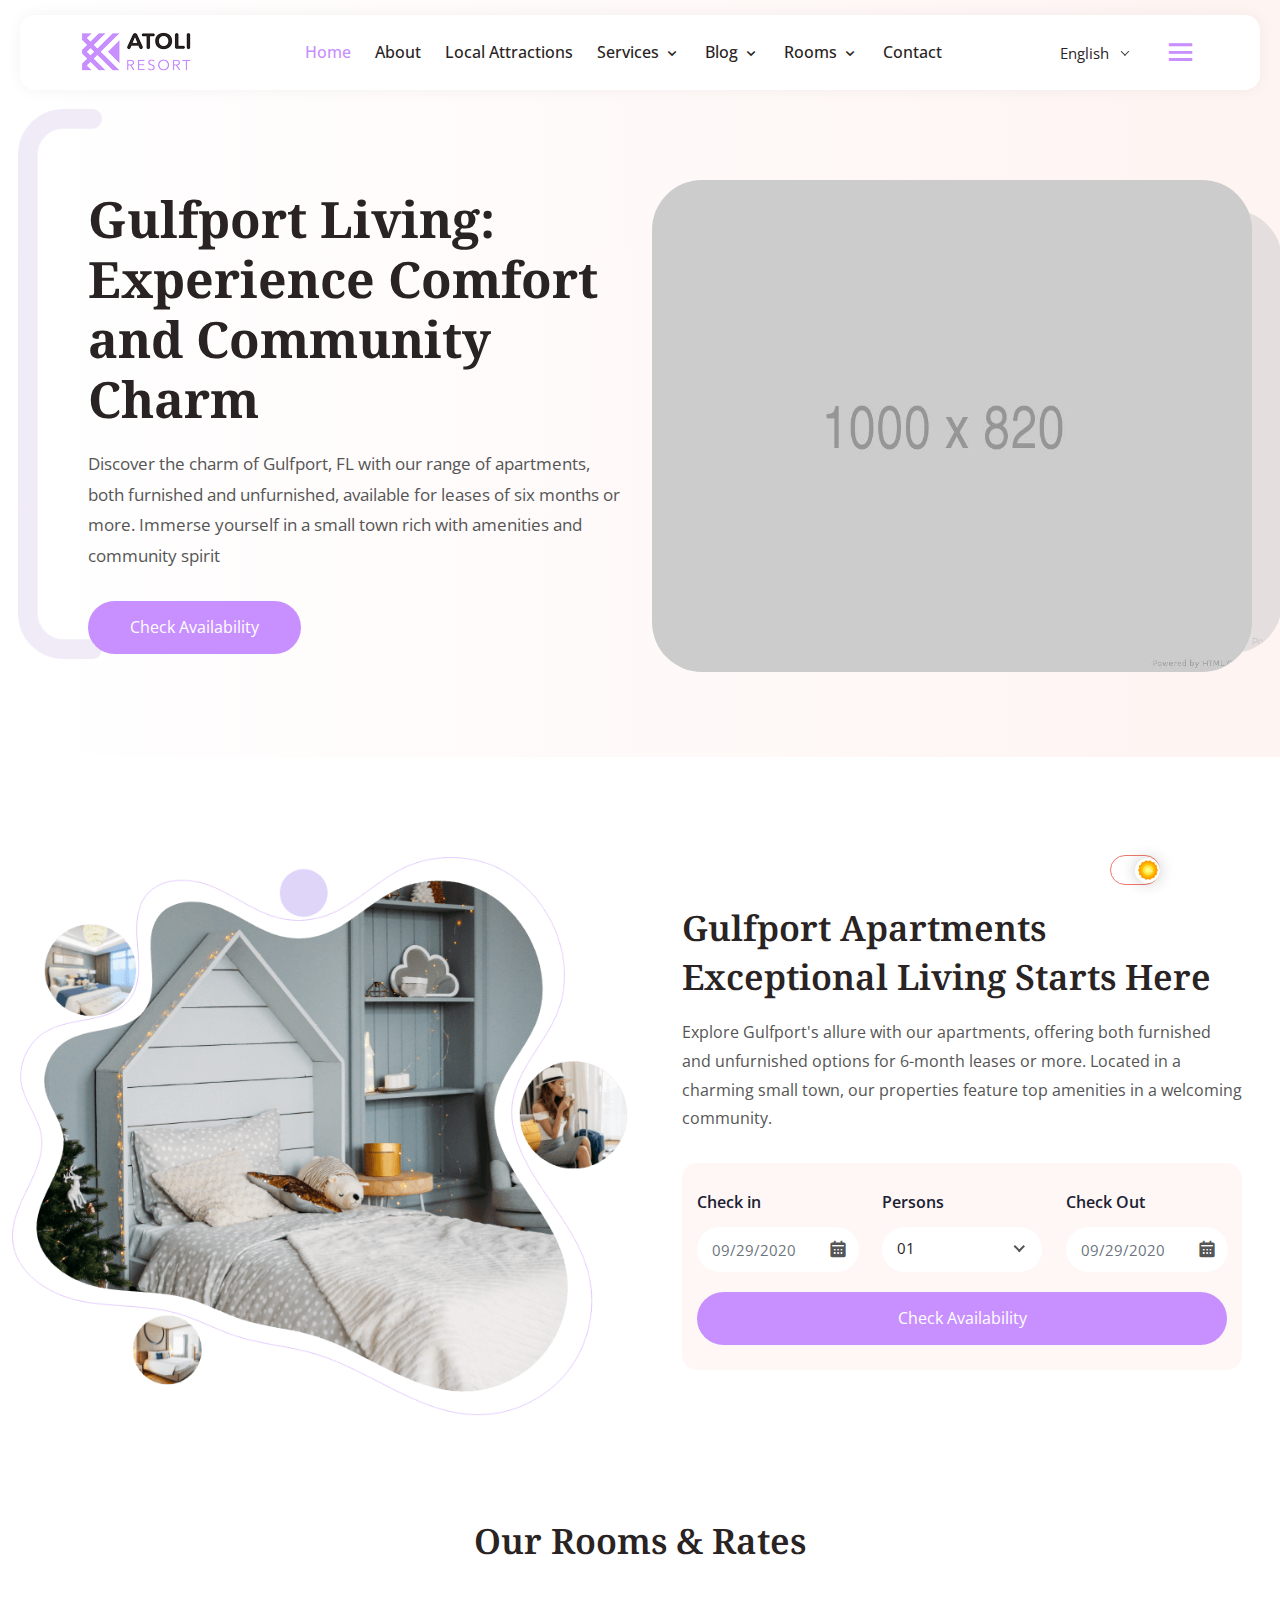
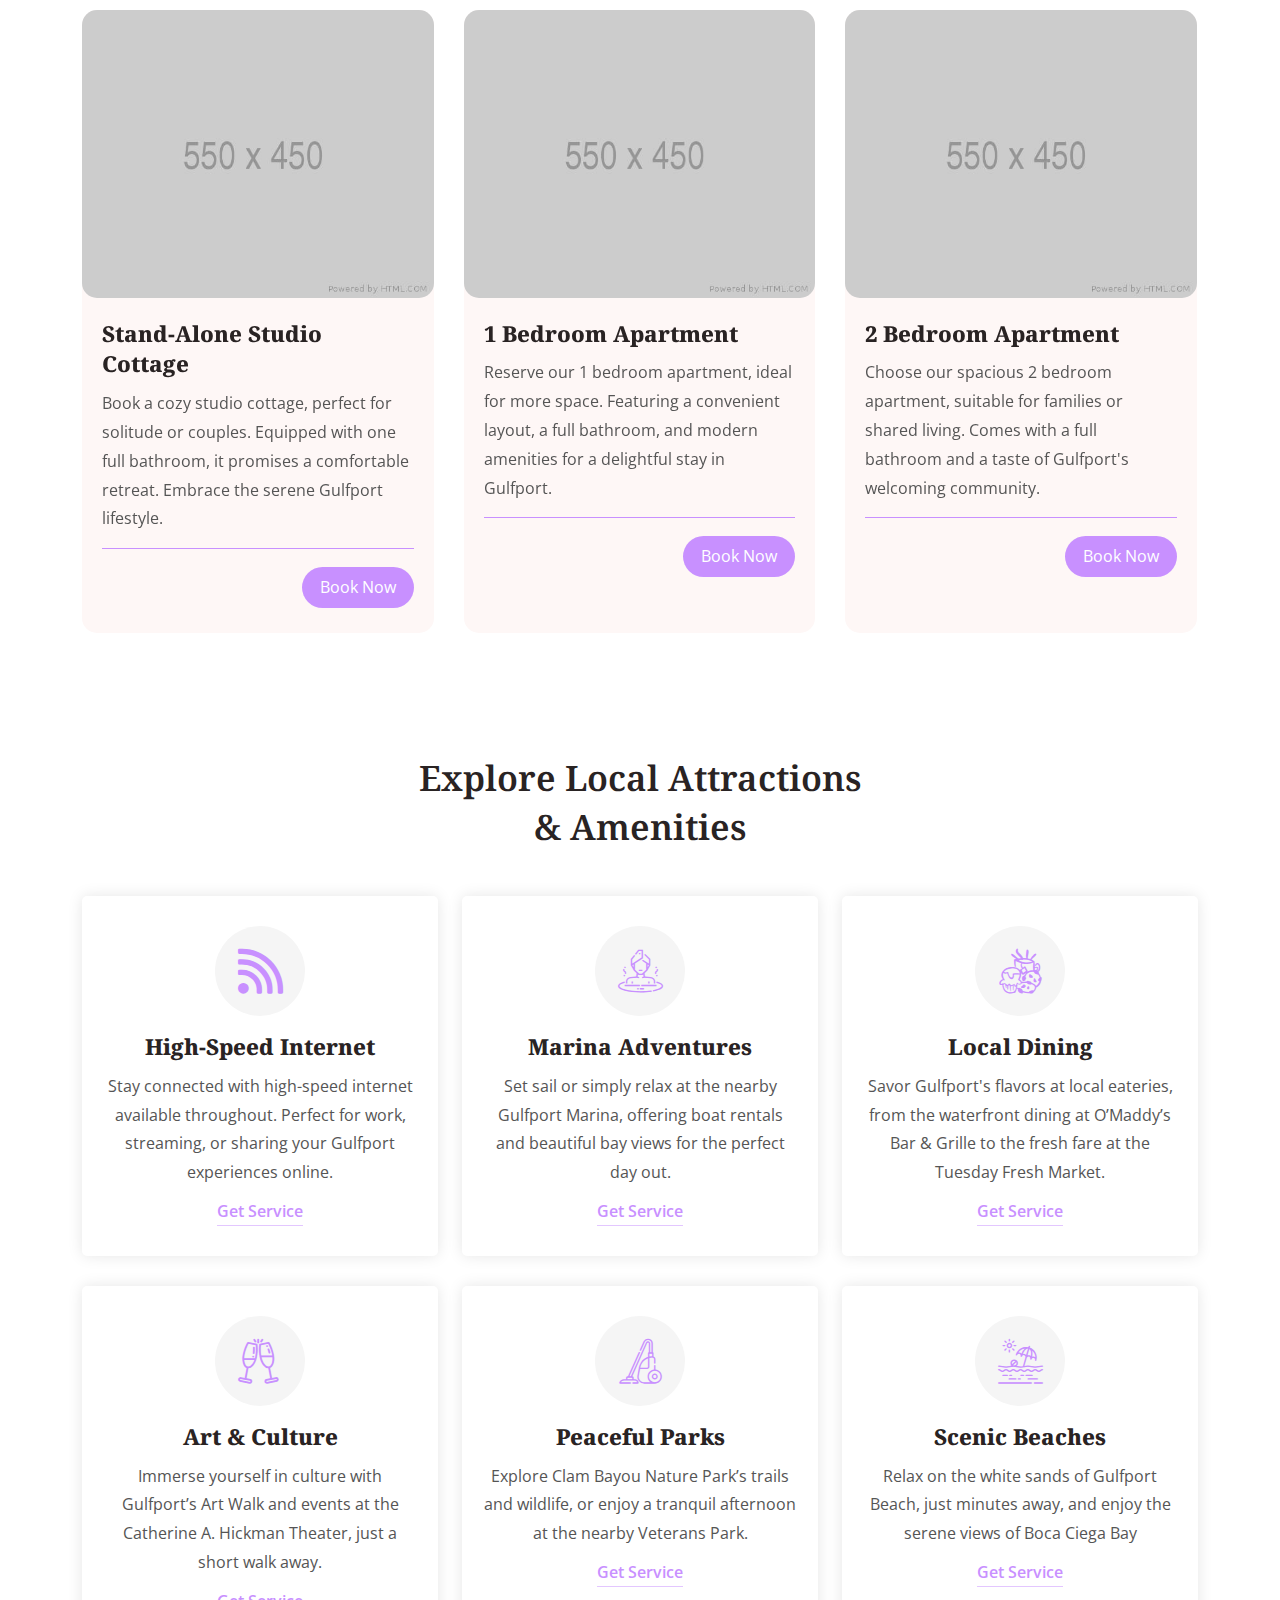
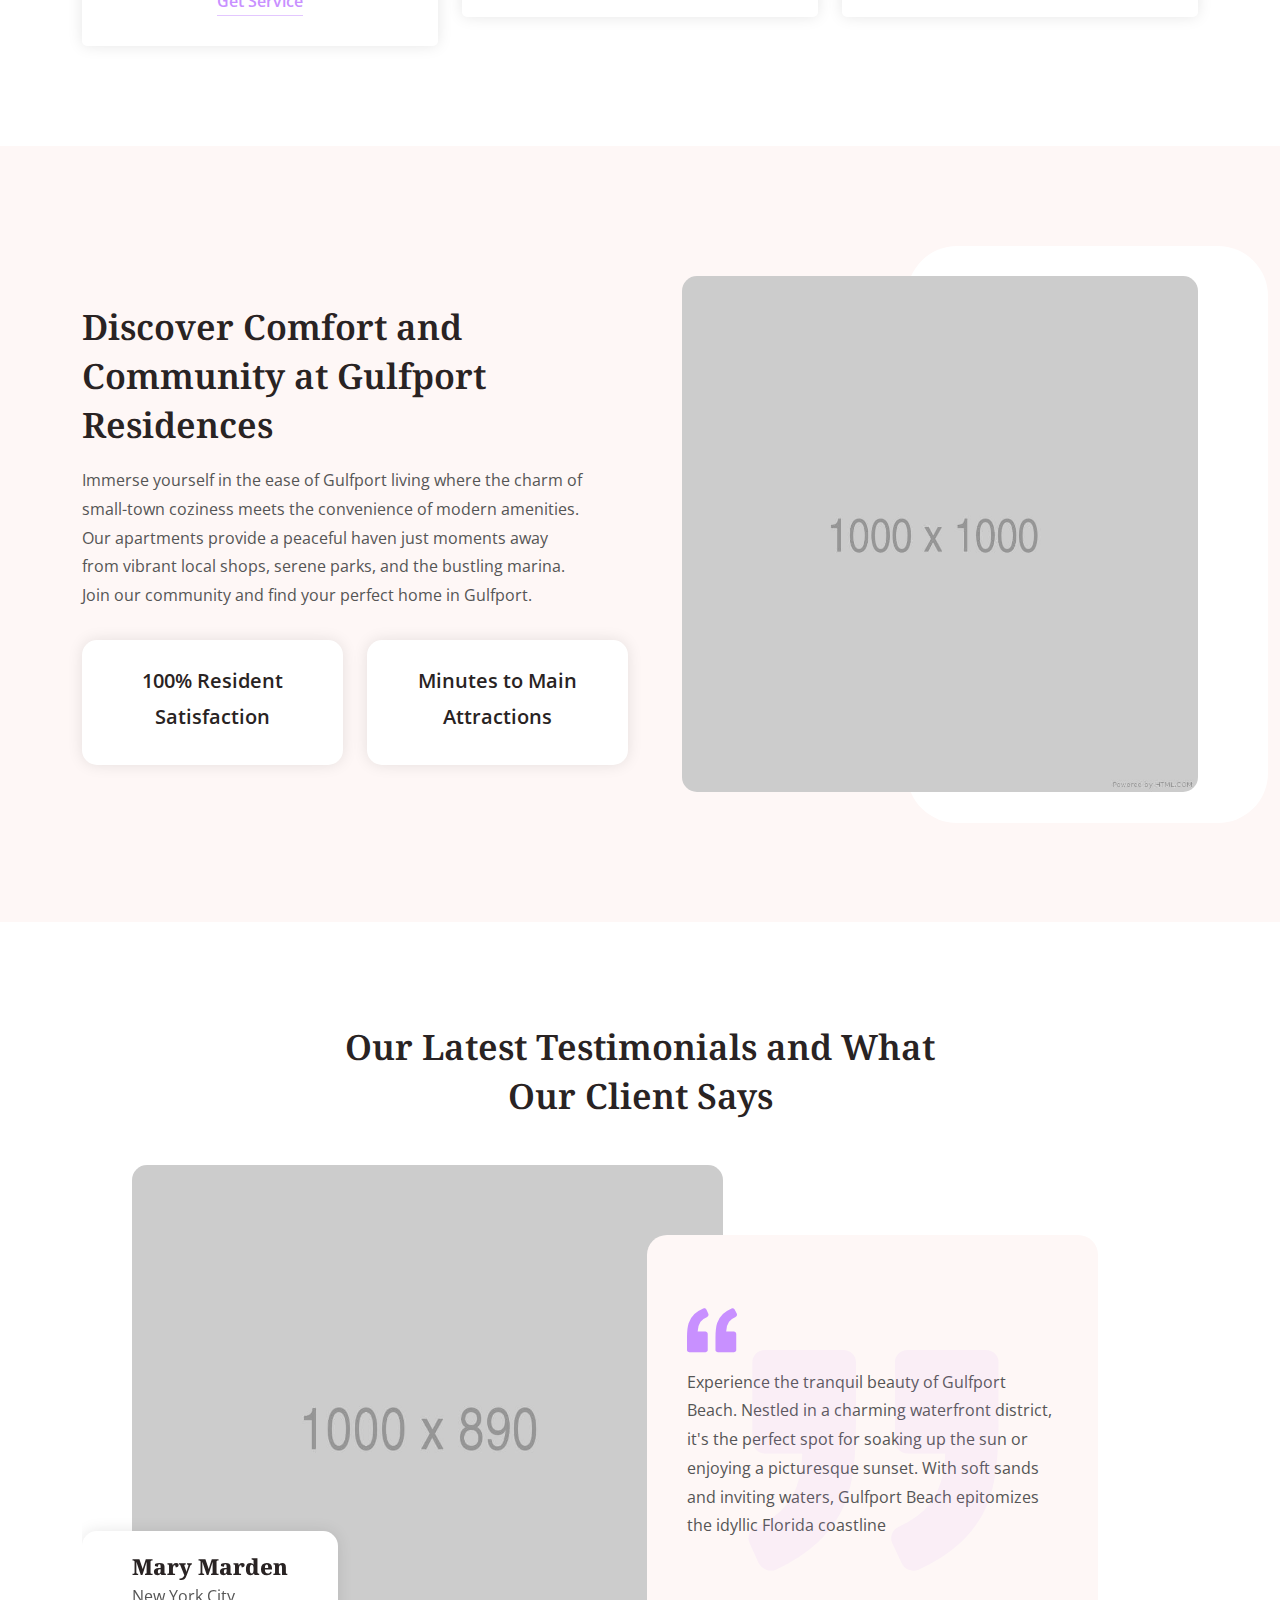
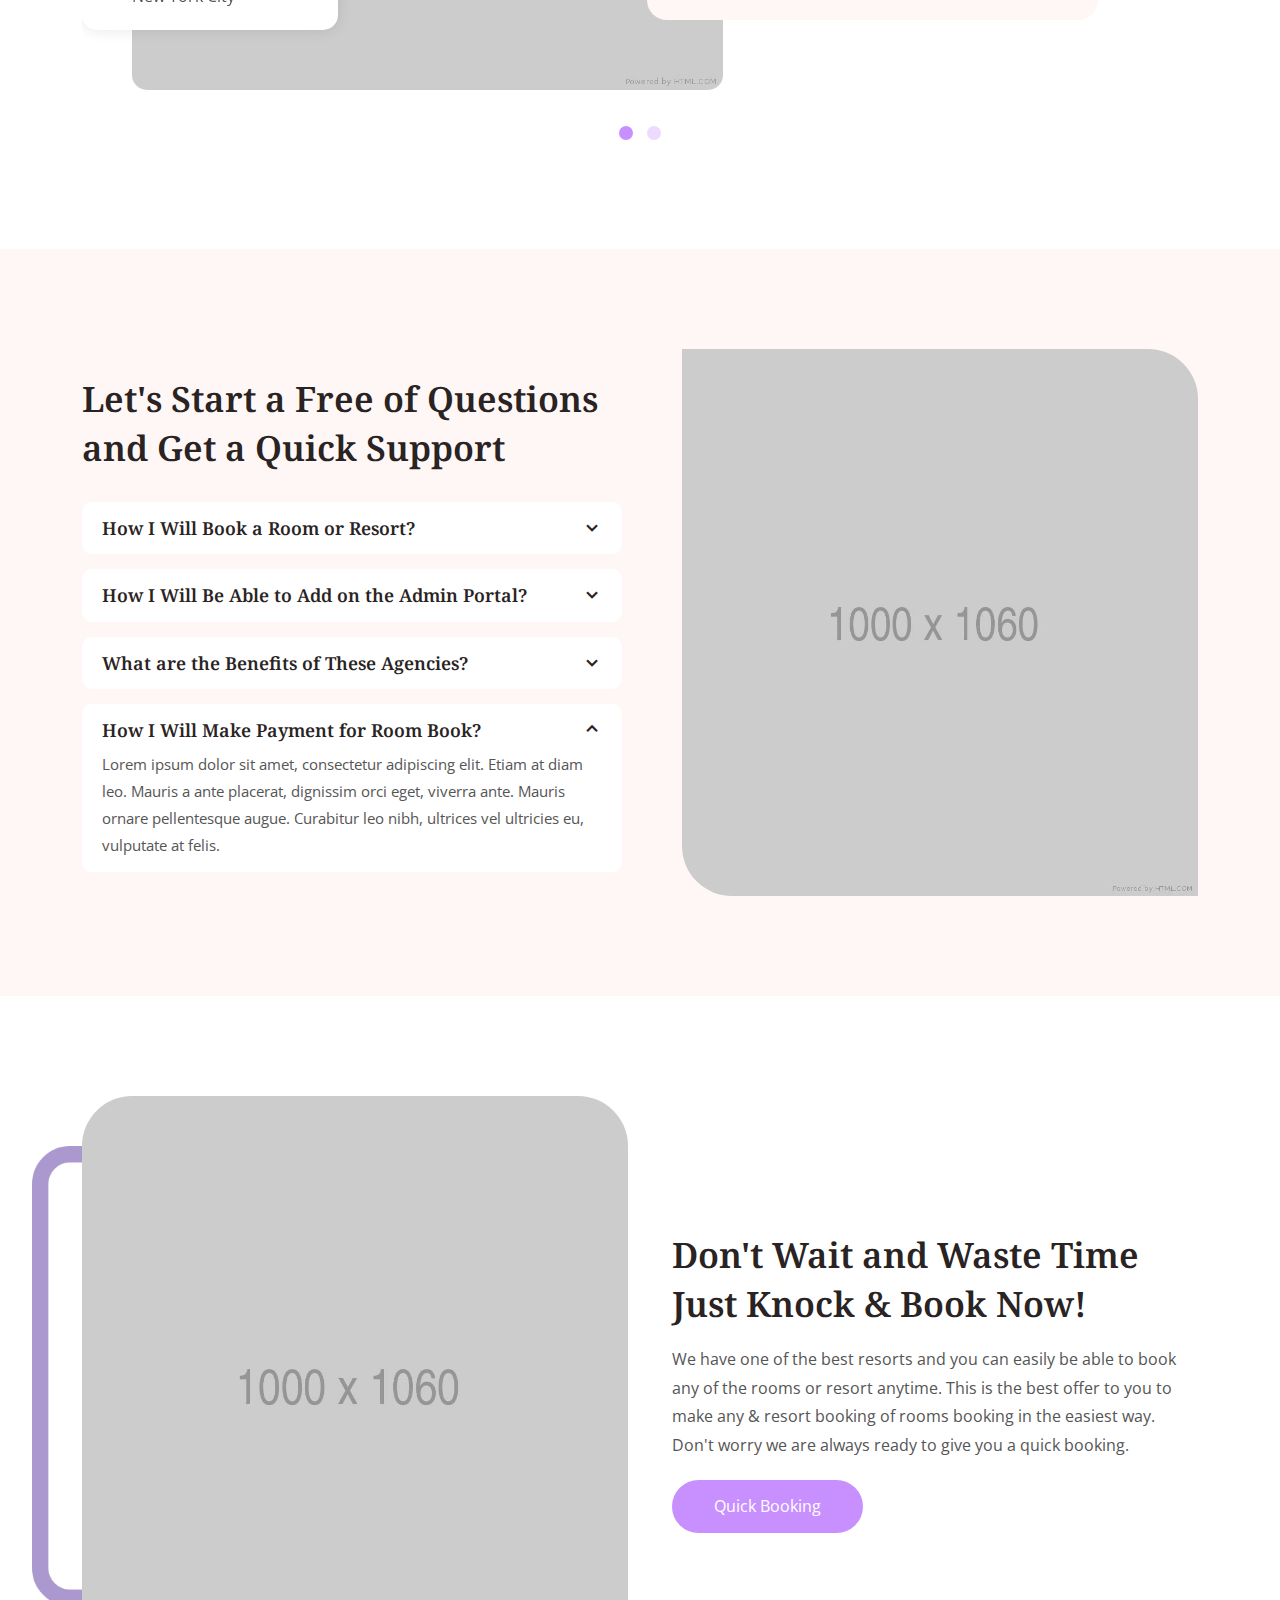
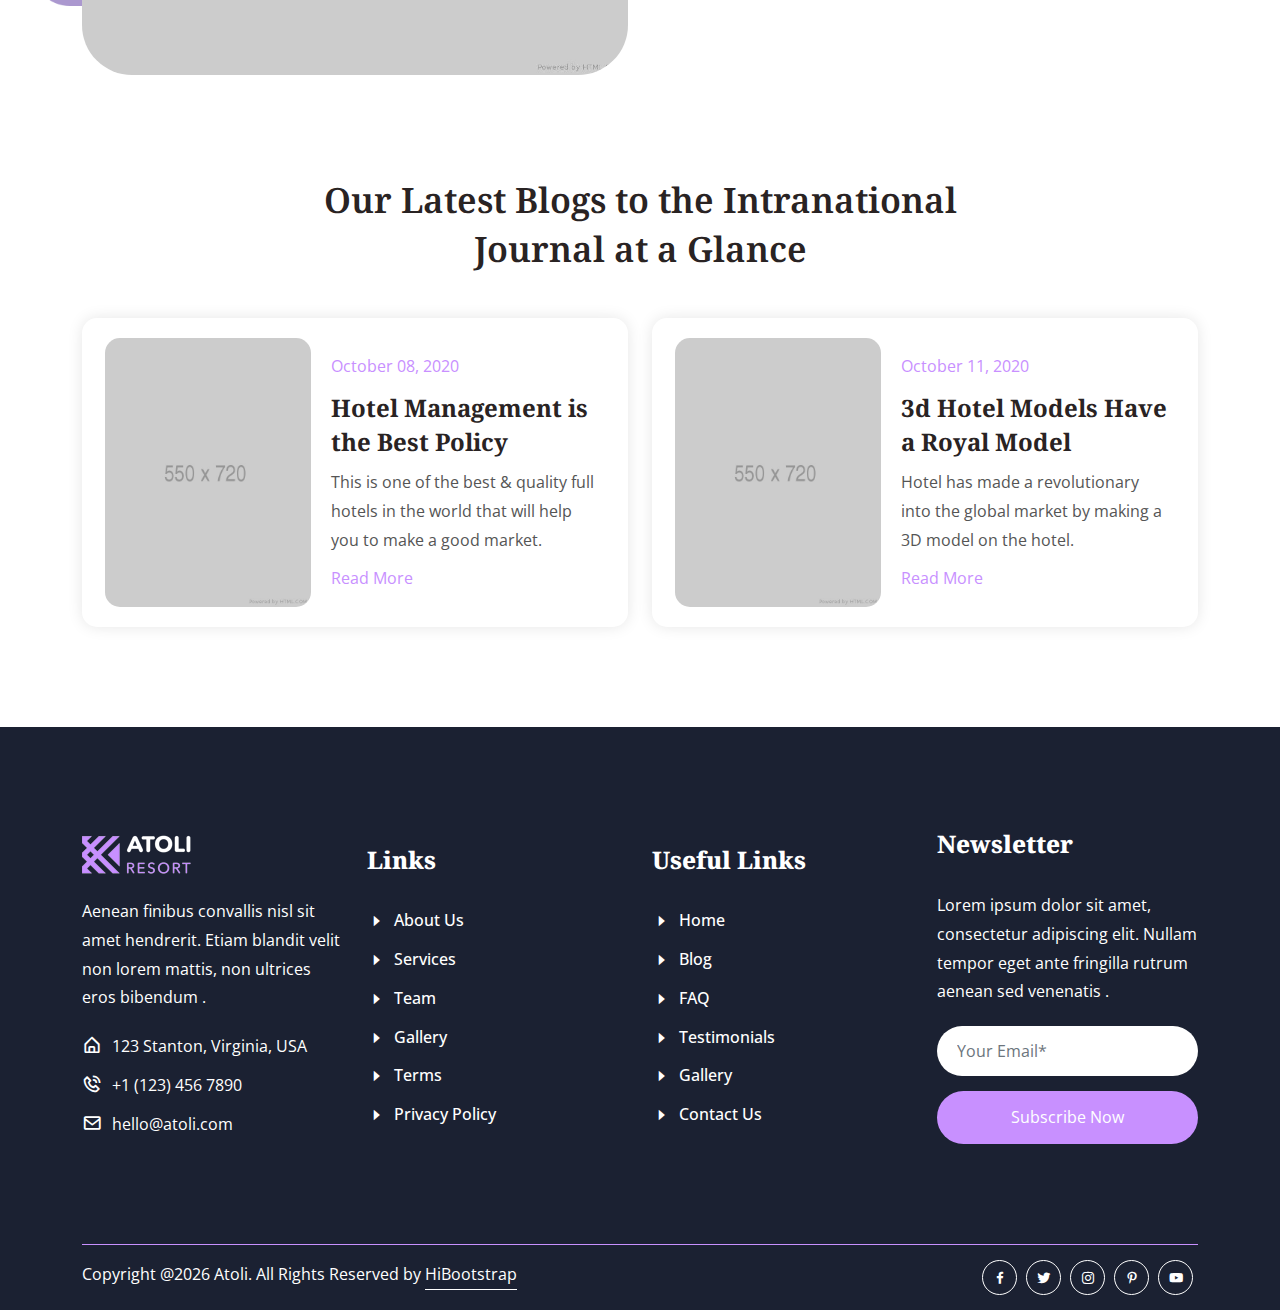
<file: index.html>
<!doctype html>
<html lang="zxx">
    <head>
        <!-- Required Meta Tags -->
        <meta charset="UTF-8">
        <meta name="viewport" content="width=device-width, initial-scale=1.0">

        <!-- Bootstrap CSS --> 
        <link rel="stylesheet" href="assets/css/bootstrap.min.css">
        <!-- Animate Min CSS -->
        <link rel="stylesheet" href="assets/css/animate.min.css">
        <!-- Flaticon CSS -->
        <link rel="stylesheet" href="assets/fonts/flaticon.css">
        <!-- Boxicons CSS -->
        <link rel="stylesheet" href="assets/css/boxicons.min.css">
        <!-- Magnific Popup CSS -->
        <link rel="stylesheet" href="assets/css/magnific-popup.css">
        <!-- Owl Carousel Min CSS --> 
        <link rel="stylesheet" href="assets/css/owl.carousel.min.css">
        <link rel="stylesheet" href="assets/css/owl.theme.default.min.css">
        <!-- Nice Select Min CSS --> 
        <link rel="stylesheet" href="assets/css/nice-select.min.css">
        <!-- Meanmenu CSS -->
        <link rel="stylesheet" href="assets/css/meanmenu.css">
        <!-- Jquery Ui CSS -->
        <link rel="stylesheet" href="assets/css/jquery-ui.css">
        <!-- Style CSS -->
        <link rel="stylesheet" href="assets/css/style.css">
        <!-- Responsive CSS -->
        <link rel="stylesheet" href="assets/css/responsive.css">
        <!-- Theme Dark CSS -->
        <link rel="stylesheet" href="assets/css/theme-dark.css">

        <!-- Favicon -->
        <link rel="icon" type="image/png" href="assets/img/favicon.png">

        <title>Atoli - Hotel & Resorts HTML Template</title>
    </head>
    <body>

        <!-- PreLoader Start -->
        <div class="preloader">
            <div class="d-table">
                <div class="d-table-cell">
                    <div class="sk-cube-area">
                        <div class="sk-cube1 sk-cube"></div>
                        <div class="sk-cube2 sk-cube"></div>
                        <div class="sk-cube4 sk-cube"></div>
                        <div class="sk-cube3 sk-cube"></div>
                    </div>
                </div>
            </div>
        </div>
        <!-- PreLoader End -->
        
        <!-- Start Navbar Area -->
        <div class="navbar-area">
            <!-- Menu For Mobile Device -->
            <div class="mobile-nav">
                <a href="index.html" class="logo">
                    <img src="assets/img/logos/logo-2.png" class="logo-one" alt="Logo">
                    <img src="assets/img/logos/footer-logo2.png" class="logo-two" alt="Logo">
                </a>
            </div>

            <!-- Menu For Desktop Device -->
            <div class="main-nav nav-two">
                <div class="container">
                    <nav class="navbar navbar-expand-md navbar-light ">
                        <a class="navbar-brand" href="index.html">
                            <img src="assets/img/logos/logo-2.png" class="logo-one" alt="Logo">
                            <img src="assets/img/logos/footer-logo2.png" class="logo-two" alt="Logo">
                        </a>

                        <div class="collapse navbar-collapse mean-menu" id="navbarSupportedContent">
                            <ul class="navbar-nav m-auto">
                                <li class="nav-item">
                                    <a href="#" class="nav-link active">
                                        Home 
                                    </a>
                                   
                                </li>
                                <li class="nav-item">
                                    <a href="about.html" class="nav-link">
                                        About
                                    </a>
                                </li>
                                <li class="nav-item">
                                    <a href="local-attraction.html" class="nav-link">
                                        Local Attractions
                                    </a>
                                </li>

                                <li class="nav-item">
                                    <a href="#" class="nav-link">
                                        Services 
                                        <i class='bx bx-chevron-down'></i>
                                    </a>
                                    <ul class="dropdown-menu">
                                        <li class="nav-item">
                                            <a href="services-1.html" class="nav-link">
                                                Services Style One 
                                            </a>
                                        </li>
                                        <li class="nav-item">
                                            <a href="services-2.html" class="nav-link">
                                                Services Style Two 
                                            </a>
                                        </li>
                                        <li class="nav-item">
                                            <a href="service-details.html" class="nav-link">
                                                Service Details 
                                            </a>
                                        </li>
                                    </ul>
                                </li>

                                <li class="nav-item">
                                    <a href="#" class="nav-link">
                                        Blog
                                        <i class='bx bx-chevron-down'></i>
                                    </a>
                                    <ul class="dropdown-menu">
                                        <li class="nav-item">
                                            <a href="blog-1.html" class="nav-link">
                                                Blog Style One 
                                            </a>
                                        </li>
                                        <li class="nav-item">
                                            <a href="blog-2.html" class="nav-link">
                                                Blog Style Two 
                                            </a>
                                        </li>
                                        <li class="nav-item">
                                            <a href="blog-details.html" class="nav-link">
                                                Blog Details 
                                            </a>
                                        </li>
                                    </ul>
                                </li>

                                <li class="nav-item">
                                    <a href="#" class="nav-link">
                                        Rooms
                                        <i class='bx bx-chevron-down'></i>
                                    </a>
                                    <ul class="dropdown-menu">
                                        <li class="nav-item">
                                            <a href="room.html" class="nav-link">
                                                Rooms 
                                            </a>
                                        </li>
                                        <li class="nav-item">
                                            <a href="room-details.html" class="nav-link">
                                                Room Details 
                                            </a>
                                        </li>
                                    </ul>
                                </li>

                                <li class="nav-item">
                                    <a href="contact.html" class="nav-link">
                                        Contact
                                    </a>
                                </li>
                            </ul>

                            <div class="other-option">
                                <div class="option-item d-line">
                                    <div class="language-nav-list">
                                        <select class="language-list-item">
                                            <option>English</option>
                                            <option>العربيّة</option>
                                            <option>Deutsch</option>
                                            <option>Português</option>
                                            <option>简体中文</option>
                                        </select>	
                                    </div>
                                </div>

                                <div class="option-item d-in-line">
                                    <div class="menu-icon">
                                        <a href="#" class="burger-menu menu-icon-one d-in-line">
                                            <i class='bx bx-menu'></i>
                                        </a>
                                    </div>	
                                </div>
                            </div>
                        </div>
                    </nav>
                </div>
            </div>

            <div class="side-nav-responsive">
                <div class="container">
                    <div class="dot-menu">
                        <div class="circle-inner">
                            <div class="circle circle-one"></div>
                            <div class="circle circle-two"></div>
                            <div class="circle circle-three"></div>
                        </div>
                    </div>
                    
                    <div class="container">
                        <div class="side-nav-inner">
                            <div class="side-nav justify-content-center align-items-center">
                                <div class="side-item">
                                    <div class="option-item">
                                        <div class="language-option-list">
                                            <select class="language-list-item">
                                                <option>English</option>
                                                <option>العربيّة</option>
                                                <option>Deutsch</option>
                                                <option>Português</option>
                                                <option>简体中文</option>
                                            </select>	
                                        </div>
                                    </div>
                                </div>

                                <div class="side-item">
                                    <div class="option-item">
                                        <div class="menu-icon">
                                            <a href="#" class="burger-menu menu-icon-one">
                                                <i class='bx bx-menu'></i>
                                            </a>
                                        </div>	
                                    </div>
                                </div>
                            </div>
                        </div>
                    </div>
                </div>
            </div>
        </div>
        <!-- End Navbar Area -->

        <!-- Sidebar Modal -->
        <div class="sidebar-modal">
            <div class="sidebar-modal-inner">
				<div class="sidebar-header">
					<div class="sidebar-logo">
						<img src="assets/img/logos/logo-2.png" class="sidebar-logo-one" alt="Image">
                        <img src="assets/img/logos/footer-logo2.png" class="sidebar-logo-two" alt="Image">
					</div>
					
					<span class="close-btn sidebar-modal-close-btn">
						<i class="bx bx-x"></i>
					</span>
				</div>

                <div class="sidebar-about">
                    <div class="title">
                        <p>
                            Lorem ipsum dolor sit amet, consectetur adipisicing elit, sed do eiusmod tempor 
                            incididunt ut tur incidunt ut labore et 
                        </p>
                    </div>
                </div>
				
                <div class="sidebar-room-feed">
                    <h2>Room Gallery</h2>
                    <ul class="sidebar-room-content">
                        <li>
                            <img src="assets/img/room/room-img1.jpg" alt="Images">
                            <div class="content">
                                <h3><a href="room-details.html">Single Room</a></h3>
                                <span>320 / Per Night </span>
                            </div>
                        </li>

                        <li>
                            <img src="assets/img/room/room-img2.jpg" alt="Images">
                            <div class="content">
                                <h3><a href="room-details.html">Luxury Room</a></h3>
                                <span>360 / Per Night </span>
                            </div>
                        </li>

                        <li>
                            <img src="assets/img/room/room-img3.jpg" alt="Images">
                            <div class="content">
                                <h3><a href="room-details.html">Double Room</a></h3>
                                <span>370 / Per Night </span>
                            </div>
                        </li>
                    </ul>
                </div>

                <div class="contact-us">
                    <h2>Contact Us</h2>
                    <ul>
						<li>
							<i class='bx bx-current-location'></i>
                            Address: 123 Stanton, <br> Virginia, USA
                            
						</li>

						<li>
							<i class='bx bx-mail-send'></i>
							<a href="mailto:hello@atoli.com">hello@atoli.com</a>
							<a href="#">Skype: example</a>
						</li>

						<li>
							<i class='bx bx-phone-call'></i>
							<a href="tel:+1(123)-456-7890"> +1 (123) 456 7890</a>
							<a href="tel:+1(123)-456-6790"> +1 (123) 456 6790</a>
						</li>
					</ul>
				</div>

                <div class="sidebar-follow-us">
					<h2>Follow Us</h2>

					<ul class="social-wrap">
						<li>
							<a href="#" target="_blank">
								<i class="bx bxl-twitter"></i>
							</a>
						</li>
						<li>
							<a href="#" target="_blank">
								<i class="bx bxl-instagram"></i>
							</a>
						</li>
						<li>
							<a href="#" target="_blank">
								<i class="bx bxl-facebook"></i>
							</a>
						</li>
						<li>
							<a href="#" target="_blank">
								<i class="bx bxl-youtube"></i>
							</a>
						</li>
					</ul>
                </div>
            </div>
        </div>
		<!-- End Sidebar Modal -->

        <!-- Banner Area Two -->
        <div class="banner-area-two">
            <div class="container-fluid">
                <div class="row align-items-center">
                    <div class="col-lg-6">
                        <div class="banner-another">
                            <h1>Gulfport Living: Experience Comfort and Community Charm</h1>
                            <p>
                                Discover the charm of Gulfport, FL with our range of apartments, both furnished and unfurnished, available for leases of six months or more. Immerse yourself in a small town rich with amenities and community spirit
                            </p>
                            <div class="banner-btn">
                                <a href="#" class="default-btn btn-bg-two border-radius-50">Check Availability</a>
                            </div>

                            <div class="banner-shape">
                                <img src="assets/img/home-two/shape.png" alt="Images">
                            </div>
                        </div>
                    </div>

                    <div class="col-lg-6">
                        <div class="banner-img">
                            <img src="assets/img/home-two/home-two-img.jpg" alt="Images">
                        </div>
                    </div>
                </div>
            </div>
        </div>
        <!-- Banner Area Two End -->

        <!-- About Area -->
        <div class="about-area pt-100 pb-70">
            <div class="container-fluid">
                <div class="row align-items-center">
                    <div class="col-lg-6">
                        <div class="about-img-2">
                            <img src="assets/img/about/about-img2.png" alt="Images">
                        </div>
                    </div>

                    <div class="col-lg-6">
                        <div class="about-content">
                            <div class="section-title">
                                <h2>Gulfport Apartments Exceptional Living Starts Here</h2>
                                <p>
                                    Explore Gulfport's allure with our apartments, offering both furnished and unfurnished options for 6-month leases or more. Located in a charming small town, our properties feature top amenities in a welcoming community.
                                </p>
                            </div>

                            <div class="about-form">
                                <form>
                                    <div class="row align-items-center">
                                        <div class="col-lg-4 col-md-4">
                                            <div class="form-group">
                                                <label>Check in</label>
                                                <div class="input-group">
                                                    <input  id="datetimepicker" type="text" class="form-control" placeholder="09/29/2020">
                                                    <span class="input-group-addon"></span>
                                                </div>
                                                <i class='bx bxs-calendar'></i>
                                            </div>
                                        </div>

                                        <div class="col-lg-4 col-md-4">
                                            <div class="form-group">
                                                <label>Persons</label>
                                                <select class="form-control">
                                                    <option>01</option>
                                                    <option>02</option>
                                                    <option>03</option>
                                                    <option>04</option>
                                                    <option>05</option>
                                                </select>	
                                            </div>
                                        </div>
            
                                        <div class="col-lg-4 col-md-4">
                                            <div class="form-group">
                                                <label>Check Out</label>
                                                <div class="input-group">
                                                    <input id="datetimepicker-check" type="text" class="form-control" placeholder="09/29/2020">
                                                    <span class="input-group-addon"></span>
                                                </div>
                                                <i class='bx bxs-calendar'></i>
                                            </div>
                                        </div>
            
                                        <div class="col-lg-12 col-md-12">
                                            <button type="submit" class="default-btn btn-bg-two border-radius-50">
                                                Check Availability
                                            </button>
                                        </div>
                                    </div>
                                </form>
                            </div>
                        </div>
                    </div>
                </div>
            </div>
        </div>
        <!-- About Area End -->

        <!-- Room Area Two -->
        <div class="room-area-two pb-70">
            <div class="container">
                <div class="section-title text-center">
                    <h2>Our Rooms & Rates</h2>
                </div>
                <div class="room-slider owl-carousel owl-theme pt-45">
                    <div class="room-item">
                        <a href="room-details.html">
                            <img src="assets/img/room/room-img7.jpg" alt="Images">
                        </a>
                        <div class="content">
                            <h3><a href="room-details.html">Stand-Alone Studio Cottage</a></h3>
                            <p>Book a cozy studio cottage, perfect for solitude or couples. Equipped with one full bathroom, it promises a comfortable retreat. Embrace the serene Gulfport lifestyle.</p>
                            <ul>
                                <li></li>
                               
                            </ul>
                            <a href="book.html" class="book-btn">Book Now</a>
                        </div>
                    </div>

                    <div class="room-item">
                        <a href="room-details.html">
                            <img src="assets/img/room/room-img2.jpg" alt="Images">
                        </a>
                        <div class="content">
                            <h3><a href="room-details.html">1 Bedroom Apartment</a></h3>
                            <p>Reserve our 1 bedroom apartment, ideal for more space. Featuring a convenient layout, a full bathroom, and modern amenities for a delightful stay in Gulfport.</p>
                            <ul>
                                <li></li>
                               
                            </ul>
                            <a href="book.html" class="book-btn">Book Now</a>
                        </div>
                    </div>

                    <div class="room-item">
                        <a href="room-details.html">
                            <img src="assets/img/room/room-img8.jpg" alt="Images">
                        </a>
                        <div class="content">
                            <h3><a href="room-details.html">2 Bedroom Apartment</a></h3>
                            <p>Choose our spacious 2 bedroom apartment, suitable for families or shared living. Comes with a full bathroom and a taste of Gulfport's welcoming community.</p>
                            <ul>
                                <li></li>
                            </ul>
                            <a href="book.html" class="book-btn">Book Now</a>
                        </div>
                    </div>

                 
                </div>
            </div>
        </div>
        <!-- Room Area End -->

        <!-- Services Area Two -->
        <div class="services-area-two pb-70">
            <div class="container">
                <div class="section-title text-center">
                    <h2>Explore Local Attractions & Amenities</h2>
                </div>
                <div class="row pt-45">
                    <div class="col-lg-4 col-sm-6">
                        <div class="services-card">
                            <i class="flaticon-wifi-signal-1"></i>
                            <h3><a href="service-details.html">High-Speed Internet</a></h3>
                            <p>Stay connected with high-speed internet available throughout. Perfect for work, streaming, or sharing your Gulfport experiences online.</p>
                            <a href="service-details.html" class="get-btn">Get Service </a>
                        </div>
                    </div>

                    <div class="col-lg-4 col-sm-6">
                        <div class="services-card">
                            <i class="flaticon-sauna"></i>
                            <h3><a href="service-details.html">Marina Adventures</a></h3>
                            <p>Set sail or simply relax at the nearby Gulfport Marina, offering boat rentals and beautiful bay views for the perfect day out.</p>
                            <a href="service-details.html" class="get-btn">Get Service </a>
                        </div>
                    </div>

                    <div class="col-lg-4 col-sm-6">
                        <div class="services-card">
                            <i class="flaticon-tea-cup-with-muffin-and-cookies"></i>
                            <h3><a href="service-details.html">Local Dining</a></h3>
                            <p>Savor Gulfport's flavors at local eateries, from the waterfront dining at O’Maddy’s Bar & Grille to the fresh fare at the Tuesday Fresh Market.</p>
                            <a href="service-details.html" class="get-btn">Get Service </a>
                        </div>
                    </div>

                    <div class="col-lg-4 col-sm-6">
                        <div class="services-card">
                            <i class="flaticon-champagne-glass"></i>
                            <h3><a href="service-details.html">Art & Culture</a></h3>
                            <p>Immerse yourself in culture with Gulfport’s Art Walk and events at the Catherine A. Hickman Theater, just a short walk away.</p>
                            <a href="service-details.html" class="get-btn">Get Service </a>
                        </div>
                    </div>

                    <div class="col-lg-4 col-sm-6">
                        <div class="services-card">
                            <i class="flaticon-vacuum"></i>
                            <h3><a href="service-details.html">Peaceful Parks
                            </a></h3>
                            <p>Explore Clam Bayou Nature Park’s trails and wildlife, or enjoy a tranquil afternoon at the nearby Veterans Park.</p>
                            <a href="service-details.html" class="get-btn">Get Service </a>
                        </div>
                    </div>

                    <div class="col-lg-4 col-sm-6">
                        <div class="services-card">
                            <i class="flaticon-beach-vacation"></i>
                            <h3><a href="service-details.html">Scenic Beaches</a></h3>
                            <p>Relax on the white sands of Gulfport Beach, just minutes away, and enjoy the serene views of Boca Ciega Bay</p>
                            <a href="service-details.html" class="get-btn">Get Service </a>
                        </div>
                    </div>
                </div>
            </div>
        </div>
        <!-- Services Area Two End -->

        <!-- Ability Area -->
        <div class="ability-area section-bg-2 pt-100 pb-70">
            <div class="container">
                <div class="row align-items-center">
                    <div class="col-lg-6">
                        <div class="ability-content">
                            <div class="section-title">
                                <h2>Discover Comfort and Community at Gulfport Residences</h2>
                                <p>
                                    Immerse yourself in the ease of Gulfport living where the charm of small-town coziness meets the convenience of modern amenities. Our apartments provide a peaceful haven just moments away from vibrant local shops, serene parks, and the bustling marina. Join our community and find your perfect home in Gulfport.
                                </p>
                            </div>
                            <div class="row">
                                <div class="col-lg-6 col-sm-6">
                                    <div class="ability-counter">
                                       
                                        <p>100% Resident Satisfaction</p>
                                    </div>
                                </div>

                                <div class="col-lg-6 col-sm-6">
                                    <div class="ability-counter">
                                        <h3></h3>
                                        <p>Minutes to Main Attractions</p>
                                    </div>
                                </div>
                            </div>
                        </div>
                    </div>

                    <div class="col-lg-6">
                        <div class="ability-img">
                            <img src="assets/img/ability-img.jpg" alt="Images">
                        </div>
                    </div>
                </div>
            </div>
        </div>
        <!-- Ability Area  End -->

        <!-- Team Area Two -->
        <!-- <div class="team-area-two pt-100 pb-70">
            <div class="container">
                <div class="section-title text-center">
                    <h2>Our Special Team Member and Their Details at a Glance</h2>
                </div>
                <div class="row pt-45">
                    <div class="col-lg-4 col-md-6">
                        <div class="team-card">
                            <a href="team.html">
                                <img src="assets/img/team/team-img1.jpg" alt="Images">
                            </a>
                            <div class="content">
                                <h3><a href="team.html">Tom Shumate</a></h3>
                                <span>Manager</span>
                            </div>
                            <ul class="social-link">
                                <li>
                                    <a href="#" target="_blank"><i class='bx bxl-facebook'></i></a>
                                </li> 
                                <li>
                                    <a href="#" target="_blank"><i class='bx bxl-twitter'></i></a>
                                </li> 
                                <li>
                                    <a href="#" target="_blank"><i class='bx bxl-instagram'></i></a>
                                </li> 
                                <li>
                                    <a href="#" target="_blank"><i class='bx bxl-pinterest-alt'></i></a>
                                </li> 
                            </ul>
                        </div>
                    </div>

                    <div class="col-lg-4 col-md-6">
                        <div class="team-card">
                            <a href="team.html">
                                <img src="assets/img/team/team-img2.jpg" alt="Images">
                            </a>
                            <div class="content">
                                <h3><a href="team.html">Carrie Horton</a></h3>
                                <span>Chief Reception Officer</span>
                            </div>
                            <ul class="social-link">
                                <li>
                                    <a href="#" target="_blank"><i class='bx bxl-facebook'></i></a>
                                </li> 
                                <li>
                                    <a href="#" target="_blank"><i class='bx bxl-twitter'></i></a>
                                </li> 
                                <li>
                                    <a href="#" target="_blank"><i class='bx bxl-instagram'></i></a>
                                </li> 
                                <li>
                                    <a href="#" target="_blank"><i class='bx bxl-pinterest-alt'></i></a>
                                </li> 
                            </ul>
                        </div>
                    </div>

                    <div class="col-lg-4 col-md-6 offset-lg-0 offset-md-3">
                        <div class="team-card">
                            <a href="team.html">
                                <img src="assets/img/team/team-img3.jpg" alt="Images">
                            </a>
                            <div class="content">
                                <h3><a href="team.html">Brian Orlando</a></h3>
                                <span>Housekeeping</span>
                            </div>
                            <ul class="social-link">
                                <li>
                                    <a href="#" target="_blank"><i class='bx bxl-facebook'></i></a>
                                </li> 
                                <li>
                                    <a href="#" target="_blank"><i class='bx bxl-twitter'></i></a>
                                </li> 
                                <li>
                                    <a href="#" target="_blank"><i class='bx bxl-instagram'></i></a>
                                </li> 
                                <li>
                                    <a href="#" target="_blank"><i class='bx bxl-pinterest-alt'></i></a>
                                </li> 
                            </ul>
                        </div>
                    </div>
                </div>
            </div>
        </div> -->
        <!-- Team Area Two End -->

        <!-- Testimonials Area Two  -->
        <div class="testimonials-area-two pt-100 pb-70">
            <div class="container">
                <div class="section-title text-center">
                    <h2>Our Latest Testimonials and What Our Client Says</h2>
                </div>
                <div class="testimonials-slider-two owl-carousel owl-theme pt-45">
                    <div class="testimonials-style">
                        <div class="row align-items-center">
                            <div class="col-lg-7">
                                <div class="testimonials-img">
                                    <img src="assets/img/testimonials/testimonials-style1.jpg" alt="Images">
                                    <div class="content">
                                        <h3>Mary Marden</h3>
                                        <span>New York City</span>
                                    </div>
                                </div>
                            </div>
        
                            <div class="col-lg-5">
                                <div class="testimonials-content">
                                    <i class="flaticon-left-quote"></i>
                                    <p>
                                        Experience the tranquil beauty of Gulfport Beach. Nestled in a charming waterfront district, it's the perfect spot for soaking up the sun or enjoying a picturesque sunset. With soft sands and inviting waters, Gulfport Beach epitomizes the idyllic Florida coastline
                                    </p>
                                   
                                </div>
                            </div>
                        </div>
                    </div>

                    <div class="testimonials-style">
                        <div class="row align-items-center">
                            <div class="col-lg-7">
                                <div class="testimonials-img">
                                    <img src="assets/img/testimonials/testimonials-style2.jpg" alt="Images">
                                    <div class="content">
                                        <h3>Harriet Johnson</h3>
                                        <span>London City</span>
                                    </div>
                                </div>
                            </div>
        
                            <div class="col-lg-5">
                                <div class="testimonials-content">
                                    <i class="flaticon-left-quote"></i>
                                    <p>
                                        Join us at the Gulfport Tuesday Fresh Market, a year-round local delight. Discover an array of artisan goods, fresh produce, and unique crafts every Tuesday, set to the soundtrack of live music. Immerse in Gulfport's ‘Old Florida’ charm and community spirit in our vibrant Waterfront District.
                                    </p>
                                  
                                </div>
                            </div>
                        </div>
                    </div>
                </div>
            </div>
        </div>
        <!-- Testimonials Area Two End -->

        <!-- FAQ Area -->
        <div class="faq-area pt-100 pb-70 section-bg-2">
            <div class="container">
                <div class="row align-items-center">
                    <div class="col-lg-6">
                        <div class="faq-content faq-content-bg">
                            <div class="section-title">
                                <h2>Let's Start a Free of Questions and Get a Quick Support</h2>
                            </div>

                            <div class="faq-accordion">
                                <ul class="accordion">
                                    <li class="accordion-item">
                                        <a class="accordion-title" href="javascript:void(0)">
                                            <i class='bx bx-chevron-down'></i>
                                            How I Will Book a Room or Resort?
                                        </a>
        
                                        <div class="accordion-content">
                                            <p> 
                                                Lorem ipsum dolor sit amet, consectetur adipiscing elit. Etiam at diam leo. Mauris a ante placerat,
                                                dignissim orci eget, viverra ante. Mauris ornare pellentesque augue. Curabitur leo nibh, ultrices 
                                                vel ultricies eu, vulputate at felis.
                                            </p>
                                        </div>
                                    </li>
    
                                    <li class="accordion-item">
                                        <a class="accordion-title" href="javascript:void(0)">
                                            <i class='bx bx-chevron-down'></i>
                                            How I Will Be Able to Add on the Admin Portal? 
                                        </a>
        
                                        <div class="accordion-content">
                                            <p> 
                                                Lorem ipsum dolor sit amet, consectetur adipiscing elit. Etiam at diam leo. Mauris a ante placerat,
                                                dignissim orci eget, viverra ante. Mauris ornare pellentesque augue. Curabitur leo nibh, ultrices 
                                                vel ultricies eu, vulputate at felis.
                                            </p>
                                        </div>
                                    </li>
    
                                    <li class="accordion-item">
                                        <a class="accordion-title" href="javascript:void(0)">
                                            <i class='bx bx-chevron-down'></i>
                                            What are the Benefits of These Agencies?
                                        </a>
        
                                        <div class="accordion-content">
                                            <p> 
                                                Lorem ipsum dolor sit amet, consectetur adipiscing elit. Etiam at diam leo. Mauris a ante placerat,
                                                dignissim orci eget, viverra ante. Mauris ornare pellentesque augue. Curabitur leo nibh, ultrices 
                                                vel ultricies eu, vulputate at felis.
                                            </p>
                                        </div>
                                    </li>
    
                                    <li class="accordion-item">
                                        <a class="accordion-title active" href="javascript:void(0)">
                                            <i class='bx bx-chevron-down'></i>
                                            How I Will Make Payment for Room Book?
                                        </a>
        
                                        <div class="accordion-content show">
                                            <p> 
                                                Lorem ipsum dolor sit amet, consectetur adipiscing elit. Etiam at diam leo. Mauris a ante placerat,
                                                dignissim orci eget, viverra ante. Mauris ornare pellentesque augue. Curabitur leo nibh, ultrices 
                                                vel ultricies eu, vulputate at felis.
                                            </p>
                                        </div>
                                    </li>
                                </ul>
                            </div>
                        </div>
                    </div>

                    <div class="col-lg-6">
                        <div class="faq-img-2">
                            <img src="assets/img/faq/faq-img2.jpg" alt="Images">
                        </div>
                    </div>
                </div>
            </div>
        </div>
        <!-- FAQ Area End -->
        
        <!-- Book Area -->
        <div class="book-area pt-100 pb-70">
            <div class="container">
                <div class="row align-items-center">
                    <div class="col-lg-6 col-xxl-7">
                        <div class="book-img">
                            <img src="assets/img/book-img.jpg" alt="Images">
                            <div class="book-shape">
                                <img src="assets/img/shape/shape1.png" alt="">
                            </div>
                        </div>
                    </div>

                    <div class="col-lg-6 col-xxl-5">
                        <div class="book-content">
                            <div class="section-title">
                                <h2>Don't Wait and Waste Time Just Knock & Book Now!</h2>
                                <p>
                                    We have one of the best resorts and you can easily be able to book any
                                    of the rooms or resort anytime. This is the best offer to you to make any &
                                    resort booking of rooms booking in the easiest way. Don't worry we are
                                    always ready to give you a quick booking.
                                </p>
                            </div>
                            <a href="book.html" class="default-btn btn-bg-two border-radius-50">Quick Booking</a>
                        </div>
                    </div>
                </div>
            </div>
        </div>
        <!-- Book Area End -->

        <!-- Blog Area -->
        <div class="blog-area pb-70">
            <div class="container">
                <div class="section-title text-center">
                    <h2>Our Latest Blogs to the Intranational Journal at a Glance</h2>
                </div>
                <div class="row pt-45">
                    <div class="col-lg-6">
                        <div class="blog-card">
                            <div class="row align-items-center">
                                <div class="col-lg-5 col-md-4 p-0">
                                    <div class="blog-img">
                                        <a href="blog-details.html">
                                            <img src="assets/img/blog/blog-img1.jpg" alt="Images">
                                        </a>
                                    </div>
                                </div>

                                <div class="col-lg-7 col-md-8 p-0">
                                     <div class="blog-content blog-color">
                                         <span>October 08, 2020</span>
                                         <h3>
                                             <a href="blog-details.html">Hotel Management is the Best Policy</a>
                                         </h3>
                                         <p>This is one of the best & quality full hotels in the world that will help you to make a good market.</p>
                                         <a href="blog-details.html" class="read-btn">
                                             Read More
                                         </a>
                                     </div>
                                 </div>
                            </div>
                        </div>
                    </div>

                    <div class="col-lg-6">
                        <div class="blog-card">
                            <div class="row align-items-center">
                                <div class="col-lg-5 col-md-4 p-0">
                                    <div class="blog-img">
                                        <a href="blog-details.html">
                                            <img src="assets/img/blog/blog-img2.jpg" alt="Images">
                                        </a>
                                    </div>
                                </div>

                                <div class="col-lg-7 col-md-8 p-0">
                                     <div class="blog-content blog-color">
                                         <span>October 11, 2020</span>
                                         <h3>
                                             <a href="blog-details.html">3d Hotel Models Have a Royal Model</a>
                                         </h3>
                                         <p>Hotel has made a revolutionary into the global market by making a 3D model on the hotel.</p>
                                         <a href="blog-details.html" class="read-btn">
                                             Read More
                                         </a>
                                     </div>
                                 </div>
                            </div>
                        </div>
                    </div>
                </div>
            </div>
        </div>
        <!-- Blog Area End -->

        <!-- Footer Area -->
        <footer class="footer-area footer-bg">
            <div class="container">
                <div class="footer-top pt-100 pb-70">
                    <div class="row align-items-center">
                        <div class="col-lg-3 col-md-6">
                            <div class="footer-widget">
                                <div class="footer-logo">
                                    <a href="index.html">
                                        <img src="assets/img/logos/footer-logo2.png" alt="Images">
                                    </a>
                                </div>
                                <p>
                                    Aenean finibus convallis nisl sit amet hendrerit. Etiam blandit velit non lorem mattis, non ultrices eros bibendum .
                                </p>
                                <ul class="footer-list-contact">
                                    <li>
                                        <i class='bx bx-home-alt'></i>
                                        <a href="#">123 Stanton, Virginia, USA</a>
                                    </li>
                                    <li>
                                        <i class='bx bx-phone-call'></i>
                                        <a href="tel:+1-(123)-456-7890">+1 (123) 456 7890</a>
                                    </li>
                                    <li>
                                        <i class='bx bx-envelope'></i>
                                        <a href="mailto:hello@atoli.com">hello@atoli.com</a>
                                    </li>
                                </ul>
                            </div>
                        </div>
    
                        <div class="col-lg-3 col-md-6">
                            <div class="footer-widget pl-5">
                                <h3>Links</h3>
                                <ul class="footer-list">
                                    <li>
                                        <a href="about.html" target="_blank">
                                            <i class='bx bx-caret-right'></i>
                                            About Us
                                        </a>
                                    </li> 
                                    <li>
                                        <a href="services-1.html" target="_blank">
                                            <i class='bx bx-caret-right'></i>
                                            Services
                                        </a>
                                    </li> 
                                    <li>
                                        <a href="team.html" target="_blank">
                                            <i class='bx bx-caret-right'></i>
                                            Team
                                        </a>
                                    </li> 
                                    <li>
                                        <a href="gallery.html" target="_blank">
                                            <i class='bx bx-caret-right'></i>
                                            Gallery
                                        </a>
                                    </li> 
                                    <li>
                                        <a href="terms-condition.html" target="_blank">
                                            <i class='bx bx-caret-right'></i>
                                            Terms 
                                        </a>
                                    </li> 
                                    <li>
                                        <a href="privacy-policy.html" target="_blank">
                                            <i class='bx bx-caret-right'></i>
                                            Privacy Policy
                                        </a>
                                    </li> 
                                </ul>
                            </div>
                        </div>
    
                        <div class="col-lg-3 col-md-6">
                            <div class="footer-widget">
                                <h3>Useful Links</h3>
                                <ul class="footer-list">
                                    <li>
                                        <a href="index.html" target="_blank">
                                            <i class='bx bx-caret-right'></i>
                                            Home
                                        </a>
                                    </li> 
                                    <li>
                                        <a href="blog-1.html" target="_blank">
                                            <i class='bx bx-caret-right'></i>
                                            Blog
                                        </a>
                                    </li> 
                                    <li>
                                        <a href="faq.html" target="_blank">
                                            <i class='bx bx-caret-right'></i>
                                            FAQ
                                        </a>
                                    </li> 
                                    <li>
                                        <a href="testimonials.html" target="_blank">
                                            <i class='bx bx-caret-right'></i>
                                            Testimonials
                                        </a>
                                    </li> 
                                    <li>
                                        <a href="gallery.html" target="_blank">
                                            <i class='bx bx-caret-right'></i>
                                            Gallery
                                        </a>
                                    </li> 
                                    <li>
                                        <a href="contact.html" target="_blank">
                                            <i class='bx bx-caret-right'></i>
                                            Contact Us
                                        </a>
                                    </li> 
                                </ul>
                            </div>
                        </div>
    
                        <div class="col-lg-3 col-md-6">
                            <div class="footer-widget">
                                <h3>Newsletter</h3>
                                <p>
                                    Lorem ipsum dolor sit amet, consectetur adipiscing elit. 
                                    Nullam tempor eget ante fringilla rutrum aenean sed venenatis .
                                </p>
                                <div class="footer-form">
                                    <form class="newsletter-form" data-toggle="validator" method="POST">
                                        <div class="row">
                                            <div class="col-lg-12">
                                                <div class="form-group">
                                                    <input type="email" class="form-control border-radius-50" placeholder="Your Email*" name="EMAIL" required autocomplete="off">
                                                </div>
                                            </div>
    
                                            <div class="col-lg-12 col-md-12">
                                                <button type="submit" class="default-btn btn-bg-two border-radius-50">
                                                    Subscribe Now
                                                </button>
                                                <div id="validator-newsletter" class="form-result"></div>
                                            </div>
                                        </div>
                                    </form>
                                </div>
                            </div>
                        </div>
                    </div>
                </div>

                <div class="copy-right-area copy-right-top">
                    <div class="row">
                        <div class="col-lg-8 col-md-8">
                            <div class="copy-right-text text-align1">
                                <p>
                                    Copyright @<script>document.write(new Date().getFullYear())</script> Atoli. All Rights Reserved by 
                                    <a href="https://hibootstrap.com/" target="_blank">HiBootstrap</a> 
                                </p>
                            </div>
                        </div>
    
                        <div class="col-lg-4 col-md-4">
                            <div class="social-icon text-align2">
                                <ul class="social-link">
                                    <li>
                                        <a href="#" target="_blank"><i class='bx bxl-facebook'></i></a>
                                    </li> 
                                    <li>
                                        <a href="#" target="_blank"><i class='bx bxl-twitter'></i></a>
                                    </li> 
                                    <li>
                                        <a href="#" target="_blank"><i class='bx bxl-instagram'></i></a>
                                    </li> 
                                    <li>
                                        <a href="#" target="_blank"><i class='bx bxl-pinterest-alt'></i></a>
                                    </li> 
                                    <li>
                                        <a href="#" target="_blank"><i class='bx bxl-youtube'></i></a>
                                    </li> 
                                </ul>
                            </div>
                        </div>
                    </div>
                </div>
            </div>
        </footer>
        <!-- Footer Area End -->


       <!-- Jquery Min JS -->
        <script src="assets/js/jquery.min.js"></script>
        <!-- Bootstrap Bundle Min JS -->
        <script src="assets/js/bootstrap.bundle.min.js"></script>
        <!-- Magnific Popup Min JS -->
        <script src="assets/js/jquery.magnific-popup.min.js"></script>
        <!-- Owl Carousel Min JS -->
        <script src="assets/js/owl.carousel.min.js"></script>
        <!-- Nice Select Min JS -->
        <script src="assets/js/jquery.nice-select.min.js"></script>
        <!-- Wow Min JS -->
        <script src="assets/js/wow.min.js"></script>
        <!-- Jquery Ui JS -->
        <script src="assets/js/jquery-ui.js"></script>
        <!-- Meanmenu JS -->
        <script src="assets/js/meanmenu.js"></script>
        <!-- Ajaxchimp Min JS -->
        <script src="assets/js/jquery.ajaxchimp.min.js"></script>
        <!-- Form Validator Min JS -->
        <script src="assets/js/form-validator.min.js"></script>
        <!-- Contact Form JS -->
        <script src="assets/js/contact-form-script.js"></script>
        <!-- Custom JS -->
        <script src="assets/js/custom.js"></script>
        
    </body>
</html>
</file>
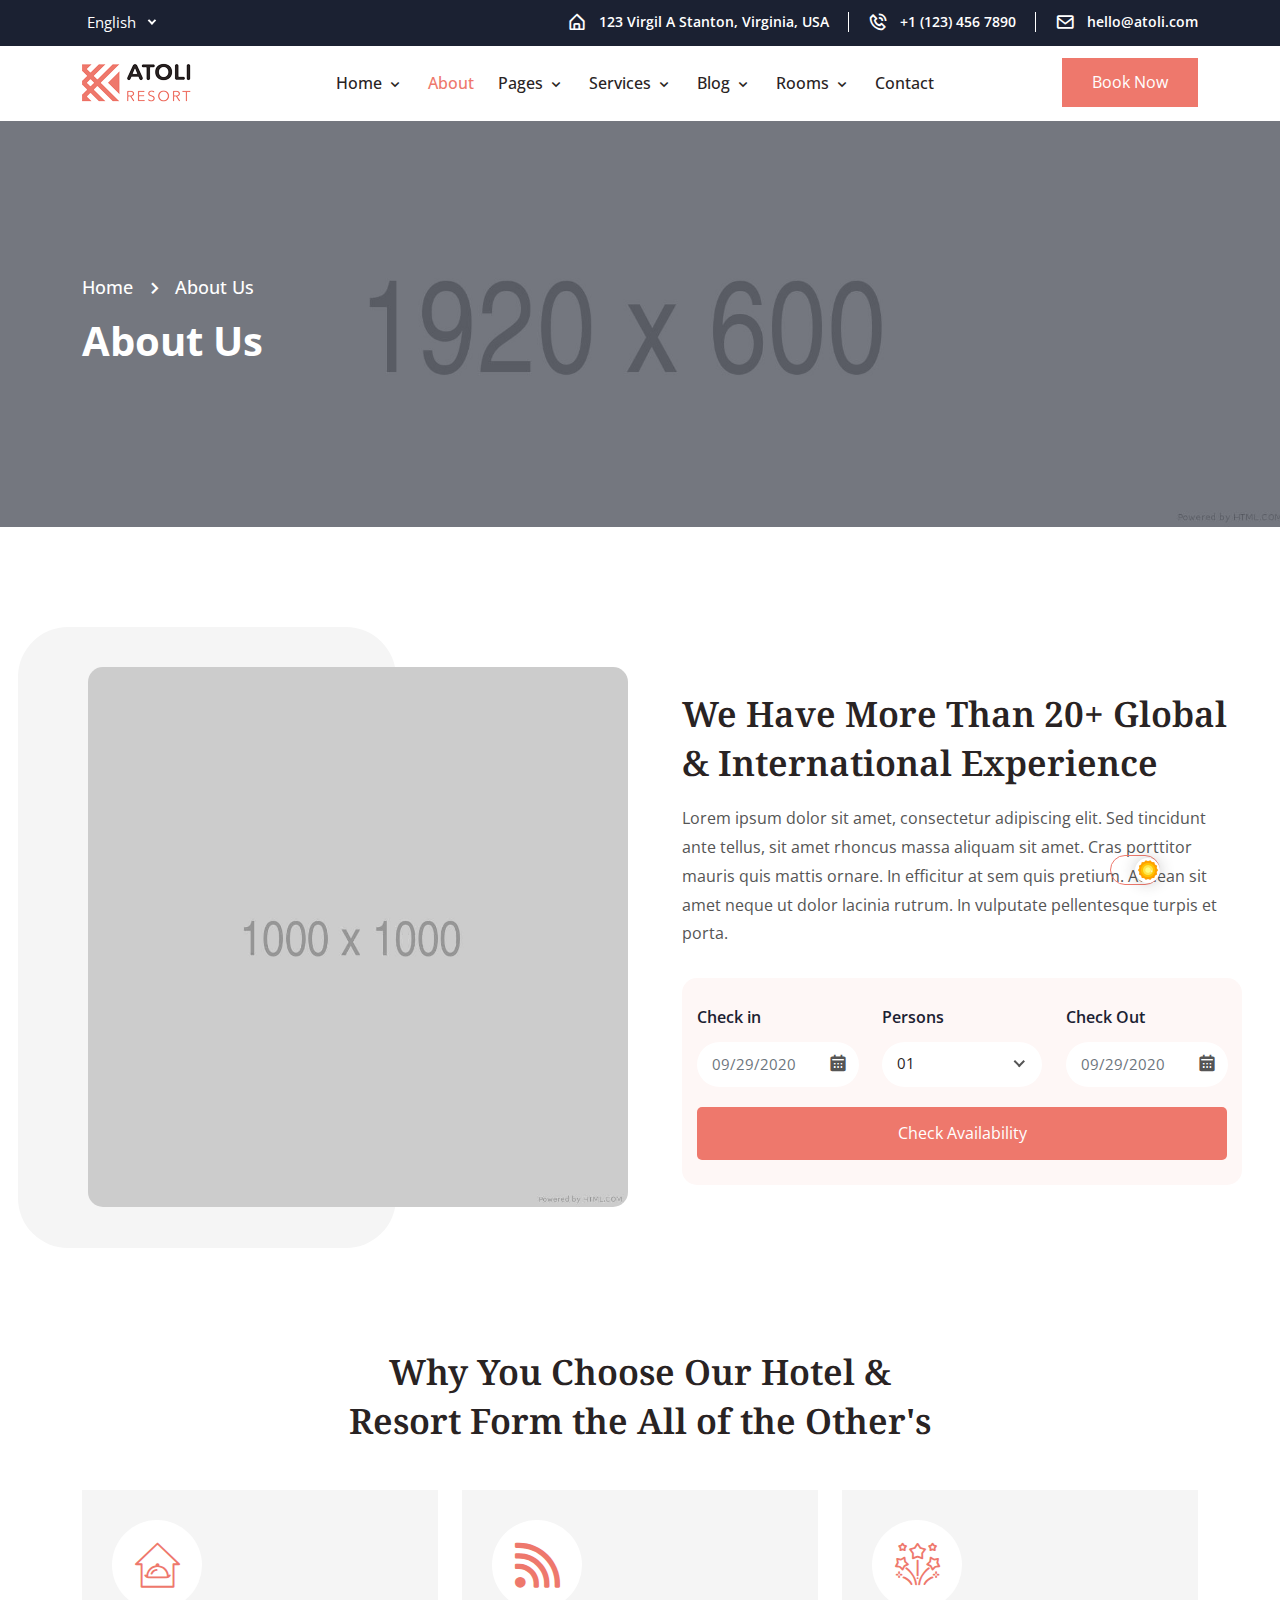
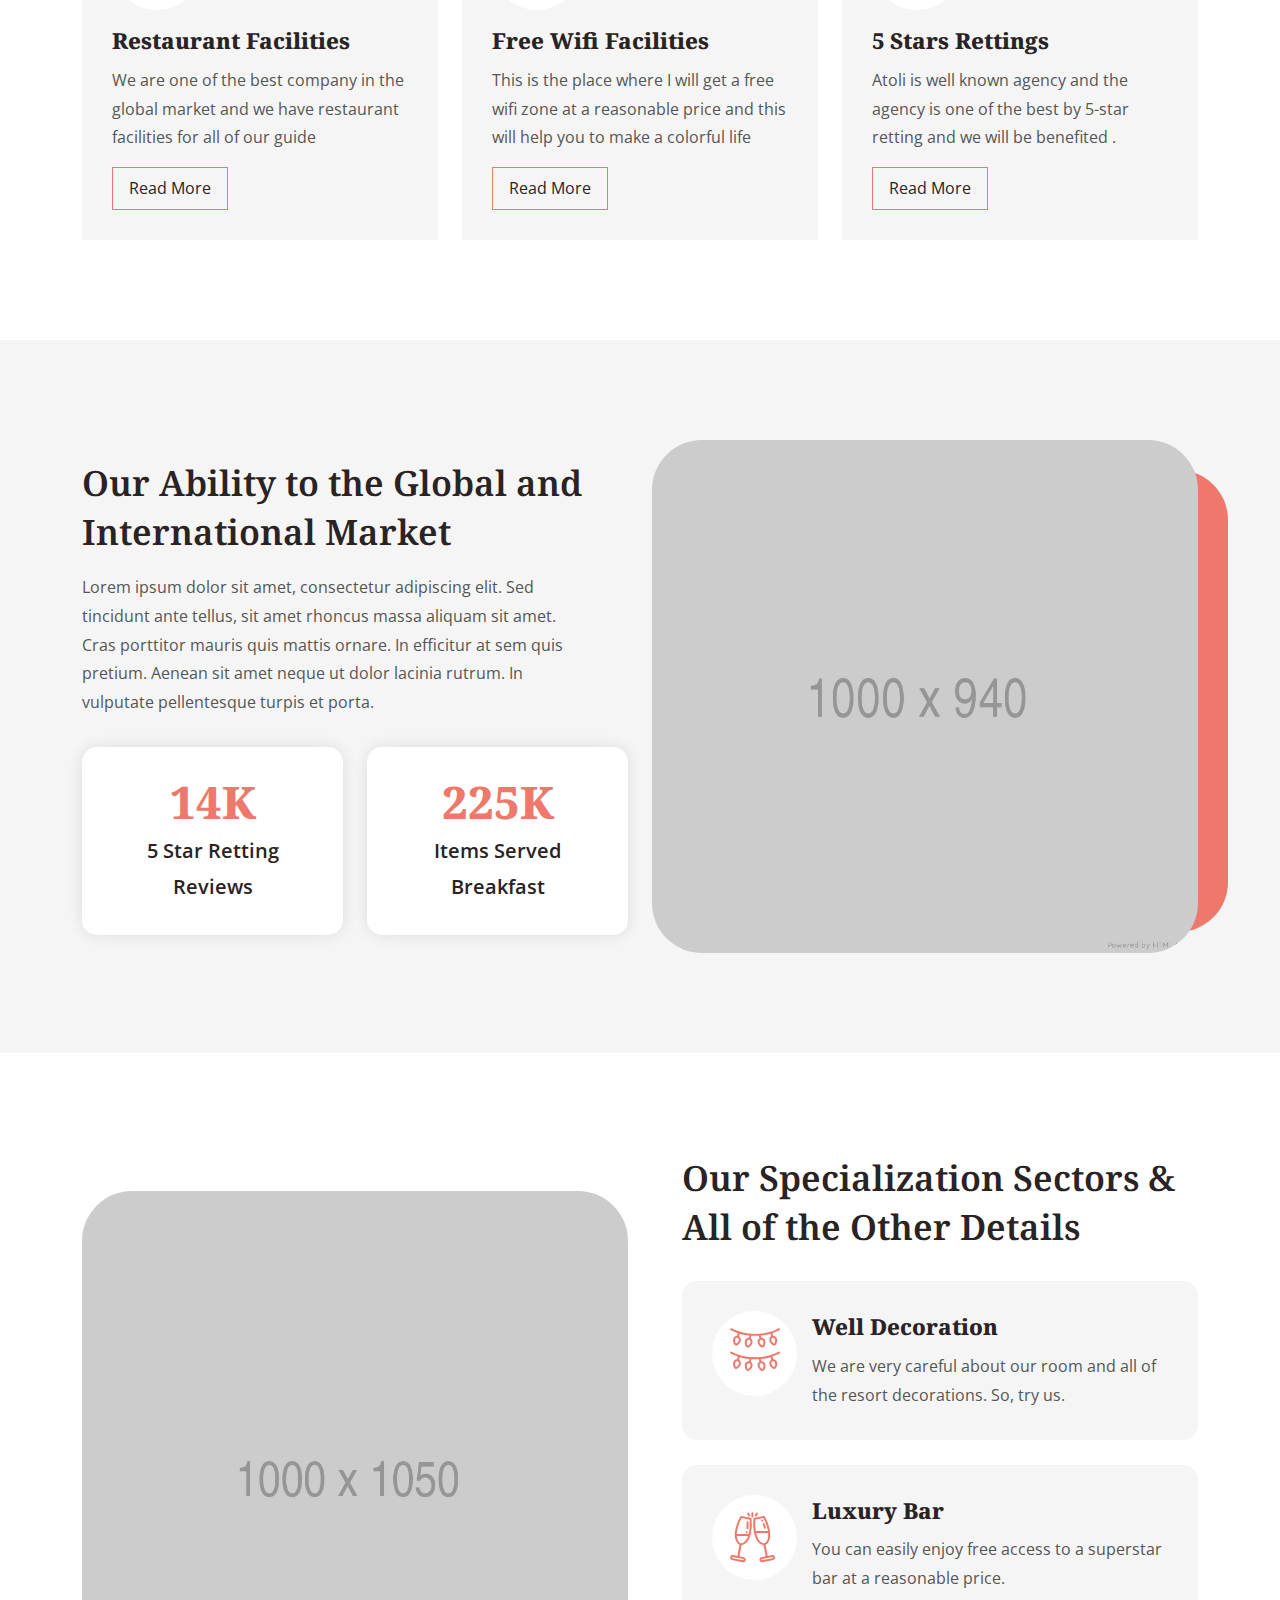
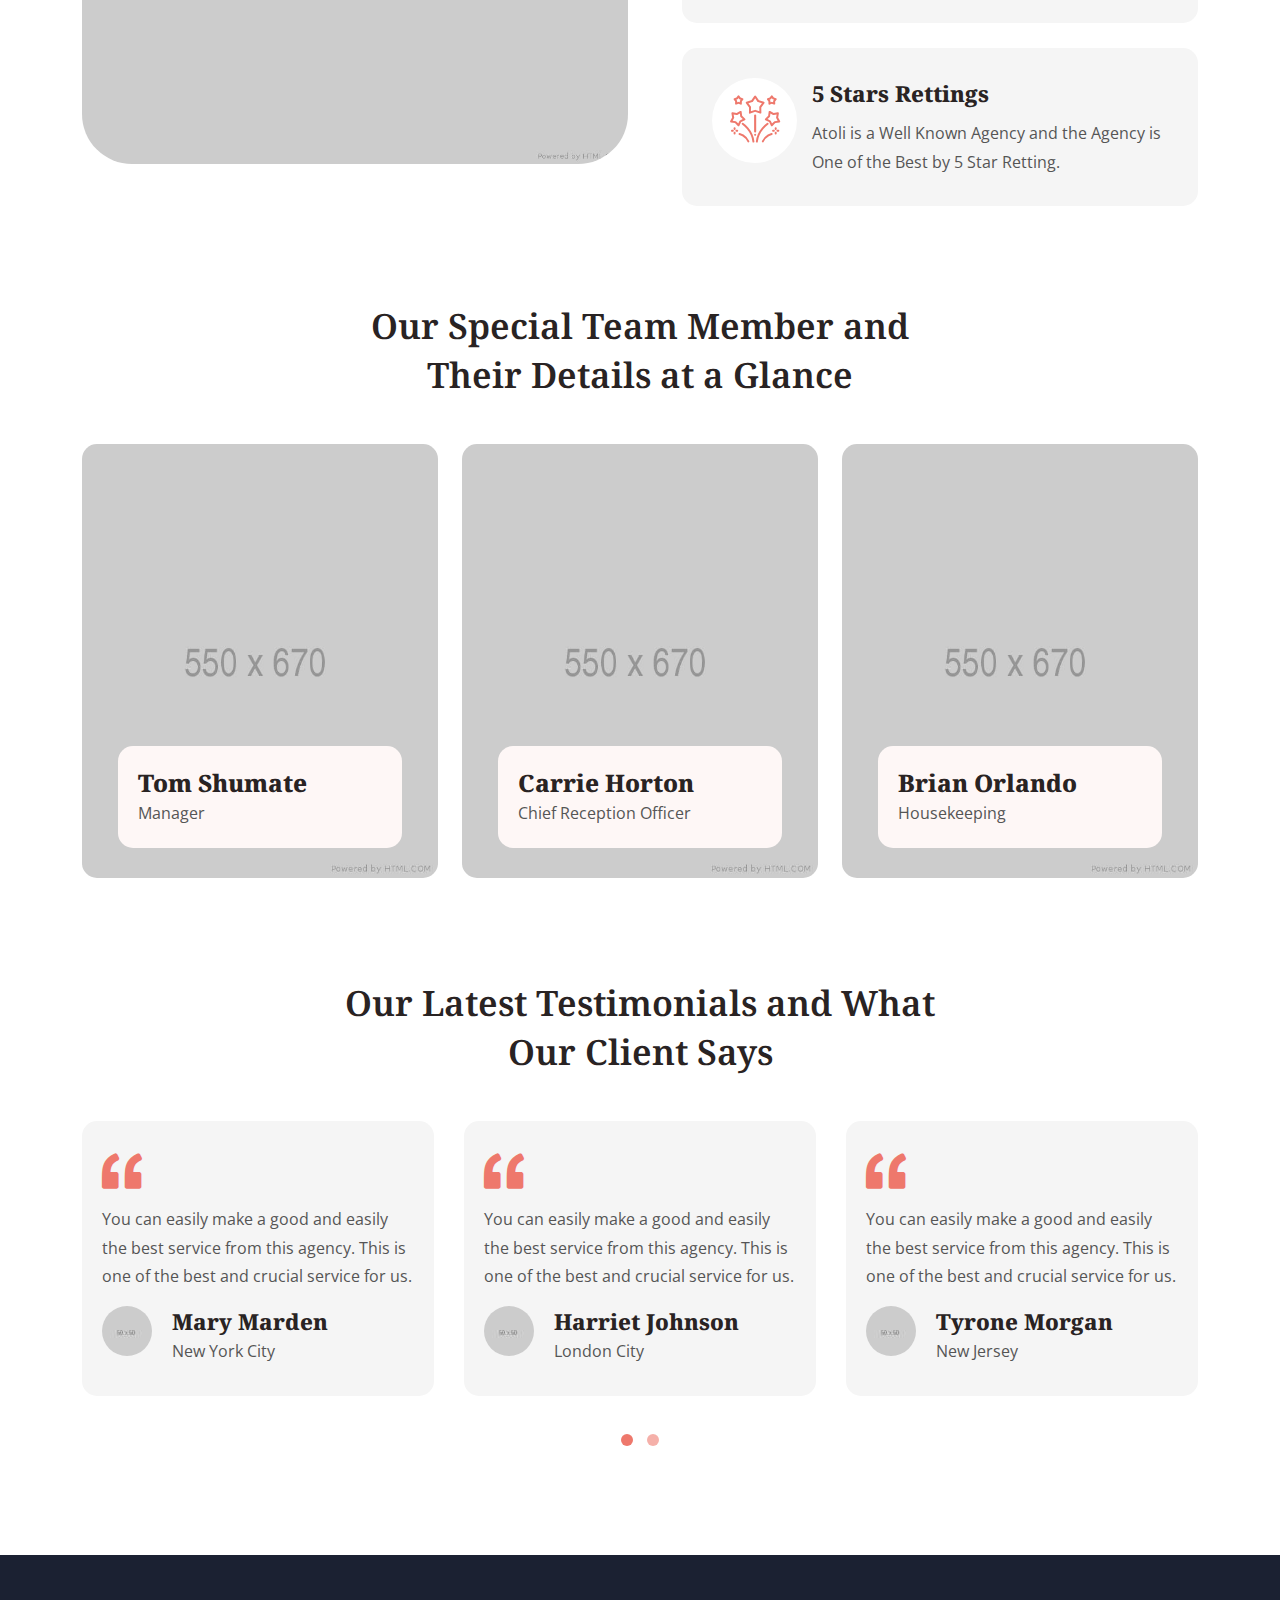
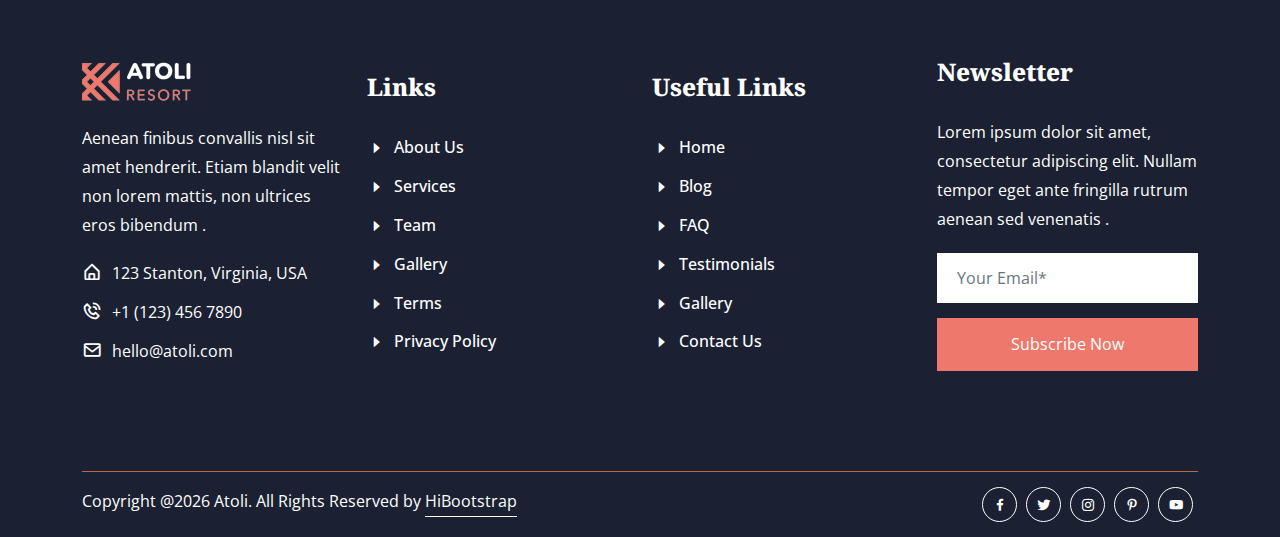
<file: about.html>
<!doctype html>
<html lang="zxx">
    <head>
        <!-- Required Meta Tags -->
        <meta charset="UTF-8">
        <meta name="viewport" content="width=device-width, initial-scale=1.0">

        <!-- Bootstrap CSS --> 
        <link rel="stylesheet" href="assets/css/bootstrap.min.css">
        <!-- Animate Min CSS -->
        <link rel="stylesheet" href="assets/css/animate.min.css">
        <!-- Flaticon CSS -->
        <link rel="stylesheet" href="assets/fonts/flaticon.css">
        <!-- Boxicons CSS -->
        <link rel="stylesheet" href="assets/css/boxicons.min.css">
        <!-- Magnific Popup CSS -->
        <link rel="stylesheet" href="assets/css/magnific-popup.css">
        <!-- Owl Carousel Min CSS --> 
        <link rel="stylesheet" href="assets/css/owl.carousel.min.css">
        <link rel="stylesheet" href="assets/css/owl.theme.default.min.css">
        <!-- Nice Select Min CSS --> 
        <link rel="stylesheet" href="assets/css/nice-select.min.css">
        <!-- Meanmenu CSS -->
        <link rel="stylesheet" href="assets/css/meanmenu.css">
        <!-- Jquery Ui CSS -->
        <link rel="stylesheet" href="assets/css/jquery-ui.css">
        <!-- Style CSS -->
        <link rel="stylesheet" href="assets/css/style.css">
        <!-- Responsive CSS -->
        <link rel="stylesheet" href="assets/css/responsive.css">
        <!-- Theme Dark CSS -->
        <link rel="stylesheet" href="assets/css/theme-dark.css">

        <!-- Favicon -->
        <link rel="icon" type="image/png" href="assets/img/favicon.png">

        <title>Atoli - Hotel & Resorts HTML Template</title>
    </head>
    <body>

        <!-- PreLoader Start -->
        <div class="preloader">
            <div class="d-table">
                <div class="d-table-cell">
                    <div class="sk-cube-area">
                        <div class="sk-cube1 sk-cube"></div>
                        <div class="sk-cube2 sk-cube"></div>
                        <div class="sk-cube4 sk-cube"></div>
                        <div class="sk-cube3 sk-cube"></div>
                    </div>
                </div>
            </div>
        </div>
        <!-- PreLoader End -->

        <!-- Top Header Start -->
        <header class="top-header top-header-bg">
            <div class="container">
                <div class="row align-items-center">
                    <div class="col-lg-3 col-md-2 pr-0">
                        <div class="language-list">
                            <select class="language-list-item">
                                <option>English</option>
                                <option>العربيّة</option>
                                <option>Deutsch</option>
                                <option>Português</option>
                                <option>简体中文</option>
                            </select>	
                        </div>
                    </div>

                    <div class="col-lg-9 col-md-10">
                        <div class="header-right">
                            <ul>
                                <li>
                                    <i class='bx bx-home-alt'></i>
                                    <a href="#">123 Virgil A Stanton, Virginia, USA</a>
                                </li>
                                <li>
                                    <i class='bx bx-phone-call'></i>
                                    <a href="tel:+1-(123)-456-7890">+1 (123) 456 7890</a>
                                </li>
                                <li>
                                    <i class='bx bx-envelope'></i>
                                    <a href="mailto:hello@atoli.com">hello@atoli.com</a>
                                </li>
                            </ul>
                        </div>
                    </div>
                </div>
            </div>
        </header>
        <!-- Top Header End -->

        <!-- Start Navbar Area -->
        <div class="navbar-area">
            <!-- Menu For Mobile Device -->
            <div class="mobile-nav">
                <a href="index.html" class="logo">
                    <img src="assets/img/logos/logo-3.png" class="logo-one" alt="Logo">
                    <img src="assets/img/logos/footer-logo3.png" class="logo-two" alt="Logo">
                </a>
            </div>

            <!-- Menu For Desktop Device -->
            <div class="main-nav nav-three">
                <div class="container">
                    <nav class="navbar navbar-expand-md navbar-light ">
                        <a class="navbar-brand" href="index.html">
                            <img src="assets/img/logos/logo-3.png" class="logo-one" alt="Logo">
                            <img src="assets/img/logos/footer-logo3.png" class="logo-two" alt="Logo">
                        </a>

                        <div class="collapse navbar-collapse mean-menu" id="navbarSupportedContent">
                            <ul class="navbar-nav m-auto">
                                <li class="nav-item">
                                    <a href="#" class="nav-link">
                                        Home 
                                        <i class='bx bx-chevron-down'></i>
                                    </a>
                                    <ul class="dropdown-menu">
                                        <li class="nav-item">
                                            <a href="index.html" class="nav-link">
                                                Home One  
                                            </a>
                                        </li>
                                        <li class="nav-item">
                                            <a href="index-2.html" class="nav-link">
                                                Home Two
                                            </a>
                                        </li>
                                        <li class="nav-item">
                                            <a href="index-3.html" class="nav-link">
                                                Home Three
                                            </a>
                                        </li>
                                    </ul>
                                </li>
                                <li class="nav-item">
                                    <a href="about.html" class="nav-link active">
                                        About
                                    </a>
                                </li>
                                <li class="nav-item">
                                    <a href="#" class="nav-link">
                                        Pages 
                                        <i class='bx bx-chevron-down'></i>
                                    </a>
                                    <ul class="dropdown-menu">
                                        <li class="nav-item">
                                            <a href="book.html" class="nav-link">
                                                Booking
                                            </a>
                                        </li>
                                        
                                        <li class="nav-item">
                                            <a href="team.html" class="nav-link">
                                                Team
                                            </a>
                                        </li>
                                        <li class="nav-item">
                                            <a href="faq.html" class="nav-link">
                                                FAQ
                                            </a>
                                        </li>

                                        <li class="nav-item">
                                            <a href="restaurant.html" class="nav-link">
                                                Restaurant
                                            </a>
                                        </li>

                                        <li class="nav-item">
                                            <a href="reservation.html" class="nav-link">
                                                Reservation
                                            </a>
                                        </li>

                                        <li class="nav-item">
                                            <a href="gallery.html" class="nav-link">
                                                Gallery
                                            </a>
                                        </li>

                                        <li class="nav-item">
                                            <a href="testimonials.html" class="nav-link">
                                                Testimonials
                                            </a>
                                        </li>

                                        <li class="nav-item">
                                            <a href="checkout.html" class="nav-link">
                                                Check out
                                            </a>
                                        </li>
                                        
                                        <li class="nav-item">
                                            <a href="sign-in.html" class="nav-link">
                                                Sign In
                                            </a>
                                        </li>

                                        <li class="nav-item">
                                            <a href="sign-up.html" class="nav-link">
                                                Sign Up
                                            </a>
                                        </li>

                                        <li class="nav-item">
                                            <a href="terms-condition.html" class="nav-link">
                                                Terms & Conditions
                                            </a>
                                        </li>

                                        <li class="nav-item">
                                            <a href="privacy-policy.html" class="nav-link">
                                                Privacy Policy
                                            </a>
                                        </li>

                                        <li class="nav-item">
                                            <a href="404.html" class="nav-link">
                                                404 page
                                            </a>
                                        </li>
                                        
                                        <li class="nav-item">
                                            <a href="coming-soon.html" class="nav-link">
                                                Coming Soon
                                            </a>
                                        </li>
                                    </ul>
                                </li>

                                <li class="nav-item">
                                    <a href="#" class="nav-link">
                                        Services 
                                        <i class='bx bx-chevron-down'></i>
                                    </a>
                                    <ul class="dropdown-menu">
                                        <li class="nav-item">
                                            <a href="services-1.html" class="nav-link">
                                                Services Style One 
                                            </a>
                                        </li>
                                        <li class="nav-item">
                                            <a href="services-2.html" class="nav-link">
                                                Services Style Two 
                                            </a>
                                        </li>
                                        <li class="nav-item">
                                            <a href="service-details.html" class="nav-link">
                                                Service Details 
                                            </a>
                                        </li>
                                    </ul>
                                </li>

                                <li class="nav-item">
                                    <a href="#" class="nav-link">
                                        Blog
                                        <i class='bx bx-chevron-down'></i>
                                    </a>
                                    <ul class="dropdown-menu">
                                        <li class="nav-item">
                                            <a href="blog-1.html" class="nav-link">
                                                Blog Style One 
                                            </a>
                                        </li>
                                        <li class="nav-item">
                                            <a href="blog-2.html" class="nav-link">
                                                Blog Style Two 
                                            </a>
                                        </li>
                                        <li class="nav-item">
                                            <a href="blog-details.html" class="nav-link">
                                                Blog Details 
                                            </a>
                                        </li>
                                    </ul>
                                </li>

                                <li class="nav-item">
                                    <a href="#" class="nav-link">
                                        Rooms
                                        <i class='bx bx-chevron-down'></i>
                                    </a>
                                    <ul class="dropdown-menu">
                                        <li class="nav-item">
                                            <a href="room.html" class="nav-link">
                                                Rooms 
                                            </a>
                                        </li>
                                        <li class="nav-item">
                                            <a href="room-details.html" class="nav-link">
                                                Room Details 
                                            </a>
                                        </li>
                                    </ul>
                                </li>

                                <li class="nav-item">
                                    <a href="contact.html" class="nav-link">
                                        Contact
                                    </a>
                                </li>

                                <li class="nav-item-btn ">
                                    <a href="#" class="default-btn btn-bg-one border-radius-5">Book Now</a>
                                </li>
                            </ul>

                            <div class="nav-btn">
                                <a href="#" class="default-btn btn-bg-three">Book Now</a>
                            </div>
                        </div>
                    </nav>
                </div>
            </div>
        </div>
        <!-- End Navbar Area -->

        <!-- Inner Banner -->
        <div class="inner-banner inner-bg1">
            <div class="container">
                <div class="inner-title">
                    <ul>
                        <li>
                            <a href="index.html">Home</a>
                        </li>
                        <li><i class='bx bx-chevron-right'></i></li>
                        <li>About Us</li>
                    </ul>
                    <h3>About Us</h3>
                </div>
            </div>
        </div>
        <!-- Inner Banner End -->

        <!-- About Area -->
        <div class="about-area pt-100 pb-70">
            <div class="container-fluid">
                <div class="row align-items-center">
                    <div class="col-lg-6">
                        <div class="about-img">
                            <img src="assets/img/about/about-img3.jpg" alt="Images">
                        </div>
                    </div>

                    <div class="col-lg-6">
                        <div class="about-content">
                            <div class="section-title">
                                <h2>We Have More Than 20+ Global & International Experience</h2>
                                <p>
                                    Lorem ipsum dolor sit amet, consectetur adipiscing elit. Sed tincidunt ante tellus, 
                                    sit amet rhoncus massa aliquam sit amet. Cras porttitor mauris quis mattis ornare.
                                    In efficitur at sem quis pretium. Aenean sit amet neque ut dolor lacinia rutrum. 
                                    In vulputate pellentesque turpis et porta.
                                </p>
                            </div>

                            <div class="about-form">
                                <form>
                                    <div class="row align-items-center">
                                        <div class="col-lg-4 col-md-4">
                                            <div class="form-group">
                                                <label>Check in</label>
                                                <div class="input-group" >
                                                    <input id="datetimepicker" type="text" class="form-control" placeholder="09/29/2020">
                                                    <span class="input-group-addon"></span>
                                                </div>
                                                <i class='bx bxs-calendar'></i>
                                            </div>
                                        </div>

                                        <div class="col-lg-4 col-md-4">
                                            <div class="form-group">
                                                <label>Persons</label>
                                                <select class="form-control">
                                                    <option>01</option>
                                                    <option>02</option>
                                                    <option>03</option>
                                                    <option>04</option>
                                                    <option>05</option>
                                                </select>	
                                            </div>
                                        </div>
            
                                        <div class="col-lg-4 col-md-4">
                                            <div class="form-group">
                                                <label>Check Out</label>
                                                <div class="input-group">
                                                    <input id="datetimepicker-check" type="text" class="form-control" placeholder="09/29/2020">
                                                    <span class="input-group-addon"></span>
                                                </div>
                                                <i class='bx bxs-calendar'></i>
                                            </div>
                                        </div>
            
                                        <div class="col-lg-12 col-md-12">
                                            <button type="submit" class="default-btn btn-bg-three border-radius-5">
                                                Check Availability
                                            </button>
                                        </div>
                                    </div>
                                </form>
                            </div>
                        </div>
                    </div>
                </div>
            </div>
        </div>
        <!-- About Area End -->

        <!-- Choose Area -->
        <div class="choose-area pb-70">
            <div class="container">
                <div class="section-title text-center">
                    <h2>Why You Choose Our Hotel & Resort Form the All of the Other's</h2>
                </div>
                <div class="row pt-45">
                    <div class="col-lg-4 col-md-6">
                        <div class="choose-card">
                            <i class="flaticon-restaurant"></i>
                            <h3>Restaurant Facilities</h3>
                            <p>We are one of the best company in the global market and we have restaurant facilities for all of our guide</p>
                            <a href="#" class="read-btn">Read More</a>
                        </div>
                    </div>

                    <div class="col-lg-4 col-md-6">
                        <div class="choose-card">
                            <i class="flaticon-wifi-signal-1"></i>
                            <h3>Free Wifi Facilities</h3>
                            <p>
                                This is the place where I will get a free wifi zone at a reasonable price and this will
                                help you to make a colorful life
                            </p>
                            <a href="#" class="read-btn">Read More</a>
                        </div>
                    </div>

                    <div class="col-lg-4 col-md-6 offset-lg-0 offset-md-3">
                        <div class="choose-card">
                            <i class="flaticon-fireworks"></i>
                            <h3>5 Stars Rettings</h3>
                            <p>
                                Atoli is well known agency and the agency is one of the best by 5-star retting and
                                we will be benefited .
                            </p>
                            <a href="#" class="read-btn">Read More</a>
                        </div>
                    </div>
                </div>
            </div>
        </div>
        <!-- Choose Area End -->

        <!-- Ability Area -->
        <div class="ability-area section-bg pt-100 pb-70">
            <div class="container">
                <div class="row align-items-center">
                    <div class="col-lg-6">
                        <div class="ability-content">
                            <div class="section-title">
                                <h2>Our Ability to the Global and International Market</h2>
                                <p>
                                    Lorem ipsum dolor sit amet, consectetur adipiscing elit. Sed tincidunt ante tellus, 
                                    sit amet rhoncus massa aliquam sit amet. Cras porttitor mauris quis mattis ornare.
                                    In efficitur at sem quis pretium. Aenean sit amet neque ut dolor lacinia rutrum. 
                                    In vulputate pellentesque turpis et porta.
                                </p>
                            </div>
                            <div class="row">
                                <div class="col-lg-6 col-sm-6">
                                    <div class="ability-counter">
                                        <h3 class="text-color">14K</h3>
                                        <p>5 Star Retting Reviews</p>
                                    </div>
                                </div>

                                <div class="col-lg-6 col-sm-6">
                                    <div class="ability-counter">
                                        <h3 class="text-color">225K</h3>
                                        <p>Items Served Breakfast</p>
                                    </div>
                                </div>
                            </div>
                        </div>
                    </div>

                    <div class="col-lg-6">
                        <div class="ability-img-2">
                            <img src="assets/img/ability-img2.jpg" alt="Images">
                        </div>
                    </div>
                </div>
            </div>
        </div>
        <!-- Ability Area  End -->

        <!-- Specialty Area Two -->
        <div class="specialty-area pt-100 pb-70">
            <div class="container">
                <div class="row align-items-center">
                    <div class="col-lg-6">
                        <div class="specialty-img-3">
                            <img src="assets/img/specialty/specialty-img3.jpg" alt="Images">
                        </div>
                    </div>

                    <div class="col-lg-6">
                        <div class="specialty-list">
                            <div class="section-title">
                                <h2>Our Specialization Sectors & All of the Other Details</h2>
                            </div>
                            <div class="row">
                                <div class="col-lg-12">
                                    <div class="specialty-list-card">
                                        <i class="text-color flaticon-decoration"></i>
                                        <h3>Well Decoration</h3>
                                        <p>We are very careful about our room and all of the resort decorations. So, try us.</p>
                                    </div>
                                </div>

                                <div class="col-lg-12">
                                    <div class="specialty-list-card">
                                        <i class="text-color flaticon-champagne-glass"></i>
                                        <h3>Luxury Bar</h3>
                                        <p>You can easily enjoy free access to a superstar bar at a reasonable price.</p>
                                    </div>
                                </div>

                                <div class="col-lg-12">
                                    <div class="specialty-list-card">
                                        <i class="text-color flaticon-fireworks"></i>
                                        <h3>5 Stars Rettings</h3>
                                        <p>Atoli is a Well Known Agency and the Agency is One of the Best by 5 Star Retting. </p>
                                    </div>
                                </div>
                            </div>
                        </div>
                    </div>
                </div>
            </div>
        </div>
        <!-- Specialty Area Two End -->

        <!-- Team Area Two -->
        <div class="team-area-two pb-70">
            <div class="container">
                <div class="section-title text-center">
                    <h2>Our Special Team Member and Their Details at a Glance</h2>
                </div>
                <div class="row pt-45">
                    <div class="col-lg-4 col-md-6">
                        <div class="team-card">
                            <a href="team.html">
                                <img src="assets/img/team/team-img1.jpg" alt="Images">
                            </a>
                            <div class="content">
                                <h3><a href="team.html">Tom Shumate</a></h3>
                                <span>Manager</span>
                            </div>
                            <ul class="social-link">
                                <li>
                                    <a href="#" target="_blank"><i class='bx bxl-facebook'></i></a>
                                </li> 
                                <li>
                                    <a href="#" target="_blank"><i class='bx bxl-twitter'></i></a>
                                </li> 
                                <li>
                                    <a href="#" target="_blank"><i class='bx bxl-instagram'></i></a>
                                </li> 
                                <li>
                                    <a href="#" target="_blank"><i class='bx bxl-pinterest-alt'></i></a>
                                </li> 
                            </ul>
                        </div>
                    </div>

                    <div class="col-lg-4 col-md-6">
                        <div class="team-card">
                            <a href="team.html">
                                <img src="assets/img/team/team-img2.jpg" alt="Images">
                            </a>
                            <div class="content">
                                <h3><a href="team.html">Carrie Horton</a></h3>
                                <span>Chief Reception Officer</span>
                            </div>
                            <ul class="social-link">
                                <li>
                                    <a href="#" target="_blank"><i class='bx bxl-facebook'></i></a>
                                </li> 
                                <li>
                                    <a href="#" target="_blank"><i class='bx bxl-twitter'></i></a>
                                </li> 
                                <li>
                                    <a href="#" target="_blank"><i class='bx bxl-instagram'></i></a>
                                </li> 
                                <li>
                                    <a href="#" target="_blank"><i class='bx bxl-pinterest-alt'></i></a>
                                </li> 
                            </ul>
                        </div>
                    </div>

                    <div class="col-lg-4 col-md-6 offset-lg-0 offset-md-3">
                        <div class="team-card">
                            <a href="team.html">
                                <img src="assets/img/team/team-img3.jpg" alt="Images">
                            </a>
                            <div class="content">
                                <h3><a href="team.html">Brian Orlando</a></h3>
                                <span>Housekeeping</span>
                            </div>
                            <ul class="social-link">
                                <li>
                                    <a href="#" target="_blank"><i class='bx bxl-facebook'></i></a>
                                </li> 
                                <li>
                                    <a href="#" target="_blank"><i class='bx bxl-twitter'></i></a>
                                </li> 
                                <li>
                                    <a href="#" target="_blank"><i class='bx bxl-instagram'></i></a>
                                </li> 
                                <li>
                                    <a href="#" target="_blank"><i class='bx bxl-pinterest-alt'></i></a>
                                </li> 
                            </ul>
                        </div>
                    </div>
                </div>
            </div>
        </div>
        <!-- Team Area Two End -->

        <!-- Testimonials Area Another -->
        <div class="testimonials-area-another pb-70">
            <div class="container">
                <div class="section-title text-center">
                    <h2>Our Latest Testimonials and What Our Client Says</h2>
                </div>
                <div class="testimonials-slider-three owl-carousel owl-theme pt-45">
                    <div class="testimonials-item">
                        <i class="flaticon-left-quote text-color"></i>
                        <p>
                            You can easily make a good and easily the best service from this agency. This is one 
                            of the best and crucial service for us. 
                        </p>
                        <ul>
                            <li>
                                <img src="assets/img/testimonials/testimonials-img1.jpg" alt="Images">
                                <h3>Mary Marden</h3>
                                <span>New York City</span>
                            </li>
                        </ul>
                    </div>

                    <div class="testimonials-item">
                        <i class="flaticon-left-quote text-color"></i>
                        <p>
                            You can easily make a good and easily the best service from this agency. This is one 
                            of the best and crucial service for us. 
                        </p>
                        <ul>
                            <li>
                                <img src="assets/img/testimonials/testimonials-img2.jpg" alt="Images">
                                <h3>Harriet Johnson</h3>
                                <span>London City</span>
                            </li>
                        </ul>
                    </div>

                    <div class="testimonials-item">
                        <i class="flaticon-left-quote text-color"></i>
                        <p>
                            You can easily make a good and easily the best service from this agency. This is one 
                            of the best and crucial service for us. 
                        </p>
                        <ul>
                            <li>
                                <img src="assets/img/testimonials/testimonials-img3.jpg" alt="Images">
                                <h3>Tyrone Morgan</h3>
                                <span>New Jersey</span>
                            </li>
                        </ul>
                    </div>

                    <div class="testimonials-item">
                        <i class="flaticon-left-quote text-color"></i>
                        <p>
                            You can easily make a good and easily the best service from this agency. This is one 
                            of the best and crucial service for us. 
                        </p>
                        <ul>
                            <li>
                                <img src="assets/img/testimonials/testimonials-img4.jpg" alt="Images">
                                <h3>Julia Rose</h3>
                                <span>Budapest</span>
                            </li>
                        </ul>
                    </div>
                </div>
            </div>
        </div>
        <!-- Testimonials Area Another End -->

        <!-- Footer Area -->
        <footer class="footer-area footer-bg">
            <div class="container">
                <div class="footer-top pt-100 pb-70">
                    <div class="row align-items-center">
                        <div class="col-lg-3 col-md-6">
                            <div class="footer-widget">
                                <div class="footer-logo">
                                    <a href="index.html">
                                        <img src="assets/img/logos/footer-logo3.png" alt="Images">
                                    </a>
                                </div>
                                <p>
                                    Aenean finibus convallis nisl sit amet hendrerit. Etiam blandit velit non lorem mattis, non ultrices eros bibendum .
                                </p>
                                <ul class="footer-list-contact">
                                    <li>
                                        <i class='bx bx-home-alt'></i>
                                        <a href="#">123 Stanton, Virginia, USA</a>
                                    </li>
                                    <li>
                                        <i class='bx bx-phone-call'></i>
                                        <a href="tel:+1-(123)-456-7890">+1 (123) 456 7890</a>
                                    </li>
                                    <li>
                                        <i class='bx bx-envelope'></i>
                                        <a href="mailto:hello@atoli.com">hello@atoli.com</a>
                                    </li>
                                </ul>
                            </div>
                        </div>
    
                        <div class="col-lg-3 col-md-6">
                            <div class="footer-widget pl-5">
                                <h3>Links</h3>
                                <ul class="footer-list">
                                    <li>
                                        <a href="about.html" target="_blank">
                                            <i class='bx bx-caret-right'></i>
                                            About Us
                                        </a>
                                    </li> 
                                    <li>
                                        <a href="services-1.html" target="_blank">
                                            <i class='bx bx-caret-right'></i>
                                            Services
                                        </a>
                                    </li> 
                                    <li>
                                        <a href="team.html" target="_blank">
                                            <i class='bx bx-caret-right'></i>
                                            Team
                                        </a>
                                    </li> 
                                    <li>
                                        <a href="gallery.html" target="_blank">
                                            <i class='bx bx-caret-right'></i>
                                            Gallery
                                        </a>
                                    </li> 
                                    <li>
                                        <a href="terms-condition.html" target="_blank">
                                            <i class='bx bx-caret-right'></i>
                                            Terms 
                                        </a>
                                    </li> 
                                    <li>
                                        <a href="privacy-policy.html" target="_blank">
                                            <i class='bx bx-caret-right'></i>
                                            Privacy Policy
                                        </a>
                                    </li> 
                                </ul>
                            </div>
                        </div>
    
                        <div class="col-lg-3 col-md-6">
                            <div class="footer-widget">
                                <h3>Useful Links</h3>
                                <ul class="footer-list">
                                    <li>
                                        <a href="index.html" target="_blank">
                                            <i class='bx bx-caret-right'></i>
                                            Home
                                        </a>
                                    </li> 
                                    <li>
                                        <a href="blog-1.html" target="_blank">
                                            <i class='bx bx-caret-right'></i>
                                            Blog
                                        </a>
                                    </li> 
                                    <li>
                                        <a href="faq.html" target="_blank">
                                            <i class='bx bx-caret-right'></i>
                                            FAQ
                                        </a>
                                    </li> 
                                    <li>
                                        <a href="testimonials.html" target="_blank">
                                            <i class='bx bx-caret-right'></i>
                                            Testimonials
                                        </a>
                                    </li> 
                                    <li>
                                        <a href="gallery.html" target="_blank">
                                            <i class='bx bx-caret-right'></i>
                                            Gallery
                                        </a>
                                    </li> 
                                    <li>
                                        <a href="contact.html" target="_blank">
                                            <i class='bx bx-caret-right'></i>
                                            Contact Us
                                        </a>
                                    </li> 
                                </ul>
                            </div>
                        </div>
    
                        <div class="col-lg-3 col-md-6">
                            <div class="footer-widget">
                                <h3>Newsletter</h3>
                                <p>
                                    Lorem ipsum dolor sit amet, consectetur adipiscing elit. 
                                    Nullam tempor eget ante fringilla rutrum aenean sed venenatis .
                                </p>
                                <div class="footer-form">
                                    <form class="newsletter-form" data-toggle="validator" method="POST">
                                        <div class="row">
                                            <div class="col-lg-12">
                                                <div class="form-group">
                                                    <input type="email" class="form-control" placeholder="Your Email*" name="EMAIL" required autocomplete="off">
                                                </div>
                                            </div>
    
                                            <div class="col-lg-12 col-md-12">
                                                <button type="submit" class="default-btn btn-bg-three">
                                                    Subscribe Now
                                                </button>
                                                <div id="validator-newsletter" class="form-result"></div>
                                            </div>
                                        </div>
                                    </form>
                                </div>
                            </div>
                        </div>
                    </div>
                </div>

                <div class="copy-right-area">
                    <div class="row">
                        <div class="col-lg-8 col-md-8">
                            <div class="copy-right-text text-align1">
                                <p>
                                    Copyright @<script>document.write(new Date().getFullYear())</script> Atoli. All Rights Reserved by 
                                    <a href="https://hibootstrap.com/" target="_blank">HiBootstrap</a> 
                                </p>
                            </div>
                        </div>
    
                        <div class="col-lg-4 col-md-4">
                            <div class="social-icon text-align2">
                                <ul class="social-link">
                                    <li>
                                        <a href="#" target="_blank"><i class='bx bxl-facebook'></i></a>
                                    </li> 
                                    <li>
                                        <a href="#" target="_blank"><i class='bx bxl-twitter'></i></a>
                                    </li> 
                                    <li>
                                        <a href="#" target="_blank"><i class='bx bxl-instagram'></i></a>
                                    </li> 
                                    <li>
                                        <a href="#" target="_blank"><i class='bx bxl-pinterest-alt'></i></a>
                                    </li> 
                                    <li>
                                        <a href="#" target="_blank"><i class='bx bxl-youtube'></i></a>
                                    </li> 
                                </ul>
                            </div>
                        </div>
                    </div>
                </div>
            </div>
        </footer>
        <!-- Footer Area End -->


        <!-- Jquery Min JS -->
        <script src="assets/js/jquery.min.js"></script>
        <!-- Bootstrap Bundle Min JS -->
        <script src="assets/js/bootstrap.bundle.min.js"></script>
        <!-- Magnific Popup Min JS -->
        <script src="assets/js/jquery.magnific-popup.min.js"></script>
        <!-- Owl Carousel Min JS -->
        <script src="assets/js/owl.carousel.min.js"></script>
        <!-- Nice Select Min JS -->
        <script src="assets/js/jquery.nice-select.min.js"></script>
        <!-- Wow Min JS -->
        <script src="assets/js/wow.min.js"></script>
        <!-- Jquery Ui JS -->
        <script src="assets/js/jquery-ui.js"></script>
        <!-- Meanmenu JS -->
        <script src="assets/js/meanmenu.js"></script>
        <!-- Ajaxchimp Min JS -->
        <script src="assets/js/jquery.ajaxchimp.min.js"></script>
        <!-- Form Validator Min JS -->
        <script src="assets/js/form-validator.min.js"></script>
        <!-- Contact Form JS -->
        <script src="assets/js/contact-form-script.js"></script>
        <!-- Custom JS -->
        <script src="assets/js/custom.js"></script>
        
    </body>
</html>
</file>
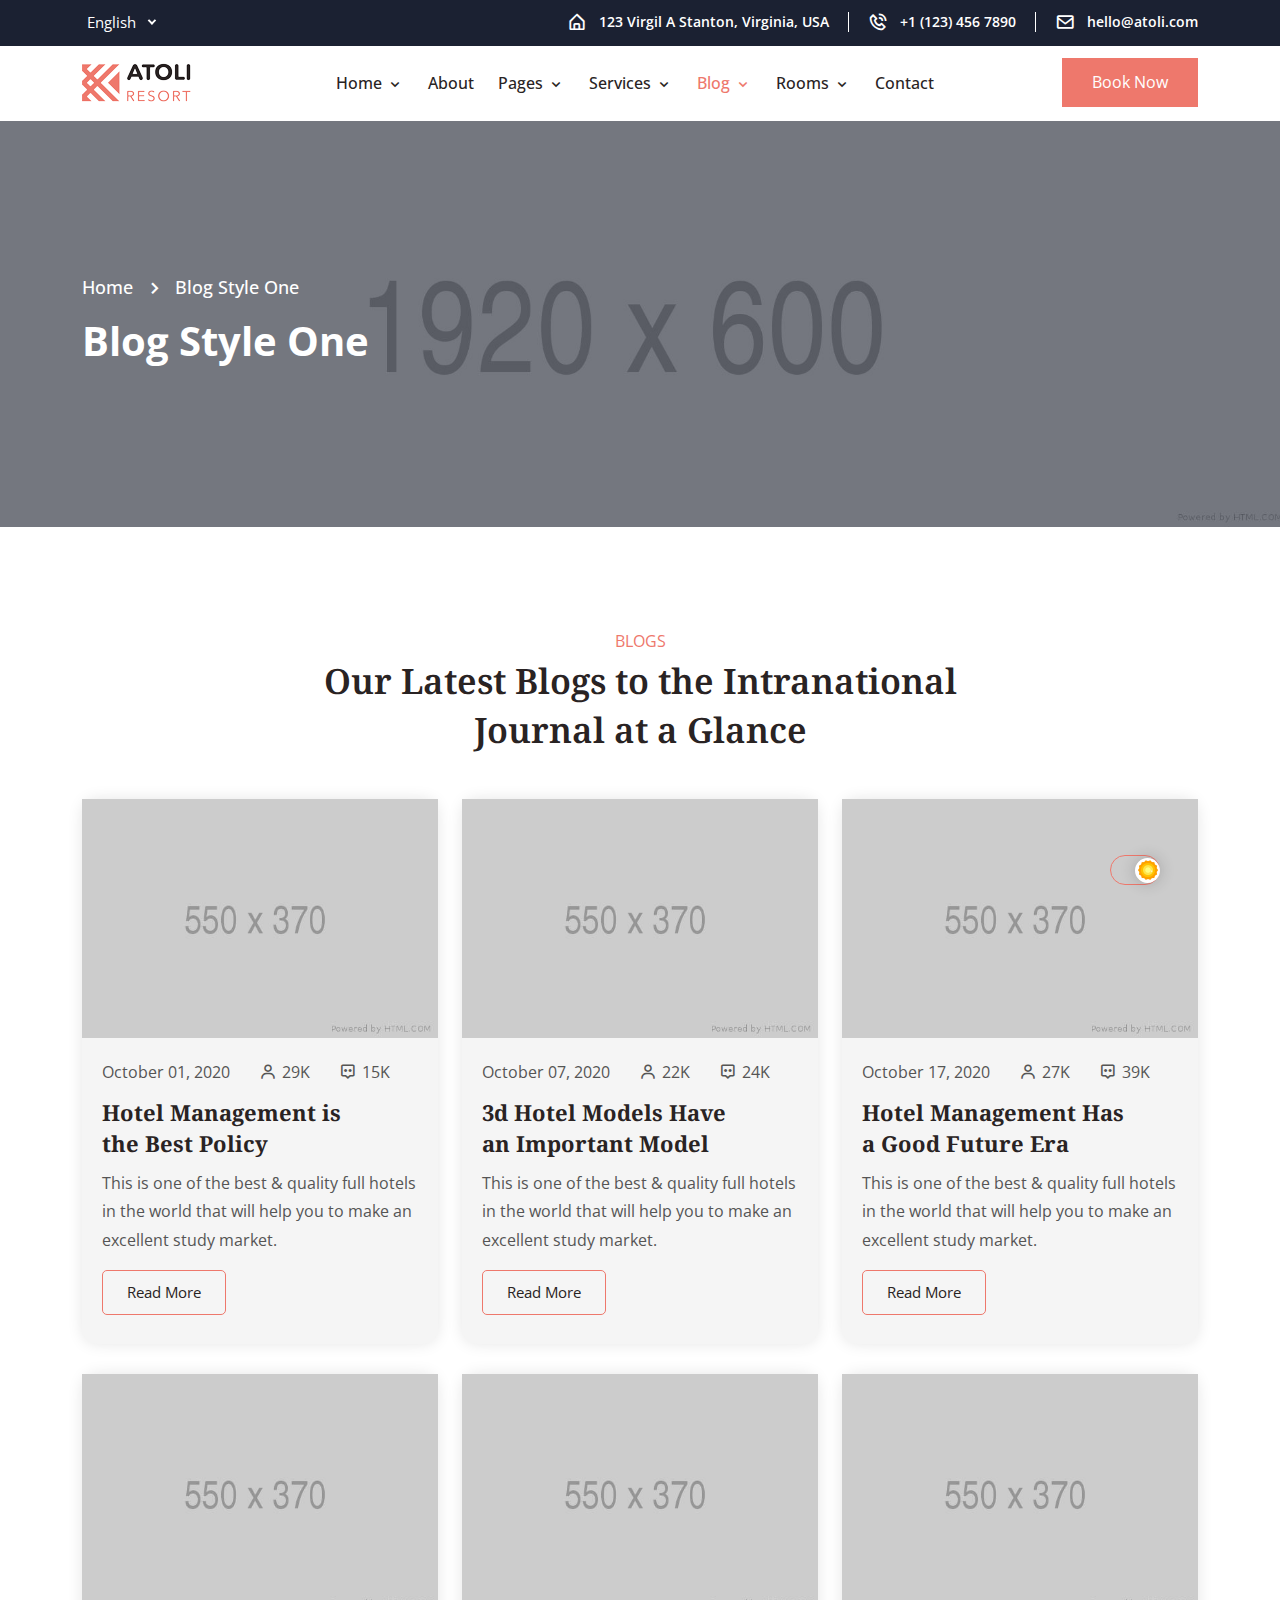
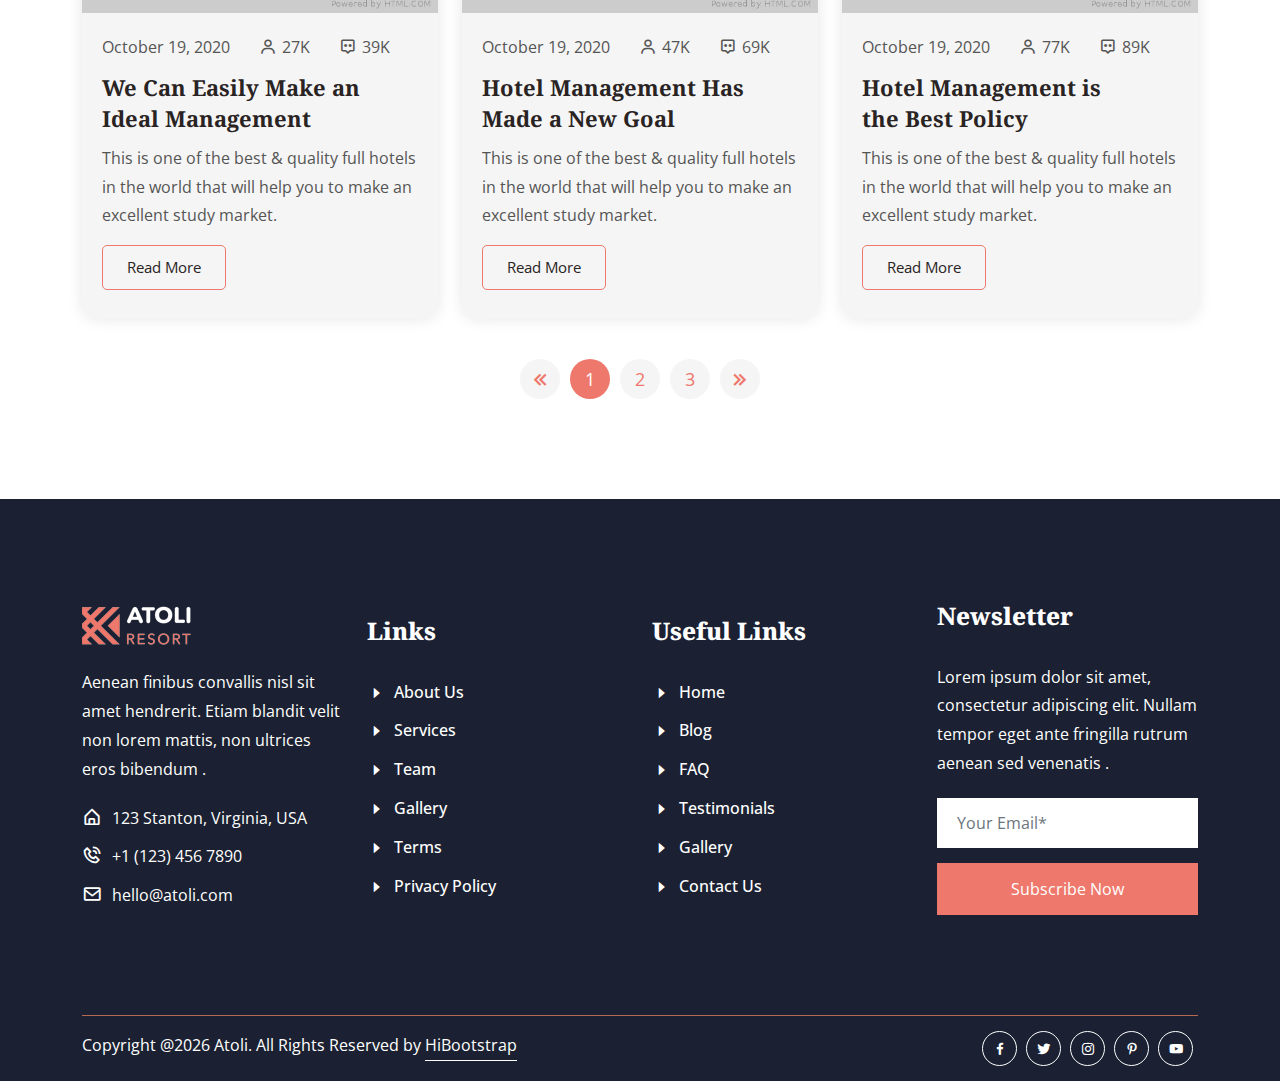
<file: blog-1.html>
<!doctype html>
<html lang="zxx">
    <head>
        <!-- Required Meta Tags -->
        <meta charset="UTF-8">
        <meta name="viewport" content="width=device-width, initial-scale=1.0">

        <!-- Bootstrap CSS --> 
        <link rel="stylesheet" href="assets/css/bootstrap.min.css">
        <!-- Animate Min CSS -->
        <link rel="stylesheet" href="assets/css/animate.min.css">
        <!-- Flaticon CSS -->
        <link rel="stylesheet" href="assets/fonts/flaticon.css">
        <!-- Boxicons CSS -->
        <link rel="stylesheet" href="assets/css/boxicons.min.css">
        <!-- Magnific Popup CSS -->
        <link rel="stylesheet" href="assets/css/magnific-popup.css">
        <!-- Owl Carousel Min CSS --> 
        <link rel="stylesheet" href="assets/css/owl.carousel.min.css">
        <link rel="stylesheet" href="assets/css/owl.theme.default.min.css">
        <!-- Nice Select Min CSS --> 
        <link rel="stylesheet" href="assets/css/nice-select.min.css">
        <!-- Meanmenu CSS -->
        <link rel="stylesheet" href="assets/css/meanmenu.css">
        <!-- Jquery Ui CSS -->
        <link rel="stylesheet" href="assets/css/jquery-ui.css">
        <!-- Style CSS -->
        <link rel="stylesheet" href="assets/css/style.css">
        <!-- Responsive CSS -->
        <link rel="stylesheet" href="assets/css/responsive.css">
        <!-- Theme Dark CSS -->
        <link rel="stylesheet" href="assets/css/theme-dark.css">

        <!-- Favicon -->
        <link rel="icon" type="image/png" href="assets/img/favicon.png">

        <title>Atoli - Hotel & Resorts HTML Template</title>
    </head>
    <body>

        <!-- PreLoader Start -->
        <div class="preloader">
            <div class="d-table">
                <div class="d-table-cell">
                    <div class="sk-cube-area">
                        <div class="sk-cube1 sk-cube"></div>
                        <div class="sk-cube2 sk-cube"></div>
                        <div class="sk-cube4 sk-cube"></div>
                        <div class="sk-cube3 sk-cube"></div>
                    </div>
                </div>
            </div>
        </div>
        <!-- PreLoader End -->

        <!-- Top Header Start -->
        <header class="top-header top-header-bg">
            <div class="container">
                <div class="row align-items-center">
                    <div class="col-lg-3 col-md-2 pr-0">
                        <div class="language-list">
                            <select class="language-list-item">
                                <option>English</option>
                                <option>العربيّة</option>
                                <option>Deutsch</option>
                                <option>Português</option>
                                <option>简体中文</option>
                            </select>	
                        </div>
                    </div>

                    <div class="col-lg-9 col-md-10">
                        <div class="header-right">
                            <ul>
                                <li>
                                    <i class='bx bx-home-alt'></i>
                                    <a href="#">123 Virgil A Stanton, Virginia, USA</a>
                                </li>
                                <li>
                                    <i class='bx bx-phone-call'></i>
                                    <a href="tel:+1-(123)-456-7890">+1 (123) 456 7890</a>
                                </li>
                                <li>
                                    <i class='bx bx-envelope'></i>
                                    <a href="mailto:hello@atoli.com">hello@atoli.com</a>
                                </li>
                            </ul>
                        </div>
                    </div>
                </div>
            </div>
        </header>
        <!-- Top Header End -->

        <!-- Start Navbar Area -->
        <div class="navbar-area">
            <!-- Menu For Mobile Device -->
            <div class="mobile-nav">
                <a href="index.html" class="logo">
                    <img src="assets/img/logos/logo-3.png" class="logo-one" alt="Logo">
                            <img src="assets/img/logos/footer-logo3.png" class="logo-two" alt="Logo">
                </a>
            </div>

            <!-- Menu For Desktop Device -->
            <div class="main-nav nav-three">
                <div class="container">
                    <nav class="navbar navbar-expand-md navbar-light ">
                        <a class="navbar-brand" href="index.html">
                            <img src="assets/img/logos/logo-3.png" class="logo-one" alt="Logo">
                            <img src="assets/img/logos/footer-logo3.png" class="logo-two" alt="Logo">
                        </a>

                        <div class="collapse navbar-collapse mean-menu" id="navbarSupportedContent">
                            <ul class="navbar-nav m-auto">
                                <li class="nav-item">
                                    <a href="#" class="nav-link">
                                        Home 
                                        <i class='bx bx-chevron-down'></i>
                                    </a>
                                    <ul class="dropdown-menu">
                                        <li class="nav-item">
                                            <a href="index.html" class="nav-link">
                                                Home One  
                                            </a>
                                        </li>
                                        <li class="nav-item">
                                            <a href="index-2.html" class="nav-link">
                                                Home Two
                                            </a>
                                        </li>
                                        <li class="nav-item">
                                            <a href="index-3.html" class="nav-link">
                                                Home Three
                                            </a>
                                        </li>
                                    </ul>
                                </li>
                                <li class="nav-item">
                                    <a href="about.html" class="nav-link">
                                        About
                                    </a>
                                </li>
                                <li class="nav-item">
                                    <a href="#" class="nav-link">
                                        Pages 
                                        <i class='bx bx-chevron-down'></i>
                                    </a>
                                    <ul class="dropdown-menu">
                                        <li class="nav-item">
                                            <a href="book.html" class="nav-link">
                                                Booking
                                            </a>
                                        </li>
                                        
                                        <li class="nav-item">
                                            <a href="team.html" class="nav-link">
                                                Team
                                            </a>
                                        </li>
                                        <li class="nav-item">
                                            <a href="faq.html" class="nav-link">
                                                FAQ
                                            </a>
                                        </li>

                                        <li class="nav-item">
                                            <a href="restaurant.html" class="nav-link">
                                                Restaurant
                                            </a>
                                        </li>

                                        <li class="nav-item">
                                            <a href="reservation.html" class="nav-link">
                                                Reservation
                                            </a>
                                        </li>

                                        <li class="nav-item">
                                            <a href="gallery.html" class="nav-link">
                                                Gallery
                                            </a>
                                        </li>

                                        <li class="nav-item">
                                            <a href="testimonials.html" class="nav-link">
                                                Testimonials
                                            </a>
                                        </li>

                                        <li class="nav-item">
                                            <a href="checkout.html" class="nav-link">
                                                Check out
                                            </a>
                                        </li>
                                        
                                        <li class="nav-item">
                                            <a href="sign-in.html" class="nav-link">
                                                Sign In
                                            </a>
                                        </li>

                                        <li class="nav-item">
                                            <a href="sign-up.html" class="nav-link">
                                                Sign Up
                                            </a>
                                        </li>

                                        <li class="nav-item">
                                            <a href="terms-condition.html" class="nav-link">
                                                Terms & Conditions
                                            </a>
                                        </li>

                                        <li class="nav-item">
                                            <a href="privacy-policy.html" class="nav-link">
                                                Privacy Policy
                                            </a>
                                        </li>

                                        <li class="nav-item">
                                            <a href="404.html" class="nav-link">
                                                404 page
                                            </a>
                                        </li>
                                        
                                        <li class="nav-item">
                                            <a href="coming-soon.html" class="nav-link">
                                                Coming Soon
                                            </a>
                                        </li>
                                    </ul>
                                </li>

                                <li class="nav-item">
                                    <a href="#" class="nav-link">
                                        Services 
                                        <i class='bx bx-chevron-down'></i>
                                    </a>
                                    <ul class="dropdown-menu">
                                        <li class="nav-item">
                                            <a href="services-1.html" class="nav-link">
                                                Services Style One 
                                            </a>
                                        </li>
                                        <li class="nav-item">
                                            <a href="services-2.html" class="nav-link">
                                                Services Style Two 
                                            </a>
                                        </li>
                                        <li class="nav-item">
                                            <a href="service-details.html" class="nav-link">
                                                Service Details 
                                            </a>
                                        </li>
                                    </ul>
                                </li>

                                <li class="nav-item">
                                    <a href="#" class="nav-link active">
                                        Blog
                                        <i class='bx bx-chevron-down'></i>
                                    </a>
                                    <ul class="dropdown-menu">
                                        <li class="nav-item">
                                            <a href="blog-1.html" class="nav-link active">
                                                Blog Style One 
                                            </a>
                                        </li>
                                        <li class="nav-item">
                                            <a href="blog-2.html" class="nav-link">
                                                Blog Style Two 
                                            </a>
                                        </li>
                                        <li class="nav-item">
                                            <a href="blog-details.html" class="nav-link">
                                                Blog Details 
                                            </a>
                                        </li>
                                    </ul>
                                </li>

                                <li class="nav-item">
                                    <a href="#" class="nav-link">
                                        Rooms
                                        <i class='bx bx-chevron-down'></i>
                                    </a>
                                    <ul class="dropdown-menu">
                                        <li class="nav-item">
                                            <a href="room.html" class="nav-link">
                                                Rooms 
                                            </a>
                                        </li>
                                        <li class="nav-item">
                                            <a href="room-details.html" class="nav-link">
                                                Room Details 
                                            </a>
                                        </li>
                                    </ul>
                                </li>

                                <li class="nav-item">
                                    <a href="contact.html" class="nav-link">
                                        Contact
                                    </a>
                                </li>

                                <li class="nav-item-btn ">
                                    <a href="#" class="default-btn btn-bg-one border-radius-5">Book Now</a>
                                </li>
                            </ul>

                            <div class="nav-btn">
                                <a href="#" class="default-btn btn-bg-three">Book Now</a>
                            </div>
                        </div>
                    </nav>
                </div>
            </div>
        </div>
        <!-- End Navbar Area -->

        <!-- Inner Banner -->
        <div class="inner-banner inner-bg5">
            <div class="container">
                <div class="inner-title">
                    <ul>
                        <li>
                            <a href="index.html">Home</a>
                        </li>
                        <li><i class='bx bx-chevron-right'></i></li>
                        <li>Blog Style One</li>
                    </ul>
                    <h3>Blog Style One</h3>
                </div>
            </div>
        </div>
        <!-- Inner Banner End -->

        <!-- Blog Area -->
        <div class="blog-area pt-100 pb-70">
            <div class="container">
                <div class="section-title text-center">
                    <span class="sp-color">BLOGS</span>
                    <h2>Our Latest Blogs to the Intranational Journal at a Glance</h2>
                </div>
                <div class="row pt-45">
                    <div class="col-lg-4 col-md-6">
                        <div class="blog-item">
                            <a href="blog-details.html">
                                <img src="assets/img/blog/blog-item-img1.jpg" alt="Images">
                            </a>
                            <div class="content">
                                <ul>
                                    <li>October 01, 2020</li>
                                    <li><i class='bx bx-user'></i>29K</li>
                                    <li><i class='bx bx-message-alt-dots'></i>15K</li>
                                </ul>
                                <h3>
                                    <a href="blog-details.html">Hotel Management is the Best Policy</a>
                                </h3>
                                <p>This is one of the best & quality full hotels in the world that will help you to make an excellent study market.</p>
                                <a href="blog-details.html" class="read-btn">
                                    Read More
                                </a>
                            </div>
                        </div>
                    </div>

                    <div class="col-lg-4 col-md-6">
                        <div class="blog-item">
                            <a href="blog-details.html">
                                <img src="assets/img/blog/blog-item-img2.jpg" alt="Images">
                            </a>
                            <div class="content">
                                <ul>
                                    <li>October 07, 2020</li>
                                    <li><i class='bx bx-user'></i>22K</li>
                                    <li><i class='bx bx-message-alt-dots'></i>24K</li>
                                </ul>
                                <h3>
                                    <a href="blog-details.html">3d Hotel Models Have an Important Model</a>
                                </h3>
                                <p>This is one of the best & quality full hotels in the world that will help you to make an excellent study market.</p>
                                <a href="blog-details.html" class="read-btn">
                                    Read More
                                </a>
                            </div>
                        </div>
                    </div>

                    <div class="col-lg-4 col-md-6">
                        <div class="blog-item">
                            <a href="blog-details.html">
                                <img src="assets/img/blog/blog-item-img3.jpg" alt="Images">
                            </a>
                            <div class="content">
                                <ul>
                                    <li>October 17, 2020</li>
                                    <li><i class='bx bx-user'></i>27K</li>
                                    <li><i class='bx bx-message-alt-dots'></i>39K</li>
                                </ul>
                                <h3>
                                    <a href="blog-details.html">Hotel Management Has a Good Future Era</a>
                                </h3>
                                <p>This is one of the best & quality full hotels in the world that will help you to make an excellent study market.</p>
                                <a href="blog-details.html" class="read-btn">
                                    Read More
                                </a>
                            </div>
                        </div>
                    </div>

                    <div class="col-lg-4 col-md-6">
                        <div class="blog-item">
                            <a href="blog-details.html">
                                <img src="assets/img/blog/blog-item-img4.jpg" alt="Images">
                            </a>
                            <div class="content">
                                <ul>
                                    <li>October 19, 2020</li>
                                    <li><i class='bx bx-user'></i>27K</li>
                                    <li><i class='bx bx-message-alt-dots'></i>39K</li>
                                </ul>
                                <h3>
                                    <a href="blog-details.html">We Can Easily Make an Ideal Management</a>
                                </h3>
                                <p>This is one of the best & quality full hotels in the world that will help you to make an excellent study market.</p>
                                <a href="blog-details.html" class="read-btn">
                                    Read More
                                </a>
                            </div>
                        </div>
                    </div>

                    <div class="col-lg-4 col-md-6">
                        <div class="blog-item">
                            <a href="blog-details.html">
                                <img src="assets/img/blog/blog-item-img5.jpg" alt="Images">
                            </a>
                            <div class="content">
                                <ul>
                                    <li>October 19, 2020</li>
                                    <li><i class='bx bx-user'></i>47K</li>
                                    <li><i class='bx bx-message-alt-dots'></i>69K</li>
                                </ul>
                                <h3>
                                    <a href="blog-details.html">Hotel Management Has Made a New Goal</a>
                                </h3>
                                <p>This is one of the best & quality full hotels in the world that will help you to make an excellent study market.</p>
                                <a href="blog-details.html" class="read-btn">
                                    Read More
                                </a>
                            </div>
                        </div>
                    </div>

                    <div class="col-lg-4 col-md-6">
                        <div class="blog-item">
                            <a href="blog-details.html">
                                <img src="assets/img/blog/blog-item-img6.jpg" alt="Images">
                            </a>
                            <div class="content">
                                <ul>
                                    <li>October 19, 2020</li>
                                    <li><i class='bx bx-user'></i>77K</li>
                                    <li><i class='bx bx-message-alt-dots'></i>89K</li>
                                </ul>
                                <h3>
                                    <a href="blog-details.html">Hotel Management is the Best Policy</a>
                                </h3>
                                <p>This is one of the best & quality full hotels in the world that will help you to make an excellent study market.</p>
                                <a href="blog-details.html" class="read-btn">
                                    Read More
                                </a>
                            </div>
                        </div>
                    </div>

                    <div class="col-lg-12 col-md-12">
                        <div class="pagination-area">
                            <a href="#" class="prev page-numbers">
                                <i class='bx bx-chevrons-left'></i>
                            </a>

                            <span class="page-numbers current" aria-current="page">1</span>
                            <a href="#" class="page-numbers">2</a>
                            <a href="#" class="page-numbers">3</a>
                            
                            <a href="#" class="next page-numbers">
                                <i class='bx bx-chevrons-right'></i>
                            </a>
                        </div>
                    </div>
                </div>
            </div>
        </div>
        <!-- Blog Area End -->

        <!-- Footer Area -->
        <footer class="footer-area footer-bg">
            <div class="container">
                <div class="footer-top pt-100 pb-70">
                    <div class="row align-items-center">
                        <div class="col-lg-3 col-md-6">
                            <div class="footer-widget">
                                <div class="footer-logo">
                                    <a href="index.html">
                                        <img src="assets/img/logos/footer-logo3.png" alt="Images">
                                    </a>
                                </div>
                                <p>
                                    Aenean finibus convallis nisl sit amet hendrerit. Etiam blandit velit non lorem mattis, non ultrices eros bibendum .
                                </p>
                                <ul class="footer-list-contact">
                                    <li>
                                        <i class='bx bx-home-alt'></i>
                                        <a href="#">123 Stanton, Virginia, USA</a>
                                    </li>
                                    <li>
                                        <i class='bx bx-phone-call'></i>
                                        <a href="tel:+1-(123)-456-7890">+1 (123) 456 7890</a>
                                    </li>
                                    <li>
                                        <i class='bx bx-envelope'></i>
                                        <a href="mailto:hello@atoli.com">hello@atoli.com</a>
                                    </li>
                                </ul>
                            </div>
                        </div>
    
                        <div class="col-lg-3 col-md-6">
                            <div class="footer-widget pl-5">
                                <h3>Links</h3>
                                <ul class="footer-list">
                                    <li>
                                        <a href="about.html" target="_blank">
                                            <i class='bx bx-caret-right'></i>
                                            About Us
                                        </a>
                                    </li> 
                                    <li>
                                        <a href="services-1.html" target="_blank">
                                            <i class='bx bx-caret-right'></i>
                                            Services
                                        </a>
                                    </li> 
                                    <li>
                                        <a href="team.html" target="_blank">
                                            <i class='bx bx-caret-right'></i>
                                            Team
                                        </a>
                                    </li> 
                                    <li>
                                        <a href="gallery.html" target="_blank">
                                            <i class='bx bx-caret-right'></i>
                                            Gallery
                                        </a>
                                    </li> 
                                    <li>
                                        <a href="terms-condition.html" target="_blank">
                                            <i class='bx bx-caret-right'></i>
                                            Terms 
                                        </a>
                                    </li> 
                                    <li>
                                        <a href="privacy-policy.html" target="_blank">
                                            <i class='bx bx-caret-right'></i>
                                            Privacy Policy
                                        </a>
                                    </li> 
                                </ul>
                            </div>
                        </div>
    
                        <div class="col-lg-3 col-md-6">
                            <div class="footer-widget">
                                <h3>Useful Links</h3>
                                <ul class="footer-list">
                                    <li>
                                        <a href="index.html" target="_blank">
                                            <i class='bx bx-caret-right'></i>
                                            Home
                                        </a>
                                    </li> 
                                    <li>
                                        <a href="blog-1.html" target="_blank">
                                            <i class='bx bx-caret-right'></i>
                                            Blog
                                        </a>
                                    </li> 
                                    <li>
                                        <a href="faq.html" target="_blank">
                                            <i class='bx bx-caret-right'></i>
                                            FAQ
                                        </a>
                                    </li> 
                                    <li>
                                        <a href="testimonials.html" target="_blank">
                                            <i class='bx bx-caret-right'></i>
                                            Testimonials
                                        </a>
                                    </li> 
                                    <li>
                                        <a href="gallery.html" target="_blank">
                                            <i class='bx bx-caret-right'></i>
                                            Gallery
                                        </a>
                                    </li> 
                                    <li>
                                        <a href="contact.html" target="_blank">
                                            <i class='bx bx-caret-right'></i>
                                            Contact Us
                                        </a>
                                    </li> 
                                </ul>
                            </div>
                        </div>
    
                        <div class="col-lg-3 col-md-6">
                            <div class="footer-widget">
                                <h3>Newsletter</h3>
                                <p>
                                    Lorem ipsum dolor sit amet, consectetur adipiscing elit. 
                                    Nullam tempor eget ante fringilla rutrum aenean sed venenatis .
                                </p>
                                <div class="footer-form">
                                    <form class="newsletter-form" data-toggle="validator" method="POST">
                                        <div class="row">
                                            <div class="col-lg-12">
                                                <div class="form-group">
                                                    <input type="email" class="form-control" placeholder="Your Email*" name="EMAIL" required autocomplete="off">
                                                </div>
                                            </div>
    
                                            <div class="col-lg-12 col-md-12">
                                                <button type="submit" class="default-btn btn-bg-three">
                                                    Subscribe Now
                                                </button>
                                                <div id="validator-newsletter" class="form-result"></div>
                                            </div>
                                        </div>
                                    </form>
                                </div>
                            </div>
                        </div>
                    </div>
                </div>

                <div class="copy-right-area">
                    <div class="row">
                        <div class="col-lg-8 col-md-8">
                            <div class="copy-right-text text-align1">
                                <p>
                                    Copyright @<script>document.write(new Date().getFullYear())</script> Atoli. All Rights Reserved by 
                                    <a href="https://hibootstrap.com/" target="_blank">HiBootstrap</a> 
                                </p>
                            </div>
                        </div>
    
                        <div class="col-lg-4 col-md-4">
                            <div class="social-icon text-align2">
                                <ul class="social-link">
                                    <li>
                                        <a href="#" target="_blank"><i class='bx bxl-facebook'></i></a>
                                    </li> 
                                    <li>
                                        <a href="#" target="_blank"><i class='bx bxl-twitter'></i></a>
                                    </li> 
                                    <li>
                                        <a href="#" target="_blank"><i class='bx bxl-instagram'></i></a>
                                    </li> 
                                    <li>
                                        <a href="#" target="_blank"><i class='bx bxl-pinterest-alt'></i></a>
                                    </li> 
                                    <li>
                                        <a href="#" target="_blank"><i class='bx bxl-youtube'></i></a>
                                    </li> 
                                </ul>
                            </div>
                        </div>
                    </div>
                </div>
            </div>
        </footer>
        <!-- Footer Area End -->


       <!-- Jquery Min JS -->
        <script src="assets/js/jquery.min.js"></script>
        <!-- Bootstrap Bundle Min JS -->
        <script src="assets/js/bootstrap.bundle.min.js"></script>
        <!-- Magnific Popup Min JS -->
        <script src="assets/js/jquery.magnific-popup.min.js"></script>
        <!-- Owl Carousel Min JS -->
        <script src="assets/js/owl.carousel.min.js"></script>
        <!-- Nice Select Min JS -->
        <script src="assets/js/jquery.nice-select.min.js"></script>
        <!-- Wow Min JS -->
        <script src="assets/js/wow.min.js"></script>
        <!-- Jquery Ui JS -->
        <script src="assets/js/jquery-ui.js"></script>
        <!-- Meanmenu JS -->
        <script src="assets/js/meanmenu.js"></script>
        <!-- Ajaxchimp Min JS -->
        <script src="assets/js/jquery.ajaxchimp.min.js"></script>
        <!-- Form Validator Min JS -->
        <script src="assets/js/form-validator.min.js"></script>
        <!-- Contact Form JS -->
        <script src="assets/js/contact-form-script.js"></script>
        <!-- Custom JS -->
        <script src="assets/js/custom.js"></script>
        
    </body>
</html>
</file>
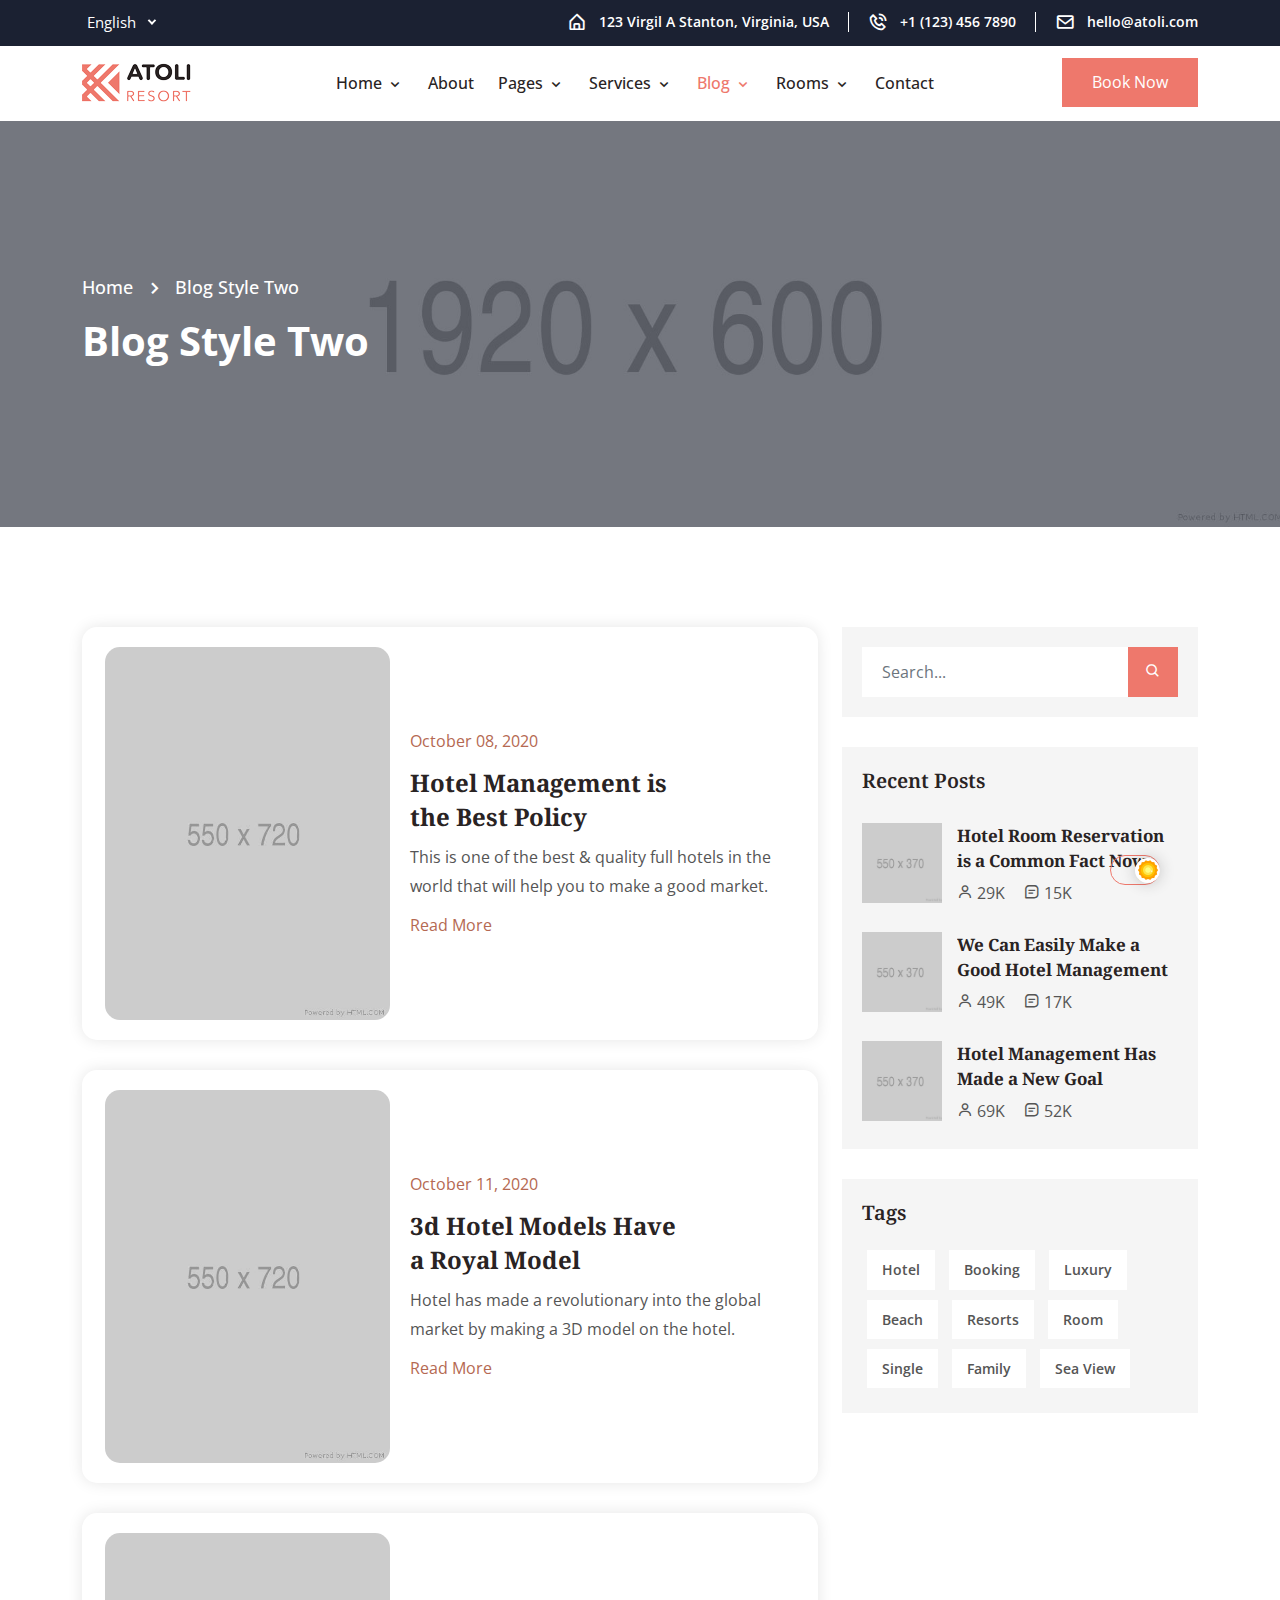
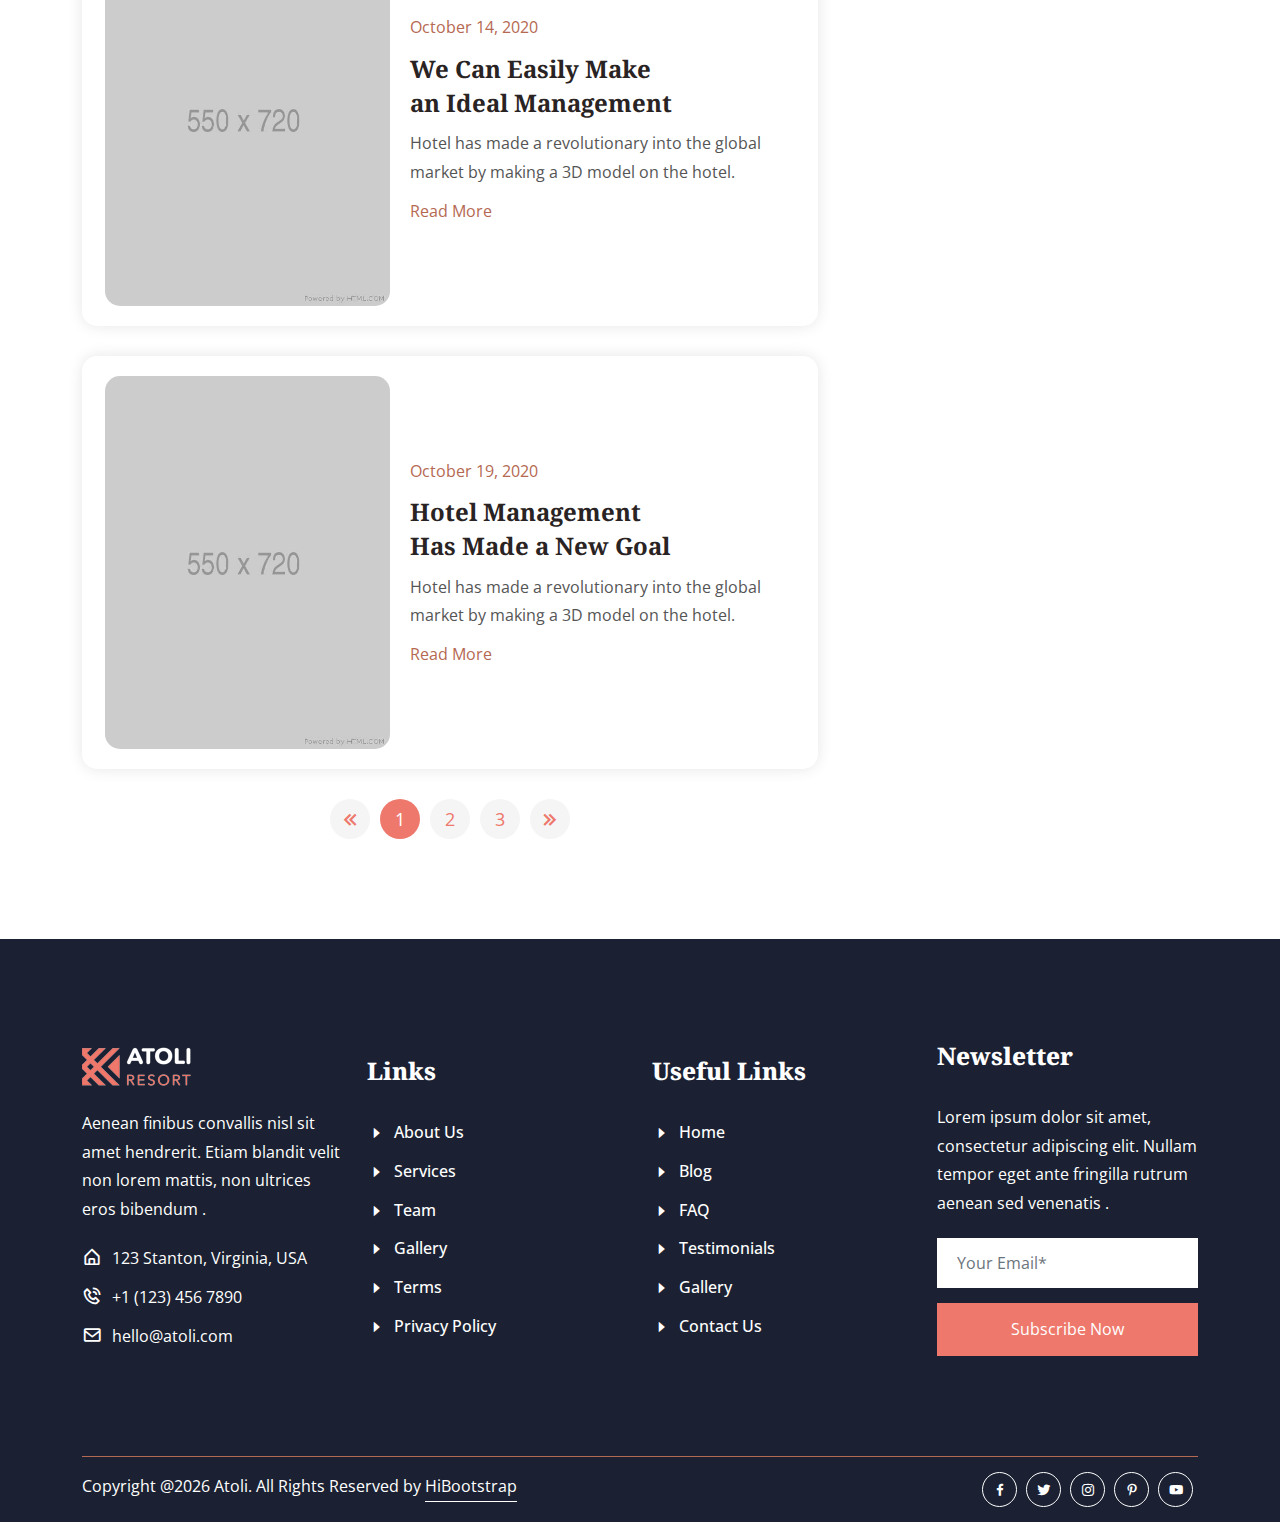
<file: blog-2.html>
<!doctype html>
<html lang="zxx">
    <head>
        <!-- Required Meta Tags -->
        <meta charset="UTF-8">
        <meta name="viewport" content="width=device-width, initial-scale=1.0">

        <!-- Bootstrap CSS --> 
        <link rel="stylesheet" href="assets/css/bootstrap.min.css">
        <!-- Animate Min CSS -->
        <link rel="stylesheet" href="assets/css/animate.min.css">
        <!-- Flaticon CSS -->
        <link rel="stylesheet" href="assets/fonts/flaticon.css">
        <!-- Boxicons CSS -->
        <link rel="stylesheet" href="assets/css/boxicons.min.css">
        <!-- Magnific Popup CSS -->
        <link rel="stylesheet" href="assets/css/magnific-popup.css">
        <!-- Owl Carousel Min CSS --> 
        <link rel="stylesheet" href="assets/css/owl.carousel.min.css">
        <link rel="stylesheet" href="assets/css/owl.theme.default.min.css">
        <!-- Nice Select Min CSS --> 
        <link rel="stylesheet" href="assets/css/nice-select.min.css">
        <!-- Meanmenu CSS -->
        <link rel="stylesheet" href="assets/css/meanmenu.css">
        <!-- Jquery Ui CSS -->
        <link rel="stylesheet" href="assets/css/jquery-ui.css">
        <!-- Style CSS -->
        <link rel="stylesheet" href="assets/css/style.css">
        <!-- Responsive CSS -->
        <link rel="stylesheet" href="assets/css/responsive.css">
        <!-- Theme Dark CSS -->
        <link rel="stylesheet" href="assets/css/theme-dark.css">

        <!-- Favicon -->
        <link rel="icon" type="image/png" href="assets/img/favicon.png">

        <title>Atoli - Hotel & Resorts HTML Template</title>
    </head>
    <body>

        <!-- PreLoader Start -->
        <div class="preloader">
            <div class="d-table">
                <div class="d-table-cell">
                    <div class="sk-cube-area">
                        <div class="sk-cube1 sk-cube"></div>
                        <div class="sk-cube2 sk-cube"></div>
                        <div class="sk-cube4 sk-cube"></div>
                        <div class="sk-cube3 sk-cube"></div>
                    </div>
                </div>
            </div>
        </div>
        <!-- PreLoader End -->

        <!-- Top Header Start -->
        <header class="top-header top-header-bg">
            <div class="container">
                <div class="row align-items-center">
                    <div class="col-lg-3 col-md-2 pr-0">
                        <div class="language-list">
                            <select class="language-list-item">
                                <option>English</option>
                                <option>العربيّة</option>
                                <option>Deutsch</option>
                                <option>Português</option>
                                <option>简体中文</option>
                            </select>	
                        </div>
                    </div>

                    <div class="col-lg-9 col-md-10">
                        <div class="header-right">
                            <ul>
                                <li>
                                    <i class='bx bx-home-alt'></i>
                                    <a href="#">123 Virgil A Stanton, Virginia, USA</a>
                                </li>
                                <li>
                                    <i class='bx bx-phone-call'></i>
                                    <a href="tel:+1-(123)-456-7890">+1 (123) 456 7890</a>
                                </li>
                                <li>
                                    <i class='bx bx-envelope'></i>
                                    <a href="mailto:hello@atoli.com">hello@atoli.com</a>
                                </li>
                            </ul>
                        </div>
                    </div>
                </div>
            </div>
        </header>
        <!-- Top Header End -->

        <!-- Start Navbar Area -->
        <div class="navbar-area">
            <!-- Menu For Mobile Device -->
            <div class="mobile-nav">
                <a href="index.html" class="logo">
                    <img src="assets/img/logos/logo-3.png" class="logo-one" alt="Logo">
                            <img src="assets/img/logos/footer-logo3.png" class="logo-two" alt="Logo">
                </a>
            </div>

            <!-- Menu For Desktop Device -->
            <div class="main-nav nav-three">
                <div class="container">
                    <nav class="navbar navbar-expand-md navbar-light ">
                        <a class="navbar-brand" href="index.html">
                            <img src="assets/img/logos/logo-3.png" class="logo-one" alt="Logo">
                            <img src="assets/img/logos/footer-logo3.png" class="logo-two" alt="Logo">
                        </a>

                        <div class="collapse navbar-collapse mean-menu" id="navbarSupportedContent">
                            <ul class="navbar-nav m-auto">
                                <li class="nav-item">
                                    <a href="#" class="nav-link">
                                        Home 
                                        <i class='bx bx-chevron-down'></i>
                                    </a>
                                    <ul class="dropdown-menu">
                                        <li class="nav-item">
                                            <a href="index.html" class="nav-link">
                                                Home One  
                                            </a>
                                        </li>
                                        <li class="nav-item">
                                            <a href="index-2.html" class="nav-link">
                                                Home Two
                                            </a>
                                        </li>
                                        <li class="nav-item">
                                            <a href="index-3.html" class="nav-link">
                                                Home Three
                                            </a>
                                        </li>
                                    </ul>
                                </li>
                                <li class="nav-item">
                                    <a href="about.html" class="nav-link">
                                        About
                                    </a>
                                </li>
                                <li class="nav-item">
                                    <a href="#" class="nav-link">
                                        Pages 
                                        <i class='bx bx-chevron-down'></i>
                                    </a>
                                    <ul class="dropdown-menu">
                                        <li class="nav-item">
                                            <a href="book.html" class="nav-link">
                                                Booking
                                            </a>
                                        </li>
                                        
                                        <li class="nav-item">
                                            <a href="team.html" class="nav-link">
                                                Team
                                            </a>
                                        </li>
                                        <li class="nav-item">
                                            <a href="faq.html" class="nav-link">
                                                FAQ
                                            </a>
                                        </li>

                                        <li class="nav-item">
                                            <a href="restaurant.html" class="nav-link">
                                                Restaurant
                                            </a>
                                        </li>

                                        <li class="nav-item">
                                            <a href="reservation.html" class="nav-link">
                                                Reservation
                                            </a>
                                        </li>

                                        <li class="nav-item">
                                            <a href="gallery.html" class="nav-link">
                                                Gallery
                                            </a>
                                        </li>

                                        <li class="nav-item">
                                            <a href="testimonials.html" class="nav-link">
                                                Testimonials
                                            </a>
                                        </li>

                                        <li class="nav-item">
                                            <a href="checkout.html" class="nav-link">
                                                Check out
                                            </a>
                                        </li>
                                        
                                        <li class="nav-item">
                                            <a href="sign-in.html" class="nav-link">
                                                Sign In
                                            </a>
                                        </li>

                                        <li class="nav-item">
                                            <a href="sign-up.html" class="nav-link">
                                                Sign Up
                                            </a>
                                        </li>

                                        <li class="nav-item">
                                            <a href="terms-condition.html" class="nav-link">
                                                Terms & Conditions
                                            </a>
                                        </li>

                                        <li class="nav-item">
                                            <a href="privacy-policy.html" class="nav-link">
                                                Privacy Policy
                                            </a>
                                        </li>

                                        <li class="nav-item">
                                            <a href="404.html" class="nav-link">
                                                404 page
                                            </a>
                                        </li>
                                        
                                        <li class="nav-item">
                                            <a href="coming-soon.html" class="nav-link">
                                                Coming Soon
                                            </a>
                                        </li>
                                    </ul>
                                </li>

                                <li class="nav-item">
                                    <a href="#" class="nav-link">
                                        Services 
                                        <i class='bx bx-chevron-down'></i>
                                    </a>
                                    <ul class="dropdown-menu">
                                        <li class="nav-item">
                                            <a href="services-1.html" class="nav-link">
                                                Services Style One 
                                            </a>
                                        </li>
                                        <li class="nav-item">
                                            <a href="services-2.html" class="nav-link">
                                                Services Style Two 
                                            </a>
                                        </li>
                                        <li class="nav-item">
                                            <a href="service-details.html" class="nav-link">
                                                Service Details 
                                            </a>
                                        </li>
                                    </ul>
                                </li>

                                <li class="nav-item">
                                    <a href="#" class="nav-link active">
                                        Blog
                                        <i class='bx bx-chevron-down'></i>
                                    </a>
                                    <ul class="dropdown-menu">
                                        <li class="nav-item">
                                            <a href="blog-1.html" class="nav-link">
                                                Blog Style One 
                                            </a>
                                        </li>
                                        <li class="nav-item">
                                            <a href="blog-2.html" class="nav-link active">
                                                Blog Style Two 
                                            </a>
                                        </li>
                                        <li class="nav-item">
                                            <a href="blog-details.html" class="nav-link">
                                                Blog Details 
                                            </a>
                                        </li>
                                    </ul>
                                </li>

                                <li class="nav-item">
                                    <a href="#" class="nav-link">
                                        Rooms
                                        <i class='bx bx-chevron-down'></i>
                                    </a>
                                    <ul class="dropdown-menu">
                                        <li class="nav-item">
                                            <a href="room.html" class="nav-link">
                                                Rooms 
                                            </a>
                                        </li>
                                        <li class="nav-item">
                                            <a href="room-details.html" class="nav-link">
                                                Room Details 
                                            </a>
                                        </li>
                                    </ul>
                                </li>

                                <li class="nav-item">
                                    <a href="contact.html" class="nav-link">
                                        Contact
                                    </a>
                                </li>

                                <li class="nav-item-btn ">
                                    <a href="#" class="default-btn btn-bg-one border-radius-5">Book Now</a>
                                </li>
                            </ul>

                            <div class="nav-btn">
                                <a href="#" class="default-btn btn-bg-three">Book Now</a>
                            </div>
                        </div>
                    </nav>
                </div>
            </div>
        </div>
        <!-- End Navbar Area -->

        <!-- Inner Banner -->
        <div class="inner-banner inner-bg4">
            <div class="container">
                <div class="inner-title">
                    <ul>
                        <li>
                            <a href="index.html">Home</a>
                        </li>
                        <li><i class='bx bx-chevron-right'></i></li>
                        <li>Blog Style Two</li>
                    </ul>
                    <h3>Blog Style Two</h3>
                </div>
            </div>
        </div>
        <!-- Inner Banner End -->

        <!-- Blog Style Area -->
        <div class="blog-style-area pt-100 pb-70">
            <div class="container">
                <div class="row">
                    <div class="col-lg-8">
                        
                        <div class="col-lg-12">
                            <div class="blog-card">
                                <div class="row align-items-center">
                                    <div class="col-lg-5 col-md-4 p-0">
                                        <div class="blog-img">
                                            <a href="blog-details.html">
                                                <img src="assets/img/blog/blog-img1.jpg" alt="Images">
                                            </a>
                                        </div>
                                    </div>
    
                                    <div class="col-lg-7 col-md-8 p-0">
                                        <div class="blog-content">
                                            <span>October 08, 2020</span>
                                            <h3>
                                                <a href="blog-details.html">Hotel Management is the Best Policy</a>
                                            </h3>
                                            <p>This is one of the best & quality full hotels in the world that will help you to make a good market.</p>
                                            <a href="blog-details.html" class="read-btn">
                                                Read More
                                            </a>
                                        </div>
                                    </div>
                                </div>
                            </div>
                        </div>

                        <div class="col-lg-12">
                            <div class="blog-card">
                                <div class="row align-items-center">
                                    <div class="col-lg-5 col-md-4 p-0">
                                        <div class="blog-img">
                                            <a href="blog-details.html">
                                                <img src="assets/img/blog/blog-img2.jpg" alt="Images">
                                            </a>
                                        </div>
                                    </div>
    
                                    <div class="col-lg-7 col-md-8 p-0">
                                        <div class="blog-content">
                                            <span>October 11, 2020</span>
                                            <h3>
                                                <a href="blog-details.html">3d Hotel Models Have a Royal Model</a>
                                            </h3>
                                            <p>Hotel has made a revolutionary into the global market by making a 3D model on the hotel.</p>
                                            <a href="blog-details.html" class="read-btn">
                                                Read More
                                            </a>
                                        </div>
                                    </div>
                                </div>
                            </div>
                        </div>

                        <div class="col-lg-12">
                            <div class="blog-card">
                                <div class="row align-items-center">
                                    <div class="col-lg-5 col-md-4 p-0">
                                        <div class="blog-img">
                                            <a href="blog-details.html">
                                                <img src="assets/img/blog/blog-img3.jpg" alt="Images">
                                            </a>
                                        </div>
                                    </div>
    
                                    <div class="col-lg-7 col-md-8 p-0">
                                        <div class="blog-content">
                                            <span>October 14, 2020</span>
                                            <h3>
                                                <a href="blog-details.html">We Can Easily Make an Ideal Management</a>
                                            </h3>
                                            <p>Hotel has made a revolutionary into the global market by making a 3D model on the hotel.</p>
                                            <a href="blog-details.html" class="read-btn">
                                                Read More
                                            </a>
                                        </div>
                                    </div>
                                </div>
                            </div>
                        </div>

                        <div class="col-lg-12">
                            <div class="blog-card">
                                <div class="row align-items-center">
                                    <div class="col-lg-5 col-md-4 p-0">
                                        <div class="blog-img">
                                            <a href="blog-details.html">
                                                <img src="assets/img/blog/blog-img4.jpg" alt="Images">
                                            </a>
                                        </div>
                                    </div>
    
                                    <div class="col-lg-7 col-md-8 p-0">
                                        <div class="blog-content">
                                            <span>October 19, 2020</span>
                                            <h3>
                                                <a href="blog-details.html">Hotel Management Has Made a New Goal</a>
                                            </h3>
                                            <p>Hotel has made a revolutionary into the global market by making a 3D model on the hotel.</p>
                                            <a href="blog-details.html" class="read-btn">
                                                Read More
                                            </a>
                                        </div>
                                    </div>
                                </div>
                            </div>
                        </div>

                        <div class="col-lg-12 col-md-12">
                            <div class="pagination-area">
                                <a href="#" class="prev page-numbers">
                                    <i class='bx bx-chevrons-left'></i>
                                </a>
    
                                <span class="page-numbers current" aria-current="page">1</span>
                                <a href="#" class="page-numbers">2</a>
                                <a href="#" class="page-numbers">3</a>
                                
                                <a href="#" class="next page-numbers">
                                    <i class='bx bx-chevrons-right'></i>
                                </a>
                            </div>
                        </div>
                    </div>

                    <div class="col-lg-4">
                        <div class="side-bar-wrap">
                            <div class="search-widget">
                                <form class="search-form">
                                    <input type="search" class="form-control" placeholder="Search...">
                                    <button type="submit">
                                        <i class="bx bx-search"></i>
                                    </button>
                                </form>
                            </div>

                            <div class="side-bar-widget">
                                <h3 class="title">Recent Posts</h3>
                                <div class="widget-popular-post">
                                    <article class="item">
                                        <a href="blog-details.html" class="thumb">
                                            <span class="full-image cover bg1" role="img"></span>
                                        </a>
                                        <div class="info">
                                            <h4 class="title-text">
                                                <a href="blog-details.html">
                                                    Hotel Room Reservation is a Common Fact Now
                                                </a>
                                            </h4>
                                            <ul>
                                                <li>
                                                    <i class='bx bx-user'></i>
                                                    29K
                                                </li>
                                                <li>
                                                    <i class='bx bx-message-square-detail'></i>
                                                    15K
                                                </li>
                                            </ul>
                                        </div>
                                    </article>
    
                                    <article class="item">
                                        <a href="blog-details.html" class="thumb">
                                            <span class="full-image cover bg2" role="img"></span>
                                        </a>
                                        <div class="info">
                                            <h4 class="title-text">
                                                <a href="blog-details.html">
                                                    We Can Easily Make a Good Hotel Management
                                                </a>
                                            </h4>
                                            <ul>
                                                <li>
                                                    <i class='bx bx-user'></i>
                                                    49K
                                                </li>
                                                <li>
                                                    <i class='bx bx-message-square-detail'></i>
                                                    17K
                                                </li>
                                            </ul>
                                        </div>
                                    </article>
    
                                    <article class="item">
                                        <a href="news-details.html" class="thumb">
                                            <span class="full-image cover bg3" role="img"></span>
                                        </a>
                                        <div class="info">
                                            <h4 class="title-text">
                                                <a href="news-details.html">
                                                    Hotel Management Has Made a New Goal
                                                </a> 
                                            </h4>
                                            <ul>
                                                <li>
                                                    <i class='bx bx-user'></i>
                                                    69K
                                                </li>
                                                <li>
                                                    <i class='bx bx-message-square-detail'></i>
                                                    52K
                                                </li>
                                            </ul>
                                        </div>
                                    </article>
                                </div>
                            </div>

                            <div class="side-bar-widget">
                                <h3 class="title">Tags</h3>
                                <ul class="side-bar-widget-tag">
                                    <li><a href="#">Hotel</a></li>
                                    <li><a href="#">Booking</a></li>
                                    <li><a href="#">Luxury</a></li>
                                    <li><a href="#">Beach</a></li>
                                    <li><a href="#">Resorts</a></li>
                                    <li><a href="#">Room</a></li>
                                    <li><a href="#">Single</a></li>
                                    <li><a href="#">Family</a></li>
                                    <li><a href="#">Sea View</a></li>
                                </ul>
                            </div>
                        </div>
                    </div>
                </div>
            </div>
        </div>
        <!-- Blog Style Area End -->

        <!-- Footer Area -->
        <footer class="footer-area footer-bg">
            <div class="container">
                <div class="footer-top pt-100 pb-70">
                    <div class="row align-items-center">
                        <div class="col-lg-3 col-md-6">
                            <div class="footer-widget">
                                <div class="footer-logo">
                                    <a href="index.html">
                                        <img src="assets/img/logos/footer-logo3.png" alt="Images">
                                    </a>
                                </div>
                                <p>
                                    Aenean finibus convallis nisl sit amet hendrerit. Etiam blandit velit non lorem mattis, non ultrices eros bibendum .
                                </p>
                                <ul class="footer-list-contact">
                                    <li>
                                        <i class='bx bx-home-alt'></i>
                                        <a href="#">123 Stanton, Virginia, USA</a>
                                    </li>
                                    <li>
                                        <i class='bx bx-phone-call'></i>
                                        <a href="tel:+1-(123)-456-7890">+1 (123) 456 7890</a>
                                    </li>
                                    <li>
                                        <i class='bx bx-envelope'></i>
                                        <a href="mailto:hello@atoli.com">hello@atoli.com</a>
                                    </li>
                                </ul>
                            </div>
                        </div>
    
                        <div class="col-lg-3 col-md-6">
                            <div class="footer-widget pl-5">
                                <h3>Links</h3>
                                <ul class="footer-list">
                                    <li>
                                        <a href="about.html" target="_blank">
                                            <i class='bx bx-caret-right'></i>
                                            About Us
                                        </a>
                                    </li> 
                                    <li>
                                        <a href="services-1.html" target="_blank">
                                            <i class='bx bx-caret-right'></i>
                                            Services
                                        </a>
                                    </li> 
                                    <li>
                                        <a href="team.html" target="_blank">
                                            <i class='bx bx-caret-right'></i>
                                            Team
                                        </a>
                                    </li> 
                                    <li>
                                        <a href="gallery.html" target="_blank">
                                            <i class='bx bx-caret-right'></i>
                                            Gallery
                                        </a>
                                    </li> 
                                    <li>
                                        <a href="terms-condition.html" target="_blank">
                                            <i class='bx bx-caret-right'></i>
                                            Terms 
                                        </a>
                                    </li> 
                                    <li>
                                        <a href="privacy-policy.html" target="_blank">
                                            <i class='bx bx-caret-right'></i>
                                            Privacy Policy
                                        </a>
                                    </li> 
                                </ul>
                            </div>
                        </div>
    
                        <div class="col-lg-3 col-md-6">
                            <div class="footer-widget">
                                <h3>Useful Links</h3>
                                <ul class="footer-list">
                                    <li>
                                        <a href="index.html" target="_blank">
                                            <i class='bx bx-caret-right'></i>
                                            Home
                                        </a>
                                    </li> 
                                    <li>
                                        <a href="blog-1.html" target="_blank">
                                            <i class='bx bx-caret-right'></i>
                                            Blog
                                        </a>
                                    </li> 
                                    <li>
                                        <a href="faq.html" target="_blank">
                                            <i class='bx bx-caret-right'></i>
                                            FAQ
                                        </a>
                                    </li> 
                                    <li>
                                        <a href="testimonials.html" target="_blank">
                                            <i class='bx bx-caret-right'></i>
                                            Testimonials
                                        </a>
                                    </li> 
                                    <li>
                                        <a href="gallery.html" target="_blank">
                                            <i class='bx bx-caret-right'></i>
                                            Gallery
                                        </a>
                                    </li> 
                                    <li>
                                        <a href="contact.html" target="_blank">
                                            <i class='bx bx-caret-right'></i>
                                            Contact Us
                                        </a>
                                    </li> 
                                </ul>
                            </div>
                        </div>
    
                        <div class="col-lg-3 col-md-6">
                            <div class="footer-widget">
                                <h3>Newsletter</h3>
                                <p>
                                    Lorem ipsum dolor sit amet, consectetur adipiscing elit. 
                                    Nullam tempor eget ante fringilla rutrum aenean sed venenatis .
                                </p>
                                <div class="footer-form">
                                    <form class="newsletter-form" data-toggle="validator" method="POST">
                                        <div class="row">
                                            <div class="col-lg-12">
                                                <div class="form-group">
                                                    <input type="email" class="form-control" placeholder="Your Email*" name="EMAIL" required autocomplete="off">
                                                </div>
                                            </div>
    
                                            <div class="col-lg-12 col-md-12">
                                                <button type="submit" class="default-btn btn-bg-three">
                                                    Subscribe Now
                                                </button>
                                                <div id="validator-newsletter" class="form-result"></div>
                                            </div>
                                        </div>
                                    </form>
                                </div>
                            </div>
                        </div>
                    </div>
                </div>

                <div class="copy-right-area">
                    <div class="row">
                        <div class="col-lg-8 col-md-8">
                            <div class="copy-right-text text-align1">
                                <p>
                                    Copyright @<script>document.write(new Date().getFullYear())</script> Atoli. All Rights Reserved by 
                                    <a href="https://hibootstrap.com/" target="_blank">HiBootstrap</a> 
                                </p>
                            </div>
                        </div>
    
                        <div class="col-lg-4 col-md-4">
                            <div class="social-icon text-align2">
                                <ul class="social-link">
                                    <li>
                                        <a href="#" target="_blank"><i class='bx bxl-facebook'></i></a>
                                    </li> 
                                    <li>
                                        <a href="#" target="_blank"><i class='bx bxl-twitter'></i></a>
                                    </li> 
                                    <li>
                                        <a href="#" target="_blank"><i class='bx bxl-instagram'></i></a>
                                    </li> 
                                    <li>
                                        <a href="#" target="_blank"><i class='bx bxl-pinterest-alt'></i></a>
                                    </li> 
                                    <li>
                                        <a href="#" target="_blank"><i class='bx bxl-youtube'></i></a>
                                    </li> 
                                </ul>
                            </div>
                        </div>
                    </div>
                </div>
            </div>
        </footer>
        <!-- Footer Area End -->


       <!-- Jquery Min JS -->
        <script src="assets/js/jquery.min.js"></script>
        <!-- Bootstrap Bundle Min JS -->
        <script src="assets/js/bootstrap.bundle.min.js"></script>
        <!-- Magnific Popup Min JS -->
        <script src="assets/js/jquery.magnific-popup.min.js"></script>
        <!-- Owl Carousel Min JS -->
        <script src="assets/js/owl.carousel.min.js"></script>
        <!-- Nice Select Min JS -->
        <script src="assets/js/jquery.nice-select.min.js"></script>
        <!-- Wow Min JS -->
        <script src="assets/js/wow.min.js"></script>
        <!-- Jquery Ui JS -->
        <script src="assets/js/jquery-ui.js"></script>
        <!-- Meanmenu JS -->
        <script src="assets/js/meanmenu.js"></script>
        <!-- Ajaxchimp Min JS -->
        <script src="assets/js/jquery.ajaxchimp.min.js"></script>
        <!-- Form Validator Min JS -->
        <script src="assets/js/form-validator.min.js"></script>
        <!-- Contact Form JS -->
        <script src="assets/js/contact-form-script.js"></script>
        <!-- Custom JS -->
        <script src="assets/js/custom.js"></script>
        
    </body>
</html>
</file>
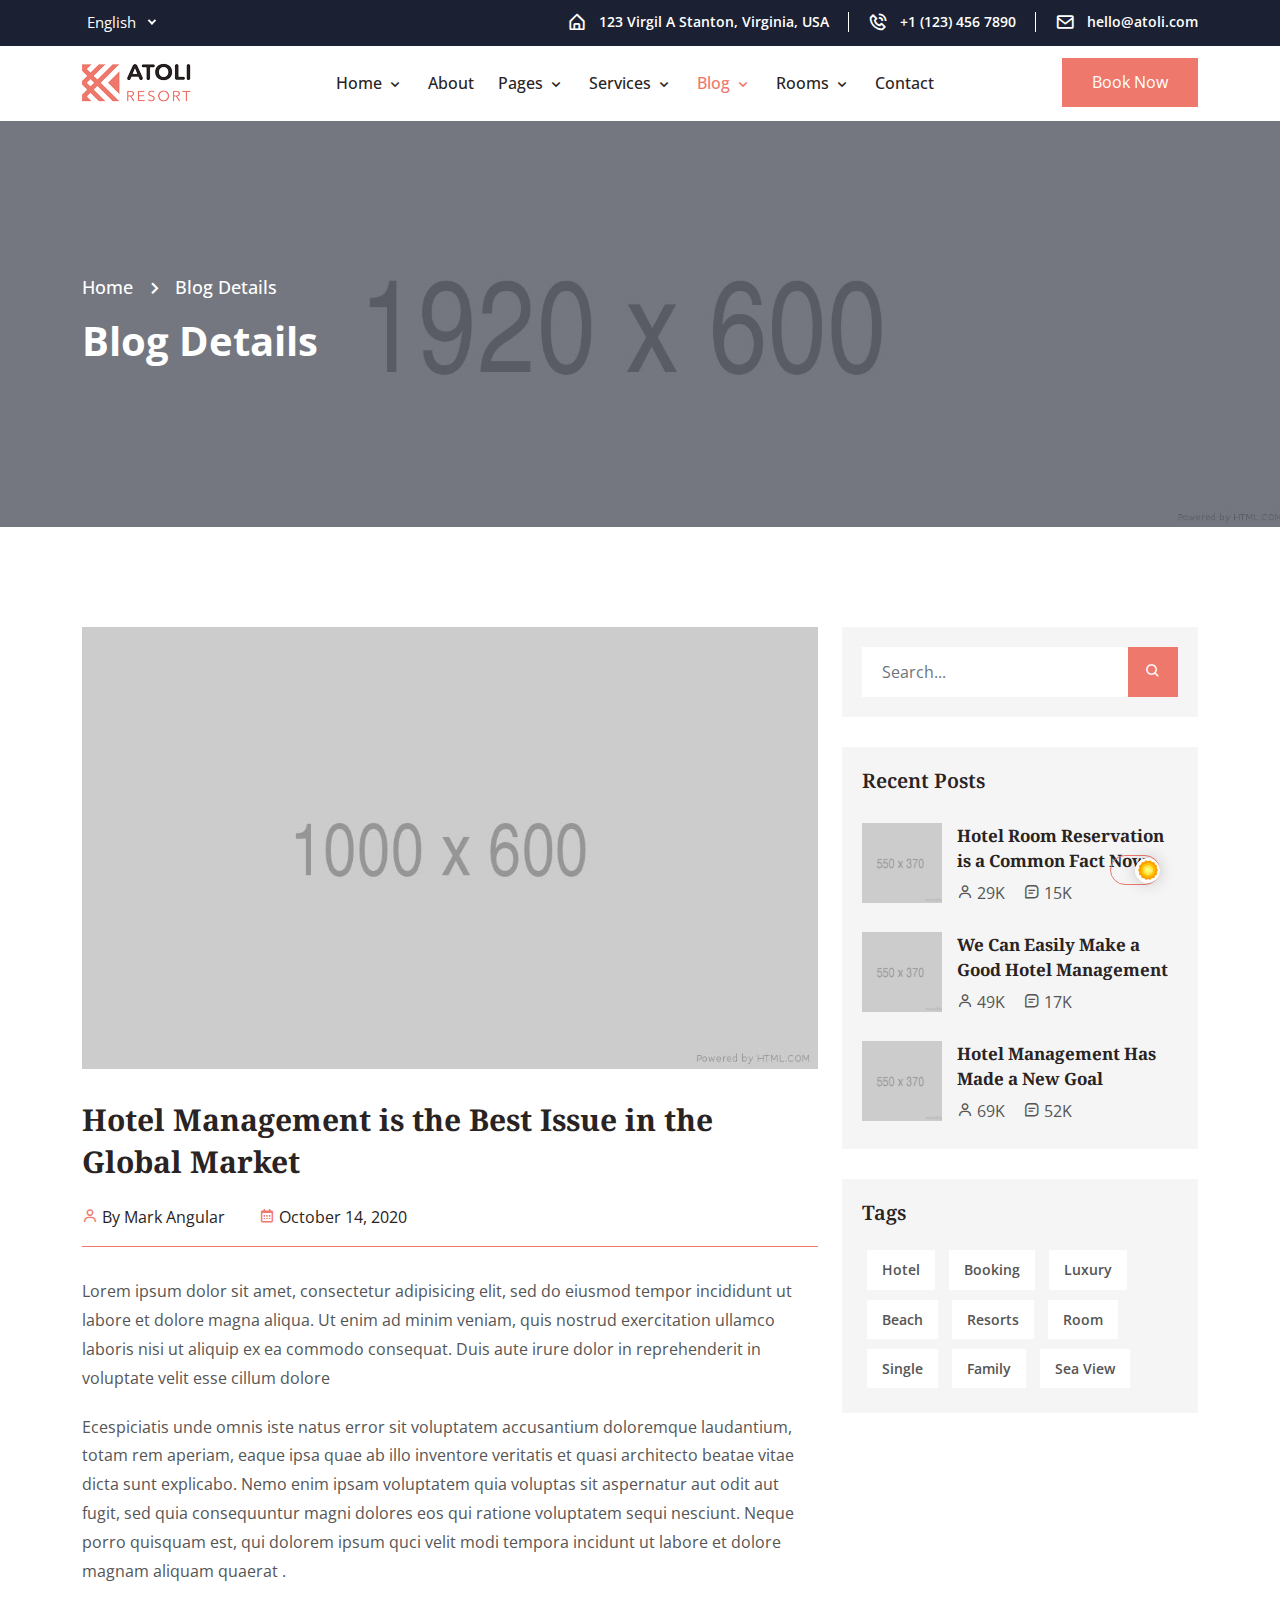
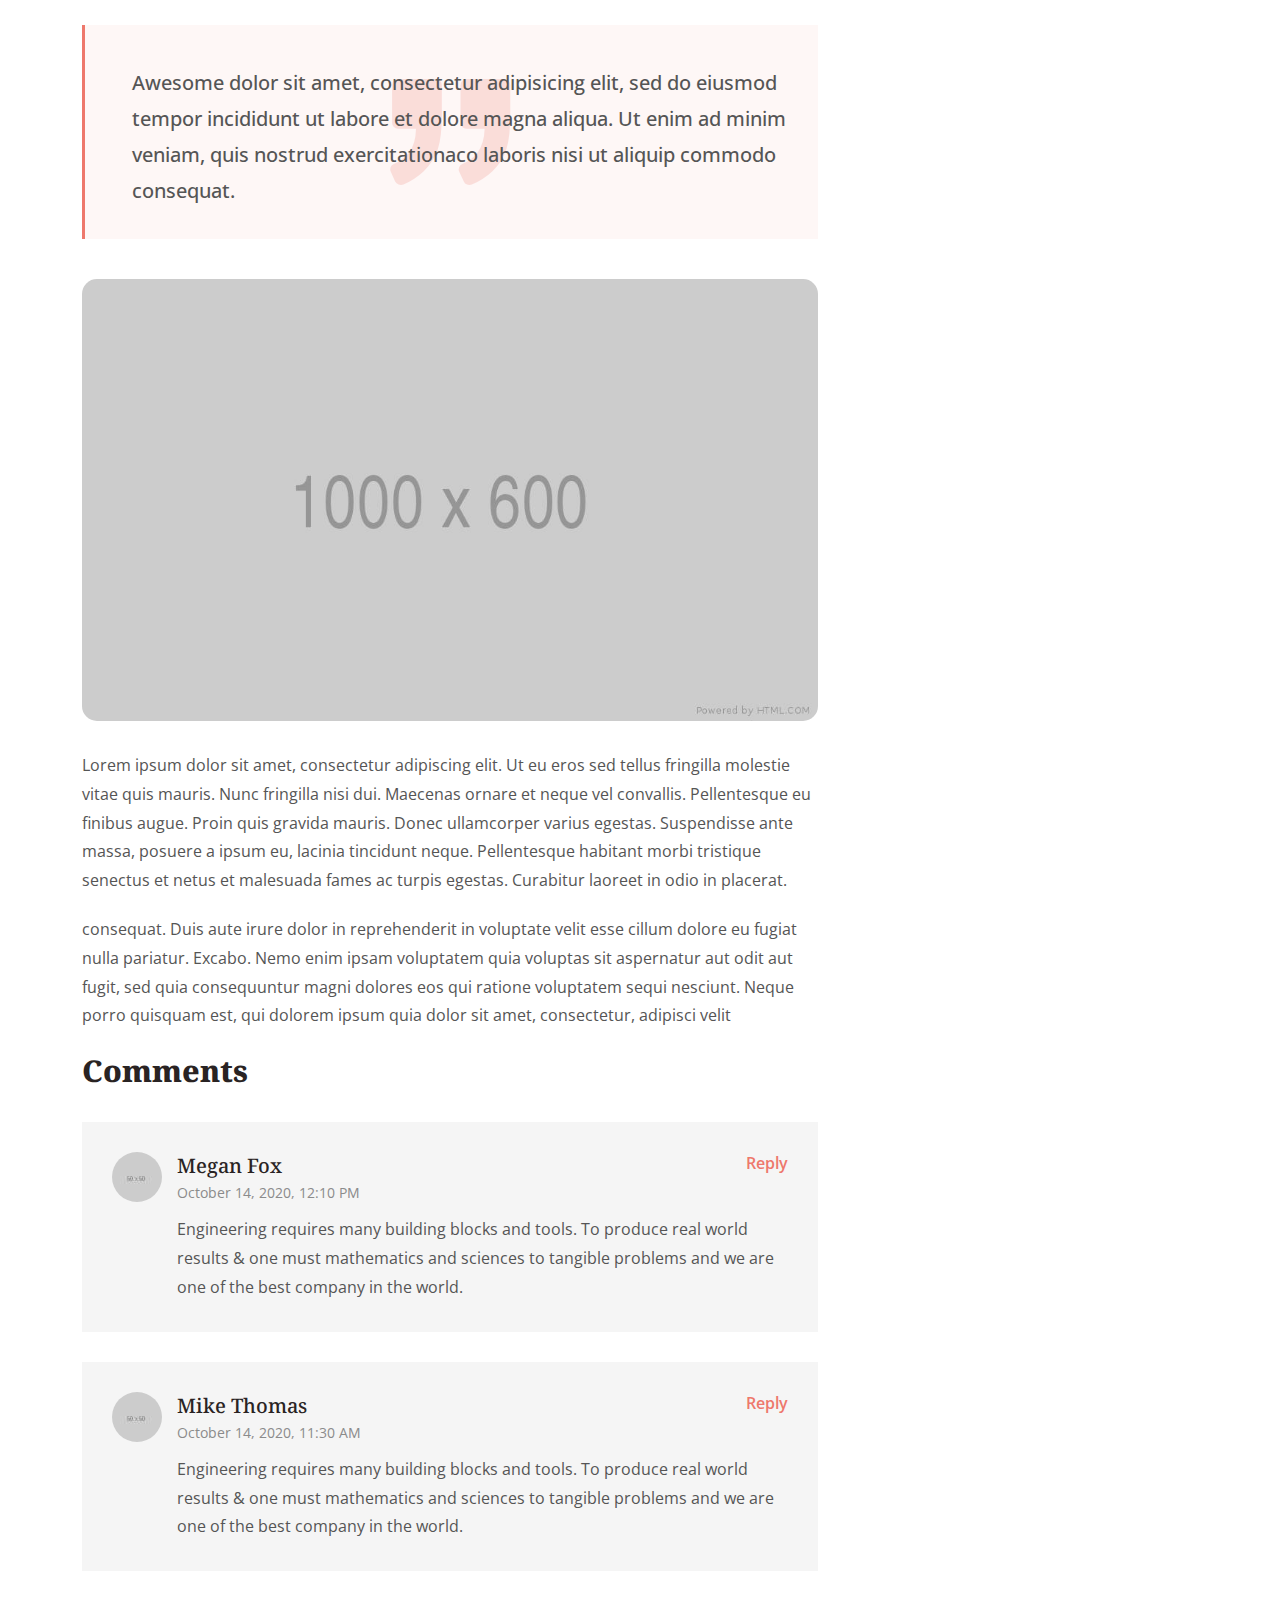
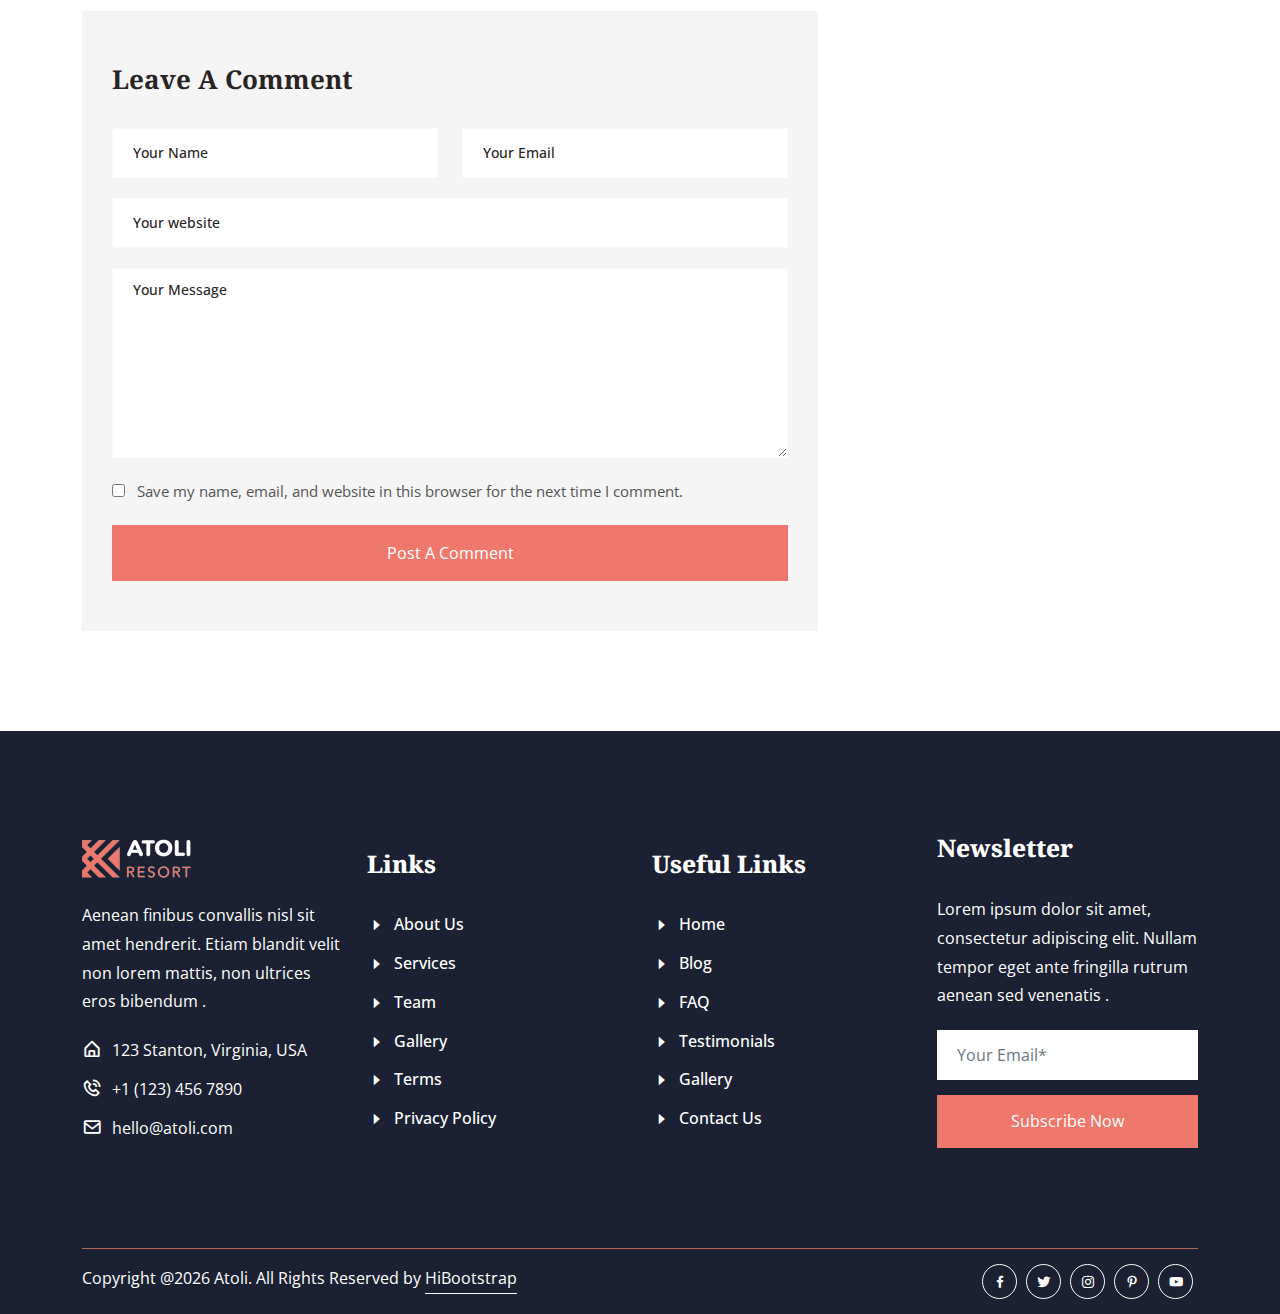
<file: blog-details.html>
<!doctype html>
<html lang="zxx">
    <head>
        <!-- Required Meta Tags -->
        <meta charset="UTF-8">
        <meta name="viewport" content="width=device-width, initial-scale=1.0">

        <!-- Bootstrap CSS --> 
        <link rel="stylesheet" href="assets/css/bootstrap.min.css">
        <!-- Animate Min CSS -->
        <link rel="stylesheet" href="assets/css/animate.min.css">
        <!-- Flaticon CSS -->
        <link rel="stylesheet" href="assets/fonts/flaticon.css">
        <!-- Boxicons CSS -->
        <link rel="stylesheet" href="assets/css/boxicons.min.css">
        <!-- Magnific Popup CSS -->
        <link rel="stylesheet" href="assets/css/magnific-popup.css">
        <!-- Owl Carousel Min CSS --> 
        <link rel="stylesheet" href="assets/css/owl.carousel.min.css">
        <link rel="stylesheet" href="assets/css/owl.theme.default.min.css">
        <!-- Nice Select Min CSS --> 
        <link rel="stylesheet" href="assets/css/nice-select.min.css">
        <!-- Meanmenu CSS -->
        <link rel="stylesheet" href="assets/css/meanmenu.css">
        <!-- Jquery Ui CSS -->
        <link rel="stylesheet" href="assets/css/jquery-ui.css">
        <!-- Style CSS -->
        <link rel="stylesheet" href="assets/css/style.css">
        <!-- Responsive CSS -->
        <link rel="stylesheet" href="assets/css/responsive.css">
        <!-- Theme Dark CSS -->
        <link rel="stylesheet" href="assets/css/theme-dark.css">

        <!-- Favicon -->
        <link rel="icon" type="image/png" href="assets/img/favicon.png">

        <title>Atoli - Hotel & Resorts HTML Template</title>
    </head>
    <body>

        <!-- PreLoader Start -->
        <div class="preloader">
            <div class="d-table">
                <div class="d-table-cell">
                    <div class="sk-cube-area">
                        <div class="sk-cube1 sk-cube"></div>
                        <div class="sk-cube2 sk-cube"></div>
                        <div class="sk-cube4 sk-cube"></div>
                        <div class="sk-cube3 sk-cube"></div>
                    </div>
                </div>
            </div>
        </div>
        <!-- PreLoader End -->

        <!-- Top Header Start -->
        <header class="top-header top-header-bg">
            <div class="container">
                <div class="row align-items-center">
                    <div class="col-lg-3 col-md-2 pr-0">
                        <div class="language-list">
                            <select class="language-list-item">
                                <option>English</option>
                                <option>العربيّة</option>
                                <option>Deutsch</option>
                                <option>Português</option>
                                <option>简体中文</option>
                            </select>	
                        </div>
                    </div>

                    <div class="col-lg-9 col-md-10">
                        <div class="header-right">
                            <ul>
                                <li>
                                    <i class='bx bx-home-alt'></i>
                                    <a href="#">123 Virgil A Stanton, Virginia, USA</a>
                                </li>
                                <li>
                                    <i class='bx bx-phone-call'></i>
                                    <a href="tel:+1-(123)-456-7890">+1 (123) 456 7890</a>
                                </li>
                                <li>
                                    <i class='bx bx-envelope'></i>
                                    <a href="mailto:hello@atoli.com">hello@atoli.com</a>
                                </li>
                            </ul>
                        </div>
                    </div>
                </div>
            </div>
        </header>
        <!-- Top Header End -->

        <!-- Start Navbar Area -->
        <div class="navbar-area">
            <!-- Menu For Mobile Device -->
            <div class="mobile-nav">
                <a href="index.html" class="logo">
                    <img src="assets/img/logos/logo-3.png" class="logo-one" alt="Logo">
                            <img src="assets/img/logos/footer-logo3.png" class="logo-two" alt="Logo">
                </a>
            </div>

            <!-- Menu For Desktop Device -->
            <div class="main-nav nav-three">
                <div class="container">
                    <nav class="navbar navbar-expand-md navbar-light ">
                        <a class="navbar-brand" href="index.html">
                            <img src="assets/img/logos/logo-3.png" class="logo-one" alt="Logo">
                            <img src="assets/img/logos/footer-logo3.png" class="logo-two" alt="Logo">
                        </a>

                        <div class="collapse navbar-collapse mean-menu" id="navbarSupportedContent">
                            <ul class="navbar-nav m-auto">
                                <li class="nav-item">
                                    <a href="#" class="nav-link">
                                        Home 
                                        <i class='bx bx-chevron-down'></i>
                                    </a>
                                    <ul class="dropdown-menu">
                                        <li class="nav-item">
                                            <a href="index.html" class="nav-link">
                                                Home One  
                                            </a>
                                        </li>
                                        <li class="nav-item">
                                            <a href="index-2.html" class="nav-link">
                                                Home Two
                                            </a>
                                        </li>
                                        <li class="nav-item">
                                            <a href="index-3.html" class="nav-link">
                                                Home Three
                                            </a>
                                        </li>
                                    </ul>
                                </li>
                                <li class="nav-item">
                                    <a href="about.html" class="nav-link">
                                        About
                                    </a>
                                </li>
                                <li class="nav-item">
                                    <a href="#" class="nav-link">
                                        Pages 
                                        <i class='bx bx-chevron-down'></i>
                                    </a>
                                    <ul class="dropdown-menu">
                                        <li class="nav-item">
                                            <a href="book.html" class="nav-link">
                                                Booking
                                            </a>
                                        </li>
                                        
                                        <li class="nav-item">
                                            <a href="team.html" class="nav-link">
                                                Team
                                            </a>
                                        </li>
                                        <li class="nav-item">
                                            <a href="faq.html" class="nav-link">
                                                FAQ
                                            </a>
                                        </li>

                                        <li class="nav-item">
                                            <a href="restaurant.html" class="nav-link">
                                                Restaurant
                                            </a>
                                        </li>

                                        <li class="nav-item">
                                            <a href="reservation.html" class="nav-link">
                                                Reservation
                                            </a>
                                        </li>

                                        <li class="nav-item">
                                            <a href="gallery.html" class="nav-link">
                                                Gallery
                                            </a>
                                        </li>

                                        <li class="nav-item">
                                            <a href="testimonials.html" class="nav-link">
                                                Testimonials
                                            </a>
                                        </li>

                                        <li class="nav-item">
                                            <a href="checkout.html" class="nav-link">
                                                Check out
                                            </a>
                                        </li>
                                        
                                        <li class="nav-item">
                                            <a href="sign-in.html" class="nav-link">
                                                Sign In
                                            </a>
                                        </li>

                                        <li class="nav-item">
                                            <a href="sign-up.html" class="nav-link">
                                                Sign Up
                                            </a>
                                        </li>

                                        <li class="nav-item">
                                            <a href="terms-condition.html" class="nav-link">
                                                Terms & Conditions
                                            </a>
                                        </li>

                                        <li class="nav-item">
                                            <a href="privacy-policy.html" class="nav-link">
                                                Privacy Policy
                                            </a>
                                        </li>

                                        <li class="nav-item">
                                            <a href="404.html" class="nav-link">
                                                404 page
                                            </a>
                                        </li>
                                        
                                        <li class="nav-item">
                                            <a href="coming-soon.html" class="nav-link">
                                                Coming Soon
                                            </a>
                                        </li>
                                    </ul>
                                </li>

                                <li class="nav-item">
                                    <a href="#" class="nav-link">
                                        Services 
                                        <i class='bx bx-chevron-down'></i>
                                    </a>
                                    <ul class="dropdown-menu">
                                        <li class="nav-item">
                                            <a href="services-1.html" class="nav-link">
                                                Services Style One 
                                            </a>
                                        </li>
                                        <li class="nav-item">
                                            <a href="services-2.html" class="nav-link">
                                                Services Style Two 
                                            </a>
                                        </li>
                                        <li class="nav-item">
                                            <a href="service-details.html" class="nav-link">
                                                Service Details 
                                            </a>
                                        </li>
                                    </ul>
                                </li>

                                <li class="nav-item">
                                    <a href="#" class="nav-link active">
                                        Blog
                                        <i class='bx bx-chevron-down'></i>
                                    </a>
                                    <ul class="dropdown-menu">
                                        <li class="nav-item">
                                            <a href="blog-1.html" class="nav-link">
                                                Blog Style One 
                                            </a>
                                        </li>
                                        <li class="nav-item">
                                            <a href="blog-2.html" class="nav-link">
                                                Blog Style Two 
                                            </a>
                                        </li>
                                        <li class="nav-item">
                                            <a href="blog-details.html" class="nav-link active">
                                                Blog Details 
                                            </a>
                                        </li>
                                    </ul>
                                </li>

                                <li class="nav-item">
                                    <a href="#" class="nav-link">
                                        Rooms
                                        <i class='bx bx-chevron-down'></i>
                                    </a>
                                    <ul class="dropdown-menu">
                                        <li class="nav-item">
                                            <a href="room.html" class="nav-link">
                                                Rooms 
                                            </a>
                                        </li>
                                        <li class="nav-item">
                                            <a href="room-details.html" class="nav-link">
                                                Room Details 
                                            </a>
                                        </li>
                                    </ul>
                                </li>

                                <li class="nav-item">
                                    <a href="contact.html" class="nav-link">
                                        Contact
                                    </a>
                                </li>

                                <li class="nav-item-btn ">
                                    <a href="#" class="default-btn btn-bg-one border-radius-5">Book Now</a>
                                </li>
                            </ul>

                            <div class="nav-btn">
                                <a href="#" class="default-btn btn-bg-three">Book Now</a>
                            </div>
                        </div>
                    </nav>
                </div>
            </div>
        </div>
        <!-- End Navbar Area -->

        <!-- Inner Banner -->
        <div class="inner-banner inner-bg3">
            <div class="container">
                <div class="inner-title">
                    <ul>
                        <li>
                            <a href="index.html">Home</a>
                        </li>
                        <li><i class='bx bx-chevron-right'></i></li>
                        <li>Blog Details </li>
                    </ul>
                    <h3>Blog Details</h3>
                </div>
            </div>
        </div>
        <!-- Inner Banner End -->

        <!-- Blog Details Area -->
        <div class="blog-details-area pt-100 pb-70">
            <div class="container">
                <div class="row">
                    <div class="col-lg-8">
                        <div class="blog-article">
                            <div class="blog-article-img">
                                <img src="assets/img/blog/blog-details-img1.jpg" alt="Images">
                            </div>

                            <div class="blog-article-title">
                                <h2>Hotel Management is the Best Issue in the Global Market</h2>
                                <ul>
                                    
                                    <li>
                                        <i class='bx bx-user'></i>
                                        By Mark Angular
                                    </li>

                                    <li>
                                        <i class='bx bx-calendar'></i>
                                        October 14, 2020
                                    </li>
                                </ul>
                            </div>
                            
                            <div class="article-content">
                                <p>
                                    Lorem ipsum dolor sit amet, consectetur adipisicing elit, sed do eiusmod tempor incididunt ut labore 
                                    et dolore magna aliqua. Ut enim ad minim veniam, quis nostrud exercitation ullamco laboris nisi ut aliquip
                                    ex ea commodo consequat. Duis aute irure dolor in reprehenderit in voluptate velit esse cillum dolore 
                                </p>
                                <p>
                                    Ecespiciatis unde omnis iste natus error sit voluptatem accusantium doloremque laudantium, totam rem aperiam, 
                                    eaque ipsa quae ab illo inventore veritatis et quasi architecto beatae vitae dicta sunt explicabo. Nemo enim 
                                    ipsam voluptatem quia voluptas sit aspernatur aut odit aut fugit, sed quia consequuntur magni dolores eos qui
                                    ratione voluptatem sequi nesciunt. Neque porro quisquam est, qui dolorem ipsum quci velit modi tempora incidunt
                                    ut labore et dolore magnam aliquam quaerat .
                                </p>

                                <blockquote class="blockquote"> 
                                    <p>
                                        Awesome dolor sit amet, consectetur adipisicing elit, sed do eiusmod tempor incididunt ut labore et dolore magna aliqua.
                                        Ut enim ad minim veniam, quis nostrud exercitationaco laboris nisi ut aliquip commodo consequat. 
                                    </p>
                                </blockquote>
                            </div>

                            <div class="another-content">
                                <div class="content-img">
                                    <img src="assets/img/blog/blog-details-img2.jpg" alt="Images">
                                </div>
                                <p>
                                    Lorem ipsum dolor sit amet, consectetur adipiscing elit. Ut eu eros sed tellus fringilla molestie vitae quis mauris.
                                    Nunc fringilla nisi dui. Maecenas ornare et neque vel convallis. Pellentesque eu finibus augue. Proin quis gravida mauris.
                                    Donec ullamcorper varius egestas. Suspendisse ante massa, posuere a ipsum eu, lacinia tincidunt neque. Pellentesque habitant
                                    morbi tristique senectus et netus et malesuada fames ac turpis egestas. Curabitur laoreet in odio in placerat. 
                                </p>
                                <p>
                                    consequat. Duis aute irure dolor in reprehenderit in voluptate velit esse cillum dolore eu fugiat nulla pariatur.
                                    Excabo. Nemo enim ipsam voluptatem quia voluptas sit aspernatur aut odit aut fugit, sed quia consequuntur magni 
                                    dolores eos qui ratione voluptatem sequi nesciunt. Neque porro quisquam est, qui dolorem ipsum quia dolor sit amet, 
                                    consectetur, adipisci velit
                                </p>
                            </div>

                            <div class="comments-wrap">
								<h3 class="title">Comments</h3>
								<ul>
									<li>
										<img src="assets/img/blog/blog-profile1.jpg" alt="Image">
										<h3>Megan Fox</h3>
										<span>October 14, 2020, 12:10 PM</span>
										<p>
                                            Engineering requires many building blocks and tools. To produce real world 
                                            results & one must  mathematics and sciences to tangible problems and we 
                                            are one of the  best company in the world. 
                                        </p>
										<a href="#"> Reply</a>
                                    </li>
                                    
                                    <li>
										<img src="assets/img/blog/blog-profile2.jpg" alt="Image">
										<h3>Mike Thomas</h3>
										<span>October 14, 2020, 11:30 AM</span>
										<p>
                                            Engineering requires many building blocks and tools. To produce real world 
                                            results & one must  mathematics and sciences to tangible problems and we 
                                            are one of the  best company in the world. 
                                        </p>
										<a href="#"> Reply</a>
                                    </li>
								</ul>
                            </div>

                            <div class="comments-form">
                                <div class="contact-form">
                                    <h2>Leave A Comment</h2>
                                    <form id="contactForm">
                                        <div class="row">
                                            <div class="col-lg-6 col-sm-6">
                                                <div class="form-group">
                                                    <input type="text" name="name" id="name" class="form-control" required data-error="Please enter your name" placeholder="Your Name">
                                                </div>
                                            </div>
            
                                            <div class="col-lg-6 col-sm-6">
                                                <div class="form-group">
                                                    <input type="email" name="email" id="email" class="form-control" required data-error="Please enter your email" placeholder="Your Email">
                                                </div>
                                            </div>

                                            <div class="col-lg-12 col-sm-12">
                                                <div class="form-group">
                                                    <input type="text" name="websit" class="form-control" required data-error="Your website" placeholder="Your website">
                                                </div>
                                            </div>
            
                                            <div class="col-lg-12 col-md-12">
                                                <div class="form-group">
                                                    <textarea name="message" class="form-control" id="message" cols="30" rows="8" required data-error="Write your message" placeholder="Your Message"></textarea>
                                                </div>
                                            </div>

                                            <div class="col-lg-12 col-md-12">
                                                <div class="form-group checkbox-option">
                                                    <input type="checkbox" id="chb2">
                                                    <p>
                                                        Save my name, email, and website in this browser for the next time I comment.
                                                    </p>
                                                </div>
                                            </div>
            
                                            <div class="col-lg-12 col-md-12">
                                                <button type="submit" class="default-btn btn-bg-three">
                                                    Post A Comment
                                                </button>
                                            </div>
                                        </div>
                                    </form>
                                </div>
                            </div>
                        </div>
                    </div>

                    <div class="col-lg-4">
                        <div class="side-bar-wrap">
                            <div class="search-widget">
                                <form class="search-form">
                                    <input type="search" class="form-control" placeholder="Search...">
                                    <button type="submit">
                                        <i class="bx bx-search"></i>
                                    </button>
                                </form>
                            </div>

                            <div class="side-bar-widget">
                                <h3 class="title">Recent Posts</h3>
                                <div class="widget-popular-post">
                                    <article class="item">
                                        <a href="blog-details.html" class="thumb">
                                            <span class="full-image cover bg1" role="img"></span>
                                        </a>
                                        <div class="info">
                                            <h4 class="title-text">
                                                <a href="blog-details.html">
                                                    Hotel Room Reservation is a Common Fact Now
                                                </a>
                                            </h4>
                                            <ul>
                                                <li>
                                                    <i class='bx bx-user'></i>
                                                    29K
                                                </li>
                                                <li>
                                                    <i class='bx bx-message-square-detail'></i>
                                                    15K
                                                </li>
                                            </ul>
                                        </div>
                                    </article>
    
                                    <article class="item">
                                        <a href="blog-details.html" class="thumb">
                                            <span class="full-image cover bg2" role="img"></span>
                                        </a>
                                        <div class="info">
                                            <h4 class="title-text">
                                                <a href="blog-details.html">
                                                    We Can Easily Make a Good Hotel Management
                                                </a>
                                            </h4>
                                            <ul>
                                                <li>
                                                    <i class='bx bx-user'></i>
                                                    49K
                                                </li>
                                                <li>
                                                    <i class='bx bx-message-square-detail'></i>
                                                    17K
                                                </li>
                                            </ul>
                                        </div>
                                    </article>
    
                                    <article class="item">
                                        <a href="news-details.html" class="thumb">
                                            <span class="full-image cover bg3" role="img"></span>
                                        </a>
                                        <div class="info">
                                            <h4 class="title-text">
                                                <a href="news-details.html">
                                                    Hotel Management Has Made a New Goal
                                                </a> 
                                            </h4>
                                            <ul>
                                                <li>
                                                    <i class='bx bx-user'></i>
                                                    69K
                                                </li>
                                                <li>
                                                    <i class='bx bx-message-square-detail'></i>
                                                    52K
                                                </li>
                                            </ul>
                                        </div>
                                    </article>
                                </div>
                            </div>

                            <div class="side-bar-widget">
                                <h3 class="title">Tags</h3>
                                <ul class="side-bar-widget-tag">
                                    <li><a href="#">Hotel</a></li>
                                    <li><a href="#">Booking</a></li>
                                    <li><a href="#">Luxury</a></li>
                                    <li><a href="#">Beach</a></li>
                                    <li><a href="#">Resorts</a></li>
                                    <li><a href="#">Room</a></li>
                                    <li><a href="#">Single</a></li>
                                    <li><a href="#">Family</a></li>
                                    <li><a href="#">Sea View</a></li>
                                </ul>
                            </div>
                        </div>
                    </div>
                </div>
            </div>
        </div>
        <!-- Blog Details Area End -->

        <!-- Footer Area -->
        <footer class="footer-area footer-bg">
            <div class="container">
                <div class="footer-top pt-100 pb-70">
                    <div class="row align-items-center">
                        <div class="col-lg-3 col-md-6">
                            <div class="footer-widget">
                                <div class="footer-logo">
                                    <a href="index.html">
                                        <img src="assets/img/logos/footer-logo3.png" alt="Images">
                                    </a>
                                </div>
                                <p>
                                    Aenean finibus convallis nisl sit amet hendrerit. Etiam blandit velit non lorem mattis, non ultrices eros bibendum .
                                </p>
                                <ul class="footer-list-contact">
                                    <li>
                                        <i class='bx bx-home-alt'></i>
                                        <a href="#">123 Stanton, Virginia, USA</a>
                                    </li>
                                    <li>
                                        <i class='bx bx-phone-call'></i>
                                        <a href="tel:+1-(123)-456-7890">+1 (123) 456 7890</a>
                                    </li>
                                    <li>
                                        <i class='bx bx-envelope'></i>
                                        <a href="mailto:hello@atoli.com">hello@atoli.com</a>
                                    </li>
                                </ul>
                            </div>
                        </div>
    
                        <div class="col-lg-3 col-md-6">
                            <div class="footer-widget pl-5">
                                <h3>Links</h3>
                                <ul class="footer-list">
                                    <li>
                                        <a href="about.html" target="_blank">
                                            <i class='bx bx-caret-right'></i>
                                            About Us
                                        </a>
                                    </li> 
                                    <li>
                                        <a href="services-1.html" target="_blank">
                                            <i class='bx bx-caret-right'></i>
                                            Services
                                        </a>
                                    </li> 
                                    <li>
                                        <a href="team.html" target="_blank">
                                            <i class='bx bx-caret-right'></i>
                                            Team
                                        </a>
                                    </li> 
                                    <li>
                                        <a href="gallery.html" target="_blank">
                                            <i class='bx bx-caret-right'></i>
                                            Gallery
                                        </a>
                                    </li> 
                                    <li>
                                        <a href="terms-condition.html" target="_blank">
                                            <i class='bx bx-caret-right'></i>
                                            Terms 
                                        </a>
                                    </li> 
                                    <li>
                                        <a href="privacy-policy.html" target="_blank">
                                            <i class='bx bx-caret-right'></i>
                                            Privacy Policy
                                        </a>
                                    </li> 
                                </ul>
                            </div>
                        </div>
    
                        <div class="col-lg-3 col-md-6">
                            <div class="footer-widget">
                                <h3>Useful Links</h3>
                                <ul class="footer-list">
                                    <li>
                                        <a href="index.html" target="_blank">
                                            <i class='bx bx-caret-right'></i>
                                            Home
                                        </a>
                                    </li> 
                                    <li>
                                        <a href="blog-1.html" target="_blank">
                                            <i class='bx bx-caret-right'></i>
                                            Blog
                                        </a>
                                    </li> 
                                    <li>
                                        <a href="faq.html" target="_blank">
                                            <i class='bx bx-caret-right'></i>
                                            FAQ
                                        </a>
                                    </li> 
                                    <li>
                                        <a href="testimonials.html" target="_blank">
                                            <i class='bx bx-caret-right'></i>
                                            Testimonials
                                        </a>
                                    </li> 
                                    <li>
                                        <a href="gallery.html" target="_blank">
                                            <i class='bx bx-caret-right'></i>
                                            Gallery
                                        </a>
                                    </li> 
                                    <li>
                                        <a href="contact.html" target="_blank">
                                            <i class='bx bx-caret-right'></i>
                                            Contact Us
                                        </a>
                                    </li> 
                                </ul>
                            </div>
                        </div>
    
                        <div class="col-lg-3 col-md-6">
                            <div class="footer-widget">
                                <h3>Newsletter</h3>
                                <p>
                                    Lorem ipsum dolor sit amet, consectetur adipiscing elit. 
                                    Nullam tempor eget ante fringilla rutrum aenean sed venenatis .
                                </p>
                                <div class="footer-form">
                                    <form class="newsletter-form" data-toggle="validator" method="POST">
                                        <div class="row">
                                            <div class="col-lg-12">
                                                <div class="form-group">
                                                    <input type="email" class="form-control" placeholder="Your Email*" name="EMAIL" required autocomplete="off">
                                                </div>
                                            </div>
    
                                            <div class="col-lg-12 col-md-12">
                                                <button type="submit" class="default-btn btn-bg-three">
                                                    Subscribe Now
                                                </button>
                                                <div id="validator-newsletter" class="form-result"></div>
                                            </div>
                                        </div>
                                    </form>
                                </div>
                            </div>
                        </div>
                    </div>
                </div>

                <div class="copy-right-area">
                    <div class="row">
                        <div class="col-lg-8 col-md-8">
                            <div class="copy-right-text text-align1">
                                <p>
                                    Copyright @<script>document.write(new Date().getFullYear())</script> Atoli. All Rights Reserved by 
                                    <a href="https://hibootstrap.com/" target="_blank">HiBootstrap</a> 
                                </p>
                            </div>
                        </div>
    
                        <div class="col-lg-4 col-md-4">
                            <div class="social-icon text-align2">
                                <ul class="social-link">
                                    <li>
                                        <a href="#" target="_blank"><i class='bx bxl-facebook'></i></a>
                                    </li> 
                                    <li>
                                        <a href="#" target="_blank"><i class='bx bxl-twitter'></i></a>
                                    </li> 
                                    <li>
                                        <a href="#" target="_blank"><i class='bx bxl-instagram'></i></a>
                                    </li> 
                                    <li>
                                        <a href="#" target="_blank"><i class='bx bxl-pinterest-alt'></i></a>
                                    </li> 
                                    <li>
                                        <a href="#" target="_blank"><i class='bx bxl-youtube'></i></a>
                                    </li> 
                                </ul>
                            </div>
                        </div>
                    </div>
                </div>
            </div>
        </footer>
        <!-- Footer Area End -->


       <!-- Jquery Min JS -->
        <script src="assets/js/jquery.min.js"></script>
        <!-- Bootstrap Bundle Min JS -->
        <script src="assets/js/bootstrap.bundle.min.js"></script>
        <!-- Magnific Popup Min JS -->
        <script src="assets/js/jquery.magnific-popup.min.js"></script>
        <!-- Owl Carousel Min JS -->
        <script src="assets/js/owl.carousel.min.js"></script>
        <!-- Nice Select Min JS -->
        <script src="assets/js/jquery.nice-select.min.js"></script>
        <!-- Wow Min JS -->
        <script src="assets/js/wow.min.js"></script>
        <!-- Jquery Ui JS -->
        <script src="assets/js/jquery-ui.js"></script>
        <!-- Meanmenu JS -->
        <script src="assets/js/meanmenu.js"></script>
        <!-- Ajaxchimp Min JS -->
        <script src="assets/js/jquery.ajaxchimp.min.js"></script>
        <!-- Form Validator Min JS -->
        <script src="assets/js/form-validator.min.js"></script>
        <!-- Contact Form JS -->
        <script src="assets/js/contact-form-script.js"></script>
        <!-- Custom JS -->
        <script src="assets/js/custom.js"></script>
        
    </body>
</html>
</file>
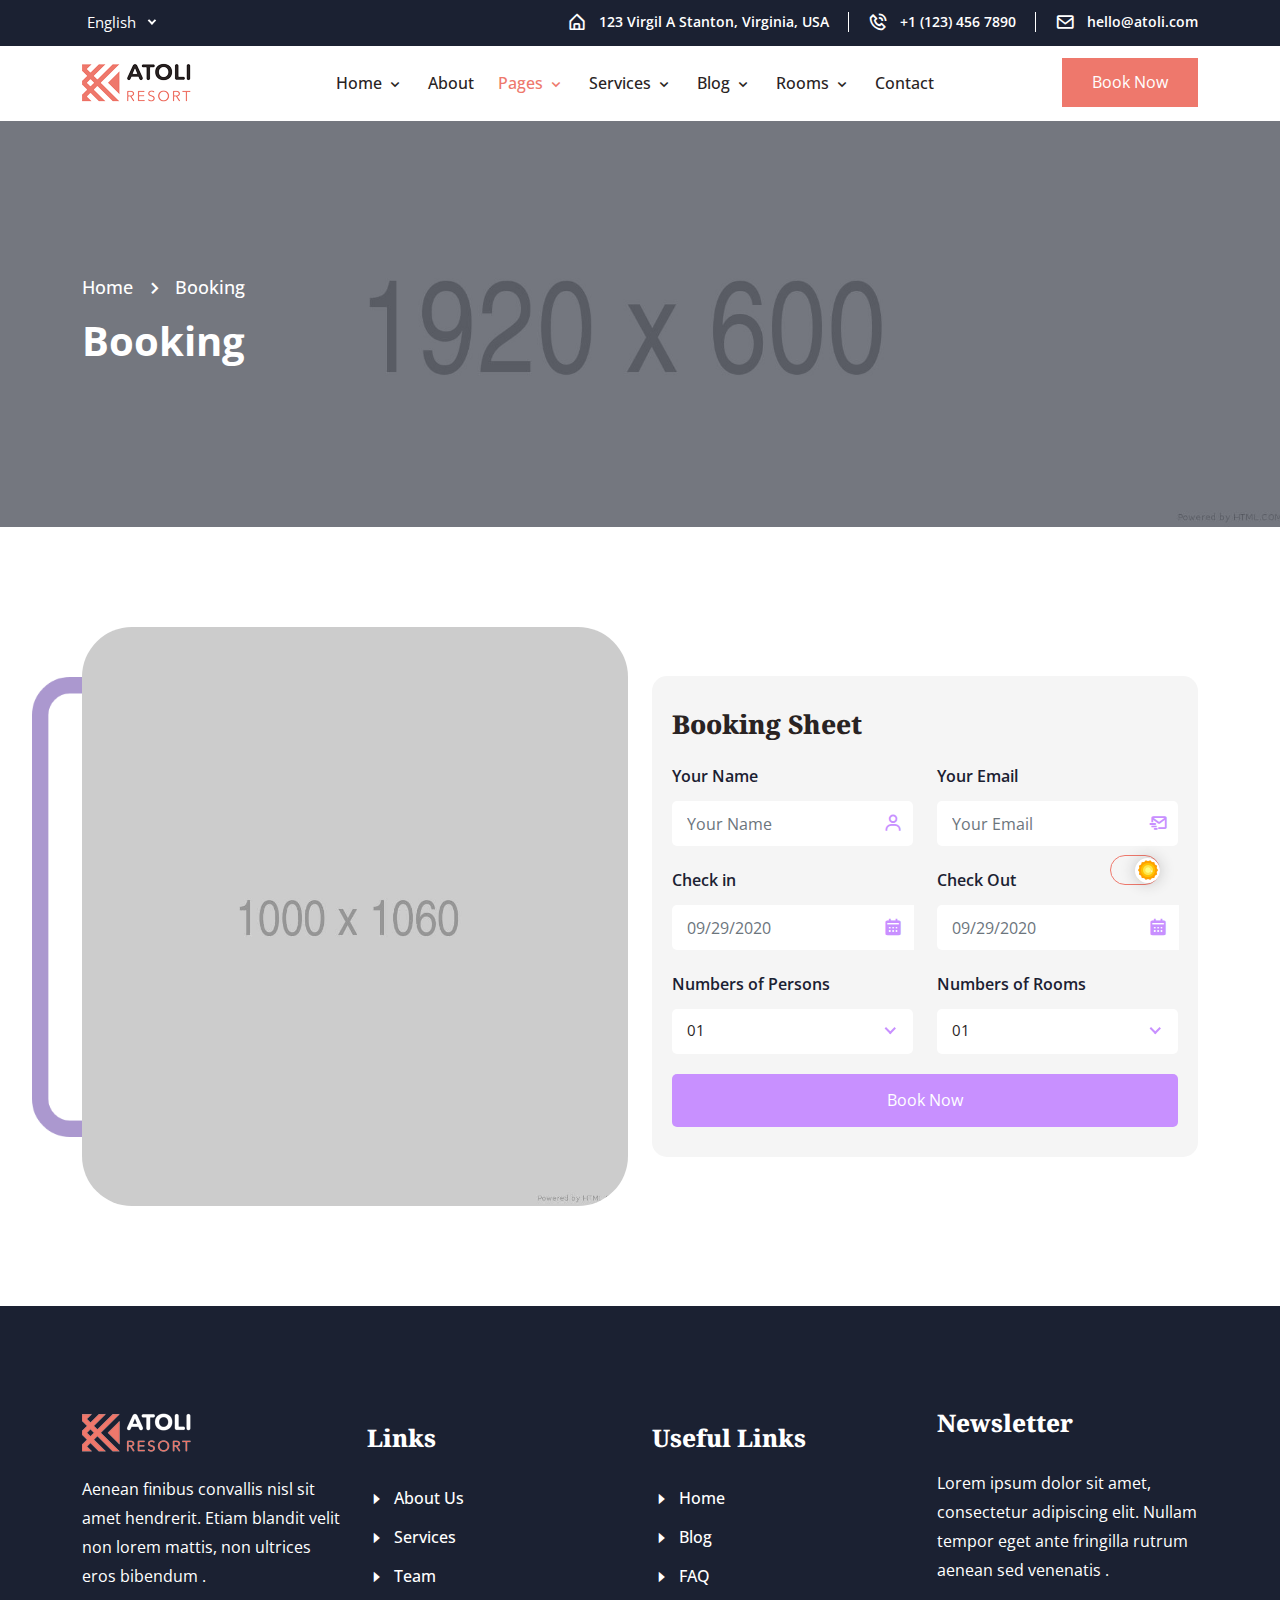
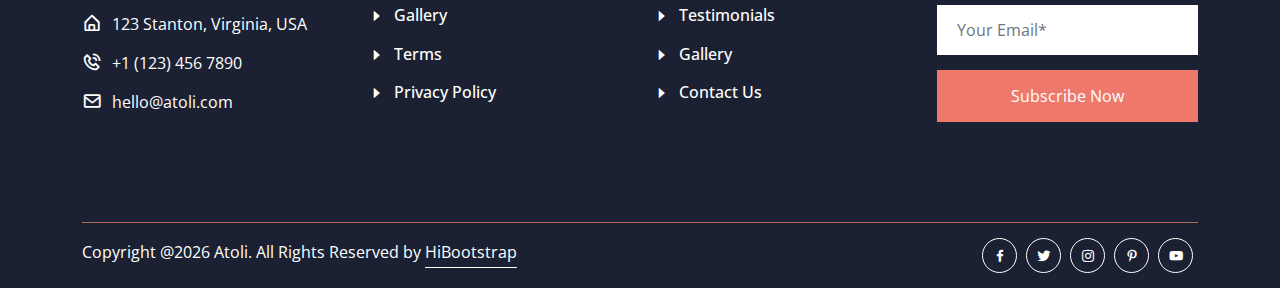
<file: book.html>
<!doctype html>
<html lang="zxx">
    <head>
        <!-- Required Meta Tags -->
        <meta charset="UTF-8">
        <meta name="viewport" content="width=device-width, initial-scale=1.0">

        <!-- Bootstrap CSS --> 
        <link rel="stylesheet" href="assets/css/bootstrap.min.css">
        <!-- Animate Min CSS -->
        <link rel="stylesheet" href="assets/css/animate.min.css">
        <!-- Flaticon CSS -->
        <link rel="stylesheet" href="assets/fonts/flaticon.css">
        <!-- Boxicons CSS -->
        <link rel="stylesheet" href="assets/css/boxicons.min.css">
        <!-- Magnific Popup CSS -->
        <link rel="stylesheet" href="assets/css/magnific-popup.css">
        <!-- Owl Carousel Min CSS --> 
        <link rel="stylesheet" href="assets/css/owl.carousel.min.css">
        <link rel="stylesheet" href="assets/css/owl.theme.default.min.css">
        <!-- Nice Select Min CSS --> 
        <link rel="stylesheet" href="assets/css/nice-select.min.css">
        <!-- Meanmenu CSS -->
        <link rel="stylesheet" href="assets/css/meanmenu.css">
        <!-- Jquery Ui CSS -->
        <link rel="stylesheet" href="assets/css/jquery-ui.css">
        <!-- Style CSS -->
        <link rel="stylesheet" href="assets/css/style.css">
        <!-- Responsive CSS -->
        <link rel="stylesheet" href="assets/css/responsive.css">
        <!-- Theme Dark CSS -->
        <link rel="stylesheet" href="assets/css/theme-dark.css">

        <!-- Favicon -->
        <link rel="icon" type="image/png" href="assets/img/favicon.png">

        <title>Atoli - Hotel & Resorts HTML Template</title>
    </head>
    <body>

        <!-- PreLoader Start -->
        <div class="preloader">
            <div class="d-table">
                <div class="d-table-cell">
                    <div class="sk-cube-area">
                        <div class="sk-cube1 sk-cube"></div>
                        <div class="sk-cube2 sk-cube"></div>
                        <div class="sk-cube4 sk-cube"></div>
                        <div class="sk-cube3 sk-cube"></div>
                    </div>
                </div>
            </div>
        </div>
        <!-- PreLoader End -->

        <!-- Top Header Start -->
        <header class="top-header top-header-bg">
            <div class="container">
                <div class="row align-items-center">
                    <div class="col-lg-3 col-md-2 pr-0">
                        <div class="language-list">
                            <select class="language-list-item">
                                <option>English</option>
                                <option>العربيّة</option>
                                <option>Deutsch</option>
                                <option>Português</option>
                                <option>简体中文</option>
                            </select>	
                        </div>
                    </div>

                    <div class="col-lg-9 col-md-10">
                        <div class="header-right">
                            <ul>
                                <li>
                                    <i class='bx bx-home-alt'></i>
                                    <a href="#">123 Virgil A Stanton, Virginia, USA</a>
                                </li>
                                <li>
                                    <i class='bx bx-phone-call'></i>
                                    <a href="tel:+1-(123)-456-7890">+1 (123) 456 7890</a>
                                </li>
                                <li>
                                    <i class='bx bx-envelope'></i>
                                    <a href="mailto:hello@atoli.com">hello@atoli.com</a>
                                </li>
                            </ul>
                        </div>
                    </div>
                </div>
            </div>
        </header>
        <!-- Top Header End -->

        <!-- Start Navbar Area -->
        <div class="navbar-area">
            <!-- Menu For Mobile Device -->
            <div class="mobile-nav">
                <a href="index.html" class="logo">
                    <img src="assets/img/logos/logo-3.png" class="logo-one" alt="Logo">
                            <img src="assets/img/logos/footer-logo3.png" class="logo-two" alt="Logo">
                </a>
            </div>

            <!-- Menu For Desktop Device -->
            <div class="main-nav nav-three">
                <div class="container">
                    <nav class="navbar navbar-expand-md navbar-light ">
                        <a class="navbar-brand" href="index.html">
                            <img src="assets/img/logos/logo-3.png" class="logo-one" alt="Logo">
                            <img src="assets/img/logos/footer-logo3.png" class="logo-two" alt="Logo">
                        </a>

                        <div class="collapse navbar-collapse mean-menu" id="navbarSupportedContent">
                            <ul class="navbar-nav m-auto">
                                <li class="nav-item">
                                    <a href="#" class="nav-link">
                                        Home 
                                        <i class='bx bx-chevron-down'></i>
                                    </a>
                                    <ul class="dropdown-menu">
                                        <li class="nav-item">
                                            <a href="index.html" class="nav-link">
                                                Home One  
                                            </a>
                                        </li>
                                        <li class="nav-item">
                                            <a href="index-2.html" class="nav-link">
                                                Home Two
                                            </a>
                                        </li>
                                        <li class="nav-item">
                                            <a href="index-3.html" class="nav-link">
                                                Home Three
                                            </a>
                                        </li>
                                    </ul>
                                </li>
                                <li class="nav-item">
                                    <a href="about.html" class="nav-link">
                                        About
                                    </a>
                                </li>
                                <li class="nav-item">
                                    <a href="#" class="nav-link active">
                                        Pages 
                                        <i class='bx bx-chevron-down'></i>
                                    </a>
                                    <ul class="dropdown-menu">
                                        <li class="nav-item">
                                            <a href="book.html" class="nav-link active">
                                                Booking
                                            </a>
                                        </li>
                                        
                                        <li class="nav-item">
                                            <a href="team.html" class="nav-link">
                                                Team
                                            </a>
                                        </li>
                                        <li class="nav-item">
                                            <a href="faq.html" class="nav-link">
                                                FAQ
                                            </a>
                                        </li>

                                        <li class="nav-item">
                                            <a href="restaurant.html" class="nav-link">
                                                Restaurant
                                            </a>
                                        </li>

                                        <li class="nav-item">
                                            <a href="reservation.html" class="nav-link">
                                                Reservation
                                            </a>
                                        </li>

                                        <li class="nav-item">
                                            <a href="gallery.html" class="nav-link">
                                                Gallery
                                            </a>
                                        </li>

                                        <li class="nav-item">
                                            <a href="testimonials.html" class="nav-link">
                                                Testimonials
                                            </a>
                                        </li>

                                        <li class="nav-item">
                                            <a href="checkout.html" class="nav-link">
                                                Check out
                                            </a>
                                        </li>
                                        
                                        <li class="nav-item">
                                            <a href="sign-in.html" class="nav-link">
                                                Sign In
                                            </a>
                                        </li>

                                        <li class="nav-item">
                                            <a href="sign-up.html" class="nav-link">
                                                Sign Up
                                            </a>
                                        </li>

                                        <li class="nav-item">
                                            <a href="terms-condition.html" class="nav-link">
                                                Terms & Conditions
                                            </a>
                                        </li>

                                        <li class="nav-item">
                                            <a href="privacy-policy.html" class="nav-link">
                                                Privacy Policy
                                            </a>
                                        </li>

                                        <li class="nav-item">
                                            <a href="404.html" class="nav-link">
                                                404 page
                                            </a>
                                        </li>
                                        
                                        <li class="nav-item">
                                            <a href="coming-soon.html" class="nav-link">
                                                Coming Soon
                                            </a>
                                        </li>
                                    </ul>
                                </li>

                                <li class="nav-item">
                                    <a href="#" class="nav-link">
                                        Services 
                                        <i class='bx bx-chevron-down'></i>
                                    </a>
                                    <ul class="dropdown-menu">
                                        <li class="nav-item">
                                            <a href="services-1.html" class="nav-link">
                                                Services Style One 
                                            </a>
                                        </li>
                                        <li class="nav-item">
                                            <a href="services-2.html" class="nav-link">
                                                Services Style Two 
                                            </a>
                                        </li>
                                        <li class="nav-item">
                                            <a href="service-details.html" class="nav-link">
                                                Service Details 
                                            </a>
                                        </li>
                                    </ul>
                                </li>

                                <li class="nav-item">
                                    <a href="#" class="nav-link">
                                        Blog
                                        <i class='bx bx-chevron-down'></i>
                                    </a>
                                    <ul class="dropdown-menu">
                                        <li class="nav-item">
                                            <a href="blog-1.html" class="nav-link">
                                                Blog Style One 
                                            </a>
                                        </li>
                                        <li class="nav-item">
                                            <a href="blog-2.html" class="nav-link">
                                                Blog Style Two 
                                            </a>
                                        </li>
                                        <li class="nav-item">
                                            <a href="blog-details.html" class="nav-link">
                                                Blog Details 
                                            </a>
                                        </li>
                                    </ul>
                                </li>

                                <li class="nav-item">
                                    <a href="#" class="nav-link">
                                        Rooms
                                        <i class='bx bx-chevron-down'></i>
                                    </a>
                                    <ul class="dropdown-menu">
                                        <li class="nav-item">
                                            <a href="room.html" class="nav-link">
                                                Rooms 
                                            </a>
                                        </li>
                                        <li class="nav-item">
                                            <a href="room-details.html" class="nav-link">
                                                Room Details 
                                            </a>
                                        </li>
                                    </ul>
                                </li>

                                <li class="nav-item">
                                    <a href="contact.html" class="nav-link">
                                        Contact
                                    </a>
                                </li>

                                <li class="nav-item-btn ">
                                    <a href="#" class="default-btn btn-bg-one border-radius-5">Book Now</a>
                                </li>
                            </ul>

                            <div class="nav-btn">
                                <a href="#" class="default-btn btn-bg-three">Book Now</a>
                            </div>
                        </div>
                    </nav>
                </div>
            </div>
        </div>
        <!-- End Navbar Area -->

        <!-- Inner Banner -->
        <div class="inner-banner inner-bg5">
            <div class="container">
                <div class="inner-title">
                    <ul>
                        <li>
                            <a href="index.html">Home</a>
                        </li>
                        <li><i class='bx bx-chevron-right'></i></li>
                        <li>Booking</li>
                    </ul>
                    <h3>Booking</h3>
                </div>
            </div>
        </div>
        <!-- Inner Banner End -->

         <!-- Book Area -->
         <div class="book-area pt-100 pb-70">
            <div class="container">
                <div class="row align-items-center">
                    <div class="col-lg-6">
                        <div class="book-img">
                            <img src="assets/img/book-img.jpg" alt="Images">
                            <div class="book-shape">
                                <img src="assets/img/shape/shape1.png" alt="">
                            </div>
                        </div>
                    </div>

                    <div class="col-lg-6">
                        <div class="booking-form">
                            <h3>Booking Sheet </h3>
                            <form>
                                <div class="row align-items-center">
                                    <div class="col-lg-6">
                                        <div class="form-group">
                                            <label>Your Name</label>
                                            <input type="text" name="name"  class="form-control" required data-error="Please enter your name" placeholder="Your Name">
                                            <i class='bx bx-user'></i>
                                        </div>
                                    </div>

                                    <div class="col-lg-6">
                                        <div class="form-group">
                                            <label>Your Email</label>
                                            <input type="email" name="email" id="email" class="form-control" required data-error="Please enter your email" placeholder="Your Email">
                                            <i class='bx bx-mail-send'></i>
                                        </div>
                                    </div>

                                    <div class="col-lg-6">
                                        <div class="form-group">
                                            <label>Check in</label>
                                            <div class="input-group date">
                                                <input id="datetimepicker" type="text" class="form-control" placeholder="09/29/2020">
                                                <span class="input-group-addon"></span>
                                            </div>
                                            <i class='bx bxs-calendar'></i>
                                        </div>
                                    </div>

                                    <div class="col-lg-6">
                                        <div class="form-group">
                                            <label>Check Out</label>
                                            <div class="input-group">
                                                <input id="datetimepicker-check" type="text" class="form-control" placeholder="09/29/2020">
                                                <span class="input-group-addon"></span>
                                            </div>
                                            <i class='bx bxs-calendar'></i>
                                        </div>
                                    </div>

                                    <div class="col-lg-6">
                                        <div class="form-group">
                                            <label>Numbers of Persons</label>
                                            <select class="form-control">
                                                <option>01</option>
                                                <option>02</option>
                                                <option>03</option>
                                                <option>04</option>
                                                <option>05</option>
                                            </select>	
                                        </div>
                                    </div>

                                    <div class="col-lg-6">
                                        <div class="form-group">
                                            <label>Numbers of Rooms</label>
                                            <select class="form-control">
                                                <option>01</option>
                                                <option>02</option>
                                                <option>03</option>
                                                <option>04</option>
                                                <option>05</option>
                                            </select>	
                                        </div>
                                    </div>
        
                                    <div class="col-lg-12 col-md-12">
                                        <button type="submit" class="default-btn btn-bg-two border-radius-5">
                                            Book Now
                                        </button>
                                    </div>
                                </div>
                            </form>
                        </div>
                    </div>
                </div>
            </div>
        </div>
        <!-- Book Area End -->

        <!-- Footer Area -->
        <footer class="footer-area footer-bg">
            <div class="container">
                <div class="footer-top pt-100 pb-70">
                    <div class="row align-items-center">
                        <div class="col-lg-3 col-md-6">
                            <div class="footer-widget">
                                <div class="footer-logo">
                                    <a href="index.html">
                                        <img src="assets/img/logos/footer-logo3.png" alt="Images">
                                    </a>
                                </div>
                                <p>
                                    Aenean finibus convallis nisl sit amet hendrerit. Etiam blandit velit non lorem mattis, non ultrices eros bibendum .
                                </p>
                                <ul class="footer-list-contact">
                                    <li>
                                        <i class='bx bx-home-alt'></i>
                                        <a href="#">123 Stanton, Virginia, USA</a>
                                    </li>
                                    <li>
                                        <i class='bx bx-phone-call'></i>
                                        <a href="tel:+1-(123)-456-7890">+1 (123) 456 7890</a>
                                    </li>
                                    <li>
                                        <i class='bx bx-envelope'></i>
                                        <a href="mailto:hello@atoli.com">hello@atoli.com</a>
                                    </li>
                                </ul>
                            </div>
                        </div>
    
                        <div class="col-lg-3 col-md-6">
                            <div class="footer-widget pl-5">
                                <h3>Links</h3>
                                <ul class="footer-list">
                                    <li>
                                        <a href="about.html" target="_blank">
                                            <i class='bx bx-caret-right'></i>
                                            About Us
                                        </a>
                                    </li> 
                                    <li>
                                        <a href="services-1.html" target="_blank">
                                            <i class='bx bx-caret-right'></i>
                                            Services
                                        </a>
                                    </li> 
                                    <li>
                                        <a href="team.html" target="_blank">
                                            <i class='bx bx-caret-right'></i>
                                            Team
                                        </a>
                                    </li> 
                                    <li>
                                        <a href="gallery.html" target="_blank">
                                            <i class='bx bx-caret-right'></i>
                                            Gallery
                                        </a>
                                    </li> 
                                    <li>
                                        <a href="terms-condition.html" target="_blank">
                                            <i class='bx bx-caret-right'></i>
                                            Terms 
                                        </a>
                                    </li> 
                                    <li>
                                        <a href="privacy-policy.html" target="_blank">
                                            <i class='bx bx-caret-right'></i>
                                            Privacy Policy
                                        </a>
                                    </li> 
                                </ul>
                            </div>
                        </div>
    
                        <div class="col-lg-3 col-md-6">
                            <div class="footer-widget">
                                <h3>Useful Links</h3>
                                <ul class="footer-list">
                                    <li>
                                        <a href="index.html" target="_blank">
                                            <i class='bx bx-caret-right'></i>
                                            Home
                                        </a>
                                    </li> 
                                    <li>
                                        <a href="blog-1.html" target="_blank">
                                            <i class='bx bx-caret-right'></i>
                                            Blog
                                        </a>
                                    </li> 
                                    <li>
                                        <a href="faq.html" target="_blank">
                                            <i class='bx bx-caret-right'></i>
                                            FAQ
                                        </a>
                                    </li> 
                                    <li>
                                        <a href="testimonials.html" target="_blank">
                                            <i class='bx bx-caret-right'></i>
                                            Testimonials
                                        </a>
                                    </li> 
                                    <li>
                                        <a href="gallery.html" target="_blank">
                                            <i class='bx bx-caret-right'></i>
                                            Gallery
                                        </a>
                                    </li> 
                                    <li>
                                        <a href="contact.html" target="_blank">
                                            <i class='bx bx-caret-right'></i>
                                            Contact Us
                                        </a>
                                    </li> 
                                </ul>
                            </div>
                        </div>
    
                        <div class="col-lg-3 col-md-6">
                            <div class="footer-widget">
                                <h3>Newsletter</h3>
                                <p>
                                    Lorem ipsum dolor sit amet, consectetur adipiscing elit. 
                                    Nullam tempor eget ante fringilla rutrum aenean sed venenatis .
                                </p>
                                <div class="footer-form">
                                    <form class="newsletter-form" data-toggle="validator" method="POST">
                                        <div class="row">
                                            <div class="col-lg-12">
                                                <div class="form-group">
                                                    <input type="email" class="form-control" placeholder="Your Email*" name="EMAIL" required autocomplete="off">
                                                </div>
                                            </div>
    
                                            <div class="col-lg-12 col-md-12">
                                                <button type="submit" class="default-btn btn-bg-three">
                                                    Subscribe Now
                                                </button>
                                                <div id="validator-newsletter" class="form-result"></div>
                                            </div>
                                        </div>
                                    </form>
                                </div>
                            </div>
                        </div>
                    </div>
                </div>

                <div class="copy-right-area">
                    <div class="row">
                        <div class="col-lg-8 col-md-8">
                            <div class="copy-right-text text-align1">
                                <p>
                                    Copyright @<script>document.write(new Date().getFullYear())</script> Atoli. All Rights Reserved by 
                                    <a href="https://hibootstrap.com/" target="_blank">HiBootstrap</a> 
                                </p>
                            </div>
                        </div>
    
                        <div class="col-lg-4 col-md-4">
                            <div class="social-icon text-align2">
                                <ul class="social-link">
                                    <li>
                                        <a href="#" target="_blank"><i class='bx bxl-facebook'></i></a>
                                    </li> 
                                    <li>
                                        <a href="#" target="_blank"><i class='bx bxl-twitter'></i></a>
                                    </li> 
                                    <li>
                                        <a href="#" target="_blank"><i class='bx bxl-instagram'></i></a>
                                    </li> 
                                    <li>
                                        <a href="#" target="_blank"><i class='bx bxl-pinterest-alt'></i></a>
                                    </li> 
                                    <li>
                                        <a href="#" target="_blank"><i class='bx bxl-youtube'></i></a>
                                    </li> 
                                </ul>
                            </div>
                        </div>
                    </div>
                </div>
            </div>
        </footer>
        <!-- Footer Area End -->


       <!-- Jquery Min JS -->
        <script src="assets/js/jquery.min.js"></script>
        <!-- Bootstrap Bundle Min JS -->
        <script src="assets/js/bootstrap.bundle.min.js"></script>
        <!-- Magnific Popup Min JS -->
        <script src="assets/js/jquery.magnific-popup.min.js"></script>
        <!-- Owl Carousel Min JS -->
        <script src="assets/js/owl.carousel.min.js"></script>
        <!-- Nice Select Min JS -->
        <script src="assets/js/jquery.nice-select.min.js"></script>
        <!-- Wow Min JS -->
        <script src="assets/js/wow.min.js"></script>
        <!-- Jquery Ui JS -->
        <script src="assets/js/jquery-ui.js"></script>
        <!-- Meanmenu JS -->
        <script src="assets/js/meanmenu.js"></script>
        <!-- Ajaxchimp Min JS -->
        <script src="assets/js/jquery.ajaxchimp.min.js"></script>
        <!-- Form Validator Min JS -->
        <script src="assets/js/form-validator.min.js"></script>
        <!-- Contact Form JS -->
        <script src="assets/js/contact-form-script.js"></script>
        <!-- Custom JS -->
        <script src="assets/js/custom.js"></script>
        
    </body>
</html>
</file>
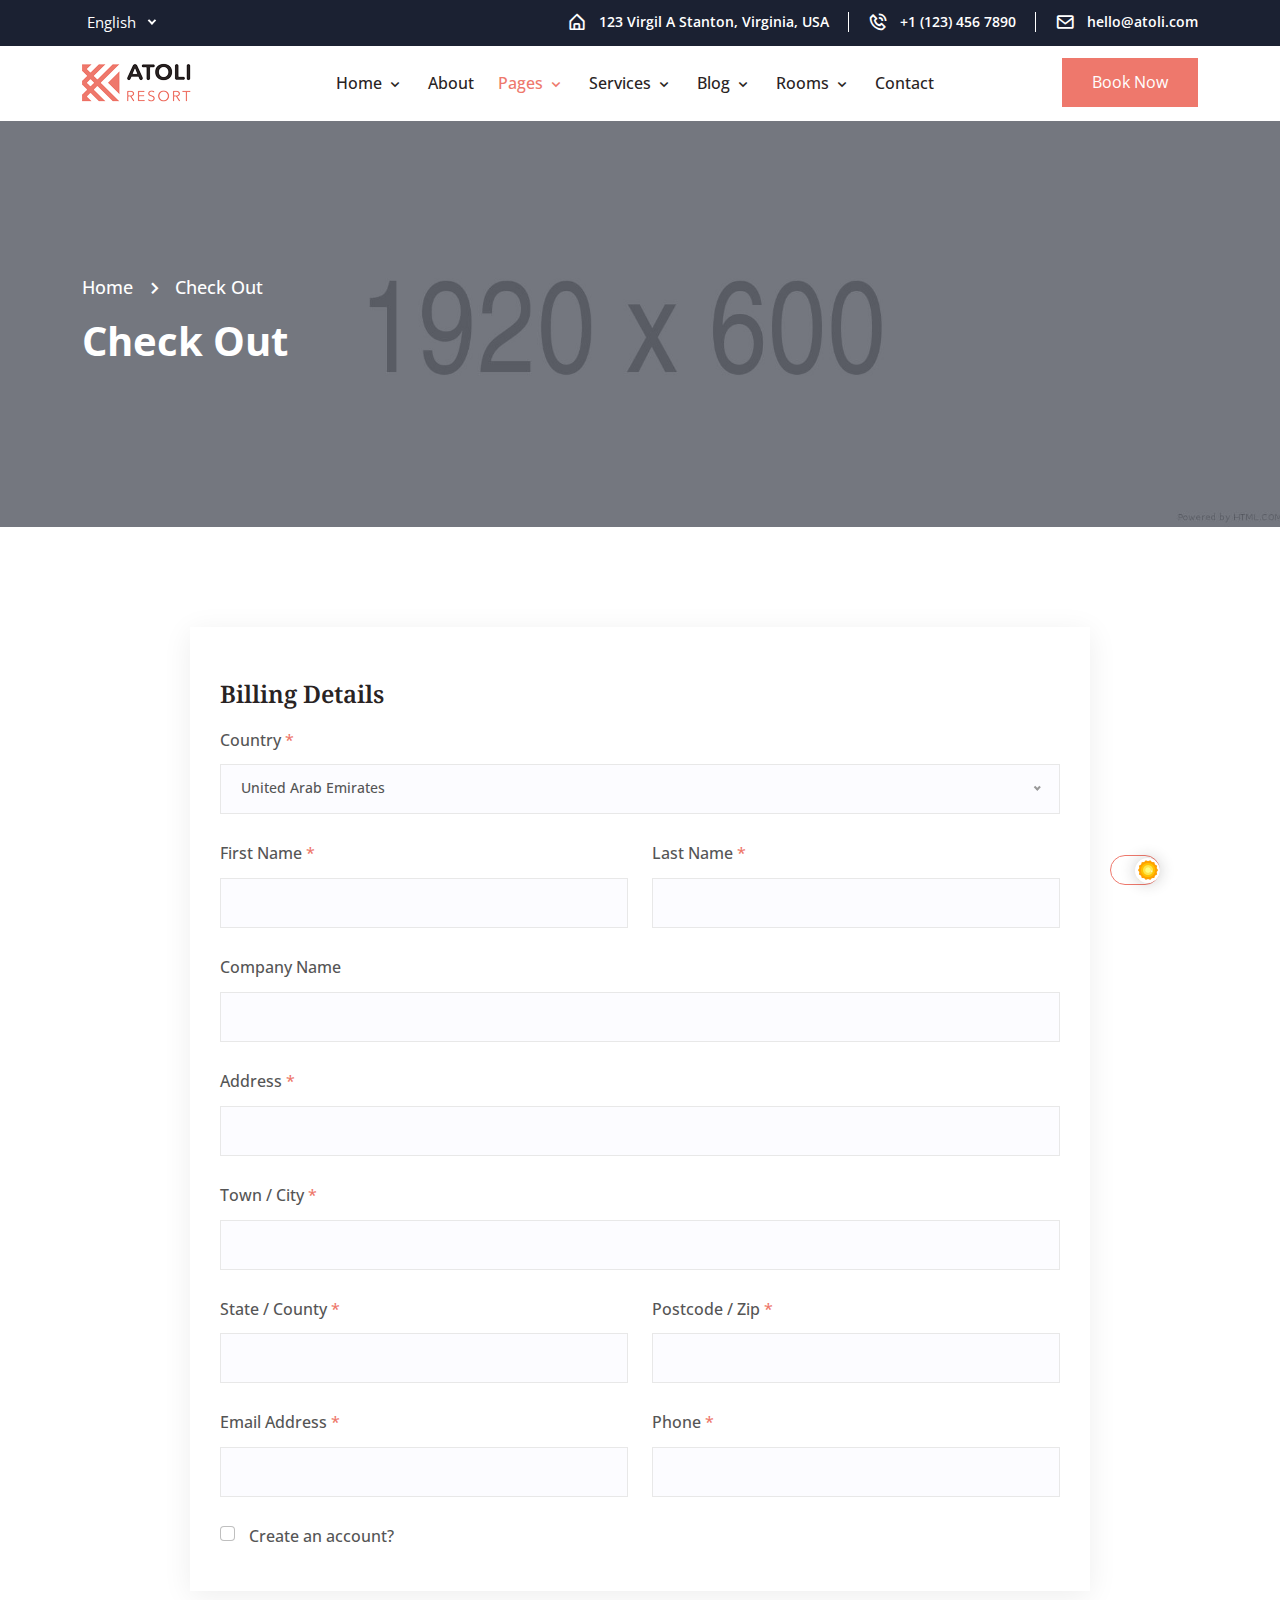
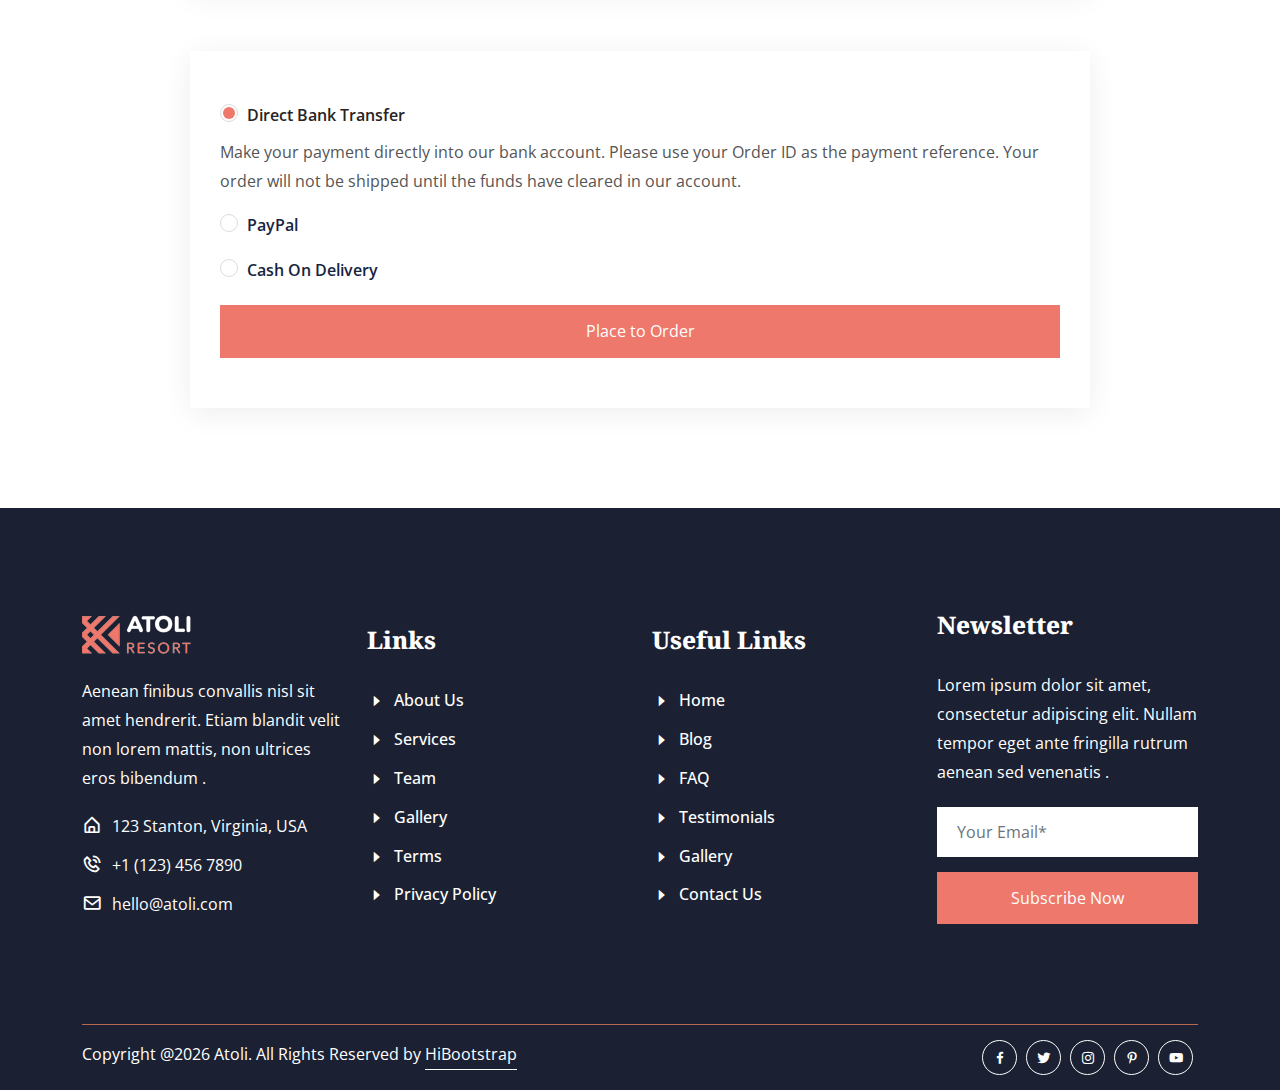
<file: checkout.html>
<!doctype html>
<html lang="zxx">
    <head>
        <!-- Required Meta Tags -->
        <meta charset="UTF-8">
        <meta name="viewport" content="width=device-width, initial-scale=1.0">

        <!-- Bootstrap CSS --> 
        <link rel="stylesheet" href="assets/css/bootstrap.min.css">
        <!-- Animate Min CSS -->
        <link rel="stylesheet" href="assets/css/animate.min.css">
        <!-- Flaticon CSS -->
        <link rel="stylesheet" href="assets/fonts/flaticon.css">
        <!-- Boxicons CSS -->
        <link rel="stylesheet" href="assets/css/boxicons.min.css">
        <!-- Magnific Popup CSS -->
        <link rel="stylesheet" href="assets/css/magnific-popup.css">
        <!-- Owl Carousel Min CSS --> 
        <link rel="stylesheet" href="assets/css/owl.carousel.min.css">
        <link rel="stylesheet" href="assets/css/owl.theme.default.min.css">
        <!-- Nice Select Min CSS --> 
        <link rel="stylesheet" href="assets/css/nice-select.min.css">
        <!-- Meanmenu CSS -->
        <link rel="stylesheet" href="assets/css/meanmenu.css">
        <!-- Jquery Ui CSS -->
        <link rel="stylesheet" href="assets/css/jquery-ui.css">
        <!-- Style CSS -->
        <link rel="stylesheet" href="assets/css/style.css">
        <!-- Responsive CSS -->
        <link rel="stylesheet" href="assets/css/responsive.css">
        <!-- Theme Dark CSS -->
        <link rel="stylesheet" href="assets/css/theme-dark.css">

        <!-- Favicon -->
        <link rel="icon" type="image/png" href="assets/img/favicon.png">

        <title>Atoli - Hotel & Resorts HTML Template</title>
    </head>
    <body>

        <!-- PreLoader Start -->
        <div class="preloader">
            <div class="d-table">
                <div class="d-table-cell">
                    <div class="sk-cube-area">
                        <div class="sk-cube1 sk-cube"></div>
                        <div class="sk-cube2 sk-cube"></div>
                        <div class="sk-cube4 sk-cube"></div>
                        <div class="sk-cube3 sk-cube"></div>
                    </div>
                </div>
            </div>
        </div>
        <!-- PreLoader End -->

        <!-- Top Header Start -->
        <header class="top-header top-header-bg">
            <div class="container">
                <div class="row align-items-center">
                    <div class="col-lg-3 col-md-2 pr-0">
                        <div class="language-list">
                            <select class="language-list-item">
                                <option>English</option>
                                <option>العربيّة</option>
                                <option>Deutsch</option>
                                <option>Português</option>
                                <option>简体中文</option>
                            </select>	
                        </div>
                    </div>

                    <div class="col-lg-9 col-md-10">
                        <div class="header-right">
                            <ul>
                                <li>
                                    <i class='bx bx-home-alt'></i>
                                    <a href="#">123 Virgil A Stanton, Virginia, USA</a>
                                </li>
                                <li>
                                    <i class='bx bx-phone-call'></i>
                                    <a href="tel:+1-(123)-456-7890">+1 (123) 456 7890</a>
                                </li>
                                <li>
                                    <i class='bx bx-envelope'></i>
                                    <a href="mailto:hello@atoli.com">hello@atoli.com</a>
                                </li>
                            </ul>
                        </div>
                    </div>
                </div>
            </div>
        </header>
        <!-- Top Header End -->

        <!-- Start Navbar Area -->
        <div class="navbar-area">
            <!-- Menu For Mobile Device -->
            <div class="mobile-nav">
                <a href="index.html" class="logo">
                    <img src="assets/img/logos/logo-3.png" class="logo-one" alt="Logo">
                            <img src="assets/img/logos/footer-logo3.png" class="logo-two" alt="Logo">
                </a>
            </div>

            <!-- Menu For Desktop Device -->
            <div class="main-nav nav-three">
                <div class="container">
                    <nav class="navbar navbar-expand-md navbar-light ">
                        <a class="navbar-brand" href="index.html">
                            <img src="assets/img/logos/logo-3.png" class="logo-one" alt="Logo">
                            <img src="assets/img/logos/footer-logo3.png" class="logo-two" alt="Logo">
                        </a>

                        <div class="collapse navbar-collapse mean-menu" id="navbarSupportedContent">
                            <ul class="navbar-nav m-auto">
                                <li class="nav-item">
                                    <a href="#" class="nav-link">
                                        Home 
                                        <i class='bx bx-chevron-down'></i>
                                    </a>
                                    <ul class="dropdown-menu">
                                        <li class="nav-item">
                                            <a href="index.html" class="nav-link">
                                                Home One  
                                            </a>
                                        </li>
                                        <li class="nav-item">
                                            <a href="index-2.html" class="nav-link">
                                                Home Two
                                            </a>
                                        </li>
                                        <li class="nav-item">
                                            <a href="index-3.html" class="nav-link">
                                                Home Three
                                            </a>
                                        </li>
                                    </ul>
                                </li>
                                <li class="nav-item">
                                    <a href="about.html" class="nav-link">
                                        About
                                    </a>
                                </li>
                                <li class="nav-item">
                                    <a href="#" class="nav-link active">
                                        Pages 
                                        <i class='bx bx-chevron-down'></i>
                                    </a>
                                    <ul class="dropdown-menu">
                                        <li class="nav-item">
                                            <a href="book.html" class="nav-link">
                                                Booking
                                            </a>
                                        </li>
                                        
                                        <li class="nav-item">
                                            <a href="team.html" class="nav-link">
                                                Team
                                            </a>
                                        </li>
                                        <li class="nav-item">
                                            <a href="faq.html" class="nav-link">
                                                FAQ
                                            </a>
                                        </li>

                                        <li class="nav-item">
                                            <a href="restaurant.html" class="nav-link">
                                                Restaurant
                                            </a>
                                        </li>

                                        <li class="nav-item">
                                            <a href="reservation.html" class="nav-link">
                                                Reservation
                                            </a>
                                        </li>

                                        <li class="nav-item">
                                            <a href="gallery.html" class="nav-link">
                                                Gallery
                                            </a>
                                        </li>

                                        <li class="nav-item">
                                            <a href="testimonials.html" class="nav-link">
                                                Testimonials
                                            </a>
                                        </li>

                                        <li class="nav-item">
                                            <a href="checkout.html" class="nav-link active">
                                                Check out
                                            </a>
                                        </li>
                                        
                                        <li class="nav-item">
                                            <a href="sign-in.html" class="nav-link">
                                                Sign In
                                            </a>
                                        </li>

                                        <li class="nav-item">
                                            <a href="sign-up.html" class="nav-link">
                                                Sign Up
                                            </a>
                                        </li>

                                        <li class="nav-item">
                                            <a href="terms-condition.html" class="nav-link">
                                                Terms & Conditions
                                            </a>
                                        </li>

                                        <li class="nav-item">
                                            <a href="privacy-policy.html" class="nav-link">
                                                Privacy Policy
                                            </a>
                                        </li>

                                        <li class="nav-item">
                                            <a href="404.html" class="nav-link">
                                                404 page
                                            </a>
                                        </li>
                                        
                                        <li class="nav-item">
                                            <a href="coming-soon.html" class="nav-link">
                                                Coming Soon
                                            </a>
                                        </li>
                                    </ul>
                                </li>

                                <li class="nav-item">
                                    <a href="#" class="nav-link">
                                        Services 
                                        <i class='bx bx-chevron-down'></i>
                                    </a>
                                    <ul class="dropdown-menu">
                                        <li class="nav-item">
                                            <a href="services-1.html" class="nav-link">
                                                Services Style One 
                                            </a>
                                        </li>
                                        <li class="nav-item">
                                            <a href="services-2.html" class="nav-link">
                                                Services Style Two 
                                            </a>
                                        </li>
                                        <li class="nav-item">
                                            <a href="service-details.html" class="nav-link">
                                                Service Details 
                                            </a>
                                        </li>
                                    </ul>
                                </li>

                                <li class="nav-item">
                                    <a href="#" class="nav-link">
                                        Blog
                                        <i class='bx bx-chevron-down'></i>
                                    </a>
                                    <ul class="dropdown-menu">
                                        <li class="nav-item">
                                            <a href="blog-1.html" class="nav-link">
                                                Blog Style One 
                                            </a>
                                        </li>
                                        <li class="nav-item">
                                            <a href="blog-2.html" class="nav-link">
                                                Blog Style Two 
                                            </a>
                                        </li>
                                        <li class="nav-item">
                                            <a href="blog-details.html" class="nav-link">
                                                Blog Details 
                                            </a>
                                        </li>
                                    </ul>
                                </li>

                                <li class="nav-item">
                                    <a href="#" class="nav-link">
                                        Rooms
                                        <i class='bx bx-chevron-down'></i>
                                    </a>
                                    <ul class="dropdown-menu">
                                        <li class="nav-item">
                                            <a href="room.html" class="nav-link">
                                                Rooms 
                                            </a>
                                        </li>
                                        <li class="nav-item">
                                            <a href="room-details.html" class="nav-link">
                                                Room Details 
                                            </a>
                                        </li>
                                    </ul>
                                </li>

                                <li class="nav-item">
                                    <a href="contact.html" class="nav-link">
                                        Contact
                                    </a>
                                </li>

                                <li class="nav-item-btn ">
                                    <a href="#" class="default-btn btn-bg-one border-radius-5">Book Now</a>
                                </li>
                            </ul>

                            <div class="nav-btn">
                                <a href="#" class="default-btn btn-bg-three">Book Now</a>
                            </div>
                        </div>
                    </nav>
                </div>
            </div>
        </div>
        <!-- End Navbar Area -->

        <!-- Inner Banner -->
        <div class="inner-banner inner-bg7">
            <div class="container">
                <div class="inner-title">
                    <ul>
                        <li>
                            <a href="index.html">Home</a>
                        </li>
                        <li><i class='bx bx-chevron-right'></i></li>
                        <li> Check Out</li>
                    </ul>
                    <h3> Check Out</h3>
                </div>
            </div>
        </div>
        <!-- Inner Banner End -->

        <!-- Checkout Area -->
		<section class="checkout-area pt-100 pb-70">
			<div class="container">
				<form>
					<div class="row">
						<div class="col-lg-12 col-md-12">
							<div class="billing-details">
								<h3 class="title">Billing Details</h3>

								<div class="row">
									<div class="col-lg-12 col-md-12">
										<div class="form-group">
											<label>Country <span class="required">*</span></label>
											<div class="select-box">
												<select class="form-control">
													<option value="5">United Arab Emirates</option>
													<option value="1">China</option>
													<option value="2">United Kingdom</option>
													<option value="0">Germany</option>
													<option value="3">France</option>
													<option value="4">Japan</option>
												</select>
											</div>
										</div>
									</div>

									<div class="col-lg-6 col-md-6">
										<div class="form-group">
											<label>First Name <span class="required">*</span></label>
											<input type="text" class="form-control">
										</div>
									</div>

									<div class="col-lg-6 col-md-6">
										<div class="form-group">
											<label>Last Name <span class="required">*</span></label>
											<input type="text" class="form-control">
										</div>
									</div>

									<div class="col-lg-12 col-md-12">
										<div class="form-group">
											<label>Company Name</label>
											<input type="text" class="form-control">
										</div>
									</div>

									<div class="col-lg-12 col-md-6">
										<div class="form-group">
											<label>Address <span class="required">*</span></label>
											<input type="text" class="form-control">
										</div>
									</div>

									<div class="col-lg-12 col-md-6">
										<div class="form-group">
											<label>Town / City <span class="required">*</span></label>
											<input type="text" class="form-control">
										</div>
									</div>

									<div class="col-lg-6 col-md-6">
										<div class="form-group">
											<label>State / County <span class="required">*</span></label>
											<input type="text" class="form-control">
										</div>
									</div>

									<div class="col-lg-6 col-md-6">
										<div class="form-group">
											<label>Postcode / Zip <span class="required">*</span></label>
											<input type="text" class="form-control">
										</div>
									</div>

									<div class="col-lg-6 col-md-6">
										<div class="form-group">
											<label>Email Address <span class="required">*</span></label>
											<input type="email" class="form-control">
										</div>
									</div>

									<div class="col-lg-6 col-md-6">
										<div class="form-group">
											<label>Phone <span class="required">*</span></label>
											<input type="text" class="form-control">
										</div>
									</div>

									<div class="col-lg-12 col-md-12">
										<div class="form-check">
											<input type="checkbox" class="form-check-input" id="create-an-account">
											<label class="form-check-label" for="create-an-account">Create an account?</label>
										</div>
									</div>
								</div>
							</div>
						</div>

						<div class="col-lg-12 col-md-12">
							<div class="payment-box">
                                <div class="payment-method">
                                    <p>
                                        <input type="radio" id="direct-bank-transfer" name="radio-group" checked>
                                        <label for="direct-bank-transfer">Direct Bank Transfer</label>
                                        Make your payment directly into our bank account. Please use your Order
                                        ID as the payment reference. Your order will not be shipped until the funds have cleared in our account.
                                    </p>
                                    <p>
                                        <input type="radio" id="paypal" name="radio-group">
                                        <label for="paypal">PayPal</label>
                                    </p>
                                    <p>
                                        <input type="radio" id="cash-on-delivery" name="radio-group">
                                        <label for="cash-on-delivery">Cash On Delivery</label>
                                    </p>
                                </div>

                                <a href="#" class="order-btn three">
                                    Place to Order
                                </a>
                            </div>
						</div>
					</div>
				</form>
			</div>
		</section>
		<!-- Checkout Area End -->

        <!-- Footer Area -->
        <footer class="footer-area footer-bg">
            <div class="container">
                <div class="footer-top pt-100 pb-70">
                    <div class="row align-items-center">
                        <div class="col-lg-3 col-md-6">
                            <div class="footer-widget">
                                <div class="footer-logo">
                                    <a href="index.html">
                                        <img src="assets/img/logos/footer-logo3.png" alt="Images">
                                    </a>
                                </div>
                                <p>
                                    Aenean finibus convallis nisl sit amet hendrerit. Etiam blandit velit non lorem mattis, non ultrices eros bibendum .
                                </p>
                                <ul class="footer-list-contact">
                                    <li>
                                        <i class='bx bx-home-alt'></i>
                                        <a href="#">123 Stanton, Virginia, USA</a>
                                    </li>
                                    <li>
                                        <i class='bx bx-phone-call'></i>
                                        <a href="tel:+1-(123)-456-7890">+1 (123) 456 7890</a>
                                    </li>
                                    <li>
                                        <i class='bx bx-envelope'></i>
                                        <a href="mailto:hello@atoli.com">hello@atoli.com</a>
                                    </li>
                                </ul>
                            </div>
                        </div>
    
                        <div class="col-lg-3 col-md-6">
                            <div class="footer-widget pl-5">
                                <h3>Links</h3>
                                <ul class="footer-list">
                                    <li>
                                        <a href="about.html" target="_blank">
                                            <i class='bx bx-caret-right'></i>
                                            About Us
                                        </a>
                                    </li> 
                                    <li>
                                        <a href="services-1.html" target="_blank">
                                            <i class='bx bx-caret-right'></i>
                                            Services
                                        </a>
                                    </li> 
                                    <li>
                                        <a href="team.html" target="_blank">
                                            <i class='bx bx-caret-right'></i>
                                            Team
                                        </a>
                                    </li> 
                                    <li>
                                        <a href="gallery.html" target="_blank">
                                            <i class='bx bx-caret-right'></i>
                                            Gallery
                                        </a>
                                    </li> 
                                    <li>
                                        <a href="terms-condition.html" target="_blank">
                                            <i class='bx bx-caret-right'></i>
                                            Terms 
                                        </a>
                                    </li> 
                                    <li>
                                        <a href="privacy-policy.html" target="_blank">
                                            <i class='bx bx-caret-right'></i>
                                            Privacy Policy
                                        </a>
                                    </li> 
                                </ul>
                            </div>
                        </div>
    
                        <div class="col-lg-3 col-md-6">
                            <div class="footer-widget">
                                <h3>Useful Links</h3>
                                <ul class="footer-list">
                                    <li>
                                        <a href="index.html" target="_blank">
                                            <i class='bx bx-caret-right'></i>
                                            Home
                                        </a>
                                    </li> 
                                    <li>
                                        <a href="blog-1.html" target="_blank">
                                            <i class='bx bx-caret-right'></i>
                                            Blog
                                        </a>
                                    </li> 
                                    <li>
                                        <a href="faq.html" target="_blank">
                                            <i class='bx bx-caret-right'></i>
                                            FAQ
                                        </a>
                                    </li> 
                                    <li>
                                        <a href="testimonials.html" target="_blank">
                                            <i class='bx bx-caret-right'></i>
                                            Testimonials
                                        </a>
                                    </li> 
                                    <li>
                                        <a href="gallery.html" target="_blank">
                                            <i class='bx bx-caret-right'></i>
                                            Gallery
                                        </a>
                                    </li> 
                                    <li>
                                        <a href="contact.html" target="_blank">
                                            <i class='bx bx-caret-right'></i>
                                            Contact Us
                                        </a>
                                    </li> 
                                </ul>
                            </div>
                        </div>
    
                        <div class="col-lg-3 col-md-6">
                            <div class="footer-widget">
                                <h3>Newsletter</h3>
                                <p>
                                    Lorem ipsum dolor sit amet, consectetur adipiscing elit. 
                                    Nullam tempor eget ante fringilla rutrum aenean sed venenatis .
                                </p>
                                <div class="footer-form">
                                    <form class="newsletter-form" data-toggle="validator" method="POST">
                                        <div class="row">
                                            <div class="col-lg-12">
                                                <div class="form-group">
                                                    <input type="email" class="form-control" placeholder="Your Email*" name="EMAIL" required autocomplete="off">
                                                </div>
                                            </div>
    
                                            <div class="col-lg-12 col-md-12">
                                                <button type="submit" class="default-btn btn-bg-three">
                                                    Subscribe Now
                                                </button>
                                                <div id="validator-newsletter" class="form-result"></div>
                                            </div>
                                        </div>
                                    </form>
                                </div>
                            </div>
                        </div>
                    </div>
                </div>

                <div class="copy-right-area">
                    <div class="row">
                        <div class="col-lg-8 col-md-8">
                            <div class="copy-right-text text-align1">
                                <p>
                                    Copyright @<script>document.write(new Date().getFullYear())</script> Atoli. All Rights Reserved by 
                                    <a href="https://hibootstrap.com/" target="_blank">HiBootstrap</a> 
                                </p>
                            </div>
                        </div>
    
                        <div class="col-lg-4 col-md-4">
                            <div class="social-icon text-align2">
                                <ul class="social-link">
                                    <li>
                                        <a href="#" target="_blank"><i class='bx bxl-facebook'></i></a>
                                    </li> 
                                    <li>
                                        <a href="#" target="_blank"><i class='bx bxl-twitter'></i></a>
                                    </li> 
                                    <li>
                                        <a href="#" target="_blank"><i class='bx bxl-instagram'></i></a>
                                    </li> 
                                    <li>
                                        <a href="#" target="_blank"><i class='bx bxl-pinterest-alt'></i></a>
                                    </li> 
                                    <li>
                                        <a href="#" target="_blank"><i class='bx bxl-youtube'></i></a>
                                    </li> 
                                </ul>
                            </div>
                        </div>
                    </div>
                </div>
            </div>
        </footer>
        <!-- Footer Area End -->


       <!-- Jquery Min JS -->
        <script src="assets/js/jquery.min.js"></script>
        <!-- Bootstrap Bundle Min JS -->
        <script src="assets/js/bootstrap.bundle.min.js"></script>
        <!-- Magnific Popup Min JS -->
        <script src="assets/js/jquery.magnific-popup.min.js"></script>
        <!-- Owl Carousel Min JS -->
        <script src="assets/js/owl.carousel.min.js"></script>
        <!-- Nice Select Min JS -->
        <script src="assets/js/jquery.nice-select.min.js"></script>
        <!-- Wow Min JS -->
        <script src="assets/js/wow.min.js"></script>
        <!-- Jquery Ui JS -->
        <script src="assets/js/jquery-ui.js"></script>
        <!-- Meanmenu JS -->
        <script src="assets/js/meanmenu.js"></script>
        <!-- Ajaxchimp Min JS -->
        <script src="assets/js/jquery.ajaxchimp.min.js"></script>
        <!-- Form Validator Min JS -->
        <script src="assets/js/form-validator.min.js"></script>
        <!-- Contact Form JS -->
        <script src="assets/js/contact-form-script.js"></script>
        <!-- Custom JS -->
        <script src="assets/js/custom.js"></script>
        
    </body>
</html>
</file>
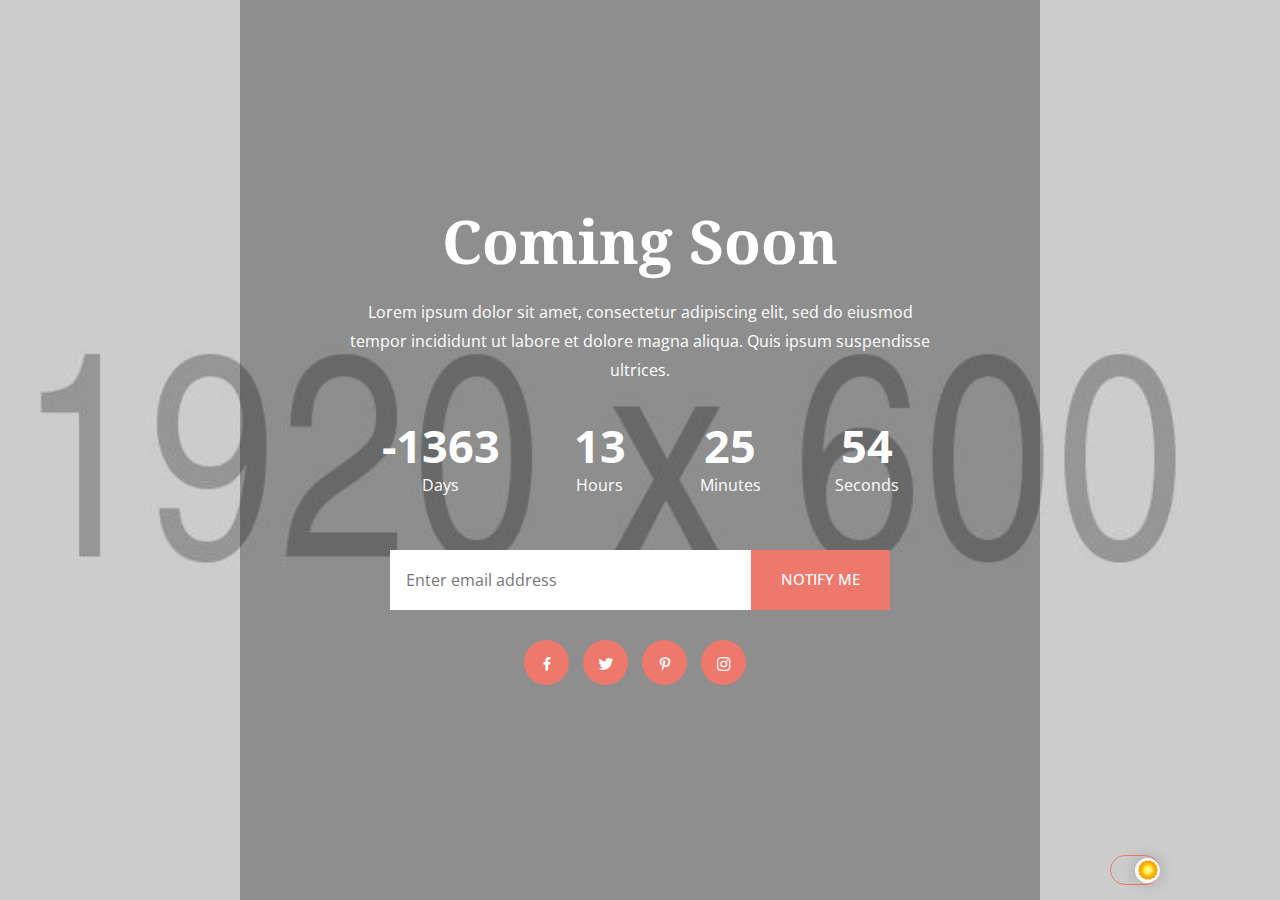
<file: coming-soon.html>
<!doctype html>
<html lang="zxx">
    <head>
        <!-- Required Meta Tags -->
        <meta charset="UTF-8">
        <meta name="viewport" content="width=device-width, initial-scale=1.0">

        <!-- Bootstrap CSS --> 
        <link rel="stylesheet" href="assets/css/bootstrap.min.css">
        <!-- Animate Min CSS -->
        <link rel="stylesheet" href="assets/css/animate.min.css">
        <!-- Flaticon CSS -->
        <link rel="stylesheet" href="assets/fonts/flaticon.css">
        <!-- Boxicons CSS -->
        <link rel="stylesheet" href="assets/css/boxicons.min.css">
        <!-- Magnific Popup CSS -->
        <link rel="stylesheet" href="assets/css/magnific-popup.css">
        <!-- Owl Carousel Min CSS --> 
        <link rel="stylesheet" href="assets/css/owl.carousel.min.css">
        <link rel="stylesheet" href="assets/css/owl.theme.default.min.css">
        <!-- Nice Select Min CSS --> 
        <link rel="stylesheet" href="assets/css/nice-select.min.css">
        <!-- Meanmenu CSS -->
        <link rel="stylesheet" href="assets/css/meanmenu.css">
        <!-- Jquery Ui CSS -->
        <link rel="stylesheet" href="assets/css/jquery-ui.css">
        <!-- Style CSS -->
        <link rel="stylesheet" href="assets/css/style.css">
        <!-- Responsive CSS -->
        <link rel="stylesheet" href="assets/css/responsive.css">
        <!-- Theme Dark CSS -->
        <link rel="stylesheet" href="assets/css/theme-dark.css">

        <!-- Favicon -->
        <link rel="icon" type="image/png" href="assets/img/favicon.png">

        <title>Atoli - Hotel & Resorts HTML Template</title>
    </head>
    <body>

        <!-- PreLoader Start -->
        <div class="preloader">
            <div class="d-table">
                <div class="d-table-cell">
                    <div class="sk-cube-area">
                        <div class="sk-cube1 sk-cube"></div>
                        <div class="sk-cube2 sk-cube"></div>
                        <div class="sk-cube4 sk-cube"></div>
                        <div class="sk-cube3 sk-cube"></div>
                    </div>
                </div>
            </div>
        </div>
        <!-- PreLoader End -->

        <!-- Start Coming Soon Area -->
        <div class="coming-soon-area">
			<div class="d-table">
				<div class="d-table-cell">
					<div class="container">
						<div class="coming-soon-content">
							<h1>Coming Soon</h1>
							<p>Lorem ipsum dolor sit amet, consectetur adipiscing elit, sed do eiusmod tempor incididunt ut labore et dolore magna aliqua. Quis ipsum suspendisse ultrices.</p>

							<div id="timer">
								<div id="days"></div>
								<div id="hours"></div>
								<div id="minutes"></div>
								<div id="seconds"></div>
							</div>
							
							<form class="newsletter-form" data-toggle="validator">
								<input type="email" class="input-newsletter" placeholder="Enter email address" name="EMAIL" required autocomplete="off">
			
								<button type="submit" class="default-btn btn-bg-three">
									Notify Me
								</button>
								<div id="validator-newsletter" class="form-result"></div>
							</form> 

							<ul class="header-content-right">
								<li>
									<a href="#">
										<i class="bx bxl-facebook"></i>
									</a>
								</li>
								<li>
									<a href="#">
										<i class="bx bxl-twitter"></i>
									</a>
								</li>
								<li>
									<a href="#">
										<i class="bx bxl-pinterest-alt"></i>
									</a>
								</li>
								<li>
									<a href="#">
										<i class="bx bxl-instagram"></i>
									</a>
								</li>
							</ul>
						</div>
					</div>
				</div>
			</div>
		</div>
        <!-- End Coming Soon Area -->

       <!-- Jquery Min JS -->
        <script src="assets/js/jquery.min.js"></script>
        <!-- Bootstrap Bundle Min JS -->
        <script src="assets/js/bootstrap.bundle.min.js"></script>
        <!-- Magnific Popup Min JS -->
        <script src="assets/js/jquery.magnific-popup.min.js"></script>
        <!-- Owl Carousel Min JS -->
        <script src="assets/js/owl.carousel.min.js"></script>
        <!-- Nice Select Min JS -->
        <script src="assets/js/jquery.nice-select.min.js"></script>
        <!-- Wow Min JS -->
        <script src="assets/js/wow.min.js"></script>
        <!-- Jquery Ui JS -->
        <script src="assets/js/jquery-ui.js"></script>
        <!-- Meanmenu JS -->
        <script src="assets/js/meanmenu.js"></script>
        <!-- Ajaxchimp Min JS -->
        <script src="assets/js/jquery.ajaxchimp.min.js"></script>
        <!-- Form Validator Min JS -->
        <script src="assets/js/form-validator.min.js"></script>
        <!-- Contact Form JS -->
        <script src="assets/js/contact-form-script.js"></script>
        <!-- Custom JS -->
        <script src="assets/js/custom.js"></script>
        
    </body>
</html>
</file>
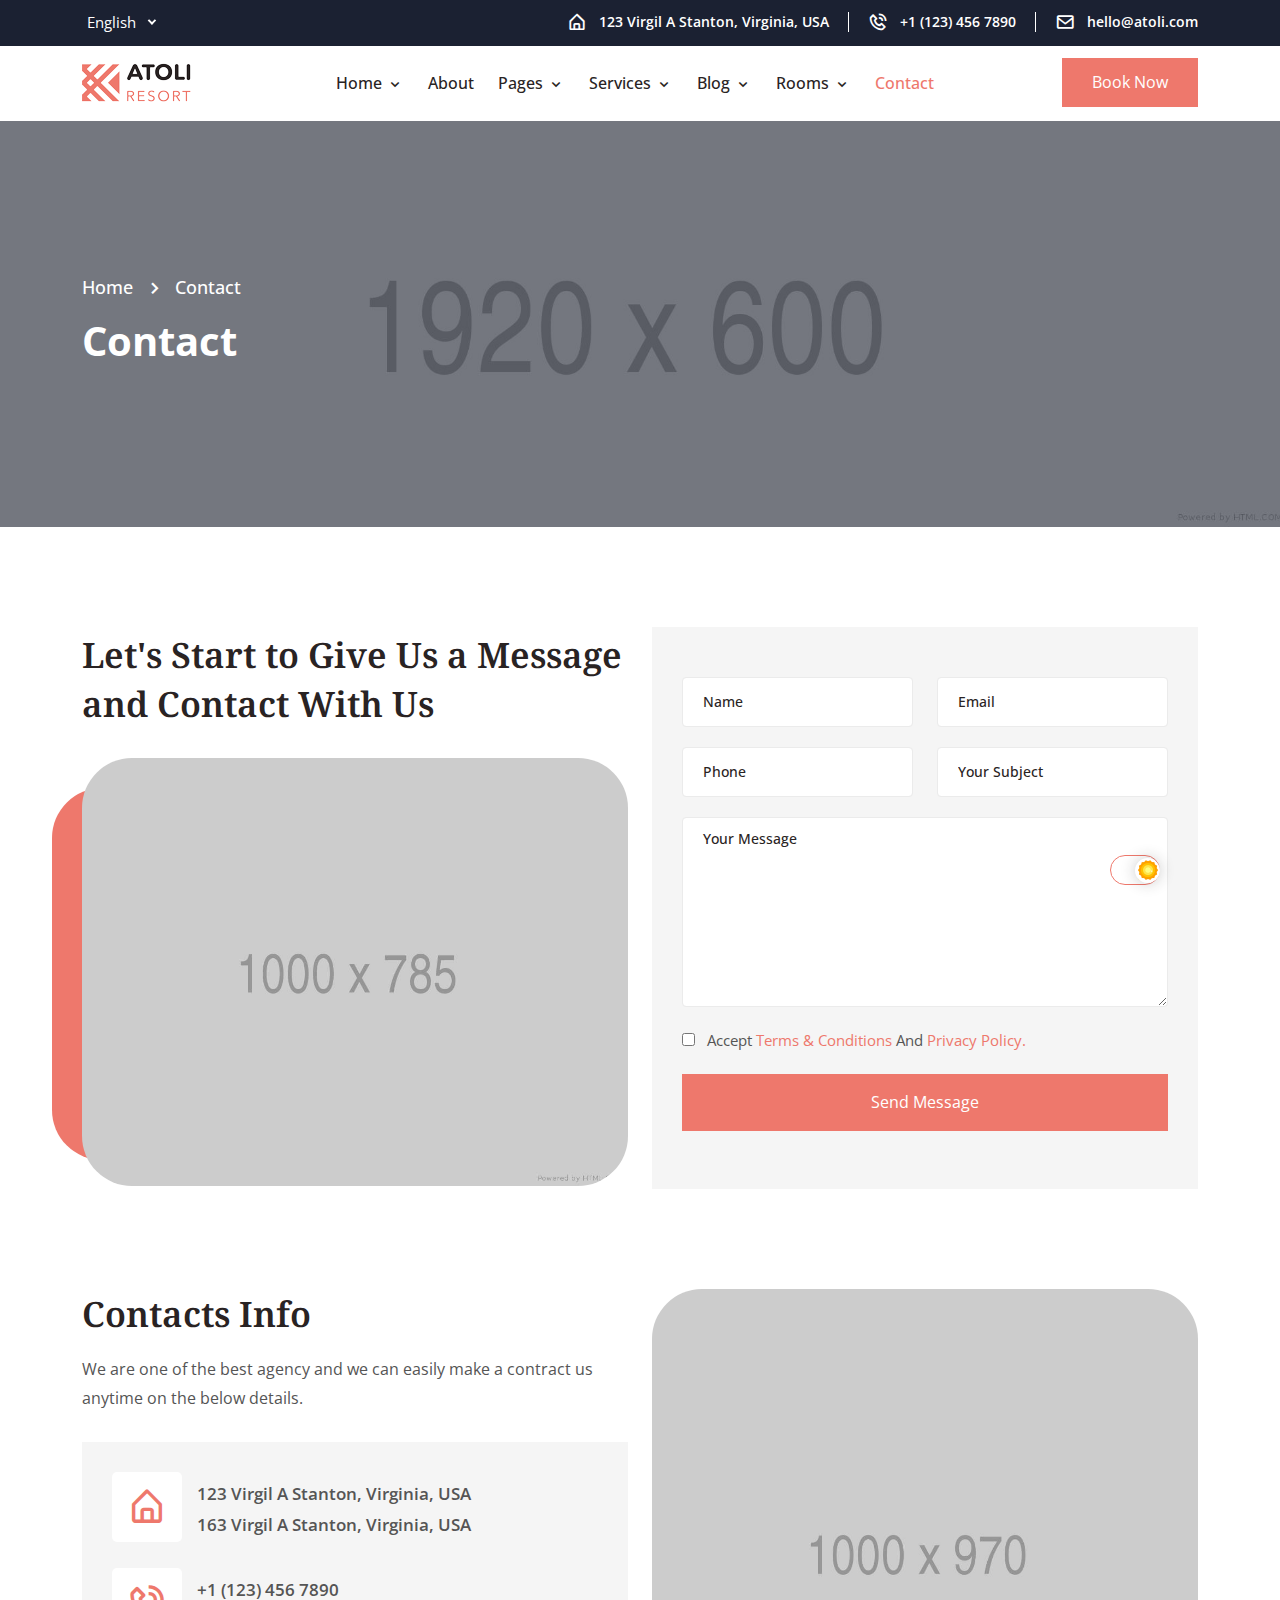
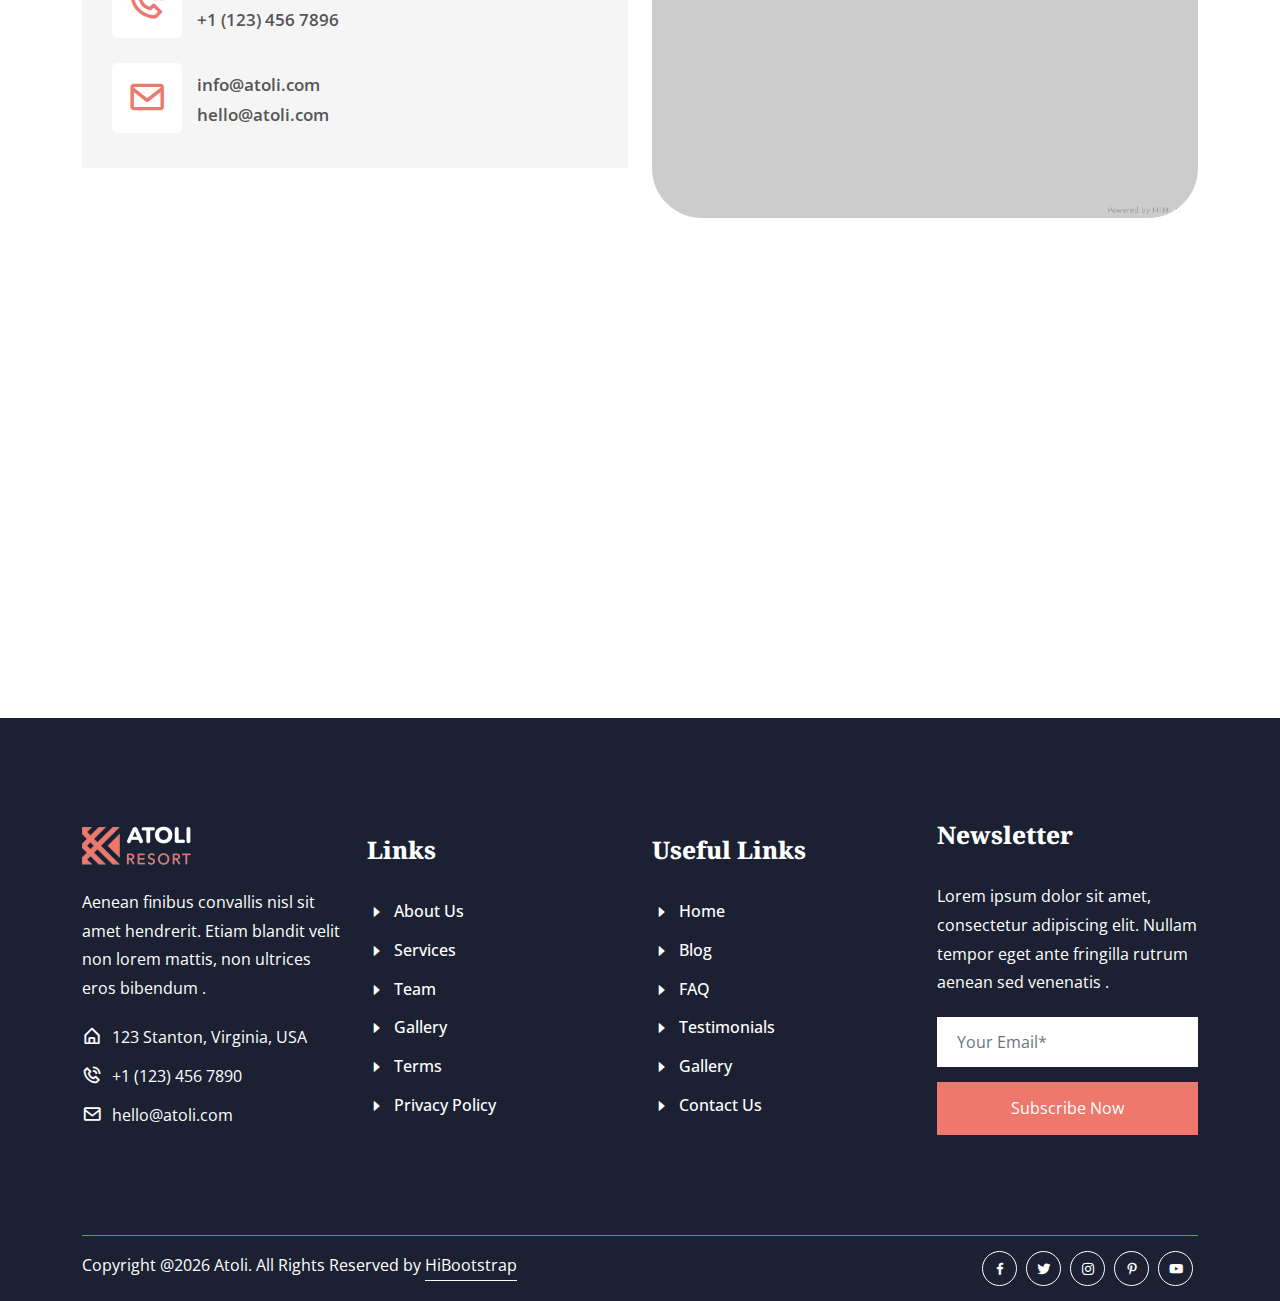
<file: contact.html>
<!doctype html>
<html lang="zxx">
    <head>
        <!-- Required Meta Tags -->
        <meta charset="UTF-8">
        <meta name="viewport" content="width=device-width, initial-scale=1.0">

        <!-- Bootstrap CSS --> 
        <link rel="stylesheet" href="assets/css/bootstrap.min.css">
        <!-- Animate Min CSS -->
        <link rel="stylesheet" href="assets/css/animate.min.css">
        <!-- Flaticon CSS -->
        <link rel="stylesheet" href="assets/fonts/flaticon.css">
        <!-- Boxicons CSS -->
        <link rel="stylesheet" href="assets/css/boxicons.min.css">
        <!-- Magnific Popup CSS -->
        <link rel="stylesheet" href="assets/css/magnific-popup.css">
        <!-- Owl Carousel Min CSS --> 
        <link rel="stylesheet" href="assets/css/owl.carousel.min.css">
        <link rel="stylesheet" href="assets/css/owl.theme.default.min.css">
        <!-- Nice Select Min CSS --> 
        <link rel="stylesheet" href="assets/css/nice-select.min.css">
        <!-- Meanmenu CSS -->
        <link rel="stylesheet" href="assets/css/meanmenu.css">
        <!-- Jquery Ui CSS -->
        <link rel="stylesheet" href="assets/css/jquery-ui.css">
        <!-- Style CSS -->
        <link rel="stylesheet" href="assets/css/style.css">
        <!-- Responsive CSS -->
        <link rel="stylesheet" href="assets/css/responsive.css">
        <!-- Theme Dark CSS -->
        <link rel="stylesheet" href="assets/css/theme-dark.css">

        <!-- Favicon -->
        <link rel="icon" type="image/png" href="assets/img/favicon.png">

        <title>Atoli - Hotel & Resorts HTML Template</title>
    </head>
    <body>

        <!-- PreLoader Start -->
        <div class="preloader">
            <div class="d-table">
                <div class="d-table-cell">
                    <div class="sk-cube-area">
                        <div class="sk-cube1 sk-cube"></div>
                        <div class="sk-cube2 sk-cube"></div>
                        <div class="sk-cube4 sk-cube"></div>
                        <div class="sk-cube3 sk-cube"></div>
                    </div>
                </div>
            </div>
        </div>
        <!-- PreLoader End -->

        <!-- Top Header Start -->
        <header class="top-header top-header-bg">
            <div class="container">
                <div class="row align-items-center">
                    <div class="col-lg-3 col-md-2 pr-0">
                        <div class="language-list">
                            <select class="language-list-item">
                                <option>English</option>
                                <option>العربيّة</option>
                                <option>Deutsch</option>
                                <option>Português</option>
                                <option>简体中文</option>
                            </select>	
                        </div>
                    </div>

                    <div class="col-lg-9 col-md-10">
                        <div class="header-right">
                            <ul>
                                <li>
                                    <i class='bx bx-home-alt'></i>
                                    <a href="#">123 Virgil A Stanton, Virginia, USA</a>
                                </li>
                                <li>
                                    <i class='bx bx-phone-call'></i>
                                    <a href="tel:+1-(123)-456-7890">+1 (123) 456 7890</a>
                                </li>
                                <li>
                                    <i class='bx bx-envelope'></i>
                                    <a href="mailto:hello@atoli.com">hello@atoli.com</a>
                                </li>
                            </ul>
                        </div>
                    </div>
                </div>
            </div>
        </header>
        <!-- Top Header End -->

        <!-- Start Navbar Area -->
        <div class="navbar-area">
            <!-- Menu For Mobile Device -->
            <div class="mobile-nav">
                <a href="index.html" class="logo">
                    <img src="assets/img/logos/logo-3.png" class="logo-one" alt="Logo">
                            <img src="assets/img/logos/footer-logo3.png" class="logo-two" alt="Logo">
                </a>
            </div>

            <!-- Menu For Desktop Device -->
            <div class="main-nav nav-three">
                <div class="container">
                    <nav class="navbar navbar-expand-md navbar-light ">
                        <a class="navbar-brand" href="index.html">
                            <img src="assets/img/logos/logo-3.png" class="logo-one" alt="Logo">
                            <img src="assets/img/logos/footer-logo3.png" class="logo-two" alt="Logo">
                        </a>

                        <div class="collapse navbar-collapse mean-menu" id="navbarSupportedContent">
                            <ul class="navbar-nav m-auto">
                                <li class="nav-item">
                                    <a href="#" class="nav-link">
                                        Home 
                                        <i class='bx bx-chevron-down'></i>
                                    </a>
                                    <ul class="dropdown-menu">
                                        <li class="nav-item">
                                            <a href="index.html" class="nav-link">
                                                Home One  
                                            </a>
                                        </li>
                                        <li class="nav-item">
                                            <a href="index-2.html" class="nav-link">
                                                Home Two
                                            </a>
                                        </li>
                                        <li class="nav-item">
                                            <a href="index-3.html" class="nav-link">
                                                Home Three
                                            </a>
                                        </li>
                                    </ul>
                                </li>
                                <li class="nav-item">
                                    <a href="about.html" class="nav-link">
                                        About
                                    </a>
                                </li>
                                <li class="nav-item">
                                    <a href="#" class="nav-link">
                                        Pages 
                                        <i class='bx bx-chevron-down'></i>
                                    </a>
                                    <ul class="dropdown-menu">
                                        <li class="nav-item">
                                            <a href="book.html" class="nav-link">
                                                Booking
                                            </a>
                                        </li>
                                        
                                        <li class="nav-item">
                                            <a href="team.html" class="nav-link">
                                                Team
                                            </a>
                                        </li>
                                        <li class="nav-item">
                                            <a href="faq.html" class="nav-link">
                                                FAQ
                                            </a>
                                        </li>

                                        <li class="nav-item">
                                            <a href="restaurant.html" class="nav-link">
                                                Restaurant
                                            </a>
                                        </li>

                                        <li class="nav-item">
                                            <a href="reservation.html" class="nav-link">
                                                Reservation
                                            </a>
                                        </li>

                                        <li class="nav-item">
                                            <a href="gallery.html" class="nav-link">
                                                Gallery
                                            </a>
                                        </li>

                                        <li class="nav-item">
                                            <a href="testimonials.html" class="nav-link">
                                                Testimonials
                                            </a>
                                        </li>

                                        <li class="nav-item">
                                            <a href="checkout.html" class="nav-link">
                                                Check out
                                            </a>
                                        </li>
                                        
                                        <li class="nav-item">
                                            <a href="sign-in.html" class="nav-link">
                                                Sign In
                                            </a>
                                        </li>

                                        <li class="nav-item">
                                            <a href="sign-up.html" class="nav-link">
                                                Sign Up
                                            </a>
                                        </li>

                                        <li class="nav-item">
                                            <a href="terms-condition.html" class="nav-link">
                                                Terms & Conditions
                                            </a>
                                        </li>

                                        <li class="nav-item">
                                            <a href="privacy-policy.html" class="nav-link">
                                                Privacy Policy
                                            </a>
                                        </li>

                                        <li class="nav-item">
                                            <a href="404.html" class="nav-link">
                                                404 page
                                            </a>
                                        </li>
                                        
                                        <li class="nav-item">
                                            <a href="coming-soon.html" class="nav-link">
                                                Coming Soon
                                            </a>
                                        </li>
                                    </ul>
                                </li>

                                <li class="nav-item">
                                    <a href="#" class="nav-link">
                                        Services 
                                        <i class='bx bx-chevron-down'></i>
                                    </a>
                                    <ul class="dropdown-menu">
                                        <li class="nav-item">
                                            <a href="services-1.html" class="nav-link">
                                                Services Style One 
                                            </a>
                                        </li>
                                        <li class="nav-item">
                                            <a href="services-2.html" class="nav-link">
                                                Services Style Two 
                                            </a>
                                        </li>
                                        <li class="nav-item">
                                            <a href="service-details.html" class="nav-link">
                                                Service Details 
                                            </a>
                                        </li>
                                    </ul>
                                </li>

                                <li class="nav-item">
                                    <a href="#" class="nav-link">
                                        Blog
                                        <i class='bx bx-chevron-down'></i>
                                    </a>
                                    <ul class="dropdown-menu">
                                        <li class="nav-item">
                                            <a href="blog-1.html" class="nav-link">
                                                Blog Style One 
                                            </a>
                                        </li>
                                        <li class="nav-item">
                                            <a href="blog-2.html" class="nav-link">
                                                Blog Style Two 
                                            </a>
                                        </li>
                                        <li class="nav-item">
                                            <a href="blog-details.html" class="nav-link">
                                                Blog Details 
                                            </a>
                                        </li>
                                    </ul>
                                </li>

                                <li class="nav-item">
                                    <a href="#" class="nav-link">
                                        Rooms
                                        <i class='bx bx-chevron-down'></i>
                                    </a>
                                    <ul class="dropdown-menu">
                                        <li class="nav-item">
                                            <a href="room.html" class="nav-link">
                                                Rooms 
                                            </a>
                                        </li>
                                        <li class="nav-item">
                                            <a href="room-details.html" class="nav-link">
                                                Room Details 
                                            </a>
                                        </li>
                                    </ul>
                                </li>

                                <li class="nav-item">
                                    <a href="contact.html" class="nav-link active">
                                        Contact
                                    </a>
                                </li>

                                <li class="nav-item-btn ">
                                    <a href="#" class="default-btn btn-bg-one border-radius-5">Book Now</a>
                                </li>
                            </ul>

                            <div class="nav-btn">
                                <a href="#" class="default-btn btn-bg-three">Book Now</a>
                            </div>
                        </div>
                    </nav>
                </div>
            </div>
        </div>
        <!-- End Navbar Area -->

        <!-- Inner Banner -->
        <div class="inner-banner inner-bg2">
            <div class="container">
                <div class="inner-title">
                    <ul>
                        <li>
                            <a href="index.html">Home</a>
                        </li>
                        <li><i class='bx bx-chevron-right'></i></li>
                        <li>Contact</li>
                    </ul>
                    <h3>Contact</h3>
                </div>
            </div>
        </div>
        <!-- Inner Banner End -->

        <!-- Contact Area -->
        <div class="contact-area pt-100 pb-70">
            <div class="container">
                <div class="row align-items-center">
                    <div class="col-lg-6">
                        <div class="contact-content">
                            <div class="section-title">
                                <h2>Let's Start to Give Us a Message and Contact With Us</h2>
                            </div>
                            <div class="contact-img">
                                <img src="assets/img/contact/contact-img1.jpg" alt="Images">
                            </div>
                        </div>
                    </div>

                    <div class="col-lg-6">
                        <div class="contact-form">
                            <form id="contactForm">
                                <div class="row">
                                    <div class="col-lg-6 col-sm-6">
                                        <div class="form-group">
                                            <input type="text" name="name" id="name" class="form-control" required data-error="Please enter your name" placeholder="Name">
                                            <div class="help-block with-errors"></div>
                                        </div>
                                    </div>
    
                                    <div class="col-lg-6 col-sm-6">
                                        <div class="form-group">
                                            <input type="email" name="email" id="email" class="form-control" required data-error="Please enter your email" placeholder="Email">
                                            <div class="help-block with-errors"></div>
                                        </div>
                                    </div>
    
                                    <div class="col-lg-6 col-sm-6">
                                        <div class="form-group">
                                            <input type="text" name="phone_number" id="phone_number" required data-error="Please enter your number" class="form-control" placeholder="Phone">
                                            <div class="help-block with-errors"></div>
                                        </div>
                                    </div>
    
                                    <div class="col-lg-6 col-sm-6">
                                        <div class="form-group">
                                            <input type="text" name="msg_subject" id="msg_subject" class="form-control" required data-error="Please enter your subject" placeholder="Your Subject">
                                            <div class="help-block with-errors"></div>
                                        </div>
                                    </div>
    
                                    <div class="col-lg-12 col-md-12">
                                        <div class="form-group">
                                            <textarea name="message" class="form-control" id="message" cols="30" rows="8" required data-error="Write your message" placeholder="Your Message"></textarea>
                                            <div class="help-block with-errors"></div>
                                        </div>
                                    </div>

                                    <div class="col-lg-12 col-md-12">
                                        <div class="form-group checkbox-option">
                                            <input type="checkbox" id="chb2">
                                            <p>
                                                Accept <a href="terms-condition.html">Terms & Conditions</a> And <a href="privacy-policy.html">Privacy Policy.</a>
                                            </p>
                                        </div>
                                    </div>
    
                                    <div class="col-lg-12 col-md-12">
                                        <button type="submit" class="default-btn btn-bg-three">
                                            Send Message
                                        </button>
                                        <div id="msgSubmit" class="h3 text-center hidden"></div>
                                        <div class="clearfix"></div>
                                    </div>
                                </div>
                            </form>
                        </div>
                    </div>
                </div>
            </div>
        </div>
        <!-- Contact Area End -->

        <!-- contact Another -->
        <div class="contact-another pb-70">
            <div class="container">
                <div class="row">
                    <div class="col-lg-6">
                        <div class="contact-another-content">
                            <div class="section-title">
                                <h2>Contacts Info</h2>
                                <p>
                                    We are one of the best agency and we can easily make a contract
                                    us anytime on the below details.
                                </p>
                            </div>

                            <div class="contact-item">
                                <ul>
                                    <li>
                                        <i class='bx bx-home-alt'></i>
                                        <div class="content">
                                            <span>123 Virgil A Stanton, Virginia, USA</span>
                                            <span>163 Virgil A Stanton, Virginia, USA</span>
                                        </div>
                                    </li>
                                    <li>
                                        <i class='bx bx-phone-call'></i>
                                        <div class="content">
                                            <span><a href="tel:+1(123)4567890">+1 (123) 456 7890</a></span>
                                            <span><a href="tel:+1(123)4567896">+1 (123) 456 7896</a></span>
                                        </div>
                                    </li>
                                    <li>
                                        <i class='bx bx-envelope'></i>
                                        <div class="content">
                                            <span><a href="info@atoli.com">info@atoli.com</a></span>
                                            <span><a href="hello@atoli.com">hello@atoli.com</a></span>
                                        </div>
                                    </li>
                                </ul>
                            </div>
                        </div>
                    </div>


                    <div class="col-lg-6">
                        <div class="contact-another-img">
                            <img src="assets/img/contact/contact-img2.jpg" alt="Images">
                        </div>
                    </div>
                </div>
            </div>
        </div>
        <!-- contact Another End -->

        <!-- Map Area -->
        <div class="map-area">
            <div class="container-fluid m-0 p-0">
                <iframe src="https://www.google.com/maps/embed?pb=!1m18!1m12!1m3!1d50194.82376159623!2d-79.09792989247224!3d38.159337740034566!2m3!1f0!2f0!3f0!3m2!1i1024!2i768!4f13.1!3m3!1m2!1s0x89b4a08eb8621697%3A0xe5d6e4710a09b66e!2zU3RhdW50b24sIOCmreCmvuCmsOCnjeCmnOCmv-CmqOCmv-Cmr-CmvOCmviAyNDQwMSwg4Kau4Ka-4Kaw4KeN4KaV4Ka_4KaoIOCmr-CngeCmleCnjeCmpOCmsOCmvuCmt-CnjeCmn-CnjeCmsA!5e0!3m2!1sbn!2sbd!4v1604126938221!5m2!1sbn!2sbd"></iframe>
            </div>
        </div>
        <!-- Map Area End -->

        <!-- Footer Area -->
        <footer class="footer-area footer-bg">
            <div class="container">
                <div class="footer-top pt-100 pb-70">
                    <div class="row align-items-center">
                        <div class="col-lg-3 col-md-6">
                            <div class="footer-widget">
                                <div class="footer-logo">
                                    <a href="index.html">
                                        <img src="assets/img/logos/footer-logo3.png" alt="Images">
                                    </a>
                                </div>
                                <p>
                                    Aenean finibus convallis nisl sit amet hendrerit. Etiam blandit velit non lorem mattis, non ultrices eros bibendum .
                                </p>
                                <ul class="footer-list-contact">
                                    <li>
                                        <i class='bx bx-home-alt'></i>
                                        <a href="#">123 Stanton, Virginia, USA</a>
                                    </li>
                                    <li>
                                        <i class='bx bx-phone-call'></i>
                                        <a href="tel:+1-(123)-456-7890">+1 (123) 456 7890</a>
                                    </li>
                                    <li>
                                        <i class='bx bx-envelope'></i>
                                        <a href="mailto:hello@atoli.com">hello@atoli.com</a>
                                    </li>
                                </ul>
                            </div>
                        </div>
    
                        <div class="col-lg-3 col-md-6">
                            <div class="footer-widget pl-5">
                                <h3>Links</h3>
                                <ul class="footer-list">
                                    <li>
                                        <a href="about.html" target="_blank">
                                            <i class='bx bx-caret-right'></i>
                                            About Us
                                        </a>
                                    </li> 
                                    <li>
                                        <a href="services-1.html" target="_blank">
                                            <i class='bx bx-caret-right'></i>
                                            Services
                                        </a>
                                    </li> 
                                    <li>
                                        <a href="team.html" target="_blank">
                                            <i class='bx bx-caret-right'></i>
                                            Team
                                        </a>
                                    </li> 
                                    <li>
                                        <a href="gallery.html" target="_blank">
                                            <i class='bx bx-caret-right'></i>
                                            Gallery
                                        </a>
                                    </li> 
                                    <li>
                                        <a href="terms-condition.html" target="_blank">
                                            <i class='bx bx-caret-right'></i>
                                            Terms 
                                        </a>
                                    </li> 
                                    <li>
                                        <a href="privacy-policy.html" target="_blank">
                                            <i class='bx bx-caret-right'></i>
                                            Privacy Policy
                                        </a>
                                    </li> 
                                </ul>
                            </div>
                        </div>
    
                        <div class="col-lg-3 col-md-6">
                            <div class="footer-widget">
                                <h3>Useful Links</h3>
                                <ul class="footer-list">
                                    <li>
                                        <a href="index.html" target="_blank">
                                            <i class='bx bx-caret-right'></i>
                                            Home
                                        </a>
                                    </li> 
                                    <li>
                                        <a href="blog-1.html" target="_blank">
                                            <i class='bx bx-caret-right'></i>
                                            Blog
                                        </a>
                                    </li> 
                                    <li>
                                        <a href="faq.html" target="_blank">
                                            <i class='bx bx-caret-right'></i>
                                            FAQ
                                        </a>
                                    </li> 
                                    <li>
                                        <a href="testimonials.html" target="_blank">
                                            <i class='bx bx-caret-right'></i>
                                            Testimonials
                                        </a>
                                    </li> 
                                    <li>
                                        <a href="gallery.html" target="_blank">
                                            <i class='bx bx-caret-right'></i>
                                            Gallery
                                        </a>
                                    </li> 
                                    <li>
                                        <a href="contact.html" target="_blank">
                                            <i class='bx bx-caret-right'></i>
                                            Contact Us
                                        </a>
                                    </li> 
                                </ul>
                            </div>
                        </div>
    
                        <div class="col-lg-3 col-md-6">
                            <div class="footer-widget">
                                <h3>Newsletter</h3>
                                <p>
                                    Lorem ipsum dolor sit amet, consectetur adipiscing elit. 
                                    Nullam tempor eget ante fringilla rutrum aenean sed venenatis .
                                </p>
                                <div class="footer-form">
                                    <form class="newsletter-form" data-toggle="validator" method="POST">
                                        <div class="row">
                                            <div class="col-lg-12">
                                                <div class="form-group">
                                                    <input type="email" class="form-control" placeholder="Your Email*" name="EMAIL" required autocomplete="off">
                                                </div>
                                            </div>
    
                                            <div class="col-lg-12 col-md-12">
                                                <button type="submit" class="default-btn btn-bg-three">
                                                    Subscribe Now
                                                </button>
                                                <div id="validator-newsletter" class="form-result"></div>
                                            </div>
                                        </div>
                                    </form>
                                </div>
                            </div>
                        </div>
                    </div>
                </div>

                <div class="copy-right-area">
                    <div class="row">
                        <div class="col-lg-8 col-md-8">
                            <div class="copy-right-text text-align1">
                                <p>
                                    Copyright @<script>document.write(new Date().getFullYear())</script> Atoli. All Rights Reserved by 
                                    <a href="https://hibootstrap.com/" target="_blank">HiBootstrap</a> 
                                </p>
                            </div>
                        </div>
    
                        <div class="col-lg-4 col-md-4">
                            <div class="social-icon text-align2">
                                <ul class="social-link">
                                    <li>
                                        <a href="#" target="_blank"><i class='bx bxl-facebook'></i></a>
                                    </li> 
                                    <li>
                                        <a href="#" target="_blank"><i class='bx bxl-twitter'></i></a>
                                    </li> 
                                    <li>
                                        <a href="#" target="_blank"><i class='bx bxl-instagram'></i></a>
                                    </li> 
                                    <li>
                                        <a href="#" target="_blank"><i class='bx bxl-pinterest-alt'></i></a>
                                    </li> 
                                    <li>
                                        <a href="#" target="_blank"><i class='bx bxl-youtube'></i></a>
                                    </li> 
                                </ul>
                            </div>
                        </div>
                    </div>
                </div>
            </div>
        </footer>
        <!-- Footer Area End -->


       <!-- Jquery Min JS -->
        <script src="assets/js/jquery.min.js"></script>
        <!-- Bootstrap Bundle Min JS -->
        <script src="assets/js/bootstrap.bundle.min.js"></script>
        <!-- Magnific Popup Min JS -->
        <script src="assets/js/jquery.magnific-popup.min.js"></script>
        <!-- Owl Carousel Min JS -->
        <script src="assets/js/owl.carousel.min.js"></script>
        <!-- Nice Select Min JS -->
        <script src="assets/js/jquery.nice-select.min.js"></script>
        <!-- Wow Min JS -->
        <script src="assets/js/wow.min.js"></script>
        <!-- Jquery Ui JS -->
        <script src="assets/js/jquery-ui.js"></script>
        <!-- Meanmenu JS -->
        <script src="assets/js/meanmenu.js"></script>
        <!-- Ajaxchimp Min JS -->
        <script src="assets/js/jquery.ajaxchimp.min.js"></script>
        <!-- Form Validator Min JS -->
        <script src="assets/js/form-validator.min.js"></script>
        <!-- Contact Form JS -->
        <script src="assets/js/contact-form-script.js"></script>
        <!-- Custom JS -->
        <script src="assets/js/custom.js"></script>
        
    </body>
</html>
</file>
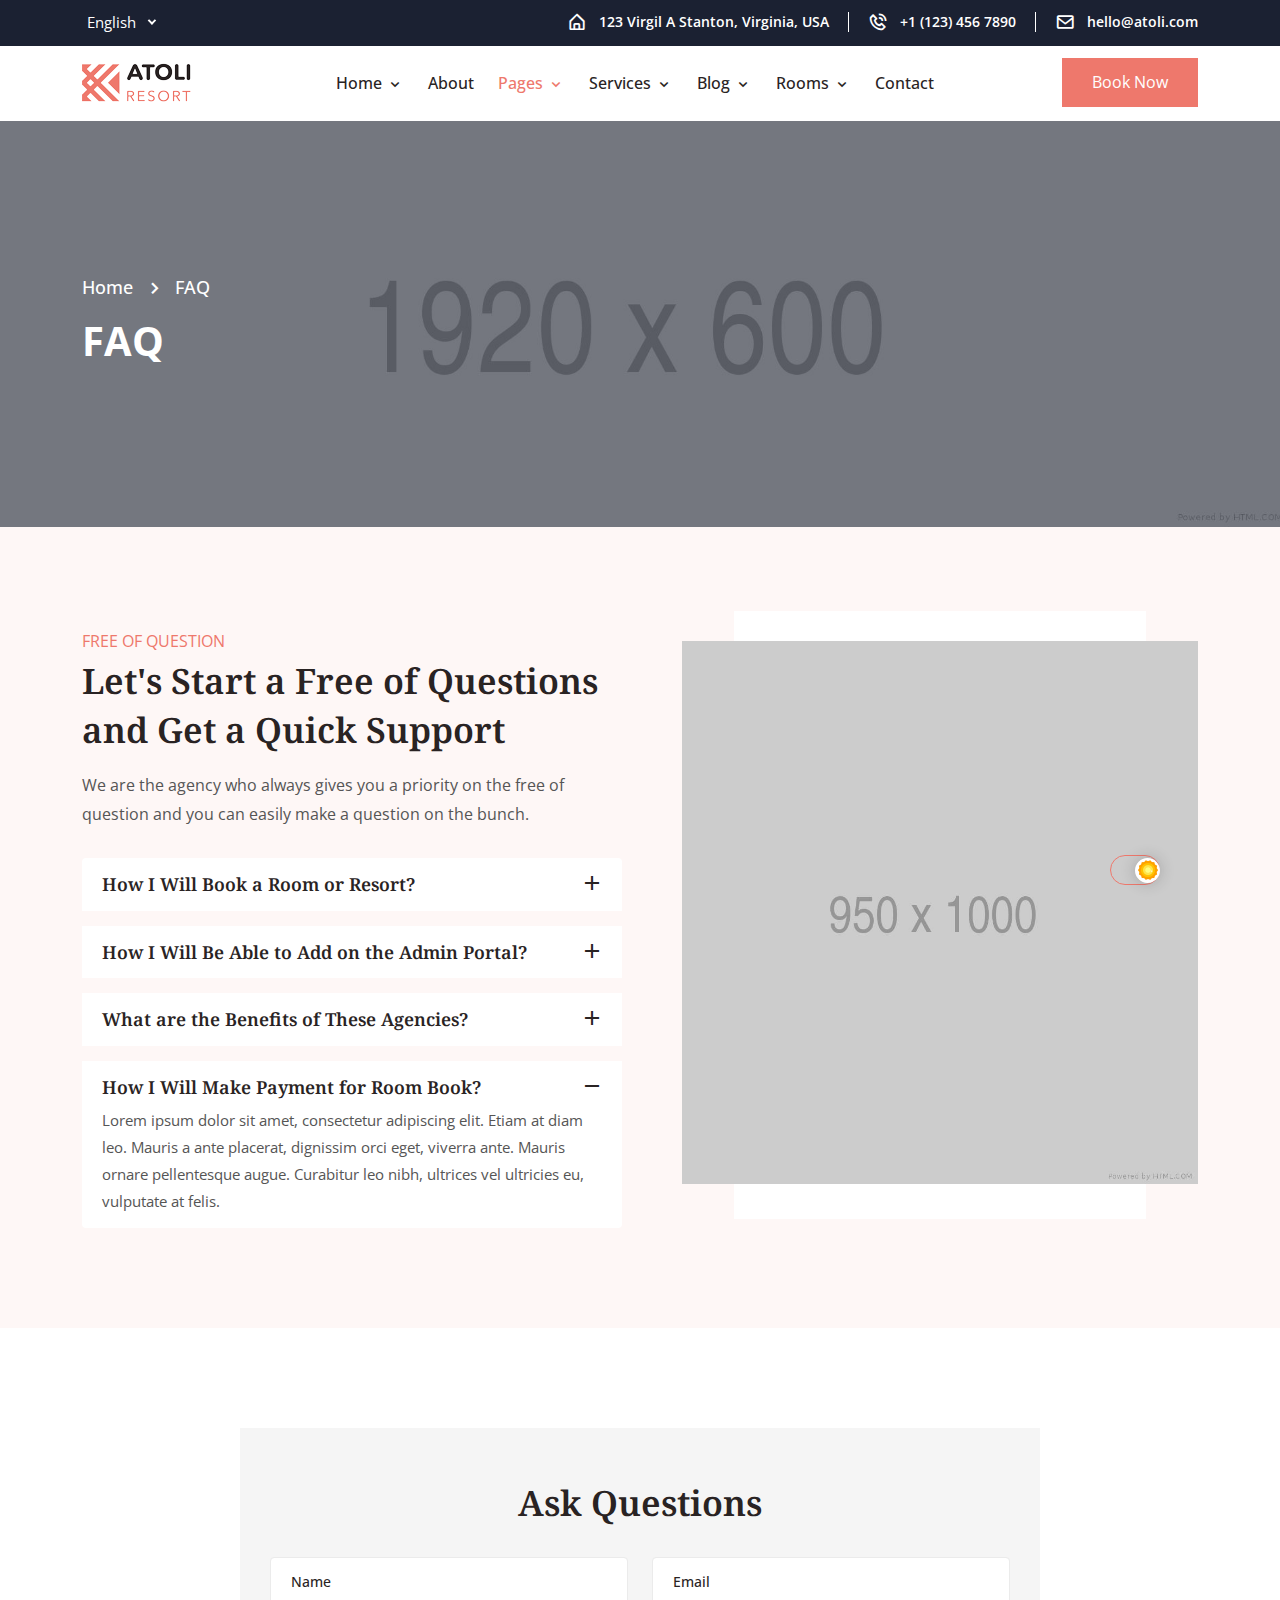
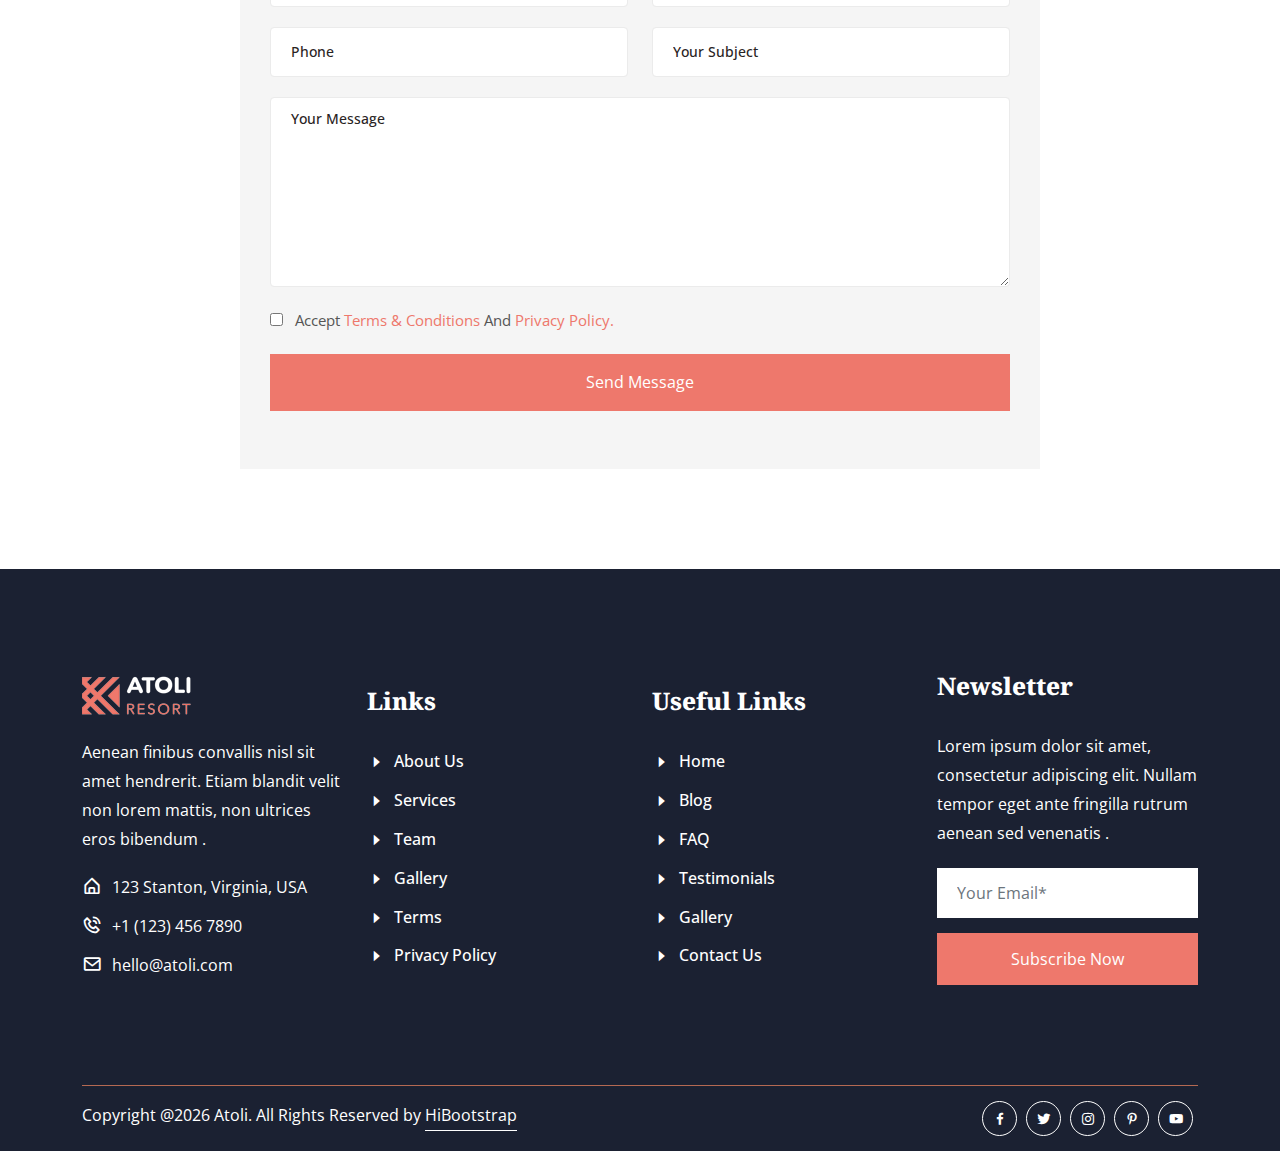
<file: faq.html>
<!doctype html>
<html lang="zxx">
    <head>
        <!-- Required Meta Tags -->
        <meta charset="UTF-8">
        <meta name="viewport" content="width=device-width, initial-scale=1.0">

        <!-- Bootstrap CSS --> 
        <link rel="stylesheet" href="assets/css/bootstrap.min.css">
        <!-- Animate Min CSS -->
        <link rel="stylesheet" href="assets/css/animate.min.css">
        <!-- Flaticon CSS -->
        <link rel="stylesheet" href="assets/fonts/flaticon.css">
        <!-- Boxicons CSS -->
        <link rel="stylesheet" href="assets/css/boxicons.min.css">
        <!-- Magnific Popup CSS -->
        <link rel="stylesheet" href="assets/css/magnific-popup.css">
        <!-- Owl Carousel Min CSS --> 
        <link rel="stylesheet" href="assets/css/owl.carousel.min.css">
        <link rel="stylesheet" href="assets/css/owl.theme.default.min.css">
        <!-- Nice Select Min CSS --> 
        <link rel="stylesheet" href="assets/css/nice-select.min.css">
        <!-- Meanmenu CSS -->
        <link rel="stylesheet" href="assets/css/meanmenu.css">
        <!-- Jquery Ui CSS -->
        <link rel="stylesheet" href="assets/css/jquery-ui.css">
        <!-- Style CSS -->
        <link rel="stylesheet" href="assets/css/style.css">
        <!-- Responsive CSS -->
        <link rel="stylesheet" href="assets/css/responsive.css">
        <!-- Theme Dark CSS -->
        <link rel="stylesheet" href="assets/css/theme-dark.css">

        <!-- Favicon -->
        <link rel="icon" type="image/png" href="assets/img/favicon.png">

        <title>Atoli - Hotel & Resorts HTML Template</title>
    </head>
    <body>

        <!-- PreLoader Start -->
        <div class="preloader">
            <div class="d-table">
                <div class="d-table-cell">
                    <div class="sk-cube-area">
                        <div class="sk-cube1 sk-cube"></div>
                        <div class="sk-cube2 sk-cube"></div>
                        <div class="sk-cube4 sk-cube"></div>
                        <div class="sk-cube3 sk-cube"></div>
                    </div>
                </div>
            </div>
        </div>
        <!-- PreLoader End -->

        <!-- Top Header Start -->
        <header class="top-header top-header-bg">
            <div class="container">
                <div class="row align-items-center">
                    <div class="col-lg-3 col-md-2 pr-0">
                        <div class="language-list">
                            <select class="language-list-item">
                                <option>English</option>
                                <option>العربيّة</option>
                                <option>Deutsch</option>
                                <option>Português</option>
                                <option>简体中文</option>
                            </select>	
                        </div>
                    </div>

                    <div class="col-lg-9 col-md-10">
                        <div class="header-right">
                            <ul>
                                <li>
                                    <i class='bx bx-home-alt'></i>
                                    <a href="#">123 Virgil A Stanton, Virginia, USA</a>
                                </li>
                                <li>
                                    <i class='bx bx-phone-call'></i>
                                    <a href="tel:+1-(123)-456-7890">+1 (123) 456 7890</a>
                                </li>
                                <li>
                                    <i class='bx bx-envelope'></i>
                                    <a href="mailto:hello@atoli.com">hello@atoli.com</a>
                                </li>
                            </ul>
                        </div>
                    </div>
                </div>
            </div>
        </header>
        <!-- Top Header End -->

        <!-- Start Navbar Area -->
        <div class="navbar-area">
            <!-- Menu For Mobile Device -->
            <div class="mobile-nav">
                <a href="index.html" class="logo">
                    <img src="assets/img/logos/logo-3.png" class="logo-one" alt="Logo">
                            <img src="assets/img/logos/footer-logo3.png" class="logo-two" alt="Logo">
                </a>
            </div>

            <!-- Menu For Desktop Device -->
            <div class="main-nav nav-three">
                <div class="container">
                    <nav class="navbar navbar-expand-md navbar-light ">
                        <a class="navbar-brand" href="index.html">
                            <img src="assets/img/logos/logo-3.png" class="logo-one" alt="Logo">
                            <img src="assets/img/logos/footer-logo3.png" class="logo-two" alt="Logo">
                        </a>

                        <div class="collapse navbar-collapse mean-menu" id="navbarSupportedContent">
                            <ul class="navbar-nav m-auto">
                                <li class="nav-item">
                                    <a href="#" class="nav-link">
                                        Home 
                                        <i class='bx bx-chevron-down'></i>
                                    </a>
                                    <ul class="dropdown-menu">
                                        <li class="nav-item">
                                            <a href="index.html" class="nav-link">
                                                Home One  
                                            </a>
                                        </li>
                                        <li class="nav-item">
                                            <a href="index-2.html" class="nav-link">
                                                Home Two
                                            </a>
                                        </li>
                                        <li class="nav-item">
                                            <a href="index-3.html" class="nav-link">
                                                Home Three
                                            </a>
                                        </li>
                                    </ul>
                                </li>
                                <li class="nav-item">
                                    <a href="about.html" class="nav-link">
                                        About
                                    </a>
                                </li>
                                <li class="nav-item">
                                    <a href="#" class="nav-link active">
                                        Pages 
                                        <i class='bx bx-chevron-down'></i>
                                    </a>
                                    <ul class="dropdown-menu">
                                        <li class="nav-item">
                                            <a href="book.html" class="nav-link">
                                                Booking
                                            </a>
                                        </li>
                                        
                                        <li class="nav-item">
                                            <a href="team.html" class="nav-link">
                                                Team
                                            </a>
                                        </li>
                                        <li class="nav-item">
                                            <a href="faq.html" class="nav-link active">
                                                FAQ
                                            </a>
                                        </li>

                                        <li class="nav-item">
                                            <a href="restaurant.html" class="nav-link">
                                                Restaurant
                                            </a>
                                        </li>

                                        <li class="nav-item">
                                            <a href="reservation.html" class="nav-link">
                                                Reservation
                                            </a>
                                        </li>

                                        <li class="nav-item">
                                            <a href="gallery.html" class="nav-link">
                                                Gallery
                                            </a>
                                        </li>

                                        <li class="nav-item">
                                            <a href="testimonials.html" class="nav-link">
                                                Testimonials
                                            </a>
                                        </li>

                                        <li class="nav-item">
                                            <a href="checkout.html" class="nav-link">
                                                Check out
                                            </a>
                                        </li>
                                        
                                        <li class="nav-item">
                                            <a href="sign-in.html" class="nav-link">
                                                Sign In
                                            </a>
                                        </li>

                                        <li class="nav-item">
                                            <a href="sign-up.html" class="nav-link">
                                                Sign Up
                                            </a>
                                        </li>

                                        <li class="nav-item">
                                            <a href="terms-condition.html" class="nav-link">
                                                Terms & Conditions
                                            </a>
                                        </li>

                                        <li class="nav-item">
                                            <a href="privacy-policy.html" class="nav-link">
                                                Privacy Policy
                                            </a>
                                        </li>

                                        <li class="nav-item">
                                            <a href="404.html" class="nav-link">
                                                404 page
                                            </a>
                                        </li>
                                        
                                        <li class="nav-item">
                                            <a href="coming-soon.html" class="nav-link">
                                                Coming Soon
                                            </a>
                                        </li>
                                    </ul>
                                </li>

                                <li class="nav-item">
                                    <a href="#" class="nav-link">
                                        Services 
                                        <i class='bx bx-chevron-down'></i>
                                    </a>
                                    <ul class="dropdown-menu">
                                        <li class="nav-item">
                                            <a href="services-1.html" class="nav-link">
                                                Services Style One 
                                            </a>
                                        </li>
                                        <li class="nav-item">
                                            <a href="services-2.html" class="nav-link">
                                                Services Style Two 
                                            </a>
                                        </li>
                                        <li class="nav-item">
                                            <a href="service-details.html" class="nav-link">
                                                Service Details 
                                            </a>
                                        </li>
                                    </ul>
                                </li>

                                <li class="nav-item">
                                    <a href="#" class="nav-link">
                                        Blog
                                        <i class='bx bx-chevron-down'></i>
                                    </a>
                                    <ul class="dropdown-menu">
                                        <li class="nav-item">
                                            <a href="blog-1.html" class="nav-link">
                                                Blog Style One 
                                            </a>
                                        </li>
                                        <li class="nav-item">
                                            <a href="blog-2.html" class="nav-link">
                                                Blog Style Two 
                                            </a>
                                        </li>
                                        <li class="nav-item">
                                            <a href="blog-details.html" class="nav-link">
                                                Blog Details 
                                            </a>
                                        </li>
                                    </ul>
                                </li>

                                <li class="nav-item">
                                    <a href="#" class="nav-link">
                                        Rooms
                                        <i class='bx bx-chevron-down'></i>
                                    </a>
                                    <ul class="dropdown-menu">
                                        <li class="nav-item">
                                            <a href="room.html" class="nav-link">
                                                Rooms 
                                            </a>
                                        </li>
                                        <li class="nav-item">
                                            <a href="room-details.html" class="nav-link">
                                                Room Details 
                                            </a>
                                        </li>
                                    </ul>
                                </li>

                                <li class="nav-item">
                                    <a href="contact.html" class="nav-link">
                                        Contact
                                    </a>
                                </li>

                                <li class="nav-item-btn ">
                                    <a href="#" class="default-btn btn-bg-one border-radius-5">Book Now</a>
                                </li>
                            </ul>

                            <div class="nav-btn">
                                <a href="#" class="default-btn btn-bg-three">Book Now</a>
                            </div>
                        </div>
                    </nav>
                </div>
            </div>
        </div>
        <!-- End Navbar Area -->

        <!-- Inner Banner -->
        <div class="inner-banner inner-bg6">
            <div class="container">
                <div class="inner-title">
                    <ul>
                        <li>
                            <a href="index.html">Home</a>
                        </li>
                        <li><i class='bx bx-chevron-right'></i></li>
                        <li>FAQ</li>
                    </ul>
                    <h3>FAQ</h3>
                </div>
            </div>
        </div>
        <!-- Inner Banner End -->

        <!-- FAQ Area -->
        <div class="faq-area pt-100 pb-70 section-bg-2">
            <div class="container">
                <div class="row align-items-center">
                    <div class="col-lg-6">
                        <div class="faq-content faq-content-bg2">
                            <div class="section-title">
                                <span class="sp-color">FREE OF QUESTION</span>
                                <h2>Let's Start a Free of Questions and Get a Quick Support</h2>
                                <p>We are the agency who always gives you a priority on the free of question and you can easily make a question on the bunch.</p>
                            </div>

                            <div class="faq-accordion">
                                <ul class="accordion">
                                    <li class="accordion-item">
                                        <a class="accordion-title" href="javascript:void(0)">
                                            <i class='bx bx-plus'></i>
                                            How I Will Book a Room or Resort?
                                        </a>
        
                                        <div class="accordion-content">
                                            <p> 
                                                Lorem ipsum dolor sit amet, consectetur adipiscing elit. Etiam at diam leo. Mauris a ante placerat,
                                                dignissim orci eget, viverra ante. Mauris ornare pellentesque augue. Curabitur leo nibh, ultrices 
                                                vel ultricies eu, vulputate at felis.
                                            </p>
                                        </div>
                                    </li>
    
                                    <li class="accordion-item">
                                        <a class="accordion-title" href="javascript:void(0)">
                                            <i class='bx bx-plus'></i>
                                            How I Will Be Able to Add on the Admin Portal? 
                                        </a>
        
                                        <div class="accordion-content">
                                            <p> 
                                                Lorem ipsum dolor sit amet, consectetur adipiscing elit. Etiam at diam leo. Mauris a ante placerat,
                                                dignissim orci eget, viverra ante. Mauris ornare pellentesque augue. Curabitur leo nibh, ultrices 
                                                vel ultricies eu, vulputate at felis.
                                            </p>
                                        </div>
                                    </li>
    
                                    <li class="accordion-item">
                                        <a class="accordion-title" href="javascript:void(0)">
                                            <i class='bx bx-plus'></i>
                                            What are the Benefits of These Agencies?
                                        </a>
        
                                        <div class="accordion-content">
                                            <p> 
                                                Lorem ipsum dolor sit amet, consectetur adipiscing elit. Etiam at diam leo. Mauris a ante placerat,
                                                dignissim orci eget, viverra ante. Mauris ornare pellentesque augue. Curabitur leo nibh, ultrices 
                                                vel ultricies eu, vulputate at felis.
                                            </p>
                                        </div>
                                    </li>
    
                                    <li class="accordion-item">
                                        <a class="accordion-title active" href="javascript:void(0)">
                                            <i class='bx bx-plus'></i>
                                            How I Will Make Payment for Room Book?
                                        </a>
        
                                        <div class="accordion-content show">
                                            <p> 
                                                Lorem ipsum dolor sit amet, consectetur adipiscing elit. Etiam at diam leo. Mauris a ante placerat,
                                                dignissim orci eget, viverra ante. Mauris ornare pellentesque augue. Curabitur leo nibh, ultrices 
                                                vel ultricies eu, vulputate at felis.
                                            </p>
                                        </div>
                                    </li>
                                </ul>
                            </div>
                        </div>
                    </div>

                    <div class="col-lg-6">
                        <div class="faq-img-3">
                            <img src="assets/img/faq/faq-img3.jpg" alt="Images">
                        </div>
                    </div>
                </div>
            </div>
        </div>
        <!-- FAQ Area End -->

        <!-- FAQ Another -->
        <div class="faq-another pt-100 pb-70">
            <div class="container">
                <div class="faq-form">
                    <div class="contact-form">
                        <div class="section-title text-center">
                            <h2>Ask Questions</h2>
                        </div>
                        <form id="contactForm">
                            <div class="row">
                                <div class="col-lg-6 col-sm-6">
                                    <div class="form-group">
                                        <input type="text" name="name" id="name" class="form-control" required data-error="Please enter your name" placeholder="Name">
                                        <div class="help-block with-errors"></div>
                                    </div>
                                </div>

                                <div class="col-lg-6 col-sm-6">
                                    <div class="form-group">
                                        <input type="email" name="email" id="email" class="form-control" required data-error="Please enter your email" placeholder="Email">
                                        <div class="help-block with-errors"></div>
                                    </div>
                                </div>

                                <div class="col-lg-6 col-sm-6">
                                    <div class="form-group">
                                        <input type="text" name="phone_number" id="phone_number" required data-error="Please enter your number" class="form-control" placeholder="Phone">
                                        <div class="help-block with-errors"></div>
                                    </div>
                                </div>

                                <div class="col-lg-6 col-sm-6">
                                    <div class="form-group">
                                        <input type="text" name="msg_subject" id="msg_subject" class="form-control" required data-error="Please enter your subject" placeholder="Your Subject">
                                        <div class="help-block with-errors"></div>
                                    </div>
                                </div>

                                <div class="col-lg-12 col-md-12">
                                    <div class="form-group">
                                        <textarea name="message" class="form-control" id="message" cols="30" rows="8" required data-error="Write your message" placeholder="Your Message"></textarea>
                                        <div class="help-block with-errors"></div>
                                    </div>
                                </div>

                                <div class="col-lg-12 col-md-12">
                                    <div class="form-group checkbox-option">
                                        <input type="checkbox" id="chb2">
                                        <p>
                                            Accept <a href="terms-condition.html">Terms & Conditions</a> And <a href="privacy-policy.html">Privacy Policy.</a>
                                        </p>
                                    </div>
                                </div>

                                <div class="col-lg-12 col-md-12">
                                    <button type="submit" class="default-btn btn-bg-three">
                                        Send Message
                                    </button>
                                    <div id="msgSubmit" class="h3 text-center hidden"></div>
                                    <div class="clearfix"></div>
                                </div>
                            </div>
                        </form>
                    </div>
                </div>
            </div>
        </div>
        <!-- FAQ Another End -->

        <!-- Footer Area -->
        <footer class="footer-area footer-bg">
            <div class="container">
                <div class="footer-top pt-100 pb-70">
                    <div class="row align-items-center">
                        <div class="col-lg-3 col-md-6">
                            <div class="footer-widget">
                                <div class="footer-logo">
                                    <a href="index.html">
                                        <img src="assets/img/logos/footer-logo3.png" alt="Images">
                                    </a>
                                </div>
                                <p>
                                    Aenean finibus convallis nisl sit amet hendrerit. Etiam blandit velit non lorem mattis, non ultrices eros bibendum .
                                </p>
                                <ul class="footer-list-contact">
                                    <li>
                                        <i class='bx bx-home-alt'></i>
                                        <a href="#">123 Stanton, Virginia, USA</a>
                                    </li>
                                    <li>
                                        <i class='bx bx-phone-call'></i>
                                        <a href="tel:+1-(123)-456-7890">+1 (123) 456 7890</a>
                                    </li>
                                    <li>
                                        <i class='bx bx-envelope'></i>
                                        <a href="mailto:hello@atoli.com">hello@atoli.com</a>
                                    </li>
                                </ul>
                            </div>
                        </div>
    
                        <div class="col-lg-3 col-md-6">
                            <div class="footer-widget pl-5">
                                <h3>Links</h3>
                                <ul class="footer-list">
                                    <li>
                                        <a href="about.html" target="_blank">
                                            <i class='bx bx-caret-right'></i>
                                            About Us
                                        </a>
                                    </li> 
                                    <li>
                                        <a href="services-1.html" target="_blank">
                                            <i class='bx bx-caret-right'></i>
                                            Services
                                        </a>
                                    </li> 
                                    <li>
                                        <a href="team.html" target="_blank">
                                            <i class='bx bx-caret-right'></i>
                                            Team
                                        </a>
                                    </li> 
                                    <li>
                                        <a href="gallery.html" target="_blank">
                                            <i class='bx bx-caret-right'></i>
                                            Gallery
                                        </a>
                                    </li> 
                                    <li>
                                        <a href="terms-condition.html" target="_blank">
                                            <i class='bx bx-caret-right'></i>
                                            Terms 
                                        </a>
                                    </li> 
                                    <li>
                                        <a href="privacy-policy.html" target="_blank">
                                            <i class='bx bx-caret-right'></i>
                                            Privacy Policy
                                        </a>
                                    </li> 
                                </ul>
                            </div>
                        </div>
    
                        <div class="col-lg-3 col-md-6">
                            <div class="footer-widget">
                                <h3>Useful Links</h3>
                                <ul class="footer-list">
                                    <li>
                                        <a href="index.html" target="_blank">
                                            <i class='bx bx-caret-right'></i>
                                            Home
                                        </a>
                                    </li> 
                                    <li>
                                        <a href="blog-1.html" target="_blank">
                                            <i class='bx bx-caret-right'></i>
                                            Blog
                                        </a>
                                    </li> 
                                    <li>
                                        <a href="faq.html" target="_blank">
                                            <i class='bx bx-caret-right'></i>
                                            FAQ
                                        </a>
                                    </li> 
                                    <li>
                                        <a href="testimonials.html" target="_blank">
                                            <i class='bx bx-caret-right'></i>
                                            Testimonials
                                        </a>
                                    </li> 
                                    <li>
                                        <a href="gallery.html" target="_blank">
                                            <i class='bx bx-caret-right'></i>
                                            Gallery
                                        </a>
                                    </li> 
                                    <li>
                                        <a href="contact.html" target="_blank">
                                            <i class='bx bx-caret-right'></i>
                                            Contact Us
                                        </a>
                                    </li> 
                                </ul>
                            </div>
                        </div>
    
                        <div class="col-lg-3 col-md-6">
                            <div class="footer-widget">
                                <h3>Newsletter</h3>
                                <p>
                                    Lorem ipsum dolor sit amet, consectetur adipiscing elit. 
                                    Nullam tempor eget ante fringilla rutrum aenean sed venenatis .
                                </p>
                                <div class="footer-form">
                                    <form class="newsletter-form" data-toggle="validator" method="POST">
                                        <div class="row">
                                            <div class="col-lg-12">
                                                <div class="form-group">
                                                    <input type="email" class="form-control" placeholder="Your Email*" name="EMAIL" required autocomplete="off">
                                                </div>
                                            </div>
    
                                            <div class="col-lg-12 col-md-12">
                                                <button type="submit" class="default-btn btn-bg-three">
                                                    Subscribe Now
                                                </button>
                                                <div id="validator-newsletter" class="form-result"></div>
                                            </div>
                                        </div>
                                    </form>
                                </div>
                            </div>
                        </div>
                    </div>
                </div>

                <div class="copy-right-area">
                    <div class="row">
                        <div class="col-lg-8 col-md-8">
                            <div class="copy-right-text text-align1">
                                <p>
                                    Copyright @<script>document.write(new Date().getFullYear())</script> Atoli. All Rights Reserved by 
                                    <a href="https://hibootstrap.com/" target="_blank">HiBootstrap</a> 
                                </p>
                            </div>
                        </div>
    
                        <div class="col-lg-4 col-md-4">
                            <div class="social-icon text-align2">
                                <ul class="social-link">
                                    <li>
                                        <a href="#" target="_blank"><i class='bx bxl-facebook'></i></a>
                                    </li> 
                                    <li>
                                        <a href="#" target="_blank"><i class='bx bxl-twitter'></i></a>
                                    </li> 
                                    <li>
                                        <a href="#" target="_blank"><i class='bx bxl-instagram'></i></a>
                                    </li> 
                                    <li>
                                        <a href="#" target="_blank"><i class='bx bxl-pinterest-alt'></i></a>
                                    </li> 
                                    <li>
                                        <a href="#" target="_blank"><i class='bx bxl-youtube'></i></a>
                                    </li> 
                                </ul>
                            </div>
                        </div>
                    </div>
                </div>
            </div>
        </footer>
        <!-- Footer Area End -->


       <!-- Jquery Min JS -->
        <script src="assets/js/jquery.min.js"></script>
        <!-- Bootstrap Bundle Min JS -->
        <script src="assets/js/bootstrap.bundle.min.js"></script>
        <!-- Magnific Popup Min JS -->
        <script src="assets/js/jquery.magnific-popup.min.js"></script>
        <!-- Owl Carousel Min JS -->
        <script src="assets/js/owl.carousel.min.js"></script>
        <!-- Nice Select Min JS -->
        <script src="assets/js/jquery.nice-select.min.js"></script>
        <!-- Wow Min JS -->
        <script src="assets/js/wow.min.js"></script>
        <!-- Jquery Ui JS -->
        <script src="assets/js/jquery-ui.js"></script>
        <!-- Meanmenu JS -->
        <script src="assets/js/meanmenu.js"></script>
        <!-- Ajaxchimp Min JS -->
        <script src="assets/js/jquery.ajaxchimp.min.js"></script>
        <!-- Form Validator Min JS -->
        <script src="assets/js/form-validator.min.js"></script>
        <!-- Contact Form JS -->
        <script src="assets/js/contact-form-script.js"></script>
        <!-- Custom JS -->
        <script src="assets/js/custom.js"></script>
        
    </body>
</html>
</file>
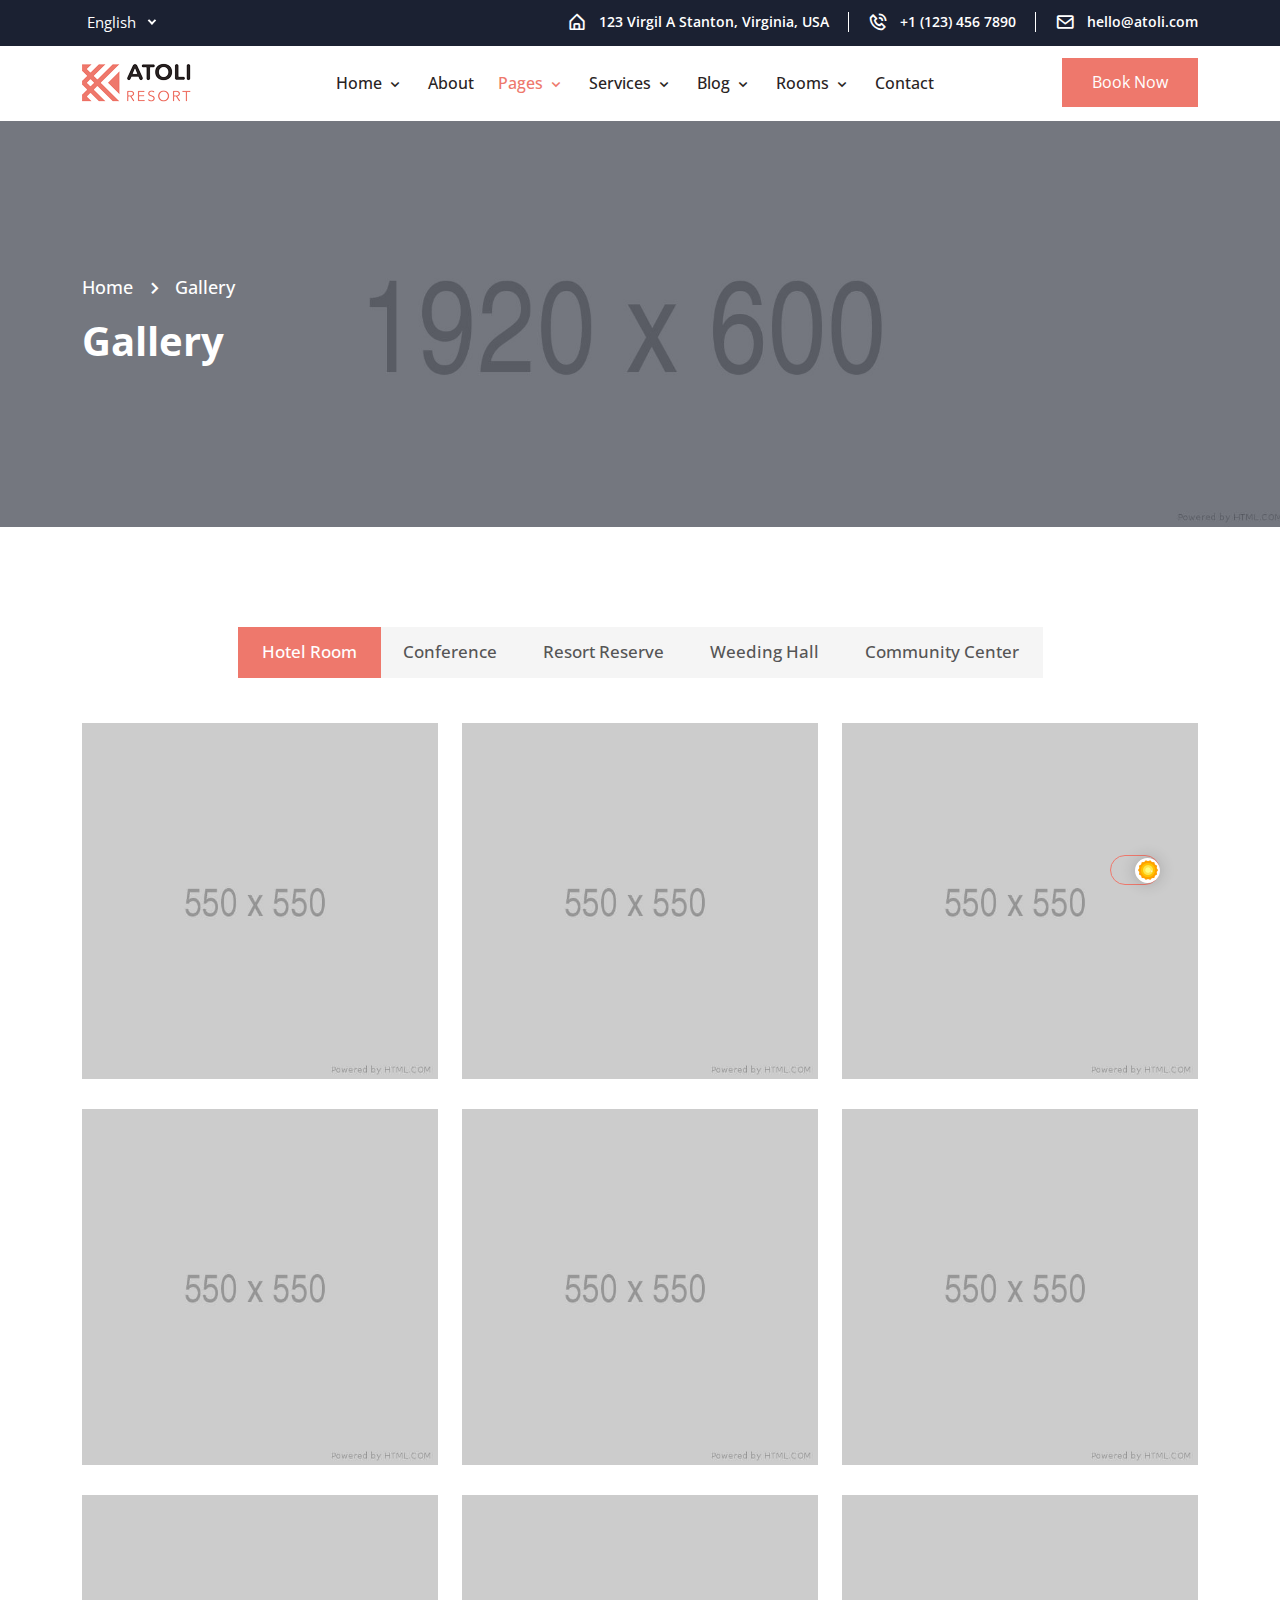
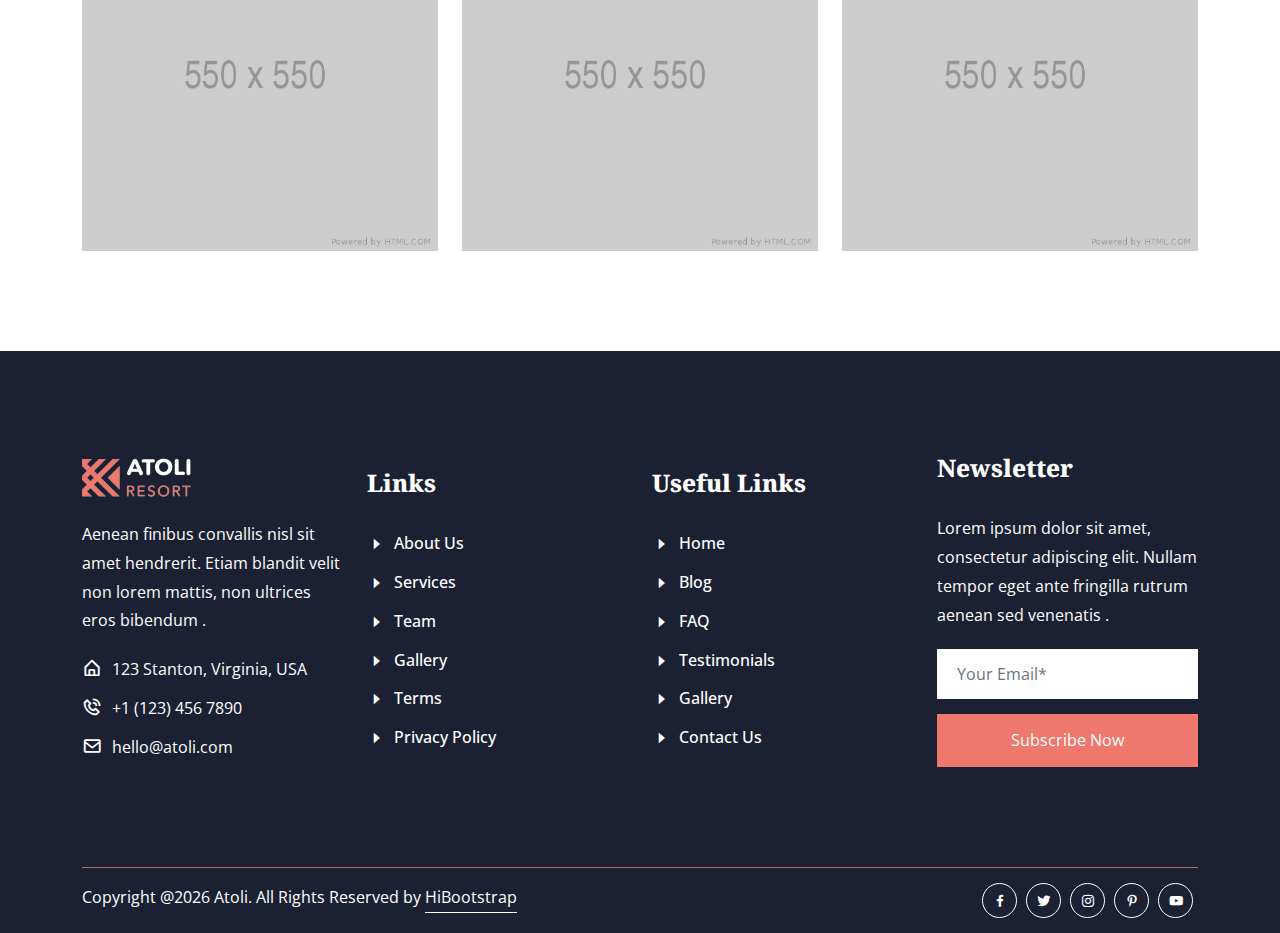
<file: gallery.html>
<!doctype html>
<html lang="zxx">
    <head>
        <!-- Required Meta Tags -->
        <meta charset="UTF-8">
        <meta name="viewport" content="width=device-width, initial-scale=1.0">

        <!-- Bootstrap CSS --> 
        <link rel="stylesheet" href="assets/css/bootstrap.min.css">
        <!-- Animate Min CSS -->
        <link rel="stylesheet" href="assets/css/animate.min.css">
        <!-- Flaticon CSS -->
        <link rel="stylesheet" href="assets/fonts/flaticon.css">
        <!-- Boxicons CSS -->
        <link rel="stylesheet" href="assets/css/boxicons.min.css">
        <!-- Magnific Popup CSS -->
        <link rel="stylesheet" href="assets/css/magnific-popup.css">
        <!-- Owl Carousel Min CSS --> 
        <link rel="stylesheet" href="assets/css/owl.carousel.min.css">
        <link rel="stylesheet" href="assets/css/owl.theme.default.min.css">
        <!-- Nice Select Min CSS --> 
        <link rel="stylesheet" href="assets/css/nice-select.min.css">
        <!-- Meanmenu CSS -->
        <link rel="stylesheet" href="assets/css/meanmenu.css">
        <!-- Jquery Ui CSS -->
        <link rel="stylesheet" href="assets/css/jquery-ui.css">
        <!-- Style CSS -->
        <link rel="stylesheet" href="assets/css/style.css">
        <!-- Responsive CSS -->
        <link rel="stylesheet" href="assets/css/responsive.css">
        <!-- Theme Dark CSS -->
        <link rel="stylesheet" href="assets/css/theme-dark.css">

        <!-- Favicon -->
        <link rel="icon" type="image/png" href="assets/img/favicon.png">

        <title>Atoli - Hotel & Resorts HTML Template</title>
    </head>
    <body>

        <!-- PreLoader Start -->
        <div class="preloader">
            <div class="d-table">
                <div class="d-table-cell">
                    <div class="sk-cube-area">
                        <div class="sk-cube1 sk-cube"></div>
                        <div class="sk-cube2 sk-cube"></div>
                        <div class="sk-cube4 sk-cube"></div>
                        <div class="sk-cube3 sk-cube"></div>
                    </div>
                </div>
            </div>
        </div>
        <!-- PreLoader End -->

        <!-- Top Header Start -->
        <header class="top-header top-header-bg">
            <div class="container">
                <div class="row align-items-center">
                    <div class="col-lg-3 col-md-2 pr-0">
                        <div class="language-list">
                            <select class="language-list-item">
                                <option>English</option>
                                <option>العربيّة</option>
                                <option>Deutsch</option>
                                <option>Português</option>
                                <option>简体中文</option>
                            </select>	
                        </div>
                    </div>

                    <div class="col-lg-9 col-md-10">
                        <div class="header-right">
                            <ul>
                                <li>
                                    <i class='bx bx-home-alt'></i>
                                    <a href="#">123 Virgil A Stanton, Virginia, USA</a>
                                </li>
                                <li>
                                    <i class='bx bx-phone-call'></i>
                                    <a href="tel:+1-(123)-456-7890">+1 (123) 456 7890</a>
                                </li>
                                <li>
                                    <i class='bx bx-envelope'></i>
                                    <a href="mailto:hello@atoli.com">hello@atoli.com</a>
                                </li>
                            </ul>
                        </div>
                    </div>
                </div>
            </div>
        </header>
        <!-- Top Header End -->

        <!-- Start Navbar Area -->
        <div class="navbar-area">
            <!-- Menu For Mobile Device -->
            <div class="mobile-nav">
                <a href="index.html" class="logo">
                    <img src="assets/img/logos/logo-3.png" class="logo-one" alt="Logo">
                            <img src="assets/img/logos/footer-logo3.png" class="logo-two" alt="Logo">
                </a>
            </div>

            <!-- Menu For Desktop Device -->
            <div class="main-nav nav-three">
                <div class="container">
                    <nav class="navbar navbar-expand-md navbar-light ">
                        <a class="navbar-brand" href="index.html">
                            <img src="assets/img/logos/logo-3.png" class="logo-one" alt="Logo">
                            <img src="assets/img/logos/footer-logo3.png" class="logo-two" alt="Logo">
                        </a>

                        <div class="collapse navbar-collapse mean-menu" id="navbarSupportedContent">
                            <ul class="navbar-nav m-auto">
                                <li class="nav-item">
                                    <a href="#" class="nav-link">
                                        Home 
                                        <i class='bx bx-chevron-down'></i>
                                    </a>
                                    <ul class="dropdown-menu">
                                        <li class="nav-item">
                                            <a href="index.html" class="nav-link">
                                                Home One  
                                            </a>
                                        </li>
                                        <li class="nav-item">
                                            <a href="index-2.html" class="nav-link">
                                                Home Two
                                            </a>
                                        </li>
                                        <li class="nav-item">
                                            <a href="index-3.html" class="nav-link">
                                                Home Three
                                            </a>
                                        </li>
                                    </ul>
                                </li>
                                <li class="nav-item">
                                    <a href="about.html" class="nav-link">
                                        About
                                    </a>
                                </li>
                                <li class="nav-item">
                                    <a href="#" class="nav-link active">
                                        Pages 
                                        <i class='bx bx-chevron-down'></i>
                                    </a>
                                    <ul class="dropdown-menu">
                                        <li class="nav-item">
                                            <a href="book.html" class="nav-link">
                                                Booking
                                            </a>
                                        </li>
                                        
                                        <li class="nav-item">
                                            <a href="team.html" class="nav-link">
                                                Team
                                            </a>
                                        </li>
                                        <li class="nav-item">
                                            <a href="faq.html" class="nav-link">
                                                FAQ
                                            </a>
                                        </li>

                                        <li class="nav-item">
                                            <a href="restaurant.html" class="nav-link">
                                                Restaurant
                                            </a>
                                        </li>

                                        <li class="nav-item">
                                            <a href="reservation.html" class="nav-link">
                                                Reservation
                                            </a>
                                        </li>

                                        <li class="nav-item">
                                            <a href="gallery.html" class="nav-link active">
                                                Gallery
                                            </a>
                                        </li>

                                        <li class="nav-item">
                                            <a href="testimonials.html" class="nav-link">
                                                Testimonials
                                            </a>
                                        </li>

                                        <li class="nav-item">
                                            <a href="checkout.html" class="nav-link">
                                                Check out
                                            </a>
                                        </li>
                                        
                                        <li class="nav-item">
                                            <a href="sign-in.html" class="nav-link">
                                                Sign In
                                            </a>
                                        </li>

                                        <li class="nav-item">
                                            <a href="sign-up.html" class="nav-link">
                                                Sign Up
                                            </a>
                                        </li>

                                        <li class="nav-item">
                                            <a href="terms-condition.html" class="nav-link">
                                                Terms & Conditions
                                            </a>
                                        </li>

                                        <li class="nav-item">
                                            <a href="privacy-policy.html" class="nav-link">
                                                Privacy Policy
                                            </a>
                                        </li>

                                        <li class="nav-item">
                                            <a href="404.html" class="nav-link">
                                                404 page
                                            </a>
                                        </li>
                                        
                                        <li class="nav-item">
                                            <a href="coming-soon.html" class="nav-link">
                                                Coming Soon
                                            </a>
                                        </li>
                                    </ul>
                                </li>

                                <li class="nav-item">
                                    <a href="#" class="nav-link">
                                        Services 
                                        <i class='bx bx-chevron-down'></i>
                                    </a>
                                    <ul class="dropdown-menu">
                                        <li class="nav-item">
                                            <a href="services-1.html" class="nav-link">
                                                Services Style One 
                                            </a>
                                        </li>
                                        <li class="nav-item">
                                            <a href="services-2.html" class="nav-link">
                                                Services Style Two 
                                            </a>
                                        </li>
                                        <li class="nav-item">
                                            <a href="service-details.html" class="nav-link">
                                                Service Details 
                                            </a>
                                        </li>
                                    </ul>
                                </li>

                                <li class="nav-item">
                                    <a href="#" class="nav-link">
                                        Blog
                                        <i class='bx bx-chevron-down'></i>
                                    </a>
                                    <ul class="dropdown-menu">
                                        <li class="nav-item">
                                            <a href="blog-1.html" class="nav-link">
                                                Blog Style One 
                                            </a>
                                        </li>
                                        <li class="nav-item">
                                            <a href="blog-2.html" class="nav-link">
                                                Blog Style Two 
                                            </a>
                                        </li>
                                        <li class="nav-item">
                                            <a href="blog-details.html" class="nav-link">
                                                Blog Details 
                                            </a>
                                        </li>
                                    </ul>
                                </li>

                                <li class="nav-item">
                                    <a href="#" class="nav-link">
                                        Rooms
                                        <i class='bx bx-chevron-down'></i>
                                    </a>
                                    <ul class="dropdown-menu">
                                        <li class="nav-item">
                                            <a href="room.html" class="nav-link">
                                                Rooms 
                                            </a>
                                        </li>
                                        <li class="nav-item">
                                            <a href="room-details.html" class="nav-link">
                                                Room Details 
                                            </a>
                                        </li>
                                    </ul>
                                </li>

                                <li class="nav-item">
                                    <a href="contact.html" class="nav-link">
                                        Contact
                                    </a>
                                </li>

                                <li class="nav-item-btn ">
                                    <a href="#" class="default-btn btn-bg-one border-radius-5">Book Now</a>
                                </li>
                            </ul>

                            <div class="nav-btn">
                                <a href="#" class="default-btn btn-bg-three">Book Now</a>
                            </div>
                        </div>
                    </nav>
                </div>
            </div>
        </div>
        <!-- End Navbar Area -->

        <!-- Inner Banner -->
        <div class="inner-banner inner-bg3">
            <div class="container">
                <div class="inner-title">
                    <ul>
                        <li>
                            <a href="index.html">Home</a>
                        </li>
                        <li><i class='bx bx-chevron-right'></i></li>
                        <li>Gallery</li>
                    </ul>
                    <h3>Gallery</h3>
                </div>
            </div>
        </div>
        <!-- Inner Banner End -->

        <!-- Gallery Area -->
        <div class="gallery-area pt-100 pb-70">
            <div class="container">
                <div class="tab gallery-tab">
                    <ul class="tabs text-center">
                        <li>
                            <a href="#">Hotel Room</a>
                        </li>

                        <li>
                            <a href="#">Conference</a>
                        </li>

                        <li>
                            <a href="#">Resort Reserve</a>
                        </li>

                        <li>
                            <a href="#">Weeding Hall</a>
                        </li>

                        <li>
                            <a href="#">Community Center</a>
                        </li>
                    </ul>

                    <div class="tab_content current active pt-45">
                        <div class="tabs_item current">
                            <div class="gallery-tab-item">
                                <div class="gallery-view">
                                    <div class="row">
                                        <div class="col-lg-4 col-sm-6">
                                            <div class="single-gallery">
                                                <img src="assets/img/gallery/gallery-img1.jpg" alt="Images">
                                                <a href="assets/img/gallery/gallery-img1.jpg" class="gallery-icon">
                                                    <i class='bx bx-plus'></i>
                                                </a>
                                            </div>
                                        </div>

                                        <div class="col-lg-4 col-sm-6">
                                            <div class="single-gallery">
                                                <img src="assets/img/gallery/gallery-img2.jpg" alt="Images">
                                                <a href="assets/img/gallery/gallery-img2.jpg" class="gallery-icon">
                                                    <i class='bx bx-plus'></i>
                                                </a>
                                            </div>
                                        </div>

                                        <div class="col-lg-4 col-sm-6">
                                            <div class="single-gallery">
                                                <img src="assets/img/gallery/gallery-img3.jpg" alt="Images">
                                                <a href="assets/img/gallery/gallery-img3.jpg" class="gallery-icon">
                                                    <i class='bx bx-plus'></i>
                                                </a>
                                            </div>
                                        </div>

                                        <div class="col-lg-4 col-sm-6">
                                            <div class="single-gallery">
                                                <img src="assets/img/gallery/gallery-img4.jpg" alt="Images">
                                                <a href="assets/img/gallery/gallery-img4.jpg" class="gallery-icon">
                                                    <i class='bx bx-plus'></i>
                                                </a>
                                            </div>
                                        </div>

                                        <div class="col-lg-4 col-sm-6">
                                            <div class="single-gallery">
                                                <img src="assets/img/gallery/gallery-img5.jpg" alt="Images">
                                                <a href="assets/img/gallery/gallery-img5.jpg" class="gallery-icon">
                                                    <i class='bx bx-plus'></i>
                                                </a>
                                            </div>
                                        </div>

                                        <div class="col-lg-4 col-sm-6">
                                            <div class="single-gallery">
                                                <img src="assets/img/gallery/gallery-img6.jpg" alt="Images">
                                                <a href="assets/img/gallery/gallery-img6.jpg" class="gallery-icon">
                                                    <i class='bx bx-plus'></i>
                                                </a>
                                            </div>
                                        </div>

                                        <div class="col-lg-4 col-sm-6">
                                            <div class="single-gallery">
                                                <img src="assets/img/gallery/gallery-img7.jpg" alt="Images">
                                                <a href="assets/img/gallery/gallery-img7.jpg" class="gallery-icon">
                                                    <i class='bx bx-plus'></i>
                                                </a>
                                            </div>
                                        </div>

                                        <div class="col-lg-4 col-sm-6">
                                            <div class="single-gallery">
                                                <img src="assets/img/gallery/gallery-img8.jpg" alt="Images">
                                                <a href="assets/img/gallery/gallery-img8.jpg" class="gallery-icon">
                                                    <i class='bx bx-plus'></i>
                                                </a>
                                            </div>
                                        </div>

                                        <div class="col-lg-4 col-sm-6 offset-lg-0 offset-sm-3">
                                            <div class="single-gallery">
                                                <img src="assets/img/gallery/gallery-img9.jpg" alt="Images">
                                                <a href="assets/img/gallery/gallery-img9.jpg" class="gallery-icon">
                                                    <i class='bx bx-plus'></i>
                                                </a>
                                            </div>
                                        </div>
                                    </div>
                                </div>
                            </div>
                        </div>

                        <div class="tabs_item">
                            <div class="gallery-tab-item">
                                <div class="gallery-view">
                                    <div class="row">
                                        <div class="col-lg-4 col-sm-6">
                                            <div class="single-gallery">
                                                <img src="assets/img/gallery/gallery-img1.jpg" alt="Images">
                                                <a href="assets/img/gallery/gallery-img1.jpg" class="gallery-icon">
                                                    <i class='bx bx-plus'></i>
                                                </a>
                                            </div>
                                        </div>

                                        <div class="col-lg-4 col-sm-6">
                                            <div class="single-gallery">
                                                <img src="assets/img/gallery/gallery-img2.jpg" alt="Images">
                                                <a href="assets/img/gallery/gallery-img2.jpg" class="gallery-icon">
                                                    <i class='bx bx-plus'></i>
                                                </a>
                                            </div>
                                        </div>

                                        <div class="col-lg-4 col-sm-6">
                                            <div class="single-gallery">
                                                <img src="assets/img/gallery/gallery-img3.jpg" alt="Images">
                                                <a href="assets/img/gallery/gallery-img3.jpg" class="gallery-icon">
                                                    <i class='bx bx-plus'></i>
                                                </a>
                                            </div>
                                        </div>

                                        <div class="col-lg-4 col-sm-6">
                                            <div class="single-gallery">
                                                <img src="assets/img/gallery/gallery-img4.jpg" alt="Images">
                                                <a href="assets/img/gallery/gallery-img4.jpg" class="gallery-icon">
                                                    <i class='bx bx-plus'></i>
                                                </a>
                                            </div>
                                        </div>

                                        <div class="col-lg-4 col-sm-6">
                                            <div class="single-gallery">
                                                <img src="assets/img/gallery/gallery-img5.jpg" alt="Images">
                                                <a href="assets/img/gallery/gallery-img5.jpg" class="gallery-icon">
                                                    <i class='bx bx-plus'></i>
                                                </a>
                                            </div>
                                        </div>

                                        <div class="col-lg-4 col-sm-6">
                                            <div class="single-gallery">
                                                <img src="assets/img/gallery/gallery-img6.jpg" alt="Images">
                                                <a href="assets/img/gallery/gallery-img6.jpg" class="gallery-icon">
                                                    <i class='bx bx-plus'></i>
                                                </a>
                                            </div>
                                        </div>
                                    </div>
                                </div>
                            </div>
                        </div>

                        <div class="tabs_item">
                            <div class="gallery-tab-item">
                                <div class="gallery-view">
                                    <div class="row">
                                        <div class="col-lg-4 col-sm-6">
                                            <div class="single-gallery">
                                                <img src="assets/img/gallery/gallery-img1.jpg" alt="Images">
                                                <a href="assets/img/gallery/gallery-img1.jpg" class="gallery-icon">
                                                    <i class='bx bx-plus'></i>
                                                </a>
                                            </div>
                                        </div>

                                        <div class="col-lg-4 col-sm-6">
                                            <div class="single-gallery">
                                                <img src="assets/img/gallery/gallery-img2.jpg" alt="Images">
                                                <a href="assets/img/gallery/gallery-img2.jpg" class="gallery-icon">
                                                    <i class='bx bx-plus'></i>
                                                </a>
                                            </div>
                                        </div>

                                        <div class="col-lg-4 col-sm-6">
                                            <div class="single-gallery">
                                                <img src="assets/img/gallery/gallery-img3.jpg" alt="Images">
                                                <a href="assets/img/gallery/gallery-img3.jpg" class="gallery-icon">
                                                    <i class='bx bx-plus'></i>
                                                </a>
                                            </div>
                                        </div>

                                        <div class="col-lg-4 col-sm-6">
                                            <div class="single-gallery">
                                                <img src="assets/img/gallery/gallery-img4.jpg" alt="Images">
                                                <a href="assets/img/gallery/gallery-img4.jpg" class="gallery-icon">
                                                    <i class='bx bx-plus'></i>
                                                </a>
                                            </div>
                                        </div>

                                        <div class="col-lg-4 col-sm-6">
                                            <div class="single-gallery">
                                                <img src="assets/img/gallery/gallery-img5.jpg" alt="Images">
                                                <a href="assets/img/gallery/gallery-img5.jpg" class="gallery-icon">
                                                    <i class='bx bx-plus'></i>
                                                </a>
                                            </div>
                                        </div>

                                        <div class="col-lg-4 col-sm-6">
                                            <div class="single-gallery">
                                                <img src="assets/img/gallery/gallery-img6.jpg" alt="Images">
                                                <a href="assets/img/gallery/gallery-img6.jpg" class="gallery-icon">
                                                    <i class='bx bx-plus'></i>
                                                </a>
                                            </div>
                                        </div>

                                        <div class="col-lg-4 col-sm-6">
                                            <div class="single-gallery">
                                                <img src="assets/img/gallery/gallery-img7.jpg" alt="Images">
                                                <a href="assets/img/gallery/gallery-img7.jpg" class="gallery-icon">
                                                    <i class='bx bx-plus'></i>
                                                </a>
                                            </div>
                                        </div>

                                        <div class="col-lg-4 col-sm-6">
                                            <div class="single-gallery">
                                                <img src="assets/img/gallery/gallery-img8.jpg" alt="Images">
                                                <a href="assets/img/gallery/gallery-img8.jpg" class="gallery-icon">
                                                    <i class='bx bx-plus'></i>
                                                </a>
                                            </div>
                                        </div>

                                        <div class="col-lg-4 col-sm-6 offset-lg-0 offset-sm-3">
                                            <div class="single-gallery">
                                                <img src="assets/img/gallery/gallery-img9.jpg" alt="Images">
                                                <a href="assets/img/gallery/gallery-img9.jpg" class="gallery-icon">
                                                    <i class='bx bx-plus'></i>
                                                </a>
                                            </div>
                                        </div>
                                    </div>
                                </div>
                            </div>
                        </div>

                        <div class="tabs_item">
                            <div class="gallery-tab-item">
                                <div class="gallery-view">
                                    <div class="row">
                                        <div class="col-lg-4 col-sm-6">
                                            <div class="single-gallery">
                                                <img src="assets/img/gallery/gallery-img1.jpg" alt="Images">
                                                <a href="assets/img/gallery/gallery-img1.jpg" class="gallery-icon">
                                                    <i class='bx bx-plus'></i>
                                                </a>
                                            </div>
                                        </div>

                                        <div class="col-lg-4 col-sm-6">
                                            <div class="single-gallery">
                                                <img src="assets/img/gallery/gallery-img2.jpg" alt="Images">
                                                <a href="assets/img/gallery/gallery-img2.jpg" class="gallery-icon">
                                                    <i class='bx bx-plus'></i>
                                                </a>
                                            </div>
                                        </div>

                                        <div class="col-lg-4 col-sm-6">
                                            <div class="single-gallery">
                                                <img src="assets/img/gallery/gallery-img3.jpg" alt="Images">
                                                <a href="assets/img/gallery/gallery-img3.jpg" class="gallery-icon">
                                                    <i class='bx bx-plus'></i>
                                                </a>
                                            </div>
                                        </div>

                                        <div class="col-lg-4 col-sm-6">
                                            <div class="single-gallery">
                                                <img src="assets/img/gallery/gallery-img4.jpg" alt="Images">
                                                <a href="assets/img/gallery/gallery-img4.jpg" class="gallery-icon">
                                                    <i class='bx bx-plus'></i>
                                                </a>
                                            </div>
                                        </div>

                                        <div class="col-lg-4 col-sm-6">
                                            <div class="single-gallery">
                                                <img src="assets/img/gallery/gallery-img5.jpg" alt="Images">
                                                <a href="assets/img/gallery/gallery-img5.jpg" class="gallery-icon">
                                                    <i class='bx bx-plus'></i>
                                                </a>
                                            </div>
                                        </div>

                                        <div class="col-lg-4 col-sm-6">
                                            <div class="single-gallery">
                                                <img src="assets/img/gallery/gallery-img6.jpg" alt="Images">
                                                <a href="assets/img/gallery/gallery-img6.jpg" class="gallery-icon">
                                                    <i class='bx bx-plus'></i>
                                                </a>
                                            </div>
                                        </div>
                                    </div>
                                </div>
                            </div>
                        </div>

                        <div class="tabs_item">
                            <div class="gallery-tab-item">
                                <div class="gallery-view">
                                    <div class="row">
                                        <div class="col-lg-4 col-sm-6">
                                            <div class="single-gallery">
                                                <img src="assets/img/gallery/gallery-img1.jpg" alt="Images">
                                                <a href="assets/img/gallery/gallery-img1.jpg" class="gallery-icon">
                                                    <i class='bx bx-plus'></i>
                                                </a>
                                            </div>
                                        </div>

                                        <div class="col-lg-4 col-sm-6">
                                            <div class="single-gallery">
                                                <img src="assets/img/gallery/gallery-img2.jpg" alt="Images">
                                                <a href="assets/img/gallery/gallery-img2.jpg" class="gallery-icon">
                                                    <i class='bx bx-plus'></i>
                                                </a>
                                            </div>
                                        </div>

                                        <div class="col-lg-4 col-sm-6">
                                            <div class="single-gallery">
                                                <img src="assets/img/gallery/gallery-img3.jpg" alt="Images">
                                                <a href="assets/img/gallery/gallery-img3.jpg" class="gallery-icon">
                                                    <i class='bx bx-plus'></i>
                                                </a>
                                            </div>
                                        </div>

                                        <div class="col-lg-4 col-sm-6">
                                            <div class="single-gallery">
                                                <img src="assets/img/gallery/gallery-img4.jpg" alt="Images">
                                                <a href="assets/img/gallery/gallery-img4.jpg" class="gallery-icon">
                                                    <i class='bx bx-plus'></i>
                                                </a>
                                            </div>
                                        </div>

                                        <div class="col-lg-4 col-sm-6">
                                            <div class="single-gallery">
                                                <img src="assets/img/gallery/gallery-img5.jpg" alt="Images">
                                                <a href="assets/img/gallery/gallery-img5.jpg" class="gallery-icon">
                                                    <i class='bx bx-plus'></i>
                                                </a>
                                            </div>
                                        </div>

                                        <div class="col-lg-4 col-sm-6">
                                            <div class="single-gallery">
                                                <img src="assets/img/gallery/gallery-img6.jpg" alt="Images">
                                                <a href="assets/img/gallery/gallery-img6.jpg" class="gallery-icon">
                                                    <i class='bx bx-plus'></i>
                                                </a>
                                            </div>
                                        </div>

                                        <div class="col-lg-4 col-sm-6">
                                            <div class="single-gallery">
                                                <img src="assets/img/gallery/gallery-img7.jpg" alt="Images">
                                                <a href="assets/img/gallery/gallery-img7.jpg" class="gallery-icon">
                                                    <i class='bx bx-plus'></i>
                                                </a>
                                            </div>
                                        </div>

                                        <div class="col-lg-4 col-sm-6">
                                            <div class="single-gallery">
                                                <img src="assets/img/gallery/gallery-img8.jpg" alt="Images">
                                                <a href="assets/img/gallery/gallery-img8.jpg" class="gallery-icon">
                                                    <i class='bx bx-plus'></i>
                                                </a>
                                            </div>
                                        </div>

                                        <div class="col-lg-4 col-sm-6 offset-lg-0 offset-sm-3">
                                            <div class="single-gallery">
                                                <img src="assets/img/gallery/gallery-img9.jpg" alt="Images">
                                                <a href="assets/img/gallery/gallery-img9.jpg" class="gallery-icon">
                                                    <i class='bx bx-plus'></i>
                                                </a>
                                            </div>
                                        </div>
                                    </div>
                                </div>
                            </div>
                        </div>
                    </div>
                </div>
            </div>
        </div>
        <!-- Gallery Area End -->

        <!-- Footer Area -->
        <footer class="footer-area footer-bg">
            <div class="container">
                <div class="footer-top pt-100 pb-70">
                    <div class="row align-items-center">
                        <div class="col-lg-3 col-md-6">
                            <div class="footer-widget">
                                <div class="footer-logo">
                                    <a href="index.html">
                                        <img src="assets/img/logos/footer-logo3.png" alt="Images">
                                    </a>
                                </div>
                                <p>
                                    Aenean finibus convallis nisl sit amet hendrerit. Etiam blandit velit non lorem mattis, non ultrices eros bibendum .
                                </p>
                                <ul class="footer-list-contact">
                                    <li>
                                        <i class='bx bx-home-alt'></i>
                                        <a href="#">123 Stanton, Virginia, USA</a>
                                    </li>
                                    <li>
                                        <i class='bx bx-phone-call'></i>
                                        <a href="tel:+1-(123)-456-7890">+1 (123) 456 7890</a>
                                    </li>
                                    <li>
                                        <i class='bx bx-envelope'></i>
                                        <a href="mailto:hello@atoli.com">hello@atoli.com</a>
                                    </li>
                                </ul>
                            </div>
                        </div>
    
                        <div class="col-lg-3 col-md-6">
                            <div class="footer-widget pl-5">
                                <h3>Links</h3>
                                <ul class="footer-list">
                                    <li>
                                        <a href="about.html" target="_blank">
                                            <i class='bx bx-caret-right'></i>
                                            About Us
                                        </a>
                                    </li> 
                                    <li>
                                        <a href="services-1.html" target="_blank">
                                            <i class='bx bx-caret-right'></i>
                                            Services
                                        </a>
                                    </li> 
                                    <li>
                                        <a href="team.html" target="_blank">
                                            <i class='bx bx-caret-right'></i>
                                            Team
                                        </a>
                                    </li> 
                                    <li>
                                        <a href="gallery.html" target="_blank">
                                            <i class='bx bx-caret-right'></i>
                                            Gallery
                                        </a>
                                    </li> 
                                    <li>
                                        <a href="terms-condition.html" target="_blank">
                                            <i class='bx bx-caret-right'></i>
                                            Terms 
                                        </a>
                                    </li> 
                                    <li>
                                        <a href="privacy-policy.html" target="_blank">
                                            <i class='bx bx-caret-right'></i>
                                            Privacy Policy
                                        </a>
                                    </li> 
                                </ul>
                            </div>
                        </div>
    
                        <div class="col-lg-3 col-md-6">
                            <div class="footer-widget">
                                <h3>Useful Links</h3>
                                <ul class="footer-list">
                                    <li>
                                        <a href="index.html" target="_blank">
                                            <i class='bx bx-caret-right'></i>
                                            Home
                                        </a>
                                    </li> 
                                    <li>
                                        <a href="blog-1.html" target="_blank">
                                            <i class='bx bx-caret-right'></i>
                                            Blog
                                        </a>
                                    </li> 
                                    <li>
                                        <a href="faq.html" target="_blank">
                                            <i class='bx bx-caret-right'></i>
                                            FAQ
                                        </a>
                                    </li> 
                                    <li>
                                        <a href="testimonials.html" target="_blank">
                                            <i class='bx bx-caret-right'></i>
                                            Testimonials
                                        </a>
                                    </li> 
                                    <li>
                                        <a href="gallery.html" target="_blank">
                                            <i class='bx bx-caret-right'></i>
                                            Gallery
                                        </a>
                                    </li> 
                                    <li>
                                        <a href="contact.html" target="_blank">
                                            <i class='bx bx-caret-right'></i>
                                            Contact Us
                                        </a>
                                    </li> 
                                </ul>
                            </div>
                        </div>
    
                        <div class="col-lg-3 col-md-6">
                            <div class="footer-widget">
                                <h3>Newsletter</h3>
                                <p>
                                    Lorem ipsum dolor sit amet, consectetur adipiscing elit. 
                                    Nullam tempor eget ante fringilla rutrum aenean sed venenatis .
                                </p>
                                <div class="footer-form">
                                    <form class="newsletter-form" data-toggle="validator" method="POST">
                                        <div class="row">
                                            <div class="col-lg-12">
                                                <div class="form-group">
                                                    <input type="email" class="form-control" placeholder="Your Email*" name="EMAIL" required autocomplete="off">
                                                </div>
                                            </div>
    
                                            <div class="col-lg-12 col-md-12">
                                                <button type="submit" class="default-btn btn-bg-three">
                                                    Subscribe Now
                                                </button>
                                                <div id="validator-newsletter" class="form-result"></div>
                                            </div>
                                        </div>
                                    </form>
                                </div>
                            </div>
                        </div>
                    </div>
                </div>

                <div class="copy-right-area">
                    <div class="row">
                        <div class="col-lg-8 col-md-8">
                            <div class="copy-right-text text-align1">
                                <p>
                                    Copyright @<script>document.write(new Date().getFullYear())</script> Atoli. All Rights Reserved by 
                                    <a href="https://hibootstrap.com/" target="_blank">HiBootstrap</a> 
                                </p>
                            </div>
                        </div>
    
                        <div class="col-lg-4 col-md-4">
                            <div class="social-icon text-align2">
                                <ul class="social-link">
                                    <li>
                                        <a href="#" target="_blank"><i class='bx bxl-facebook'></i></a>
                                    </li> 
                                    <li>
                                        <a href="#" target="_blank"><i class='bx bxl-twitter'></i></a>
                                    </li> 
                                    <li>
                                        <a href="#" target="_blank"><i class='bx bxl-instagram'></i></a>
                                    </li> 
                                    <li>
                                        <a href="#" target="_blank"><i class='bx bxl-pinterest-alt'></i></a>
                                    </li> 
                                    <li>
                                        <a href="#" target="_blank"><i class='bx bxl-youtube'></i></a>
                                    </li> 
                                </ul>
                            </div>
                        </div>
                    </div>
                </div>
            </div>
        </footer>
        <!-- Footer Area End -->


       <!-- Jquery Min JS -->
        <script src="assets/js/jquery.min.js"></script>
        <!-- Bootstrap Bundle Min JS -->
        <script src="assets/js/bootstrap.bundle.min.js"></script>
        <!-- Magnific Popup Min JS -->
        <script src="assets/js/jquery.magnific-popup.min.js"></script>
        <!-- Owl Carousel Min JS -->
        <script src="assets/js/owl.carousel.min.js"></script>
        <!-- Nice Select Min JS -->
        <script src="assets/js/jquery.nice-select.min.js"></script>
        <!-- Wow Min JS -->
        <script src="assets/js/wow.min.js"></script>
        <!-- Jquery Ui JS -->
        <script src="assets/js/jquery-ui.js"></script>
        <!-- Meanmenu JS -->
        <script src="assets/js/meanmenu.js"></script>
        <!-- Ajaxchimp Min JS -->
        <script src="assets/js/jquery.ajaxchimp.min.js"></script>
        <!-- Form Validator Min JS -->
        <script src="assets/js/form-validator.min.js"></script>
        <!-- Contact Form JS -->
        <script src="assets/js/contact-form-script.js"></script>
        <!-- Custom JS -->
        <script src="assets/js/custom.js"></script>
        
    </body>
</html>
</file>
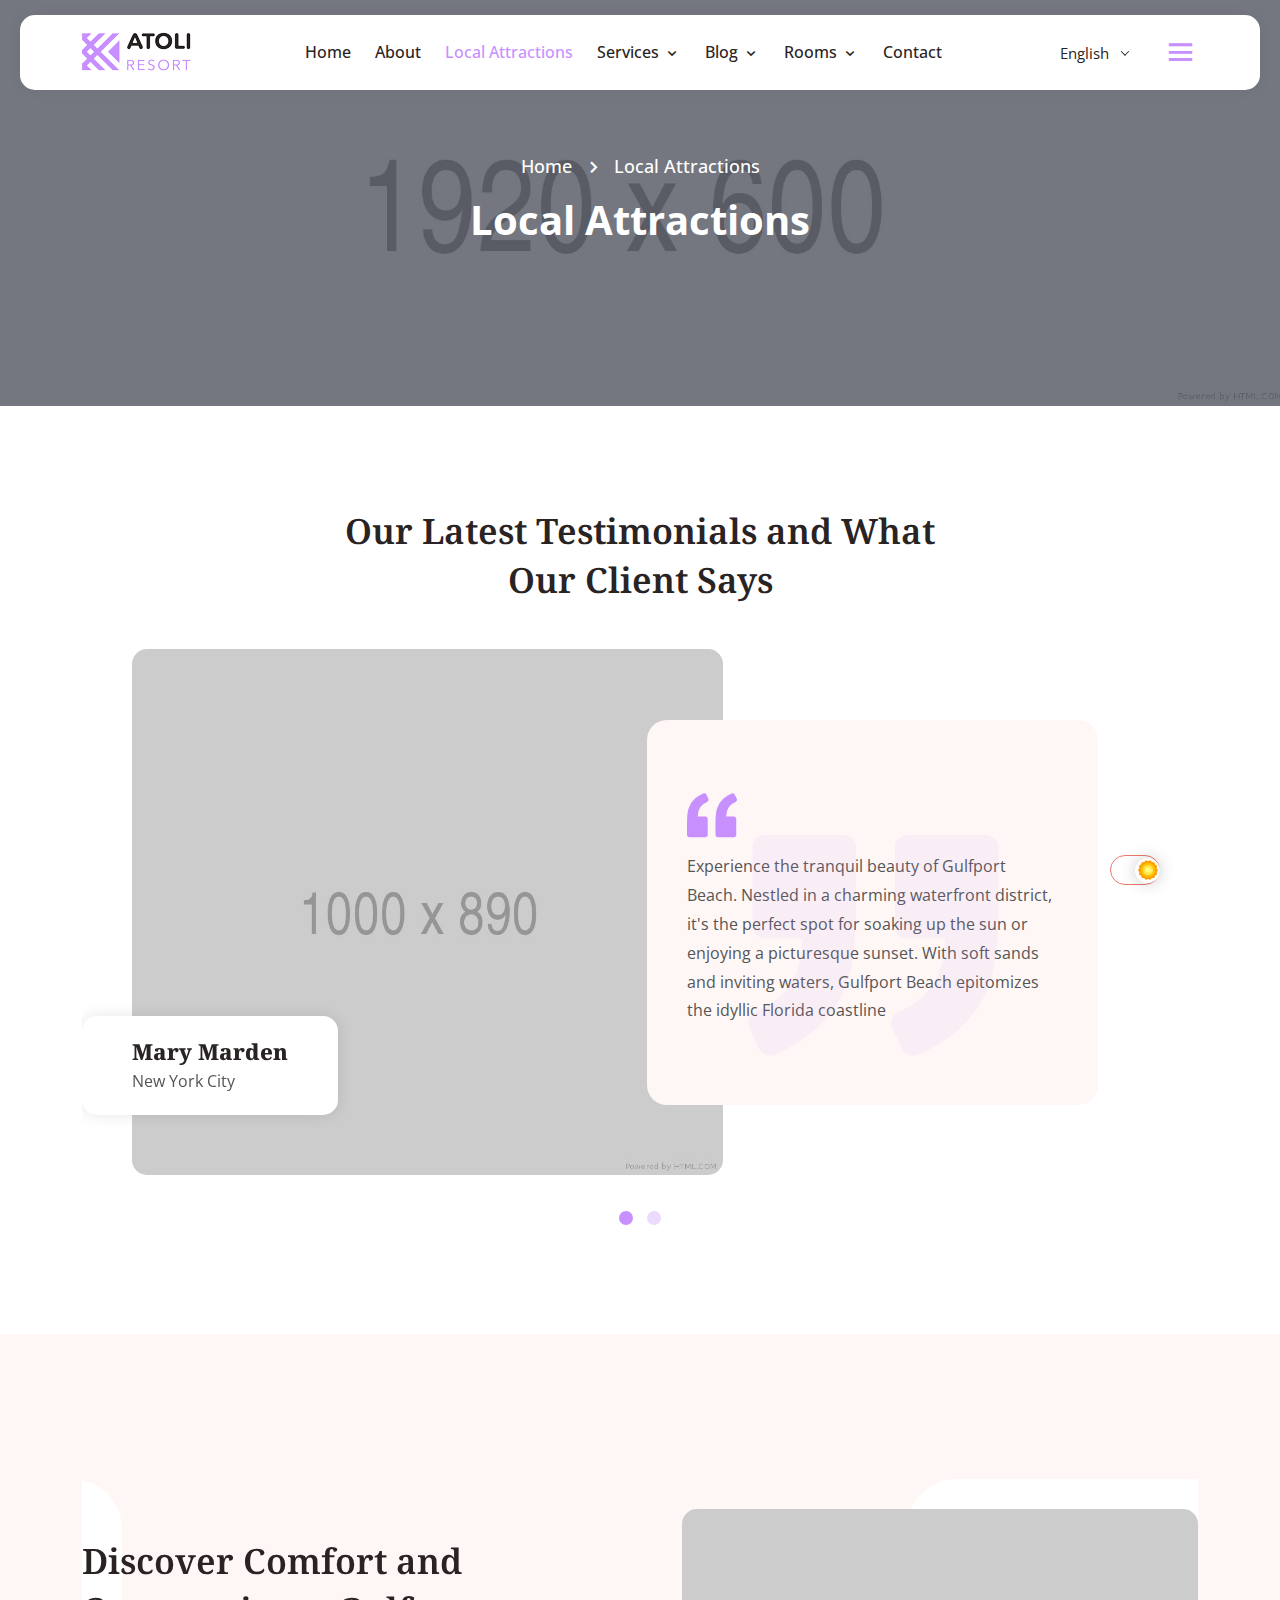
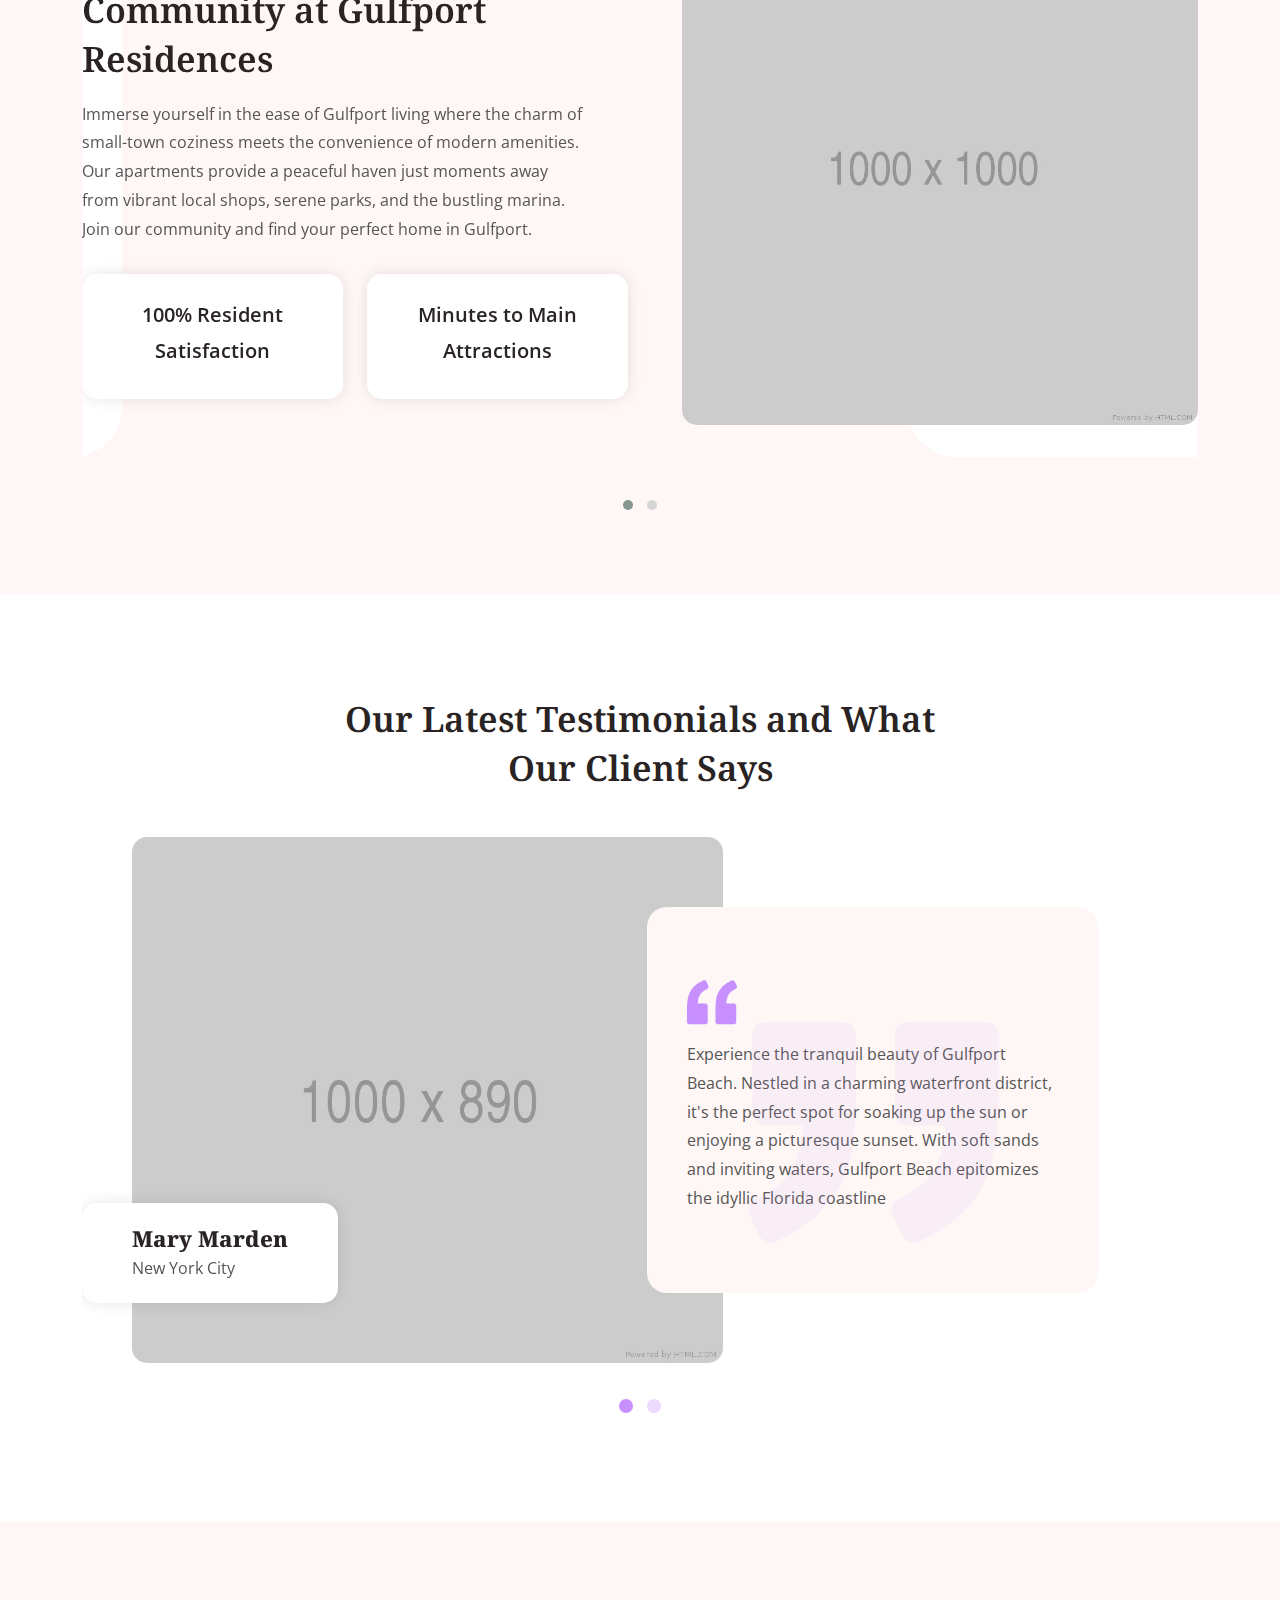
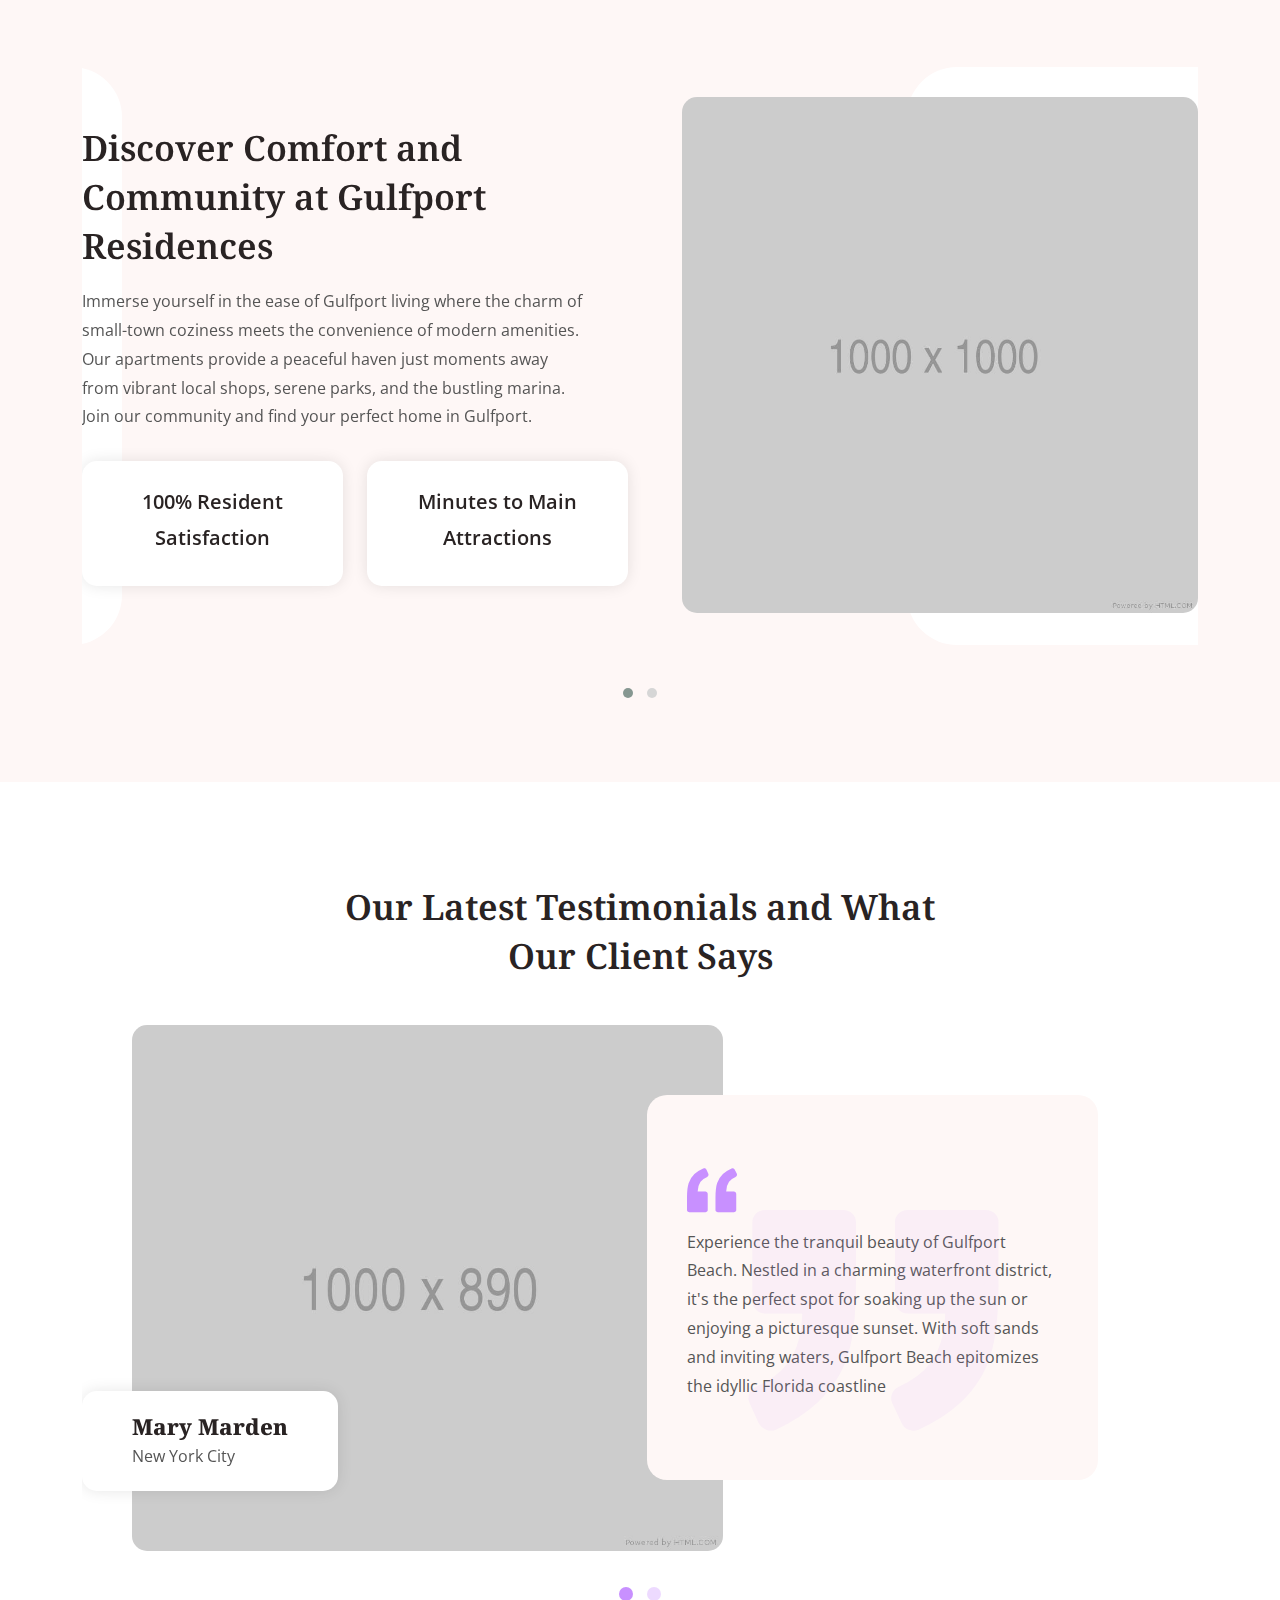
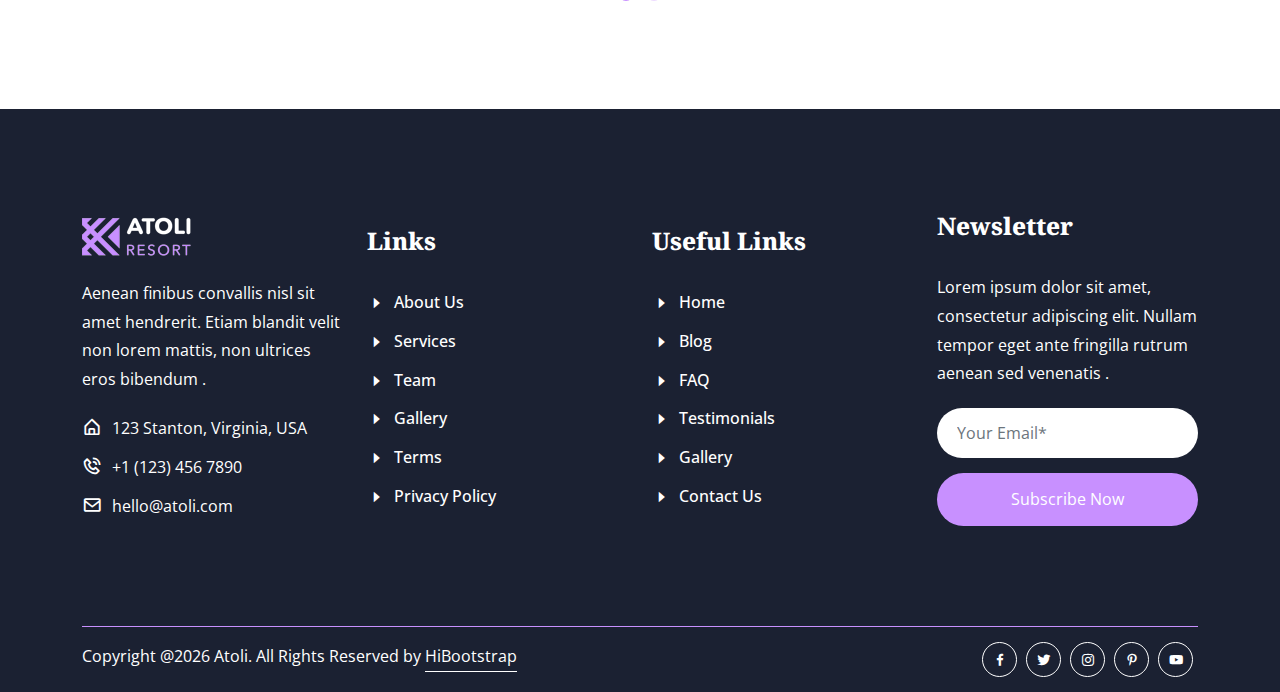
<file: local-attraction.html>
<!doctype html>
<html lang="zxx">
    <head>
        <!-- Required Meta Tags -->
        <meta charset="UTF-8">
        <meta name="viewport" content="width=device-width, initial-scale=1.0">

        <!-- Bootstrap CSS --> 
        <link rel="stylesheet" href="assets/css/bootstrap.min.css">
        <!-- Animate Min CSS -->
        <link rel="stylesheet" href="assets/css/animate.min.css">
        <!-- Flaticon CSS -->
        <link rel="stylesheet" href="assets/fonts/flaticon.css">
        <!-- Boxicons CSS -->
        <link rel="stylesheet" href="assets/css/boxicons.min.css">
        <!-- Magnific Popup CSS -->
        <link rel="stylesheet" href="assets/css/magnific-popup.css">
        <!-- Owl Carousel Min CSS --> 
        <link rel="stylesheet" href="assets/css/owl.carousel.min.css">
        <link rel="stylesheet" href="assets/css/owl.theme.default.min.css">
        <!-- Nice Select Min CSS --> 
        <link rel="stylesheet" href="assets/css/nice-select.min.css">
        <!-- Meanmenu CSS -->
        <link rel="stylesheet" href="assets/css/meanmenu.css">
        <!-- Jquery Ui CSS -->
        <link rel="stylesheet" href="assets/css/jquery-ui.css">
        <!-- Style CSS -->
        <link rel="stylesheet" href="assets/css/style.css">
        <!-- Responsive CSS -->
        <link rel="stylesheet" href="assets/css/responsive.css">
        <!-- Theme Dark CSS -->
        <link rel="stylesheet" href="assets/css/theme-dark.css">

        <!-- Favicon -->
        <link rel="icon" type="image/png" href="assets/img/favicon.png">

        <title>Atoli - Hotel & Resorts HTML Template</title>
    </head>
    <body>

        <!-- PreLoader Start -->
        <div class="preloader">
            <div class="d-table">
                <div class="d-table-cell">
                    <div class="sk-cube-area">
                        <div class="sk-cube1 sk-cube"></div>
                        <div class="sk-cube2 sk-cube"></div>
                        <div class="sk-cube4 sk-cube"></div>
                        <div class="sk-cube3 sk-cube"></div>
                    </div>
                </div>
            </div>
        </div>
        <!-- PreLoader End -->

        <!-- Top Header Start -->
        <div class="navbar-area">
            <!-- Menu For Mobile Device -->
            <div class="mobile-nav">
                <a href="index.html" class="logo">
                    <img src="assets/img/logos/logo-2.png" class="logo-one" alt="Logo">
                    <img src="assets/img/logos/footer-logo2.png" class="logo-two" alt="Logo">
                </a>
            </div>

            <!-- Menu For Desktop Device -->
            <div class="main-nav nav-two">
                <div class="container">
                    <nav class="navbar navbar-expand-md navbar-light ">
                        <a class="navbar-brand" href="index.html">
                            <img src="assets/img/logos/logo-2.png" class="logo-one" alt="Logo">
                            <img src="assets/img/logos/footer-logo2.png" class="logo-two" alt="Logo">
                        </a>

                        <div class="collapse navbar-collapse mean-menu" id="navbarSupportedContent">
                            <ul class="navbar-nav m-auto">
                                <li class="nav-item">
                                    <a href="index.html" class="nav-link ">
                                        Home 
                                       
                                    </a>
                            
                                </li>
                                <li class="nav-item">
                                    <a href="about.html" class="nav-link">
                                        About
                                    </a>
                                </li>
                                <li class="nav-item">
                                    <a href="local-attraction.html" class="nav-link active">
                                        Local Attractions
                                    </a>
                                </li>

                                <li class="nav-item">
                                    <a href="#" class="nav-link">
                                        Services 
                                        <i class='bx bx-chevron-down'></i>
                                    </a>
                                    <ul class="dropdown-menu">
                                        <li class="nav-item">
                                            <a href="services-1.html" class="nav-link">
                                                Services Style One 
                                            </a>
                                        </li>
                                        <li class="nav-item">
                                            <a href="services-2.html" class="nav-link">
                                                Services Style Two 
                                            </a>
                                        </li>
                                        <li class="nav-item">
                                            <a href="service-details.html" class="nav-link">
                                                Service Details 
                                            </a>
                                        </li>
                                    </ul>
                                </li>

                                <li class="nav-item">
                                    <a href="#" class="nav-link">
                                        Blog
                                        <i class='bx bx-chevron-down'></i>
                                    </a>
                                    <ul class="dropdown-menu">
                                        <li class="nav-item">
                                            <a href="blog-1.html" class="nav-link">
                                                Blog Style One 
                                            </a>
                                        </li>
                                        <li class="nav-item">
                                            <a href="blog-2.html" class="nav-link">
                                                Blog Style Two 
                                            </a>
                                        </li>
                                        <li class="nav-item">
                                            <a href="blog-details.html" class="nav-link">
                                                Blog Details 
                                            </a>
                                        </li>
                                    </ul>
                                </li>

                                <li class="nav-item">
                                    <a href="#" class="nav-link">
                                        Rooms
                                        <i class='bx bx-chevron-down'></i>
                                    </a>
                                    <ul class="dropdown-menu">
                                        <li class="nav-item">
                                            <a href="room.html" class="nav-link">
                                                Rooms 
                                            </a>
                                        </li>
                                        <li class="nav-item">
                                            <a href="room-details.html" class="nav-link">
                                                Room Details 
                                            </a>
                                        </li>
                                    </ul>
                                </li>

                                <li class="nav-item">
                                    <a href="contact.html" class="nav-link">
                                        Contact
                                    </a>
                                </li>
                            </ul>

                            <div class="other-option">
                                <div class="option-item d-line">
                                    <div class="language-nav-list">
                                        <select class="language-list-item">
                                            <option>English</option>
                                            <option>العربيّة</option>
                                            <option>Deutsch</option>
                                            <option>Português</option>
                                            <option>简体中文</option>
                                        </select>	
                                    </div>
                                </div>

                                <div class="option-item d-in-line">
                                    <div class="menu-icon">
                                        <a href="#" class="burger-menu menu-icon-one d-in-line">
                                            <i class='bx bx-menu'></i>
                                        </a>
                                    </div>	
                                </div>
                            </div>
                        </div>
                    </nav>
                </div>
            </div>

            <div class="side-nav-responsive">
                <div class="container">
                    <div class="dot-menu">
                        <div class="circle-inner">
                            <div class="circle circle-one"></div>
                            <div class="circle circle-two"></div>
                            <div class="circle circle-three"></div>
                        </div>
                    </div>
                    
                    <div class="container">
                        <div class="side-nav-inner">
                            <div class="side-nav justify-content-center align-items-center">
                                <div class="side-item">
                                    <div class="option-item">
                                        <div class="language-option-list">
                                            <select class="language-list-item">
                                                <option>English</option>
                                                <option>العربيّة</option>
                                                <option>Deutsch</option>
                                                <option>Português</option>
                                                <option>简体中文</option>
                                            </select>	
                                        </div>
                                    </div>
                                </div>

                                <div class="side-item">
                                    <div class="option-item">
                                        <div class="menu-icon">
                                            <a href="#" class="burger-menu menu-icon-one">
                                                <i class='bx bx-menu'></i>
                                            </a>
                                        </div>	
                                    </div>
                                </div>
                            </div>
                        </div>
                    </div>
                </div>
            </div>
        </div>
        <!-- End Navbar Area -->

        <!-- Inner Banner -->
        <div class="inner-banner inner-bg8">
            <div class="container">
                <div style="text-align: center;" class="inner-title">
                    <ul>
                        <li>
                            <a href="index.html">Home</a>
                        </li>
                        <li><i class='bx bx-chevron-right'></i></li>
                        <li> Local Attractions</li>
                    </ul>
                    <h3>Local Attractions</h3>
                </div>
            </div>
        </div>
        <!-- Inner Banner End -->
        <div class="testimonials-area-two pt-100 pb-70">
            <div class="container">
                <div class="section-title text-center">
                    <h2>Our Latest Testimonials and What Our Client Says</h2>
                </div>
                <div class="testimonials-slider-two owl-carousel owl-theme pt-45">
                    <div class="testimonials-style">
                        <div class="row align-items-center">
                            <div class="col-lg-7">
                                <div class="testimonials-img">
                                    <img src="assets/img/testimonials/testimonials-style1.jpg" alt="Images">
                                    <div class="content">
                                        <h3>Mary Marden</h3>
                                        <span>New York City</span>
                                    </div>
                                </div>
                            </div>
        
                            <div class="col-lg-5">
                                <div class="testimonials-content">
                                    <i class="flaticon-left-quote"></i>
                                    <p>
                                        Experience the tranquil beauty of Gulfport Beach. Nestled in a charming waterfront district, it's the perfect spot for soaking up the sun or enjoying a picturesque sunset. With soft sands and inviting waters, Gulfport Beach epitomizes the idyllic Florida coastline
                                    </p>
                                   
                                </div>
                            </div>
                        </div>
                    </div>

                    <div class="testimonials-style">
                        <div class="row align-items-center">
                            <div class="col-lg-7">
                                <div class="testimonials-img">
                                    <img src="assets/img/testimonials/testimonials-style2.jpg" alt="Images">
                                    <div class="content">
                                        <h3>Harriet Johnson</h3>
                                        <span>London City</span>
                                    </div>
                                </div>
                            </div>
        
                            <div class="col-lg-5">
                                <div class="testimonials-content">
                                    <i class="flaticon-left-quote"></i>
                                    <p>
                                        Join us at the Gulfport Tuesday Fresh Market, a year-round local delight. Discover an array of artisan goods, fresh produce, and unique crafts every Tuesday, set to the soundtrack of live music. Immerse in Gulfport's ‘Old Florida’ charm and community spirit in our vibrant Waterfront District.
                                    </p>
                                  
                                </div>
                            </div>
                        </div>
                    </div>
                </div>
            </div>
        </div>

        <div class="ability-area section-bg-2 pt-100 pb-70">
            <div class="container">
                <div class="testimonials-slider-two owl-carousel owl-theme pt-45">
                <div class="row align-items-center">
                   
                    <div class="col-lg-6">
                        <div class="ability-content">
                            <div class="section-title">
                                <h2>Discover Comfort and Community at Gulfport Residences</h2>
                                <p>
                                    Immerse yourself in the ease of Gulfport living where the charm of small-town coziness meets the convenience of modern amenities. Our apartments provide a peaceful haven just moments away from vibrant local shops, serene parks, and the bustling marina. Join our community and find your perfect home in Gulfport.
                                </p>
                            </div>
                            <div class="row">
                                <div class="col-lg-6 col-sm-6">
                                    <div class="ability-counter">
                                       
                                        <p>100% Resident Satisfaction</p>
                                    </div>
                                </div>

                                <div class="col-lg-6 col-sm-6">
                                    <div class="ability-counter">
                                        <h3></h3>
                                        <p>Minutes to Main Attractions</p>
                                    </div>
                                </div>
                            </div>
                        </div>
                    </div>

                    <div class="col-lg-6">
                        <div class="ability-img">
                            <img src="assets/img/ability-img.jpg" alt="Images">
                        </div>
                    </div>
                </div>
                <div class="row align-items-center">
                   
                    <div class="col-lg-6">
                        <div class="ability-content">
                            <div class="section-title">
                                <h2>Discover Comfort and Communityyy at Gulfport Residences</h2>
                                <p>
                                    Immerse yourself in the ease of Gulfport living where the charm of small-town coziness meets the convenience of modern amenities. Our apartments provide a peaceful haven just moments away from vibrant local shops, serene parks, and the bustling marina. Join our community and find your perfect home in Gulfport.
                                </p>
                            </div>
                            <div class="row">
                                <div class="col-lg-6 col-sm-6">
                                    <div class="ability-counter">
                                       
                                        <p>100% Resident Satisfaction</p>
                                    </div>
                                </div>

                                <div class="col-lg-6 col-sm-6">
                                    <div class="ability-counter">
                                        <h3></h3>
                                        <p>Minutes to Main Attractions</p>
                                    </div>
                                </div>
                            </div>
                        </div>
                    </div>

                    <div class="col-lg-6">
                        <div class="ability-img">
                            <img src="assets/img/ability-img.jpg" alt="Images">
                        </div>
                    </div>
                </div>
                </div>
            </div>
        </div>

        <div class="testimonials-area-two pt-100 pb-70">
            <div class="container">
                <div class="section-title text-center">
                    <h2>Our Latest Testimonials and What Our Client Says</h2>
                </div>
                <div class="testimonials-slider-two owl-carousel owl-theme pt-45">
                    <div class="testimonials-style">
                        <div class="row align-items-center">
                            <div class="col-lg-7">
                                <div class="testimonials-img">
                                    <img src="assets/img/testimonials/testimonials-style1.jpg" alt="Images">
                                    <div class="content">
                                        <h3>Mary Marden</h3>
                                        <span>New York City</span>
                                    </div>
                                </div>
                            </div>
        
                            <div class="col-lg-5">
                                <div class="testimonials-content">
                                    <i class="flaticon-left-quote"></i>
                                    <p>
                                        Experience the tranquil beauty of Gulfport Beach. Nestled in a charming waterfront district, it's the perfect spot for soaking up the sun or enjoying a picturesque sunset. With soft sands and inviting waters, Gulfport Beach epitomizes the idyllic Florida coastline
                                    </p>
                                   
                                </div>
                            </div>
                        </div>
                    </div>

                    <div class="testimonials-style">
                        <div class="row align-items-center">
                            <div class="col-lg-7">
                                <div class="testimonials-img">
                                    <img src="assets/img/testimonials/testimonials-style2.jpg" alt="Images">
                                    <div class="content">
                                        <h3>Harriet Johnson</h3>
                                        <span>London City</span>
                                    </div>
                                </div>
                            </div>
        
                            <div class="col-lg-5">
                                <div class="testimonials-content">
                                    <i class="flaticon-left-quote"></i>
                                    <p>
                                        Join us at the Gulfport Tuesday Fresh Market, a year-round local delight. Discover an array of artisan goods, fresh produce, and unique crafts every Tuesday, set to the soundtrack of live music. Immerse in Gulfport's ‘Old Florida’ charm and community spirit in our vibrant Waterfront District.
                                    </p>
                                  
                                </div>
                            </div>
                        </div>
                    </div>
                </div>
            </div>
        </div>
        <div class="ability-area section-bg-2 pt-100 pb-70">
            <div class="container">
                <div class="testimonials-slider-two owl-carousel owl-theme pt-45">
                <div class="row align-items-center">
                   
                    <div class="col-lg-6">
                        <div class="ability-content">
                            <div class="section-title">
                                <h2>Discover Comfort and Community at Gulfport Residences</h2>
                                <p>
                                    Immerse yourself in the ease of Gulfport living where the charm of small-town coziness meets the convenience of modern amenities. Our apartments provide a peaceful haven just moments away from vibrant local shops, serene parks, and the bustling marina. Join our community and find your perfect home in Gulfport.
                                </p>
                            </div>
                            <div class="row">
                                <div class="col-lg-6 col-sm-6">
                                    <div class="ability-counter">
                                       
                                        <p>100% Resident Satisfaction</p>
                                    </div>
                                </div>

                                <div class="col-lg-6 col-sm-6">
                                    <div class="ability-counter">
                                        <h3></h3>
                                        <p>Minutes to Main Attractions</p>
                                    </div>
                                </div>
                            </div>
                        </div>
                    </div>

                    <div class="col-lg-6">
                        <div class="ability-img">
                            <img src="assets/img/ability-img.jpg" alt="Images">
                        </div>
                    </div>
                </div>
                <div class="row align-items-center">
                   
                    <div class="col-lg-6">
                        <div class="ability-content">
                            <div class="section-title">
                                <h2>Discover Comfort and Communityyy at Gulfport Residences</h2>
                                <p>
                                    Immerse yourself in the ease of Gulfport living where the charm of small-town coziness meets the convenience of modern amenities. Our apartments provide a peaceful haven just moments away from vibrant local shops, serene parks, and the bustling marina. Join our community and find your perfect home in Gulfport.
                                </p>
                            </div>
                            <div class="row">
                                <div class="col-lg-6 col-sm-6">
                                    <div class="ability-counter">
                                       
                                        <p>100% Resident Satisfaction</p>
                                    </div>
                                </div>

                                <div class="col-lg-6 col-sm-6">
                                    <div class="ability-counter">
                                        <h3></h3>
                                        <p>Minutes to Main Attractions</p>
                                    </div>
                                </div>
                            </div>
                        </div>
                    </div>

                    <div class="col-lg-6">
                        <div class="ability-img">
                            <img src="assets/img/ability-img.jpg" alt="Images">
                        </div>
                    </div>
                </div>
                </div>
            </div>
        </div>

        <div class="testimonials-area-two pt-100 pb-70">
            <div class="container">
                <div class="section-title text-center">
                    <h2>Our Latest Testimonials and What Our Client Says</h2>
                </div>
                <div class="testimonials-slider-two owl-carousel owl-theme pt-45">
                    <div class="testimonials-style">
                        <div class="row align-items-center">
                            <div class="col-lg-7">
                                <div class="testimonials-img">
                                    <img src="assets/img/testimonials/testimonials-style1.jpg" alt="Images">
                                    <div class="content">
                                        <h3>Mary Marden</h3>
                                        <span>New York City</span>
                                    </div>
                                </div>
                            </div>
        
                            <div class="col-lg-5">
                                <div class="testimonials-content">
                                    <i class="flaticon-left-quote"></i>
                                    <p>
                                        Experience the tranquil beauty of Gulfport Beach. Nestled in a charming waterfront district, it's the perfect spot for soaking up the sun or enjoying a picturesque sunset. With soft sands and inviting waters, Gulfport Beach epitomizes the idyllic Florida coastline
                                    </p>
                                   
                                </div>
                            </div>
                        </div>
                    </div>

                    <div class="testimonials-style">
                        <div class="row align-items-center">
                            <div class="col-lg-7">
                                <div class="testimonials-img">
                                    <img src="assets/img/testimonials/testimonials-style2.jpg" alt="Images">
                                    <div class="content">
                                        <h3>Harriet Johnson</h3>
                                        <span>London City</span>
                                    </div>
                                </div>
                            </div>
        
                            <div class="col-lg-5">
                                <div class="testimonials-content">
                                    <i class="flaticon-left-quote"></i>
                                    <p>
                                        Join us at the Gulfport Tuesday Fresh Market, a year-round local delight. Discover an array of artisan goods, fresh produce, and unique crafts every Tuesday, set to the soundtrack of live music. Immerse in Gulfport's ‘Old Florida’ charm and community spirit in our vibrant Waterfront District.
                                    </p>
                                  
                                </div>
                            </div>
                        </div>
                    </div>
                </div>
            </div>
        </div>
        <!-- Footer Area -->
        <footer class="footer-area footer-bg">
            <div class="container">
                <div class="footer-top pt-100 pb-70">
                    <div class="row align-items-center">
                        <div class="col-lg-3 col-md-6">
                            <div class="footer-widget">
                                <div class="footer-logo">
                                    <a href="index.html">
                                        <img src="assets/img/logos/footer-logo2.png" alt="Images">
                                    </a>
                                </div>
                                <p>
                                    Aenean finibus convallis nisl sit amet hendrerit. Etiam blandit velit non lorem mattis, non ultrices eros bibendum .
                                </p>
                                <ul class="footer-list-contact">
                                    <li>
                                        <i class='bx bx-home-alt'></i>
                                        <a href="#">123 Stanton, Virginia, USA</a>
                                    </li>
                                    <li>
                                        <i class='bx bx-phone-call'></i>
                                        <a href="tel:+1-(123)-456-7890">+1 (123) 456 7890</a>
                                    </li>
                                    <li>
                                        <i class='bx bx-envelope'></i>
                                        <a href="mailto:hello@atoli.com">hello@atoli.com</a>
                                    </li>
                                </ul>
                            </div>
                        </div>
    
                        <div class="col-lg-3 col-md-6">
                            <div class="footer-widget pl-5">
                                <h3>Links</h3>
                                <ul class="footer-list">
                                    <li>
                                        <a href="about.html" target="_blank">
                                            <i class='bx bx-caret-right'></i>
                                            About Us
                                        </a>
                                    </li> 
                                    <li>
                                        <a href="services-1.html" target="_blank">
                                            <i class='bx bx-caret-right'></i>
                                            Services
                                        </a>
                                    </li> 
                                    <li>
                                        <a href="team.html" target="_blank">
                                            <i class='bx bx-caret-right'></i>
                                            Team
                                        </a>
                                    </li> 
                                    <li>
                                        <a href="gallery.html" target="_blank">
                                            <i class='bx bx-caret-right'></i>
                                            Gallery
                                        </a>
                                    </li> 
                                    <li>
                                        <a href="terms-condition.html" target="_blank">
                                            <i class='bx bx-caret-right'></i>
                                            Terms 
                                        </a>
                                    </li> 
                                    <li>
                                        <a href="privacy-policy.html" target="_blank">
                                            <i class='bx bx-caret-right'></i>
                                            Privacy Policy
                                        </a>
                                    </li> 
                                </ul>
                            </div>
                        </div>
    
                        <div class="col-lg-3 col-md-6">
                            <div class="footer-widget">
                                <h3>Useful Links</h3>
                                <ul class="footer-list">
                                    <li>
                                        <a href="index.html" target="_blank">
                                            <i class='bx bx-caret-right'></i>
                                            Home
                                        </a>
                                    </li> 
                                    <li>
                                        <a href="blog-1.html" target="_blank">
                                            <i class='bx bx-caret-right'></i>
                                            Blog
                                        </a>
                                    </li> 
                                    <li>
                                        <a href="faq.html" target="_blank">
                                            <i class='bx bx-caret-right'></i>
                                            FAQ
                                        </a>
                                    </li> 
                                    <li>
                                        <a href="testimonials.html" target="_blank">
                                            <i class='bx bx-caret-right'></i>
                                            Testimonials
                                        </a>
                                    </li> 
                                    <li>
                                        <a href="gallery.html" target="_blank">
                                            <i class='bx bx-caret-right'></i>
                                            Gallery
                                        </a>
                                    </li> 
                                    <li>
                                        <a href="contact.html" target="_blank">
                                            <i class='bx bx-caret-right'></i>
                                            Contact Us
                                        </a>
                                    </li> 
                                </ul>
                            </div>
                        </div>
    
                        <div class="col-lg-3 col-md-6">
                            <div class="footer-widget">
                                <h3>Newsletter</h3>
                                <p>
                                    Lorem ipsum dolor sit amet, consectetur adipiscing elit. 
                                    Nullam tempor eget ante fringilla rutrum aenean sed venenatis .
                                </p>
                                <div class="footer-form">
                                    <form class="newsletter-form" data-toggle="validator" method="POST">
                                        <div class="row">
                                            <div class="col-lg-12">
                                                <div class="form-group">
                                                    <input type="email" class="form-control border-radius-50" placeholder="Your Email*" name="EMAIL" required autocomplete="off">
                                                </div>
                                            </div>
    
                                            <div class="col-lg-12 col-md-12">
                                                <button type="submit" class="default-btn btn-bg-two border-radius-50">
                                                    Subscribe Now
                                                </button>
                                                <div id="validator-newsletter" class="form-result"></div>
                                            </div>
                                        </div>
                                    </form>
                                </div>
                            </div>
                        </div>
                    </div>
                </div>

                <div class="copy-right-area copy-right-top">
                    <div class="row">
                        <div class="col-lg-8 col-md-8">
                            <div class="copy-right-text text-align1">
                                <p>
                                    Copyright @<script>document.write(new Date().getFullYear())</script> Atoli. All Rights Reserved by 
                                    <a href="https://hibootstrap.com/" target="_blank">HiBootstrap</a> 
                                </p>
                            </div>
                        </div>
    
                        <div class="col-lg-4 col-md-4">
                            <div class="social-icon text-align2">
                                <ul class="social-link">
                                    <li>
                                        <a href="#" target="_blank"><i class='bx bxl-facebook'></i></a>
                                    </li> 
                                    <li>
                                        <a href="#" target="_blank"><i class='bx bxl-twitter'></i></a>
                                    </li> 
                                    <li>
                                        <a href="#" target="_blank"><i class='bx bxl-instagram'></i></a>
                                    </li> 
                                    <li>
                                        <a href="#" target="_blank"><i class='bx bxl-pinterest-alt'></i></a>
                                    </li> 
                                    <li>
                                        <a href="#" target="_blank"><i class='bx bxl-youtube'></i></a>
                                    </li> 
                                </ul>
                            </div>
                        </div>
                    </div>
                </div>
            </div>
        </footer>
        <!-- Footer Area End -->


       <!-- Jquery Min JS -->
        <script src="assets/js/jquery.min.js"></script>
        <!-- Bootstrap Bundle Min JS -->
        <script src="assets/js/bootstrap.bundle.min.js"></script>
        <!-- Magnific Popup Min JS -->
        <script src="assets/js/jquery.magnific-popup.min.js"></script>
        <!-- Owl Carousel Min JS -->
        <script src="assets/js/owl.carousel.min.js"></script>
        <!-- Nice Select Min JS -->
        <script src="assets/js/jquery.nice-select.min.js"></script>
        <!-- Wow Min JS -->
        <script src="assets/js/wow.min.js"></script>
        <!-- Jquery Ui JS -->
        <script src="assets/js/jquery-ui.js"></script>
        <!-- Meanmenu JS -->
        <script src="assets/js/meanmenu.js"></script>
        <!-- Ajaxchimp Min JS -->
        <script src="assets/js/jquery.ajaxchimp.min.js"></script>
        <!-- Form Validator Min JS -->
        <script src="assets/js/form-validator.min.js"></script>
        <!-- Contact Form JS -->
        <script src="assets/js/contact-form-script.js"></script>
        <!-- Custom JS -->
        <script src="assets/js/custom.js"></script>
        
    </body>
</html>
</file>
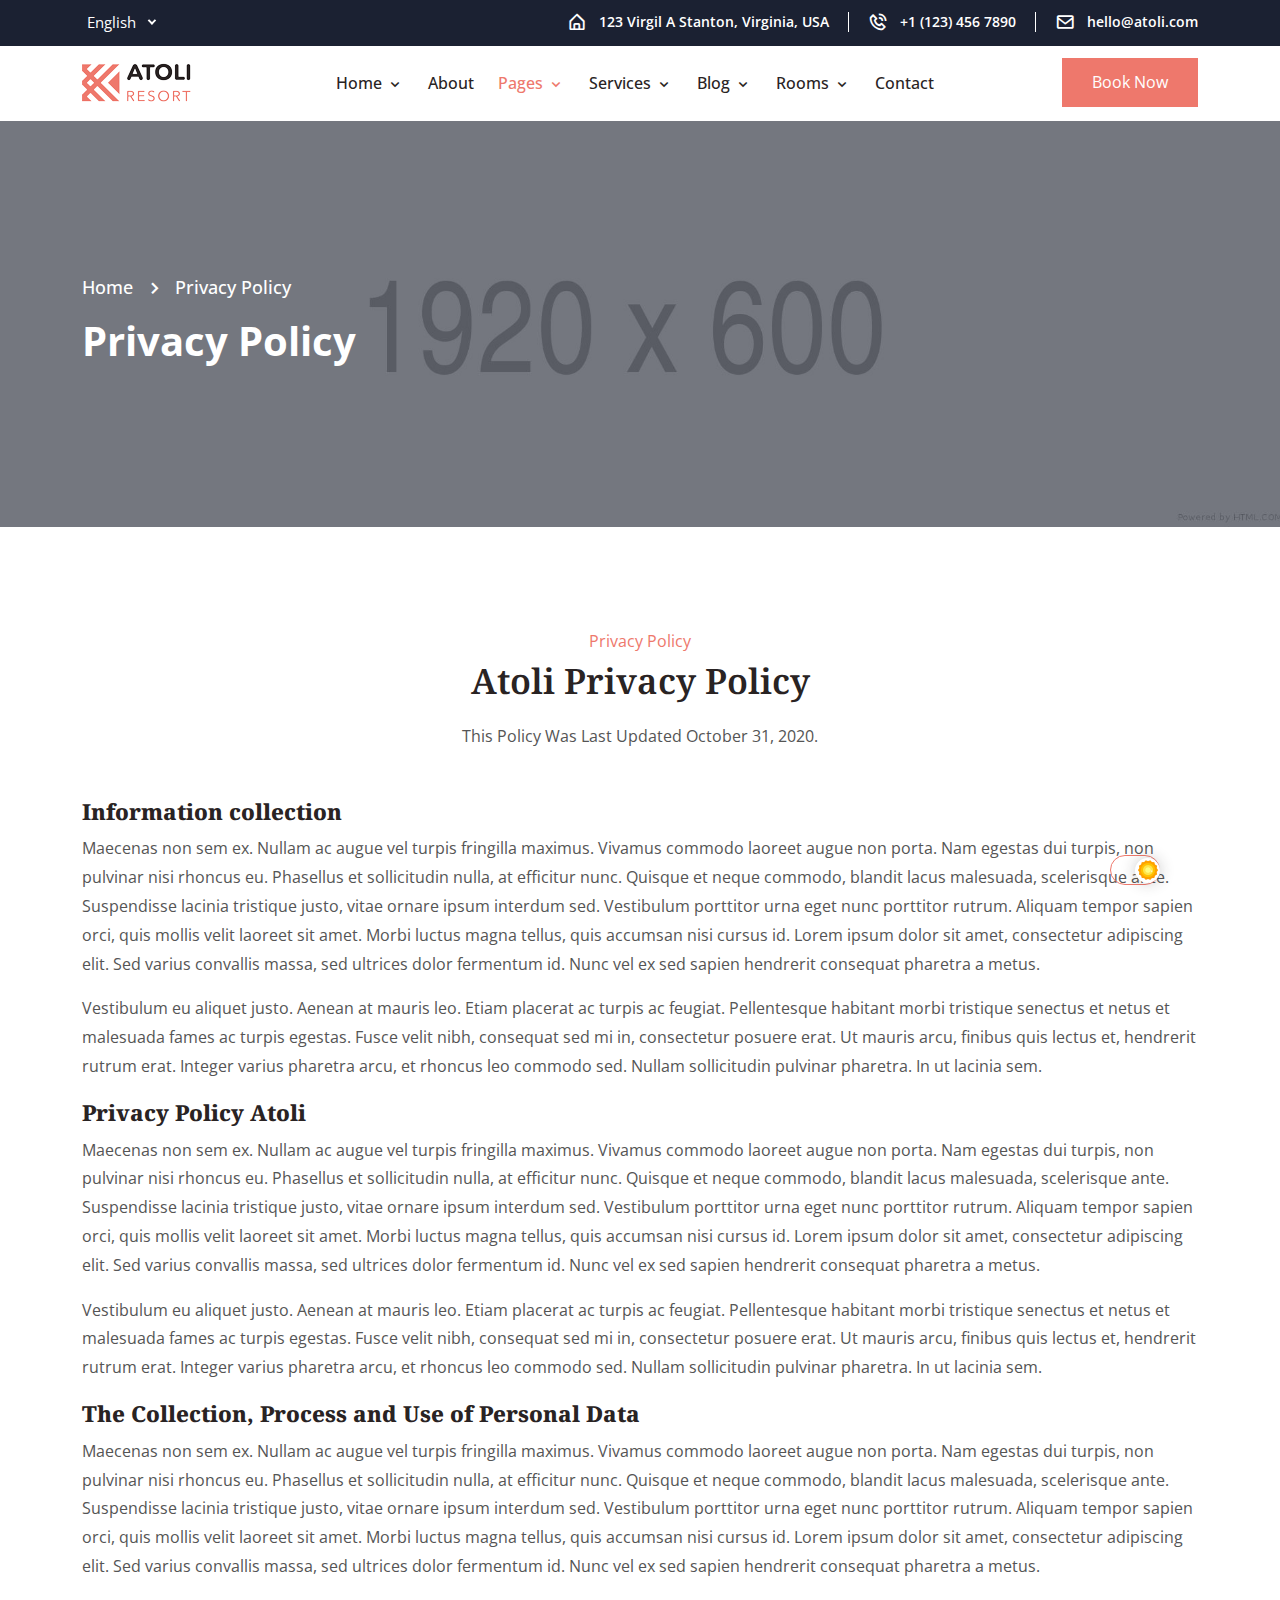
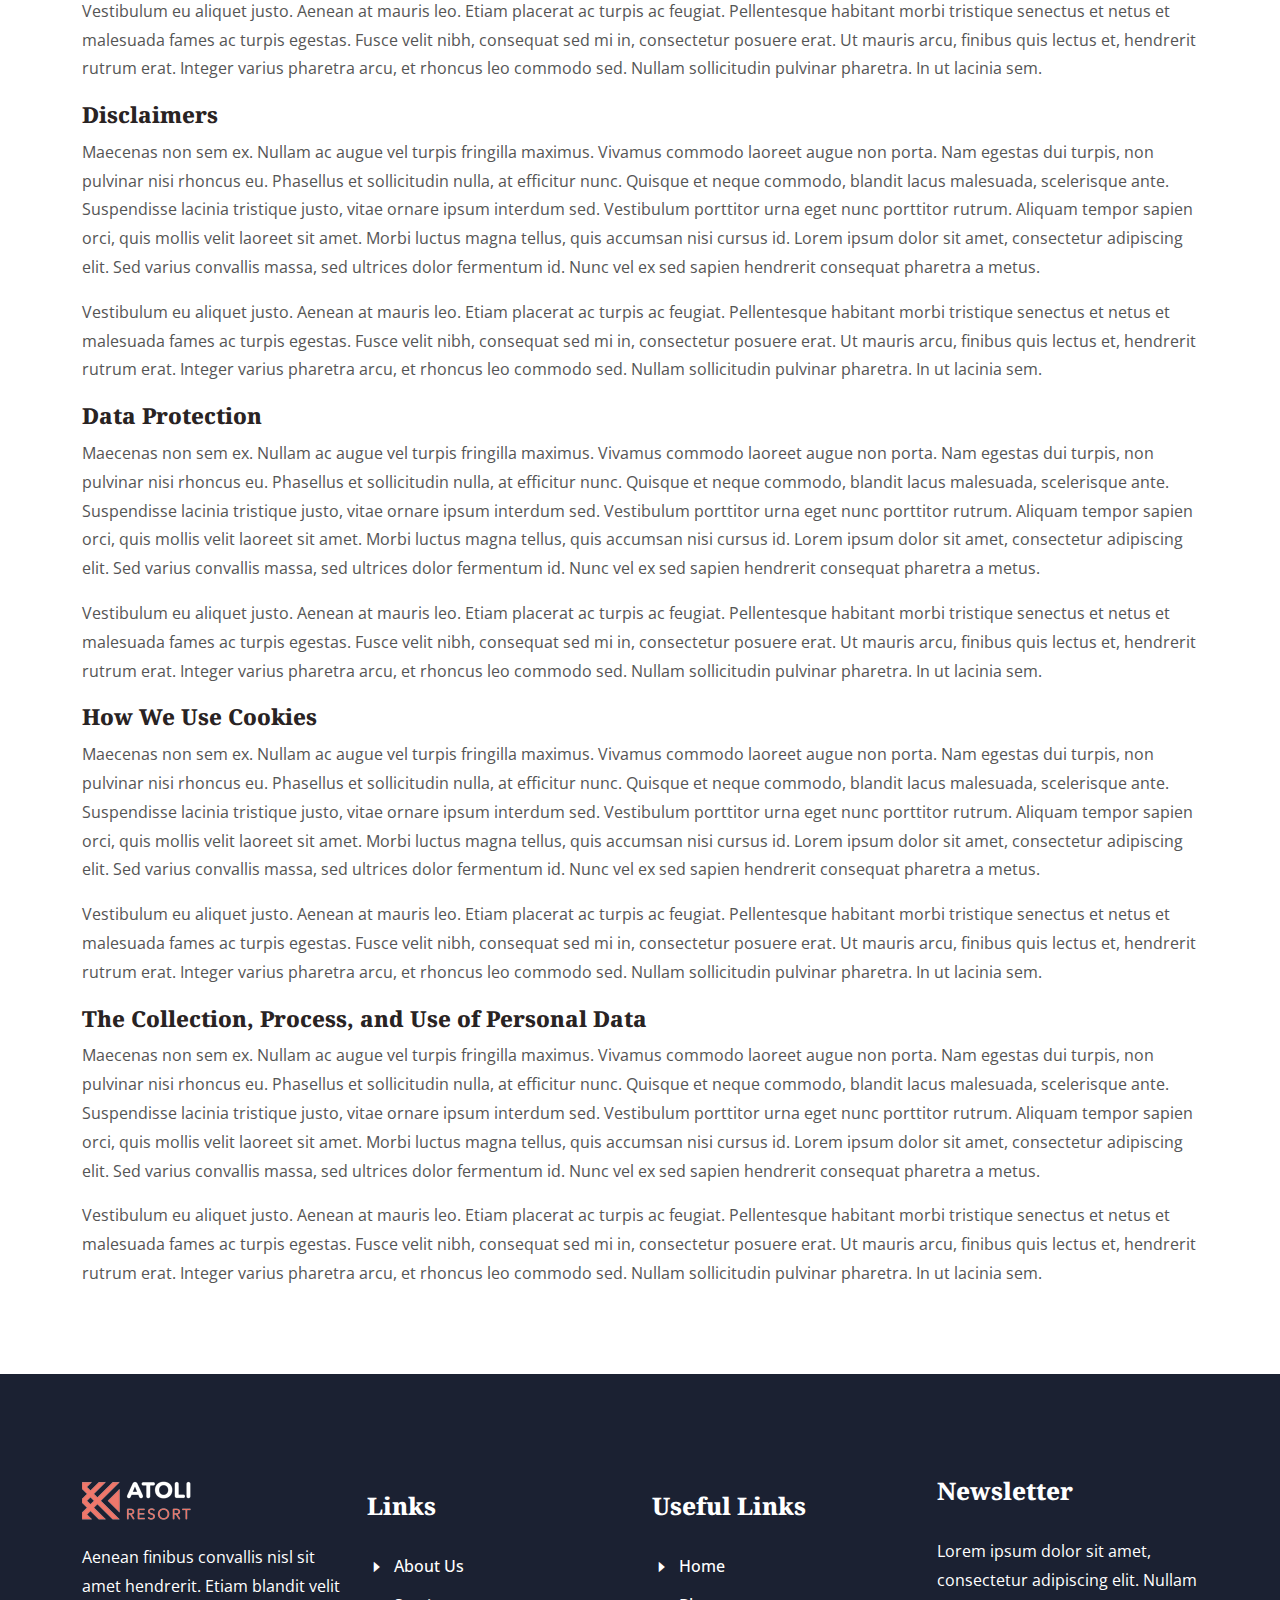
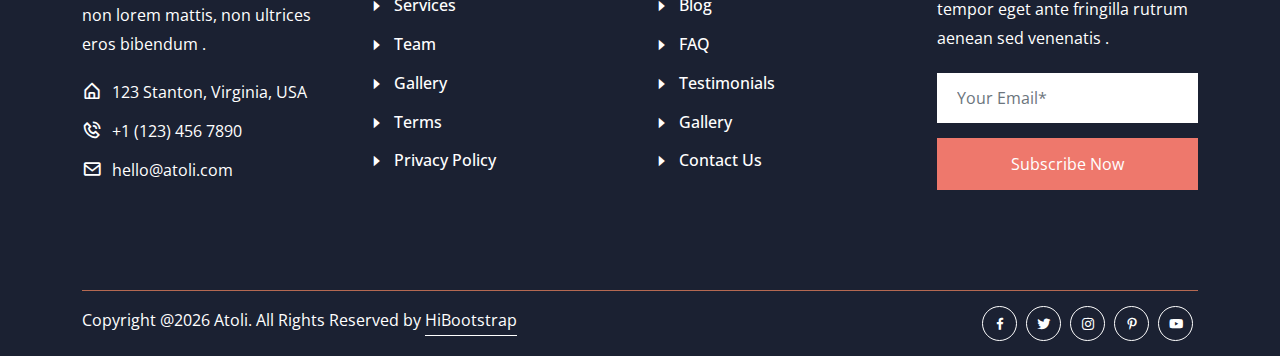
<file: privacy-policy.html>
<!doctype html>
<html lang="zxx">
    <head>
        <!-- Required Meta Tags -->
        <meta charset="UTF-8">
        <meta name="viewport" content="width=device-width, initial-scale=1.0">

        <!-- Bootstrap CSS --> 
        <link rel="stylesheet" href="assets/css/bootstrap.min.css">
        <!-- Animate Min CSS -->
        <link rel="stylesheet" href="assets/css/animate.min.css">
        <!-- Flaticon CSS -->
        <link rel="stylesheet" href="assets/fonts/flaticon.css">
        <!-- Boxicons CSS -->
        <link rel="stylesheet" href="assets/css/boxicons.min.css">
        <!-- Magnific Popup CSS -->
        <link rel="stylesheet" href="assets/css/magnific-popup.css">
        <!-- Owl Carousel Min CSS --> 
        <link rel="stylesheet" href="assets/css/owl.carousel.min.css">
        <link rel="stylesheet" href="assets/css/owl.theme.default.min.css">
        <!-- Nice Select Min CSS --> 
        <link rel="stylesheet" href="assets/css/nice-select.min.css">
        <!-- Meanmenu CSS -->
        <link rel="stylesheet" href="assets/css/meanmenu.css">
        <!-- Jquery Ui CSS -->
        <link rel="stylesheet" href="assets/css/jquery-ui.css">
        <!-- Style CSS -->
        <link rel="stylesheet" href="assets/css/style.css">
        <!-- Responsive CSS -->
        <link rel="stylesheet" href="assets/css/responsive.css">
        <!-- Theme Dark CSS -->
        <link rel="stylesheet" href="assets/css/theme-dark.css">

        <!-- Favicon -->
        <link rel="icon" type="image/png" href="assets/img/favicon.png">

        <title>Atoli - Hotel & Resorts HTML Template</title>
    </head>
    <body>

        <!-- PreLoader Start -->
        <div class="preloader">
            <div class="d-table">
                <div class="d-table-cell">
                    <div class="sk-cube-area">
                        <div class="sk-cube1 sk-cube"></div>
                        <div class="sk-cube2 sk-cube"></div>
                        <div class="sk-cube4 sk-cube"></div>
                        <div class="sk-cube3 sk-cube"></div>
                    </div>
                </div>
            </div>
        </div>
        <!-- PreLoader End -->

        <!-- Top Header Start -->
        <header class="top-header top-header-bg">
            <div class="container">
                <div class="row align-items-center">
                    <div class="col-lg-3 col-md-2 pr-0">
                        <div class="language-list">
                            <select class="language-list-item">
                                <option>English</option>
                                <option>العربيّة</option>
                                <option>Deutsch</option>
                                <option>Português</option>
                                <option>简体中文</option>
                            </select>	
                        </div>
                    </div>

                    <div class="col-lg-9 col-md-10">
                        <div class="header-right">
                            <ul>
                                <li>
                                    <i class='bx bx-home-alt'></i>
                                    <a href="#">123 Virgil A Stanton, Virginia, USA</a>
                                </li>
                                <li>
                                    <i class='bx bx-phone-call'></i>
                                    <a href="tel:+1-(123)-456-7890">+1 (123) 456 7890</a>
                                </li>
                                <li>
                                    <i class='bx bx-envelope'></i>
                                    <a href="mailto:hello@atoli.com">hello@atoli.com</a>
                                </li>
                            </ul>
                        </div>
                    </div>
                </div>
            </div>
        </header>
        <!-- Top Header End -->

        <!-- Start Navbar Area -->
        <div class="navbar-area">
            <!-- Menu For Mobile Device -->
            <div class="mobile-nav">
                <a href="index.html" class="logo">
                    <img src="assets/img/logos/logo-3.png" class="logo-one" alt="Logo">
                            <img src="assets/img/logos/footer-logo3.png" class="logo-two" alt="Logo">
                </a>
            </div>

            <!-- Menu For Desktop Device -->
            <div class="main-nav nav-three">
                <div class="container">
                    <nav class="navbar navbar-expand-md navbar-light ">
                        <a class="navbar-brand" href="index.html">
                            <img src="assets/img/logos/logo-3.png" class="logo-one" alt="Logo">
                            <img src="assets/img/logos/footer-logo3.png" class="logo-two" alt="Logo">
                        </a>

                        <div class="collapse navbar-collapse mean-menu" id="navbarSupportedContent">
                            <ul class="navbar-nav m-auto">
                                <li class="nav-item">
                                    <a href="#" class="nav-link">
                                        Home 
                                        <i class='bx bx-chevron-down'></i>
                                    </a>
                                    <ul class="dropdown-menu">
                                        <li class="nav-item">
                                            <a href="index.html" class="nav-link">
                                                Home One  
                                            </a>
                                        </li>
                                        <li class="nav-item">
                                            <a href="index-2.html" class="nav-link">
                                                Home Two
                                            </a>
                                        </li>
                                        <li class="nav-item">
                                            <a href="index-3.html" class="nav-link">
                                                Home Three
                                            </a>
                                        </li>
                                    </ul>
                                </li>
                                <li class="nav-item">
                                    <a href="about.html" class="nav-link">
                                        About
                                    </a>
                                </li>
                                <li class="nav-item">
                                    <a href="#" class="nav-link active">
                                        Pages 
                                        <i class='bx bx-chevron-down'></i>
                                    </a>
                                    <ul class="dropdown-menu">
                                        <li class="nav-item">
                                            <a href="book.html" class="nav-link">
                                                Booking
                                            </a>
                                        </li>
                                        
                                        <li class="nav-item">
                                            <a href="team.html" class="nav-link">
                                                Team
                                            </a>
                                        </li>
                                        <li class="nav-item">
                                            <a href="faq.html" class="nav-link">
                                                FAQ
                                            </a>
                                        </li>

                                        <li class="nav-item">
                                            <a href="restaurant.html" class="nav-link">
                                                Restaurant
                                            </a>
                                        </li>

                                        <li class="nav-item">
                                            <a href="reservation.html" class="nav-link">
                                                Reservation
                                            </a>
                                        </li>

                                        <li class="nav-item">
                                            <a href="gallery.html" class="nav-link">
                                                Gallery
                                            </a>
                                        </li>

                                        <li class="nav-item">
                                            <a href="testimonials.html" class="nav-link">
                                                Testimonials
                                            </a>
                                        </li>

                                        <li class="nav-item">
                                            <a href="checkout.html" class="nav-link">
                                                Check out
                                            </a>
                                        </li>
                                        
                                        <li class="nav-item">
                                            <a href="sign-in.html" class="nav-link">
                                                Sign In
                                            </a>
                                        </li>

                                        <li class="nav-item">
                                            <a href="sign-up.html" class="nav-link">
                                                Sign Up
                                            </a>
                                        </li>

                                        <li class="nav-item">
                                            <a href="terms-condition.html" class="nav-link">
                                                Terms & Conditions
                                            </a>
                                        </li>

                                        <li class="nav-item">
                                            <a href="privacy-policy.html" class="nav-link active">
                                                Privacy Policy
                                            </a>
                                        </li>

                                        <li class="nav-item">
                                            <a href="404.html" class="nav-link">
                                                404 page
                                            </a>
                                        </li>
                                        
                                        <li class="nav-item">
                                            <a href="coming-soon.html" class="nav-link">
                                                Coming Soon
                                            </a>
                                        </li>
                                    </ul>
                                </li>

                                <li class="nav-item">
                                    <a href="#" class="nav-link">
                                        Services 
                                        <i class='bx bx-chevron-down'></i>
                                    </a>
                                    <ul class="dropdown-menu">
                                        <li class="nav-item">
                                            <a href="services-1.html" class="nav-link">
                                                Services Style One 
                                            </a>
                                        </li>
                                        <li class="nav-item">
                                            <a href="services-2.html" class="nav-link">
                                                Services Style Two 
                                            </a>
                                        </li>
                                        <li class="nav-item">
                                            <a href="service-details.html" class="nav-link">
                                                Service Details 
                                            </a>
                                        </li>
                                    </ul>
                                </li>

                                <li class="nav-item">
                                    <a href="#" class="nav-link">
                                        Blog
                                        <i class='bx bx-chevron-down'></i>
                                    </a>
                                    <ul class="dropdown-menu">
                                        <li class="nav-item">
                                            <a href="blog-1.html" class="nav-link">
                                                Blog Style One 
                                            </a>
                                        </li>
                                        <li class="nav-item">
                                            <a href="blog-2.html" class="nav-link">
                                                Blog Style Two 
                                            </a>
                                        </li>
                                        <li class="nav-item">
                                            <a href="blog-details.html" class="nav-link">
                                                Blog Details 
                                            </a>
                                        </li>
                                    </ul>
                                </li>

                                <li class="nav-item">
                                    <a href="#" class="nav-link">
                                        Rooms
                                        <i class='bx bx-chevron-down'></i>
                                    </a>
                                    <ul class="dropdown-menu">
                                        <li class="nav-item">
                                            <a href="room.html" class="nav-link">
                                                Rooms 
                                            </a>
                                        </li>
                                        <li class="nav-item">
                                            <a href="room-details.html" class="nav-link">
                                                Room Details 
                                            </a>
                                        </li>
                                    </ul>
                                </li>

                                <li class="nav-item">
                                    <a href="contact.html" class="nav-link">
                                        Contact
                                    </a>
                                </li>

                                <li class="nav-item-btn ">
                                    <a href="#" class="default-btn btn-bg-one border-radius-5">Book Now</a>
                                </li>
                            </ul>

                            <div class="nav-btn">
                                <a href="#" class="default-btn btn-bg-three">Book Now</a>
                            </div>
                        </div>
                    </nav>
                </div>
            </div>
        </div>
        <!-- End Navbar Area -->

        <!-- Inner Banner -->
        <div class="inner-banner inner-bg5">
            <div class="container">
                <div class="inner-title">
                    <ul>
                        <li>
                            <a href="index.html">Home</a>
                        </li>
                        <li><i class='bx bx-chevron-right'></i></li>
                        <li>Privacy Policy</li>
                    </ul>
                    <h3>Privacy Policy</h3>
                </div>
            </div>
        </div>
        <!-- Inner Banner End -->

        <!-- Privacy-Policy Area -->
        <div class="privacy-policy-area pt-100 pb-70">
            <div class="container">
                <div class="section-title text-center">
                    <span class="sp-color">Privacy Policy</span>
                    <h2>Atoli Privacy Policy</h2>
                    <p>This Policy Was Last Updated October 31, 2020.</p>
                </div>
                <div class="row pt-45">
                    <div class="col-lg-12">
                        <div class="single-area-content">
                            <h3>Information collection</h3>
                            <p>
                                Maecenas non sem ex. Nullam ac augue vel turpis fringilla maximus. Vivamus commodo laoreet augue non porta. Nam egestas dui turpis, non pulvinar nisi 
                                rhoncus eu. Phasellus et sollicitudin nulla, at efficitur nunc. Quisque et neque commodo, blandit lacus malesuada, scelerisque ante. Suspendisse lacinia
                                tristique justo, vitae ornare ipsum interdum sed. Vestibulum porttitor urna eget nunc porttitor rutrum. Aliquam tempor sapien orci, quis mollis velit laoreet
                                sit amet. Morbi luctus magna tellus, quis accumsan nisi cursus id. Lorem ipsum dolor sit amet, consectetur adipiscing elit. Sed varius convallis massa, sed 
                                ultrices dolor fermentum id. Nunc vel ex sed sapien hendrerit consequat pharetra a metus.
                            </p>
                            <p>
                                Vestibulum eu aliquet justo. Aenean at mauris leo. Etiam placerat ac turpis ac feugiat. Pellentesque habitant morbi tristique senectus et netus et 
                                malesuada fames ac turpis egestas. Fusce velit nibh, consequat sed mi in, consectetur posuere erat. Ut mauris arcu, finibus quis lectus et, hendrerit
                                rutrum erat. Integer varius pharetra arcu, et rhoncus leo commodo sed. Nullam sollicitudin pulvinar pharetra. In ut lacinia sem. 
                            </p>
                        </div>

                        <div class="single-area-content">
                            <h3>Privacy Policy Atoli</h3>
                            <p>
                                Maecenas non sem ex. Nullam ac augue vel turpis fringilla maximus. Vivamus commodo laoreet augue non porta. Nam egestas dui turpis, non pulvinar nisi 
                                rhoncus eu. Phasellus et sollicitudin nulla, at efficitur nunc. Quisque et neque commodo, blandit lacus malesuada, scelerisque ante. Suspendisse lacinia
                                tristique justo, vitae ornare ipsum interdum sed. Vestibulum porttitor urna eget nunc porttitor rutrum. Aliquam tempor sapien orci, quis mollis velit laoreet
                                sit amet. Morbi luctus magna tellus, quis accumsan nisi cursus id. Lorem ipsum dolor sit amet, consectetur adipiscing elit. Sed varius convallis massa, sed 
                                ultrices dolor fermentum id. Nunc vel ex sed sapien hendrerit consequat pharetra a metus.
                            </p>
                            <p>
                                Vestibulum eu aliquet justo. Aenean at mauris leo. Etiam placerat ac turpis ac feugiat. Pellentesque habitant morbi tristique senectus et netus et 
                                malesuada fames ac turpis egestas. Fusce velit nibh, consequat sed mi in, consectetur posuere erat. Ut mauris arcu, finibus quis lectus et, hendrerit
                                rutrum erat. Integer varius pharetra arcu, et rhoncus leo commodo sed. Nullam sollicitudin pulvinar pharetra. In ut lacinia sem. 
                            </p>
                        </div>

                        <div class="single-area-content">
                            <h3>The Collection, Process and Use of Personal Data</h3>
                            <p>
                                Maecenas non sem ex. Nullam ac augue vel turpis fringilla maximus. Vivamus commodo laoreet augue non porta. Nam egestas dui turpis, non pulvinar nisi 
                                rhoncus eu. Phasellus et sollicitudin nulla, at efficitur nunc. Quisque et neque commodo, blandit lacus malesuada, scelerisque ante. Suspendisse lacinia
                                tristique justo, vitae ornare ipsum interdum sed. Vestibulum porttitor urna eget nunc porttitor rutrum. Aliquam tempor sapien orci, quis mollis velit laoreet
                                sit amet. Morbi luctus magna tellus, quis accumsan nisi cursus id. Lorem ipsum dolor sit amet, consectetur adipiscing elit. Sed varius convallis massa, sed 
                                ultrices dolor fermentum id. Nunc vel ex sed sapien hendrerit consequat pharetra a metus.
                            </p>
                            <p>
                                Vestibulum eu aliquet justo. Aenean at mauris leo. Etiam placerat ac turpis ac feugiat. Pellentesque habitant morbi tristique senectus et netus et 
                                malesuada fames ac turpis egestas. Fusce velit nibh, consequat sed mi in, consectetur posuere erat. Ut mauris arcu, finibus quis lectus et, hendrerit
                                rutrum erat. Integer varius pharetra arcu, et rhoncus leo commodo sed. Nullam sollicitudin pulvinar pharetra. In ut lacinia sem. 
                            </p>
                        </div>

                        <div class="single-area-content">
                            <h3>Disclaimers</h3>
                            <p>
                                Maecenas non sem ex. Nullam ac augue vel turpis fringilla maximus. Vivamus commodo laoreet augue non porta. Nam egestas dui turpis, non pulvinar nisi 
                                rhoncus eu. Phasellus et sollicitudin nulla, at efficitur nunc. Quisque et neque commodo, blandit lacus malesuada, scelerisque ante. Suspendisse lacinia
                                tristique justo, vitae ornare ipsum interdum sed. Vestibulum porttitor urna eget nunc porttitor rutrum. Aliquam tempor sapien orci, quis mollis velit laoreet
                                sit amet. Morbi luctus magna tellus, quis accumsan nisi cursus id. Lorem ipsum dolor sit amet, consectetur adipiscing elit. Sed varius convallis massa, sed 
                                ultrices dolor fermentum id. Nunc vel ex sed sapien hendrerit consequat pharetra a metus.
                            </p>
                            <p>
                                Vestibulum eu aliquet justo. Aenean at mauris leo. Etiam placerat ac turpis ac feugiat. Pellentesque habitant morbi tristique senectus et netus et 
                                malesuada fames ac turpis egestas. Fusce velit nibh, consequat sed mi in, consectetur posuere erat. Ut mauris arcu, finibus quis lectus et, hendrerit
                                rutrum erat. Integer varius pharetra arcu, et rhoncus leo commodo sed. Nullam sollicitudin pulvinar pharetra. In ut lacinia sem. 
                            </p>
                        </div>

                        <div class="single-area-content">
                            <h3> Data Protection</h3>
                            <p>
                                Maecenas non sem ex. Nullam ac augue vel turpis fringilla maximus. Vivamus commodo laoreet augue non porta. Nam egestas dui turpis, non pulvinar nisi 
                                rhoncus eu. Phasellus et sollicitudin nulla, at efficitur nunc. Quisque et neque commodo, blandit lacus malesuada, scelerisque ante. Suspendisse lacinia
                                tristique justo, vitae ornare ipsum interdum sed. Vestibulum porttitor urna eget nunc porttitor rutrum. Aliquam tempor sapien orci, quis mollis velit laoreet
                                sit amet. Morbi luctus magna tellus, quis accumsan nisi cursus id. Lorem ipsum dolor sit amet, consectetur adipiscing elit. Sed varius convallis massa, sed 
                                ultrices dolor fermentum id. Nunc vel ex sed sapien hendrerit consequat pharetra a metus.
                            </p>
                            <p>
                                Vestibulum eu aliquet justo. Aenean at mauris leo. Etiam placerat ac turpis ac feugiat. Pellentesque habitant morbi tristique senectus et netus et 
                                malesuada fames ac turpis egestas. Fusce velit nibh, consequat sed mi in, consectetur posuere erat. Ut mauris arcu, finibus quis lectus et, hendrerit
                                rutrum erat. Integer varius pharetra arcu, et rhoncus leo commodo sed. Nullam sollicitudin pulvinar pharetra. In ut lacinia sem. 
                            </p>
                        </div>

                        <div class="single-area-content">
                            <h3>How We Use Cookies</h3>
                            <p>
                                Maecenas non sem ex. Nullam ac augue vel turpis fringilla maximus. Vivamus commodo laoreet augue non porta. Nam egestas dui turpis, non pulvinar nisi 
                                rhoncus eu. Phasellus et sollicitudin nulla, at efficitur nunc. Quisque et neque commodo, blandit lacus malesuada, scelerisque ante. Suspendisse lacinia
                                tristique justo, vitae ornare ipsum interdum sed. Vestibulum porttitor urna eget nunc porttitor rutrum. Aliquam tempor sapien orci, quis mollis velit laoreet
                                sit amet. Morbi luctus magna tellus, quis accumsan nisi cursus id. Lorem ipsum dolor sit amet, consectetur adipiscing elit. Sed varius convallis massa, sed 
                                ultrices dolor fermentum id. Nunc vel ex sed sapien hendrerit consequat pharetra a metus.
                            </p>
                            <p>
                                Vestibulum eu aliquet justo. Aenean at mauris leo. Etiam placerat ac turpis ac feugiat. Pellentesque habitant morbi tristique senectus et netus et 
                                malesuada fames ac turpis egestas. Fusce velit nibh, consequat sed mi in, consectetur posuere erat. Ut mauris arcu, finibus quis lectus et, hendrerit
                                rutrum erat. Integer varius pharetra arcu, et rhoncus leo commodo sed. Nullam sollicitudin pulvinar pharetra. In ut lacinia sem. 
                            </p>
                        </div>

                        <div class="single-area-content">
                            <h3> The Collection, Process, and Use of Personal Data</h3>
                            <p>
                                Maecenas non sem ex. Nullam ac augue vel turpis fringilla maximus. Vivamus commodo laoreet augue non porta. Nam egestas dui turpis, non pulvinar nisi 
                                rhoncus eu. Phasellus et sollicitudin nulla, at efficitur nunc. Quisque et neque commodo, blandit lacus malesuada, scelerisque ante. Suspendisse lacinia
                                tristique justo, vitae ornare ipsum interdum sed. Vestibulum porttitor urna eget nunc porttitor rutrum. Aliquam tempor sapien orci, quis mollis velit laoreet
                                sit amet. Morbi luctus magna tellus, quis accumsan nisi cursus id. Lorem ipsum dolor sit amet, consectetur adipiscing elit. Sed varius convallis massa, sed 
                                ultrices dolor fermentum id. Nunc vel ex sed sapien hendrerit consequat pharetra a metus.
                            </p>
                            <p>
                                Vestibulum eu aliquet justo. Aenean at mauris leo. Etiam placerat ac turpis ac feugiat. Pellentesque habitant morbi tristique senectus et netus et 
                                malesuada fames ac turpis egestas. Fusce velit nibh, consequat sed mi in, consectetur posuere erat. Ut mauris arcu, finibus quis lectus et, hendrerit
                                rutrum erat. Integer varius pharetra arcu, et rhoncus leo commodo sed. Nullam sollicitudin pulvinar pharetra. In ut lacinia sem. 
                            </p>
                        </div>
                    </div>
                </div>
            </div>
        </div>
        <!-- Privacy-Policy Area End -->

        <!-- Footer Area -->
        <footer class="footer-area footer-bg">
            <div class="container">
                <div class="footer-top pt-100 pb-70">
                    <div class="row align-items-center">
                        <div class="col-lg-3 col-md-6">
                            <div class="footer-widget">
                                <div class="footer-logo">
                                    <a href="index.html">
                                        <img src="assets/img/logos/footer-logo3.png" alt="Images">
                                    </a>
                                </div>
                                <p>
                                    Aenean finibus convallis nisl sit amet hendrerit. Etiam blandit velit non lorem mattis, non ultrices eros bibendum .
                                </p>
                                <ul class="footer-list-contact">
                                    <li>
                                        <i class='bx bx-home-alt'></i>
                                        <a href="#">123 Stanton, Virginia, USA</a>
                                    </li>
                                    <li>
                                        <i class='bx bx-phone-call'></i>
                                        <a href="tel:+1-(123)-456-7890">+1 (123) 456 7890</a>
                                    </li>
                                    <li>
                                        <i class='bx bx-envelope'></i>
                                        <a href="mailto:hello@atoli.com">hello@atoli.com</a>
                                    </li>
                                </ul>
                            </div>
                        </div>
    
                        <div class="col-lg-3 col-md-6">
                            <div class="footer-widget pl-5">
                                <h3>Links</h3>
                                <ul class="footer-list">
                                    <li>
                                        <a href="about.html" target="_blank">
                                            <i class='bx bx-caret-right'></i>
                                            About Us
                                        </a>
                                    </li> 
                                    <li>
                                        <a href="services-1.html" target="_blank">
                                            <i class='bx bx-caret-right'></i>
                                            Services
                                        </a>
                                    </li> 
                                    <li>
                                        <a href="team.html" target="_blank">
                                            <i class='bx bx-caret-right'></i>
                                            Team
                                        </a>
                                    </li> 
                                    <li>
                                        <a href="gallery.html" target="_blank">
                                            <i class='bx bx-caret-right'></i>
                                            Gallery
                                        </a>
                                    </li> 
                                    <li>
                                        <a href="terms-condition.html" target="_blank">
                                            <i class='bx bx-caret-right'></i>
                                            Terms 
                                        </a>
                                    </li> 
                                    <li>
                                        <a href="privacy-policy.html" target="_blank">
                                            <i class='bx bx-caret-right'></i>
                                            Privacy Policy
                                        </a>
                                    </li> 
                                </ul>
                            </div>
                        </div>
    
                        <div class="col-lg-3 col-md-6">
                            <div class="footer-widget">
                                <h3>Useful Links</h3>
                                <ul class="footer-list">
                                    <li>
                                        <a href="index.html" target="_blank">
                                            <i class='bx bx-caret-right'></i>
                                            Home
                                        </a>
                                    </li> 
                                    <li>
                                        <a href="blog-1.html" target="_blank">
                                            <i class='bx bx-caret-right'></i>
                                            Blog
                                        </a>
                                    </li> 
                                    <li>
                                        <a href="faq.html" target="_blank">
                                            <i class='bx bx-caret-right'></i>
                                            FAQ
                                        </a>
                                    </li> 
                                    <li>
                                        <a href="testimonials.html" target="_blank">
                                            <i class='bx bx-caret-right'></i>
                                            Testimonials
                                        </a>
                                    </li> 
                                    <li>
                                        <a href="gallery.html" target="_blank">
                                            <i class='bx bx-caret-right'></i>
                                            Gallery
                                        </a>
                                    </li> 
                                    <li>
                                        <a href="contact.html" target="_blank">
                                            <i class='bx bx-caret-right'></i>
                                            Contact Us
                                        </a>
                                    </li> 
                                </ul>
                            </div>
                        </div>
    
                        <div class="col-lg-3 col-md-6">
                            <div class="footer-widget">
                                <h3>Newsletter</h3>
                                <p>
                                    Lorem ipsum dolor sit amet, consectetur adipiscing elit. 
                                    Nullam tempor eget ante fringilla rutrum aenean sed venenatis .
                                </p>
                                <div class="footer-form">
                                    <form class="newsletter-form" data-toggle="validator" method="POST">
                                        <div class="row">
                                            <div class="col-lg-12">
                                                <div class="form-group">
                                                    <input type="email" class="form-control" placeholder="Your Email*" name="EMAIL" required autocomplete="off">
                                                </div>
                                            </div>
    
                                            <div class="col-lg-12 col-md-12">
                                                <button type="submit" class="default-btn btn-bg-three">
                                                    Subscribe Now
                                                </button>
                                                <div id="validator-newsletter" class="form-result"></div>
                                            </div>
                                        </div>
                                    </form>
                                </div>
                            </div>
                        </div>
                    </div>
                </div>

                <div class="copy-right-area">
                    <div class="row">
                        <div class="col-lg-8 col-md-8">
                            <div class="copy-right-text text-align1">
                                <p>
                                    Copyright @<script>document.write(new Date().getFullYear())</script> Atoli. All Rights Reserved by 
                                    <a href="https://hibootstrap.com/" target="_blank">HiBootstrap</a> 
                                </p>
                            </div>
                        </div>
    
                        <div class="col-lg-4 col-md-4">
                            <div class="social-icon text-align2">
                                <ul class="social-link">
                                    <li>
                                        <a href="#" target="_blank"><i class='bx bxl-facebook'></i></a>
                                    </li> 
                                    <li>
                                        <a href="#" target="_blank"><i class='bx bxl-twitter'></i></a>
                                    </li> 
                                    <li>
                                        <a href="#" target="_blank"><i class='bx bxl-instagram'></i></a>
                                    </li> 
                                    <li>
                                        <a href="#" target="_blank"><i class='bx bxl-pinterest-alt'></i></a>
                                    </li> 
                                    <li>
                                        <a href="#" target="_blank"><i class='bx bxl-youtube'></i></a>
                                    </li> 
                                </ul>
                            </div>
                        </div>
                    </div>
                </div>
            </div>
        </footer>
        <!-- Footer Area End -->


       <!-- Jquery Min JS -->
        <script src="assets/js/jquery.min.js"></script>
        <!-- Bootstrap Bundle Min JS -->
        <script src="assets/js/bootstrap.bundle.min.js"></script>
        <!-- Magnific Popup Min JS -->
        <script src="assets/js/jquery.magnific-popup.min.js"></script>
        <!-- Owl Carousel Min JS -->
        <script src="assets/js/owl.carousel.min.js"></script>
        <!-- Nice Select Min JS -->
        <script src="assets/js/jquery.nice-select.min.js"></script>
        <!-- Wow Min JS -->
        <script src="assets/js/wow.min.js"></script>
        <!-- Jquery Ui JS -->
        <script src="assets/js/jquery-ui.js"></script>
        <!-- Meanmenu JS -->
        <script src="assets/js/meanmenu.js"></script>
        <!-- Ajaxchimp Min JS -->
        <script src="assets/js/jquery.ajaxchimp.min.js"></script>
        <!-- Form Validator Min JS -->
        <script src="assets/js/form-validator.min.js"></script>
        <!-- Contact Form JS -->
        <script src="assets/js/contact-form-script.js"></script>
        <!-- Custom JS -->
        <script src="assets/js/custom.js"></script>
        
    </body>
</html>
</file>
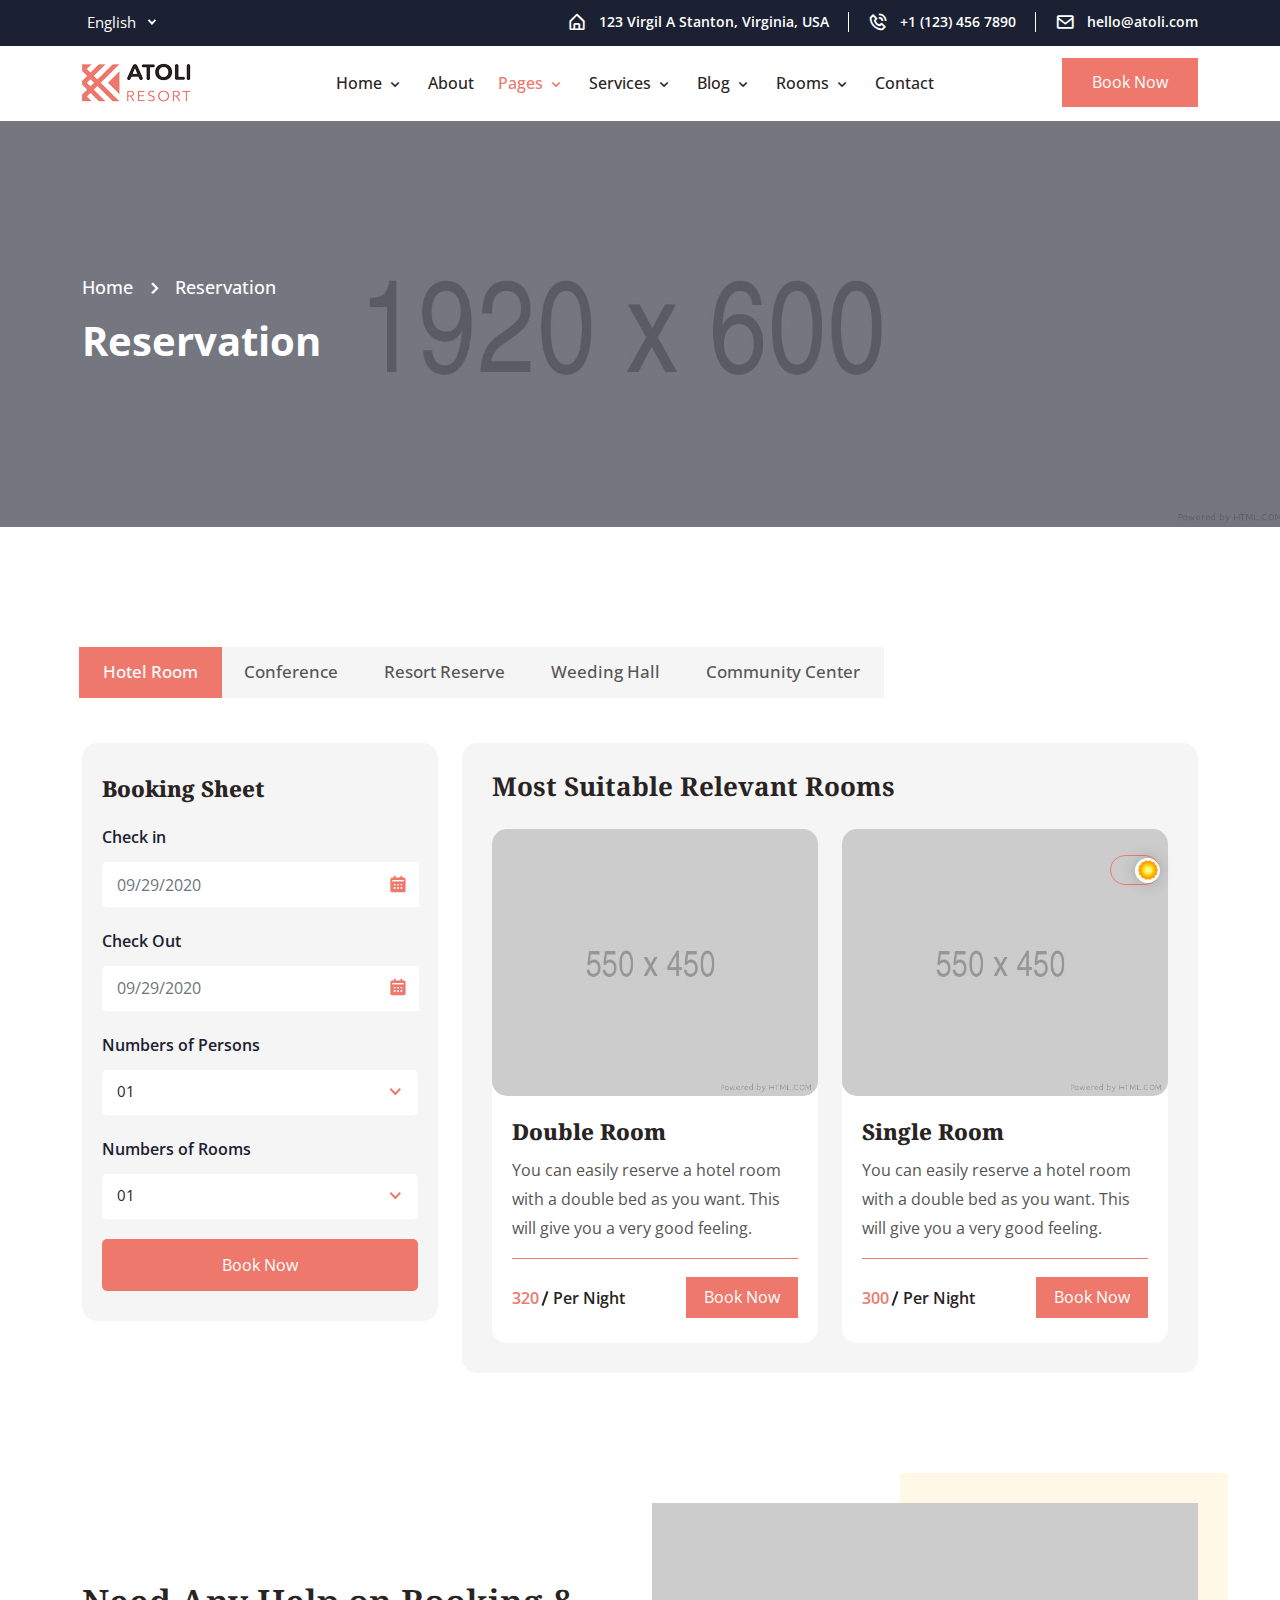
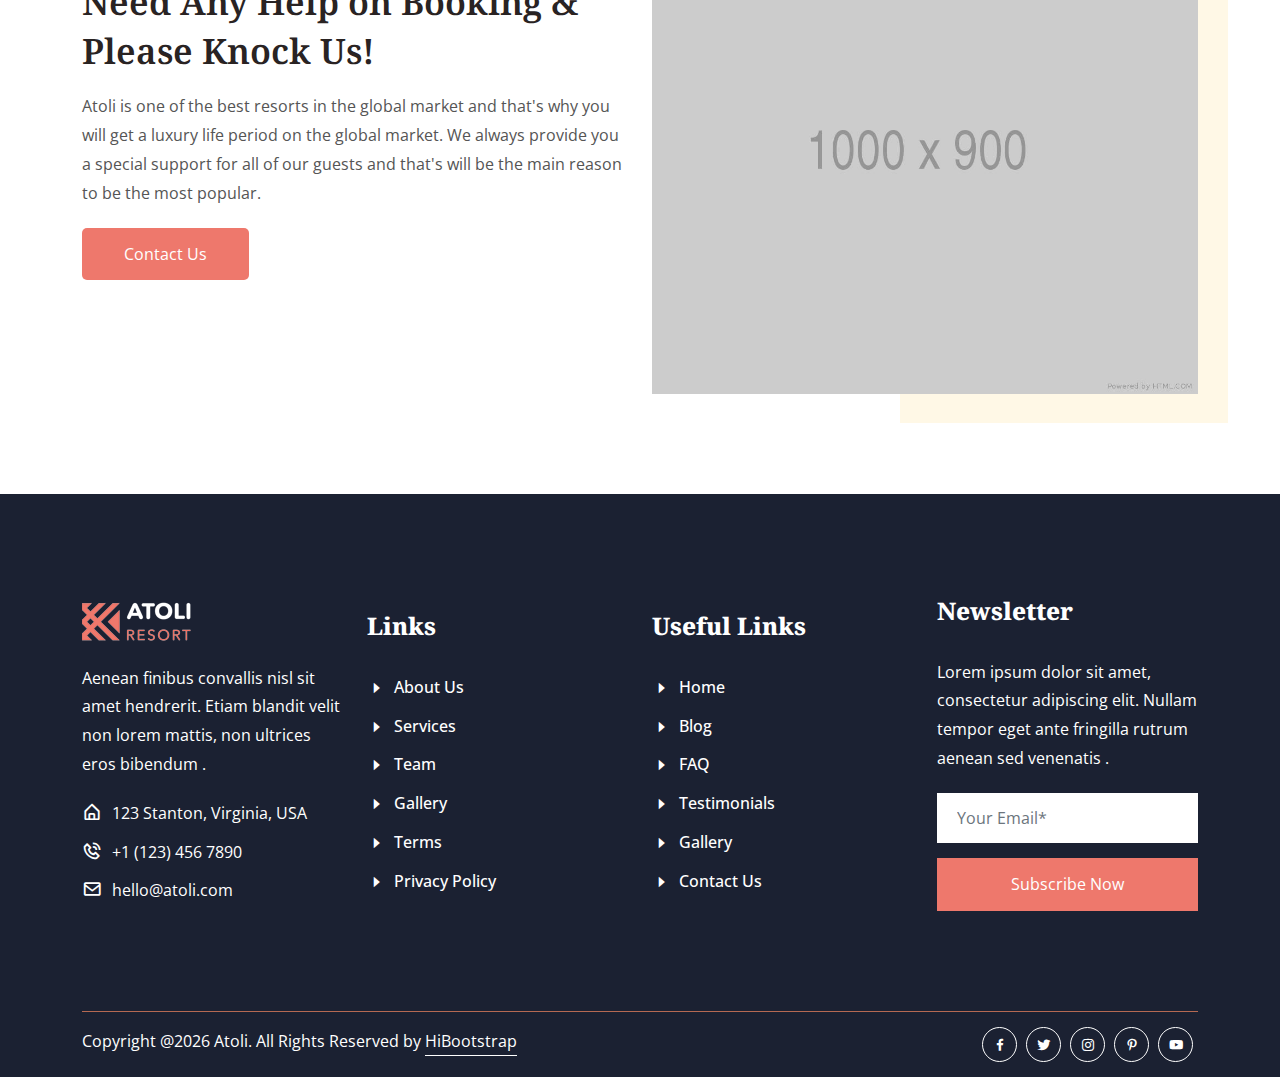
<file: reservation.html>
<!doctype html>
<html lang="zxx">
    <head>
        <!-- Required Meta Tags -->
        <meta charset="UTF-8">
        <meta name="viewport" content="width=device-width, initial-scale=1.0">

        <!-- Bootstrap CSS --> 
        <link rel="stylesheet" href="assets/css/bootstrap.min.css">
        <!-- Animate Min CSS -->
        <link rel="stylesheet" href="assets/css/animate.min.css">
        <!-- Flaticon CSS -->
        <link rel="stylesheet" href="assets/fonts/flaticon.css">
        <!-- Boxicons CSS -->
        <link rel="stylesheet" href="assets/css/boxicons.min.css">
        <!-- Magnific Popup CSS -->
        <link rel="stylesheet" href="assets/css/magnific-popup.css">
        <!-- Owl Carousel Min CSS --> 
        <link rel="stylesheet" href="assets/css/owl.carousel.min.css">
        <link rel="stylesheet" href="assets/css/owl.theme.default.min.css">
        <!-- Nice Select Min CSS --> 
        <link rel="stylesheet" href="assets/css/nice-select.min.css">
        <!-- Meanmenu CSS -->
        <link rel="stylesheet" href="assets/css/meanmenu.css">
        <!-- Jquery Ui CSS -->
        <link rel="stylesheet" href="assets/css/jquery-ui.css">
        <!-- Style CSS -->
        <link rel="stylesheet" href="assets/css/style.css">
        <!-- Responsive CSS -->
        <link rel="stylesheet" href="assets/css/responsive.css">
        <!-- Theme Dark CSS -->
        <link rel="stylesheet" href="assets/css/theme-dark.css">

        <!-- Favicon -->
        <link rel="icon" type="image/png" href="assets/img/favicon.png">

        <title>Atoli - Hotel & Resorts HTML Template</title>
    </head>
    <body>

        <!-- PreLoader Start -->
        <div class="preloader">
            <div class="d-table">
                <div class="d-table-cell">
                    <div class="sk-cube-area">
                        <div class="sk-cube1 sk-cube"></div>
                        <div class="sk-cube2 sk-cube"></div>
                        <div class="sk-cube4 sk-cube"></div>
                        <div class="sk-cube3 sk-cube"></div>
                    </div>
                </div>
            </div>
        </div>
        <!-- PreLoader End -->

        <!-- Top Header Start -->
        <header class="top-header top-header-bg">
            <div class="container">
                <div class="row align-items-center">
                    <div class="col-lg-3 col-md-2 pr-0">
                        <div class="language-list">
                            <select class="language-list-item">
                                <option>English</option>
                                <option>العربيّة</option>
                                <option>Deutsch</option>
                                <option>Português</option>
                                <option>简体中文</option>
                            </select>	
                        </div>
                    </div>

                    <div class="col-lg-9 col-md-10">
                        <div class="header-right">
                            <ul>
                                <li>
                                    <i class='bx bx-home-alt'></i>
                                    <a href="#">123 Virgil A Stanton, Virginia, USA</a>
                                </li>
                                <li>
                                    <i class='bx bx-phone-call'></i>
                                    <a href="tel:+1-(123)-456-7890">+1 (123) 456 7890</a>
                                </li>
                                <li>
                                    <i class='bx bx-envelope'></i>
                                    <a href="mailto:hello@atoli.com">hello@atoli.com</a>
                                </li>
                            </ul>
                        </div>
                    </div>
                </div>
            </div>
        </header>
        <!-- Top Header End -->

        <!-- Start Navbar Area -->
        <div class="navbar-area">
            <!-- Menu For Mobile Device -->
            <div class="mobile-nav">
                <a href="index.html" class="logo">
                    <img src="assets/img/logos/logo-3.png" class="logo-one" alt="Logo">
                            <img src="assets/img/logos/footer-logo3.png" class="logo-two" alt="Logo">
                </a>
            </div>

            <!-- Menu For Desktop Device -->
            <div class="main-nav nav-three">
                <div class="container">
                    <nav class="navbar navbar-expand-md navbar-light ">
                        <a class="navbar-brand" href="index.html">
                            <img src="assets/img/logos/logo-3.png" class="logo-one" alt="Logo">
                            <img src="assets/img/logos/footer-logo3.png" class="logo-two" alt="Logo">
                        </a>

                        <div class="collapse navbar-collapse mean-menu" id="navbarSupportedContent">
                            <ul class="navbar-nav m-auto">
                                <li class="nav-item">
                                    <a href="#" class="nav-link">
                                        Home 
                                        <i class='bx bx-chevron-down'></i>
                                    </a>
                                    <ul class="dropdown-menu">
                                        <li class="nav-item">
                                            <a href="index.html" class="nav-link">
                                                Home One  
                                            </a>
                                        </li>
                                        <li class="nav-item">
                                            <a href="index-2.html" class="nav-link">
                                                Home Two
                                            </a>
                                        </li>
                                        <li class="nav-item">
                                            <a href="index-3.html" class="nav-link">
                                                Home Three
                                            </a>
                                        </li>
                                    </ul>
                                </li>
                                <li class="nav-item">
                                    <a href="about.html" class="nav-link">
                                        About
                                    </a>
                                </li>
                                <li class="nav-item">
                                    <a href="#" class="nav-link active">
                                        Pages 
                                        <i class='bx bx-chevron-down'></i>
                                    </a>
                                    <ul class="dropdown-menu">
                                        <li class="nav-item">
                                            <a href="book.html" class="nav-link">
                                                Booking
                                            </a>
                                        </li>
                                        
                                        <li class="nav-item">
                                            <a href="team.html" class="nav-link">
                                                Team
                                            </a>
                                        </li>
                                        <li class="nav-item">
                                            <a href="faq.html" class="nav-link">
                                                FAQ
                                            </a>
                                        </li>

                                        <li class="nav-item">
                                            <a href="restaurant.html" class="nav-link">
                                                Restaurant
                                            </a>
                                        </li>

                                        <li class="nav-item">
                                            <a href="reservation.html" class="nav-link active">
                                                Reservation
                                            </a>
                                        </li>

                                        <li class="nav-item">
                                            <a href="gallery.html" class="nav-link">
                                                Gallery
                                            </a>
                                        </li>

                                        <li class="nav-item">
                                            <a href="testimonials.html" class="nav-link">
                                                Testimonials
                                            </a>
                                        </li>

                                        <li class="nav-item">
                                            <a href="checkout.html" class="nav-link">
                                                Check out
                                            </a>
                                        </li>
                                        
                                        <li class="nav-item">
                                            <a href="sign-in.html" class="nav-link">
                                                Sign In
                                            </a>
                                        </li>

                                        <li class="nav-item">
                                            <a href="sign-up.html" class="nav-link">
                                                Sign Up
                                            </a>
                                        </li>

                                        <li class="nav-item">
                                            <a href="terms-condition.html" class="nav-link">
                                                Terms & Conditions
                                            </a>
                                        </li>

                                        <li class="nav-item">
                                            <a href="privacy-policy.html" class="nav-link">
                                                Privacy Policy
                                            </a>
                                        </li>

                                        <li class="nav-item">
                                            <a href="404.html" class="nav-link">
                                                404 page
                                            </a>
                                        </li>
                                        
                                        <li class="nav-item">
                                            <a href="coming-soon.html" class="nav-link">
                                                Coming Soon
                                            </a>
                                        </li>
                                    </ul>
                                </li>

                                <li class="nav-item">
                                    <a href="#" class="nav-link">
                                        Services 
                                        <i class='bx bx-chevron-down'></i>
                                    </a>
                                    <ul class="dropdown-menu">
                                        <li class="nav-item">
                                            <a href="services-1.html" class="nav-link">
                                                Services Style One 
                                            </a>
                                        </li>
                                        <li class="nav-item">
                                            <a href="services-2.html" class="nav-link">
                                                Services Style Two 
                                            </a>
                                        </li>
                                        <li class="nav-item">
                                            <a href="service-details.html" class="nav-link">
                                                Service Details 
                                            </a>
                                        </li>
                                    </ul>
                                </li>

                                <li class="nav-item">
                                    <a href="#" class="nav-link">
                                        Blog
                                        <i class='bx bx-chevron-down'></i>
                                    </a>
                                    <ul class="dropdown-menu">
                                        <li class="nav-item">
                                            <a href="blog-1.html" class="nav-link">
                                                Blog Style One 
                                            </a>
                                        </li>
                                        <li class="nav-item">
                                            <a href="blog-2.html" class="nav-link">
                                                Blog Style Two 
                                            </a>
                                        </li>
                                        <li class="nav-item">
                                            <a href="blog-details.html" class="nav-link">
                                                Blog Details 
                                            </a>
                                        </li>
                                    </ul>
                                </li>

                                <li class="nav-item">
                                    <a href="#" class="nav-link">
                                        Rooms
                                        <i class='bx bx-chevron-down'></i>
                                    </a>
                                    <ul class="dropdown-menu">
                                        <li class="nav-item">
                                            <a href="room.html" class="nav-link">
                                                Rooms 
                                            </a>
                                        </li>
                                        <li class="nav-item">
                                            <a href="room-details.html" class="nav-link">
                                                Room Details 
                                            </a>
                                        </li>
                                    </ul>
                                </li>

                                <li class="nav-item">
                                    <a href="contact.html" class="nav-link">
                                        Contact
                                    </a>
                                </li>

                                <li class="nav-item-btn ">
                                    <a href="#" class="default-btn btn-bg-one border-radius-5">Book Now</a>
                                </li>
                            </ul>

                            <div class="nav-btn">
                                <a href="#" class="default-btn btn-bg-three">Book Now</a>
                            </div>
                        </div>
                    </nav>
                </div>
            </div>
        </div>
        <!-- End Navbar Area -->

        <!-- Inner Banner -->
        <div class="inner-banner inner-bg3">
            <div class="container">
                <div class="inner-title">
                    <ul>
                        <li>
                            <a href="index.html">Home</a>
                        </li>
                        <li><i class='bx bx-chevron-right'></i></li>
                        <li>Reservation</li>
                    </ul>
                    <h3>Reservation</h3>
                </div>
            </div>
        </div>
        <!-- Inner Banner End -->

        <!-- Reservation widget Area -->
        <div class="reservation-widget-area pt-100 pb-70">
            <div class="container">
                <div class="tab reservation-tab">
                    <ul class="tabs">
                        <li>
                            <a href="#">Hotel Room</a>
                        </li>

                        <li>
                            <a href="#">Conference</a>
                        </li>

                        <li>
                            <a href="#">Resort Reserve</a>
                        </li>

                        <li>
                            <a href="#">Weeding Hall</a>
                        </li>

                        <li>
                            <a href="#">Community Center</a>
                        </li>
                    </ul>

                    <div class="tab_content current active pt-45">
                        <div class="tabs_item current">
                            <div class="reservation-tab-item">
                                <div class="row">
                                    <div class="col-lg-4">
                                        <div class="side-bar-form">
                                            <h3>Booking Sheet </h3>
                                            <form>
                                                <div class="row align-items-center">
                                                    <div class="col-lg-12">
                                                        <div class="form-group">
                                                            <label>Check in</label>
                                                            <div class="input-group">
                                                                <input id="datetimepicker" type="text" class="form-control" placeholder="09/29/2020">
                                                                <span class="input-group-addon"></span>
                                                            </div>
                                                            <i class='bx bxs-calendar'></i>
                                                        </div>
                                                    </div>
            
                                                    <div class="col-lg-12">
                                                        <div class="form-group">
                                                            <label>Check Out</label>
                                                            <div class="input-group">
                                                                <input id="datetimepicker-check" type="text" class="form-control" placeholder="09/29/2020">
                                                                <span class="input-group-addon"></span>
                                                            </div>
                                                            <i class='bx bxs-calendar'></i>
                                                        </div>
                                                    </div>
            
                                                    <div class="col-lg-12">
                                                        <div class="form-group">
                                                            <label>Numbers of Persons</label>
                                                            <select class="form-control">
                                                                <option>01</option>
                                                                <option>02</option>
                                                                <option>03</option>
                                                                <option>04</option>
                                                                <option>05</option>
                                                            </select>	
                                                        </div>
                                                    </div>
            
                                                    <div class="col-lg-12">
                                                        <div class="form-group">
                                                            <label>Numbers of Rooms</label>
                                                            <select class="form-control">
                                                                <option>01</option>
                                                                <option>02</option>
                                                                <option>03</option>
                                                                <option>04</option>
                                                                <option>05</option>
                                                            </select>	
                                                        </div>
                                                    </div>
                        
                                                    <div class="col-lg-12 col-md-12">
                                                        <button type="submit" class="default-btn btn-bg-three border-radius-5">
                                                            Book Now
                                                        </button>
                                                    </div>
                                                </div>
                                            </form>
                                        </div>
                                    </div>

                                    <div class="col-lg-8">
                                        <div class="reservation-widget-content">
                                            <h2>Most Suitable Relevant Rooms</h2>
                                            <div class="row">
                                                <div class="col-lg-6 col-md-6">
                                                    <div class="room-item reservation-room">
                                                        <a href="room-details.html">
                                                            <img src="assets/img/room/room-img7.jpg" alt="Images">
                                                        </a>
                                                        <div class="content">
                                                            <h3><a href="room-details.html">Double Room</a></h3>
                                                            <p>You can easily reserve a hotel room with a double bed as you want. This will give you a very good feeling.</p>
                                                            <ul>
                                                                <li class="text-color">320</li>
                                                                <li><span>Per Night</span></li>
                                                            </ul>
                                                            <a href="book.html" class="book-btn">Book Now</a>
                                                        </div>
                                                    </div>
                                                </div>

                                                <div class="col-lg-6 col-md-6">
                                                    <div class="room-item reservation-room">
                                                        <a href="room-details.html">
                                                            <img src="assets/img/room/room-img2.jpg" alt="Images">
                                                        </a>
                                                        <div class="content">
                                                            <h3><a href="room-details.html">Single Room</a></h3>
                                                            <p>You can easily reserve a hotel room with a double bed as you want. This will give you a very good feeling.</p>
                                                            <ul>
                                                                <li class="text-color">300</li>
                                                                <li><span>Per Night</span></li>
                                                            </ul>
                                                            <a href="book.html" class="book-btn">Book Now</a>
                                                        </div>
                                                    </div>
                                                </div>
                                            </div>
                                        </div>
                                    </div>
                                </div>
                            </div>
                        </div>

                        <div class="tabs_item">
                            <div class="reservation-tab-item">
                                <div class="row">
                                    <div class="col-lg-8">
                                        <div class="reservation-widget-content">
                                            <h2>Most Suitable Relevant Rooms</h2>
                                            <div class="row">
                                                <div class="col-lg-6 col-md-6">
                                                    <div class="room-item reservation-room">
                                                        <a href="room-details.html">
                                                            <img src="assets/img/room/room-img7.jpg" alt="Images">
                                                        </a>
                                                        <div class="content">
                                                            <h3><a href="room-details.html">Double Room</a></h3>
                                                            <p>You can easily reserve a hotel room with a double bed as you want. This will give you a very good feeling.</p>
                                                            <ul>
                                                                <li class="text-color">320</li>
                                                                <li><span>Per Night</span></li>
                                                            </ul>
                                                            <a href="book.html" class="book-btn">Book Now</a>
                                                        </div>
                                                    </div>
                                                </div>

                                                <div class="col-lg-6 col-md-6">
                                                    <div class="room-item reservation-room">
                                                        <a href="room-details.html">
                                                            <img src="assets/img/room/room-img2.jpg" alt="Images">
                                                        </a>
                                                        <div class="content">
                                                            <h3><a href="room-details.html">Single Room</a></h3>
                                                            <p>You can easily reserve a hotel room with a double bed as you want. This will give you a very good feeling.</p>
                                                            <ul>
                                                                <li class="text-color">300</li>
                                                                <li><span>Per Night</span></li>
                                                            </ul>
                                                            <a href="book.html" class="book-btn">Book Now</a>
                                                        </div>
                                                    </div>
                                                </div>
                                            </div>
                                        </div>
                                    </div>

                                    <div class="col-lg-4">
                                        <div class="side-bar-form">
                                            <h3>Booking Sheet </h3>
                                            <form>
                                                <div class="row align-items-center">
                                                    <div class="col-lg-12">
                                                        <div class="form-group">
                                                            <label>Check in</label>
                                                            <div class="input-group">
                                                                <input id="datetimepicker" type="text" class="form-control" placeholder="09/29/2020">
                                                                <span class="input-group-addon"></span>
                                                            </div>
                                                            <i class='bx bxs-calendar'></i>
                                                        </div>
                                                    </div>
            
                                                    <div class="col-lg-12">
                                                        <div class="form-group">
                                                            <label>Check Out</label>
                                                            <div class="input-group">
                                                                <input id="datetimepicker-check" type="text" class="form-control" placeholder="09/29/2020">
                                                                <span class="input-group-addon"></span>
                                                            </div>
                                                            <i class='bx bxs-calendar'></i>
                                                        </div>
                                                    </div>
            
                                                    <div class="col-lg-12">
                                                        <div class="form-group">
                                                            <label>Numbers of Persons</label>
                                                            <select class="form-control">
                                                                <option>01</option>
                                                                <option>02</option>
                                                                <option>03</option>
                                                                <option>04</option>
                                                                <option>05</option>
                                                            </select>	
                                                        </div>
                                                    </div>
            
                                                    <div class="col-lg-12">
                                                        <div class="form-group">
                                                            <label>Numbers of Rooms</label>
                                                            <select class="form-control">
                                                                <option>01</option>
                                                                <option>02</option>
                                                                <option>03</option>
                                                                <option>04</option>
                                                                <option>05</option>
                                                            </select>	
                                                        </div>
                                                    </div>
                        
                                                    <div class="col-lg-12 col-md-12">
                                                        <button type="submit" class="default-btn btn-bg-three border-radius-5">
                                                            Book Now
                                                        </button>
                                                    </div>
                                                </div>
                                            </form>
                                        </div>
                                    </div>
                                </div>
                            </div>
                        </div>

                        <div class="tabs_item">
                            <div class="reservation-tab-item">
                                <div class="row">
                                    <div class="col-lg-4">
                                        <div class="side-bar-form">
                                            <h3>Booking Sheet </h3>
                                            <form>
                                                <div class="row align-items-center">
                                                    <div class="col-lg-12">
                                                        <div class="form-group">
                                                            <label>Check in</label>
                                                            <div class="input-group">
                                                                <input id="datetimepicker" type="text" class="form-control" placeholder="09/29/2020">
                                                                <span class="input-group-addon"></span>
                                                            </div>
                                                            <i class='bx bxs-calendar'></i>
                                                        </div>
                                                    </div>
            
                                                    <div class="col-lg-12">
                                                        <div class="form-group">
                                                            <label>Check Out</label>
                                                            <div class="input-group">
                                                                <input id="datetimepicker-check" type="text" class="form-control" placeholder="09/29/2020">
                                                                <span class="input-group-addon"></span>
                                                            </div>
                                                            <i class='bx bxs-calendar'></i>
                                                        </div>
                                                    </div>
            
                                                    <div class="col-lg-12">
                                                        <div class="form-group">
                                                            <label>Numbers of Persons</label>
                                                            <select class="form-control">
                                                                <option>01</option>
                                                                <option>02</option>
                                                                <option>03</option>
                                                                <option>04</option>
                                                                <option>05</option>
                                                            </select>	
                                                        </div>
                                                    </div>
            
                                                    <div class="col-lg-12">
                                                        <div class="form-group">
                                                            <label>Numbers of Rooms</label>
                                                            <select class="form-control">
                                                                <option>01</option>
                                                                <option>02</option>
                                                                <option>03</option>
                                                                <option>04</option>
                                                                <option>05</option>
                                                            </select>	
                                                        </div>
                                                    </div>
                        
                                                    <div class="col-lg-12 col-md-12">
                                                        <button type="submit" class="default-btn btn-bg-three border-radius-5">
                                                            Book Now
                                                        </button>
                                                    </div>
                                                </div>
                                            </form>
                                        </div>
                                    </div>

                                    <div class="col-lg-8">
                                        <div class="reservation-widget-content">
                                            <h2>Most Suitable Relevant Rooms</h2>
                                            <div class="row">
                                                <div class="col-lg-6 col-md-6">
                                                    <div class="room-item reservation-room">
                                                        <a href="room-details.html">
                                                            <img src="assets/img/room/room-img7.jpg" alt="Images">
                                                        </a>
                                                        <div class="content">
                                                            <h3><a href="room-details.html">Double Room</a></h3>
                                                            <p>You can easily reserve a hotel room with a double bed as you want. This will give you a very good feeling.</p>
                                                            <ul>
                                                                <li class="text-color">320</li>
                                                                <li><span>Per Night</span></li>
                                                            </ul>
                                                            <a href="book.html" class="book-btn">Book Now</a>
                                                        </div>
                                                    </div>
                                                </div>

                                                <div class="col-lg-6 col-md-6">
                                                    <div class="room-item reservation-room">
                                                        <a href="room-details.html">
                                                            <img src="assets/img/room/room-img2.jpg" alt="Images">
                                                        </a>
                                                        <div class="content">
                                                            <h3><a href="room-details.html">Single Room</a></h3>
                                                            <p>You can easily reserve a hotel room with a double bed as you want. This will give you a very good feeling.</p>
                                                            <ul>
                                                                <li class="text-color">300</li>
                                                                <li><span>Per Night</span></li>
                                                            </ul>
                                                            <a href="book.html" class="book-btn">Book Now</a>
                                                        </div>
                                                    </div>
                                                </div>
                                            </div>
                                        </div>
                                    </div>
                                </div>
                            </div>
                        </div>

                        <div class="tabs_item">
                            <div class="reservation-tab-item">
                                <div class="row">
                                    <div class="col-lg-8">
                                        <div class="reservation-widget-content">
                                            <h2>Most Suitable Relevant Rooms</h2>
                                            <div class="row">
                                                <div class="col-lg-6 col-md-6">
                                                    <div class="room-item reservation-room">
                                                        <a href="room-details.html">
                                                            <img src="assets/img/room/room-img7.jpg" alt="Images">
                                                        </a>
                                                        <div class="content">
                                                            <h3><a href="room-details.html">Double Room</a></h3>
                                                            <p>You can easily reserve a hotel room with a double bed as you want. This will give you a very good feeling.</p>
                                                            <ul>
                                                                <li class="text-color">320</li>
                                                                <li><span>Per Night</span></li>
                                                            </ul>
                                                            <a href="book.html" class="book-btn">Book Now</a>
                                                        </div>
                                                    </div>
                                                </div>

                                                <div class="col-lg-6 col-md-6">
                                                    <div class="room-item reservation-room">
                                                        <a href="room-details.html">
                                                            <img src="assets/img/room/room-img2.jpg" alt="Images">
                                                        </a>
                                                        <div class="content">
                                                            <h3><a href="room-details.html">Single Room</a></h3>
                                                            <p>You can easily reserve a hotel room with a double bed as you want. This will give you a very good feeling.</p>
                                                            <ul>
                                                                <li class="text-color">300</li>
                                                                <li><span>Per Night</span></li>
                                                            </ul>
                                                            <a href="book.html" class="book-btn">Book Now</a>
                                                        </div>
                                                    </div>
                                                </div>
                                            </div>
                                        </div>
                                    </div>

                                    <div class="col-lg-4">
                                        <div class="side-bar-form">
                                            <h3>Booking Sheet </h3>
                                            <form>
                                                <div class="row align-items-center">
                                                    <div class="col-lg-12">
                                                        <div class="form-group">
                                                            <label>Check in</label>
                                                            <div class="input-group">
                                                                <input id="datetimepicker" type="text" class="form-control" placeholder="09/29/2020">
                                                                <span class="input-group-addon"></span>
                                                            </div>
                                                            <i class='bx bxs-calendar'></i>
                                                        </div>
                                                    </div>
            
                                                    <div class="col-lg-12">
                                                        <div class="form-group">
                                                            <label>Check Out</label>
                                                            <div class="input-group">
                                                                <input id="datetimepicker-check" type="text" class="form-control" placeholder="09/29/2020">
                                                                <span class="input-group-addon"></span>
                                                            </div>
                                                            <i class='bx bxs-calendar'></i>
                                                        </div>
                                                    </div>
            
                                                    <div class="col-lg-12">
                                                        <div class="form-group">
                                                            <label>Numbers of Persons</label>
                                                            <select class="form-control">
                                                                <option>01</option>
                                                                <option>02</option>
                                                                <option>03</option>
                                                                <option>04</option>
                                                                <option>05</option>
                                                            </select>	
                                                        </div>
                                                    </div>
            
                                                    <div class="col-lg-12">
                                                        <div class="form-group">
                                                            <label>Numbers of Rooms</label>
                                                            <select class="form-control">
                                                                <option>01</option>
                                                                <option>02</option>
                                                                <option>03</option>
                                                                <option>04</option>
                                                                <option>05</option>
                                                            </select>	
                                                        </div>
                                                    </div>
                        
                                                    <div class="col-lg-12 col-md-12">
                                                        <button type="submit" class="default-btn btn-bg-three border-radius-5">
                                                            Book Now
                                                        </button>
                                                    </div>
                                                </div>
                                            </form>
                                        </div>
                                    </div>
                                </div>
                            </div>
                        </div>

                        <div class="tabs_item">
                            <div class="reservation-tab-item">
                                <div class="row">
                                    <div class="col-lg-4">
                                        <div class="side-bar-form">
                                            <h3>Booking Sheet </h3>
                                            <form>
                                                <div class="row align-items-center">
                                                    <div class="col-lg-12">
                                                        <div class="form-group">
                                                            <label>Check in</label>
                                                            <div class="input-group">
                                                                <input id="datetimepicker" type="text" class="form-control" placeholder="09/29/2020">
                                                                <span class="input-group-addon"></span>
                                                            </div>
                                                            <i class='bx bxs-calendar'></i>
                                                        </div>
                                                    </div>
            
                                                    <div class="col-lg-12">
                                                        <div class="form-group">
                                                            <label>Check Out</label>
                                                            <div class="input-group">
                                                                <input id="datetimepicker-check" type="text" class="form-control" placeholder="09/29/2020">
                                                                <span class="input-group-addon"></span>
                                                            </div>
                                                            <i class='bx bxs-calendar'></i>
                                                        </div>
                                                    </div>
            
                                                    <div class="col-lg-12">
                                                        <div class="form-group">
                                                            <label>Numbers of Persons</label>
                                                            <select class="form-control">
                                                                <option>01</option>
                                                                <option>02</option>
                                                                <option>03</option>
                                                                <option>04</option>
                                                                <option>05</option>
                                                            </select>	
                                                        </div>
                                                    </div>
            
                                                    <div class="col-lg-12">
                                                        <div class="form-group">
                                                            <label>Numbers of Rooms</label>
                                                            <select class="form-control">
                                                                <option>01</option>
                                                                <option>02</option>
                                                                <option>03</option>
                                                                <option>04</option>
                                                                <option>05</option>
                                                            </select>	
                                                        </div>
                                                    </div>
                        
                                                    <div class="col-lg-12 col-md-12">
                                                        <button type="submit" class="default-btn btn-bg-three border-radius-5">
                                                            Book Now
                                                        </button>
                                                    </div>
                                                </div>
                                            </form>
                                        </div>
                                    </div>

                                    <div class="col-lg-8">
                                        <div class="reservation-widget-content">
                                            <h2>Most Suitable Relevant Rooms</h2>
                                            <div class="row">
                                                <div class="col-lg-6 col-md-6">
                                                    <div class="room-item reservation-room">
                                                        <a href="room-details.html">
                                                            <img src="assets/img/room/room-img7.jpg" alt="Images">
                                                        </a>
                                                        <div class="content">
                                                            <h3><a href="room-details.html">Double Room</a></h3>
                                                            <p>You can easily reserve a hotel room with a double bed as you want. This will give you a very good feeling.</p>
                                                            <ul>
                                                                <li class="text-color">320</li>
                                                                <li><span>Per Night</span></li>
                                                            </ul>
                                                            <a href="book.html" class="book-btn">Book Now</a>
                                                        </div>
                                                    </div>
                                                </div>

                                                <div class="col-lg-6 col-md-6">
                                                    <div class="room-item reservation-room">
                                                        <a href="room-details.html">
                                                            <img src="assets/img/room/room-img2.jpg" alt="Images">
                                                        </a>
                                                        <div class="content">
                                                            <h3><a href="room-details.html">Single Room</a></h3>
                                                            <p>You can easily reserve a hotel room with a double bed as you want. This will give you a very good feeling.</p>
                                                            <ul>
                                                                <li class="text-color">300</li>
                                                                <li><span>Per Night</span></li>
                                                            </ul>
                                                            <a href="book.html" class="book-btn">Book Now</a>
                                                        </div>
                                                    </div>
                                                </div>
                                            </div>
                                        </div>
                                    </div>
                                </div>
                            </div>
                        </div>

                        <div class="tabs_item">
                            <div class="reservation-tab-item">
                                <div class="row">
                                    <div class="col-lg-8">
                                        <div class="reservation-widget-content">
                                            <h2>Most Suitable Relevant Rooms</h2>
                                            <div class="row">
                                                <div class="col-lg-6 col-md-6">
                                                    <div class="room-item reservation-room">
                                                        <a href="room-details.html">
                                                            <img src="assets/img/room/room-img7.jpg" alt="Images">
                                                        </a>
                                                        <div class="content">
                                                            <h3><a href="room-details.html">Double Room</a></h3>
                                                            <p>You can easily reserve a hotel room with a double bed as you want. This will give you a very good feeling.</p>
                                                            <ul>
                                                                <li class="text-color">320</li>
                                                                <li><span>Per Night</span></li>
                                                            </ul>
                                                            <a href="book.html" class="book-btn">Book Now</a>
                                                        </div>
                                                    </div>
                                                </div>

                                                <div class="col-lg-6 col-md-6">
                                                    <div class="room-item reservation-room">
                                                        <a href="room-details.html">
                                                            <img src="assets/img/room/room-img2.jpg" alt="Images">
                                                        </a>
                                                        <div class="content">
                                                            <h3><a href="room-details.html">Single Room</a></h3>
                                                            <p>You can easily reserve a hotel room with a double bed as you want. This will give you a very good feeling.</p>
                                                            <ul>
                                                                <li class="text-color">300</li>
                                                                <li><span>Per Night</span></li>
                                                            </ul>
                                                            <a href="book.html" class="book-btn">Book Now</a>
                                                        </div>
                                                    </div>
                                                </div>
                                            </div>
                                        </div>
                                    </div>

                                    <div class="col-lg-4">
                                        <div class="side-bar-form">
                                            <h3>Booking Sheet </h3>
                                            <form>
                                                <div class="row align-items-center">
                                                    <div class="col-lg-12">
                                                        <div class="form-group">
                                                            <label>Check in</label>
                                                            <div class="input-group">
                                                                <input id="datetimepicker" type="text" class="form-control" placeholder="09/29/2020">
                                                                <span class="input-group-addon"></span>
                                                            </div>
                                                            <i class='bx bxs-calendar'></i>
                                                        </div>
                                                    </div>
            
                                                    <div class="col-lg-12">
                                                        <div class="form-group">
                                                            <label>Check Out</label>
                                                            <div class="input-group">
                                                                <input id="datetimepicker-check" type="text" class="form-control" placeholder="09/29/2020">
                                                                <span class="input-group-addon"></span>
                                                            </div>
                                                            <i class='bx bxs-calendar'></i>
                                                        </div>
                                                    </div>
            
                                                    <div class="col-lg-12">
                                                        <div class="form-group">
                                                            <label>Numbers of Persons</label>
                                                            <select class="form-control">
                                                                <option>01</option>
                                                                <option>02</option>
                                                                <option>03</option>
                                                                <option>04</option>
                                                                <option>05</option>
                                                            </select>	
                                                        </div>
                                                    </div>
            
                                                    <div class="col-lg-12">
                                                        <div class="form-group">
                                                            <label>Numbers of Rooms</label>
                                                            <select class="form-control">
                                                                <option>01</option>
                                                                <option>02</option>
                                                                <option>03</option>
                                                                <option>04</option>
                                                                <option>05</option>
                                                            </select>	
                                                        </div>
                                                    </div>
                        
                                                    <div class="col-lg-12 col-md-12">
                                                        <button type="submit" class="default-btn btn-bg-three border-radius-5">
                                                            Book Now
                                                        </button>
                                                    </div>
                                                </div>
                                            </form>
                                        </div>
                                    </div>
                                </div>
                            </div>
                        </div>
                    </div>
                </div>
            </div>
        </div>
        <!-- Reservation widget Area End -->

        <!-- Book Area Two-->
        <div class="book-area-two pb-70">
            <div class="container">
                <div class="row align-items-center">
                    <div class="col-lg-6">
                        <div class="book-content-two">
                            <div class="section-title">
                                <h2>Need Any Help on Booking & Please Knock Us!</h2>
                                <p>
                                    Atoli is one of the best resorts in the global market and that's why you will get a luxury life period on the global market. We always
                                    provide you a special support for all of our guests and that's will  be the main reason to be the most popular.
                                </p>
                            </div>
                            <a href="contact.html" class="default-btn btn-bg-three border-radius-5">Contact Us</a>
                        </div>
                    </div>

                    <div class="col-lg-6">
                        <div class="book-img-2">
                            <img src="assets/img/book-img3.jpg" alt="Images">
                        </div>
                    </div>
                </div>
            </div>
        </div>
        <!-- Book Area Two End -->


        <!-- Footer Area -->
        <footer class="footer-area footer-bg">
            <div class="container">
                <div class="footer-top pt-100 pb-70">
                    <div class="row align-items-center">
                        <div class="col-lg-3 col-md-6">
                            <div class="footer-widget">
                                <div class="footer-logo">
                                    <a href="index.html">
                                        <img src="assets/img/logos/footer-logo3.png" alt="Images">
                                    </a>
                                </div>
                                <p>
                                    Aenean finibus convallis nisl sit amet hendrerit. Etiam blandit velit non lorem mattis, non ultrices eros bibendum .
                                </p>
                                <ul class="footer-list-contact">
                                    <li>
                                        <i class='bx bx-home-alt'></i>
                                        <a href="#">123 Stanton, Virginia, USA</a>
                                    </li>
                                    <li>
                                        <i class='bx bx-phone-call'></i>
                                        <a href="tel:+1-(123)-456-7890">+1 (123) 456 7890</a>
                                    </li>
                                    <li>
                                        <i class='bx bx-envelope'></i>
                                        <a href="mailto:hello@atoli.com">hello@atoli.com</a>
                                    </li>
                                </ul>
                            </div>
                        </div>
    
                        <div class="col-lg-3 col-md-6">
                            <div class="footer-widget pl-5">
                                <h3>Links</h3>
                                <ul class="footer-list">
                                    <li>
                                        <a href="about.html" target="_blank">
                                            <i class='bx bx-caret-right'></i>
                                            About Us
                                        </a>
                                    </li> 
                                    <li>
                                        <a href="services-1.html" target="_blank">
                                            <i class='bx bx-caret-right'></i>
                                            Services
                                        </a>
                                    </li> 
                                    <li>
                                        <a href="team.html" target="_blank">
                                            <i class='bx bx-caret-right'></i>
                                            Team
                                        </a>
                                    </li> 
                                    <li>
                                        <a href="gallery.html" target="_blank">
                                            <i class='bx bx-caret-right'></i>
                                            Gallery
                                        </a>
                                    </li> 
                                    <li>
                                        <a href="terms-condition.html" target="_blank">
                                            <i class='bx bx-caret-right'></i>
                                            Terms 
                                        </a>
                                    </li> 
                                    <li>
                                        <a href="privacy-policy.html" target="_blank">
                                            <i class='bx bx-caret-right'></i>
                                            Privacy Policy
                                        </a>
                                    </li> 
                                </ul>
                            </div>
                        </div>
    
                        <div class="col-lg-3 col-md-6">
                            <div class="footer-widget">
                                <h3>Useful Links</h3>
                                <ul class="footer-list">
                                    <li>
                                        <a href="index.html" target="_blank">
                                            <i class='bx bx-caret-right'></i>
                                            Home
                                        </a>
                                    </li> 
                                    <li>
                                        <a href="blog-1.html" target="_blank">
                                            <i class='bx bx-caret-right'></i>
                                            Blog
                                        </a>
                                    </li> 
                                    <li>
                                        <a href="faq.html" target="_blank">
                                            <i class='bx bx-caret-right'></i>
                                            FAQ
                                        </a>
                                    </li> 
                                    <li>
                                        <a href="testimonials.html" target="_blank">
                                            <i class='bx bx-caret-right'></i>
                                            Testimonials
                                        </a>
                                    </li> 
                                    <li>
                                        <a href="gallery.html" target="_blank">
                                            <i class='bx bx-caret-right'></i>
                                            Gallery
                                        </a>
                                    </li> 
                                    <li>
                                        <a href="contact.html" target="_blank">
                                            <i class='bx bx-caret-right'></i>
                                            Contact Us
                                        </a>
                                    </li> 
                                </ul>
                            </div>
                        </div>
    
                        <div class="col-lg-3 col-md-6">
                            <div class="footer-widget">
                                <h3>Newsletter</h3>
                                <p>
                                    Lorem ipsum dolor sit amet, consectetur adipiscing elit. 
                                    Nullam tempor eget ante fringilla rutrum aenean sed venenatis .
                                </p>
                                <div class="footer-form">
                                    <form class="newsletter-form" data-toggle="validator" method="POST">
                                        <div class="row">
                                            <div class="col-lg-12">
                                                <div class="form-group">
                                                    <input type="email" class="form-control" placeholder="Your Email*" name="EMAIL" required autocomplete="off">
                                                </div>
                                            </div>
    
                                            <div class="col-lg-12 col-md-12">
                                                <button type="submit" class="default-btn btn-bg-three">
                                                    Subscribe Now
                                                </button>
                                                <div id="validator-newsletter" class="form-result"></div>
                                            </div>
                                        </div>
                                    </form>
                                </div>
                            </div>
                        </div>
                    </div>
                </div>

                <div class="copy-right-area">
                    <div class="row">
                        <div class="col-lg-8 col-md-8">
                            <div class="copy-right-text text-align1">
                                <p>
                                    Copyright @<script>document.write(new Date().getFullYear())</script> Atoli. All Rights Reserved by 
                                    <a href="https://hibootstrap.com/" target="_blank">HiBootstrap</a> 
                                </p>
                            </div>
                        </div>
    
                        <div class="col-lg-4 col-md-4">
                            <div class="social-icon text-align2">
                                <ul class="social-link">
                                    <li>
                                        <a href="#" target="_blank"><i class='bx bxl-facebook'></i></a>
                                    </li> 
                                    <li>
                                        <a href="#" target="_blank"><i class='bx bxl-twitter'></i></a>
                                    </li> 
                                    <li>
                                        <a href="#" target="_blank"><i class='bx bxl-instagram'></i></a>
                                    </li> 
                                    <li>
                                        <a href="#" target="_blank"><i class='bx bxl-pinterest-alt'></i></a>
                                    </li> 
                                    <li>
                                        <a href="#" target="_blank"><i class='bx bxl-youtube'></i></a>
                                    </li> 
                                </ul>
                            </div>
                        </div>
                    </div>
                </div>
            </div>
        </footer>
        <!-- Footer Area End -->


       <!-- Jquery Min JS -->
        <script src="assets/js/jquery.min.js"></script>
        <!-- Bootstrap Bundle Min JS -->
        <script src="assets/js/bootstrap.bundle.min.js"></script>
        <!-- Magnific Popup Min JS -->
        <script src="assets/js/jquery.magnific-popup.min.js"></script>
        <!-- Owl Carousel Min JS -->
        <script src="assets/js/owl.carousel.min.js"></script>
        <!-- Nice Select Min JS -->
        <script src="assets/js/jquery.nice-select.min.js"></script>
        <!-- Wow Min JS -->
        <script src="assets/js/wow.min.js"></script>
        <!-- Jquery Ui JS -->
        <script src="assets/js/jquery-ui.js"></script>
        <!-- Meanmenu JS -->
        <script src="assets/js/meanmenu.js"></script>
        <!-- Ajaxchimp Min JS -->
        <script src="assets/js/jquery.ajaxchimp.min.js"></script>
        <!-- Form Validator Min JS -->
        <script src="assets/js/form-validator.min.js"></script>
        <!-- Contact Form JS -->
        <script src="assets/js/contact-form-script.js"></script>
        <!-- Custom JS -->
        <script src="assets/js/custom.js"></script>
        
    </body>
</html>
</file>
<file: assets/fonts/flaticon.css>
/*
  	Flaticon icon font: Flaticon
  	Creation date: 26/10/2020 19:55
  	*/

@font-face {
  font-family: "Flaticon";
  src: url("./Flaticon.eot");
  src: url("./Flaticon.eot?#iefix") format("embedded-opentype"),
       url("./Flaticon.woff2") format("woff2"),
       url("./Flaticon.woff") format("woff"),
       url("./Flaticon.ttf") format("truetype"),
       url("./Flaticon.svg#Flaticon") format("svg");
  font-weight: normal;
  font-style: normal;
}

@media screen and (-webkit-min-device-pixel-ratio:0) {
  @font-face {
    font-family: "Flaticon";
    src: url("./Flaticon.svg#Flaticon") format("svg");
  }
}

[class^="flaticon-"]:before, [class*=" flaticon-"]:before,
[class^="flaticon-"]:after, [class*=" flaticon-"]:after {   
  font-family: Flaticon;
font-style: normal;
}

.flaticon-restaurant:before { content: "\f100"; }
.flaticon-wifi-signal-1:before { content: "\f101"; }
.flaticon-hotel:before { content: "\f102"; }
.flaticon-resort:before { content: "\f103"; }
.flaticon-pool:before { content: "\f104"; }
.flaticon-decoration:before { content: "\f105"; }
.flaticon-champagne-glass:before { content: "\f106"; }
.flaticon-fireworks:before { content: "\f107"; }
.flaticon-tea-cup-with-muffin-and-cookies:before { content: "\f108"; }
.flaticon-buildings:before { content: "\f109"; }
.flaticon-money:before { content: "\f10a"; }
.flaticon-left-quote:before { content: "\f10b"; }
.flaticon-right-quote-sign:before { content: "\f10c"; }
.flaticon-calendar:before { content: "\f10d"; }
.flaticon-businessmen:before { content: "\f10e"; }
.flaticon-sauna:before { content: "\f10f"; }
.flaticon-swimming-pool:before { content: "\f110"; }
.flaticon-beach-vacation:before { content: "\f111"; }
.flaticon-vacuum:before { content: "\f112"; }
</file>
<file: assets/css/meanmenu.css>
.mean-container .mean-bar {
	float: left;
	width: 100%;
	position: absolute;
	background: transparent;
	padding: 20px 0 0;
	z-index: 999;
	border-bottom: 1px solid rgba(0, 0, 0, 0.03);
	height: 55px;
}
.mean-container a.meanmenu-reveal {
	width: 35px;
	height: 30px;
	padding: 12px 15px 0 0;
	position: absolute;
	right: 0;
	cursor: pointer;
	color:#16213E;
	text-decoration: none;
	font-size: 16px;
	text-indent: -9999em;
	line-height: 22px;
	font-size: 1px;
	display: block;
	font-weight: 700;
}
.mean-container a.meanmenu-reveal span {
    display: block;
    background: #16213E;;
    position: relative;
    height: 4px;
    margin-top: -5px;
    top: 8px;
    border-radius: 3px;
}
.mean-container .mean-nav {
	float: left;
	width: 100%;
	background: #ffffff;
	margin-top: 55px;
}
.mean-container .mean-nav ul {
	padding: 0;
	margin: 0;
	width: 100%;
	border: none;
	list-style-type: none;
}
.mean-container .mean-nav ul li {
	position: relative;
	float: left;
	width: 100%;
}
.mean-container .mean-nav ul li a {
	display: block;
	float: left;
	width: 90%;
	padding: 1em 5%;
	margin: 0;
	text-align: left;
	color: #677294;
	border-top: 1px solid #DBEEFD;
	text-decoration: none;
}
.mean-container .mean-nav ul li a.active {
	color: #000000;
}
.mean-container .mean-nav ul li li a {
	width: 80%;
	padding: 1em 10%;
	color: #677294;
	border-top: 1px solid #DBEEFD;
	opacity: 1;
	filter: alpha(opacity=75);
	text-shadow: none !important;
	visibility: visible;
	text-transform: none;
	font-size: 14px;
}
.mean-container .mean-nav ul li.mean-last a {
	border-bottom: none;
	margin-bottom: 0;
}
.mean-container .mean-nav ul li li li a {
	width: 70%;
	padding: 1em 15%;
}
.mean-container .mean-nav ul li li li li a {
	width: 60%;
	padding: 1em 20%;
}
.mean-container .mean-nav ul li li li li li a {
	width: 50%;
	padding: 1em 25%;
}
.mean-container .mean-nav ul li a:hover {
	background: #252525;
	background: rgba(255,255,255,0.1);
}
.mean-container .mean-nav ul li a.mean-expand {
	margin-top: 3px;
	width: 100%;
	height: 24px;
	padding: 12px !important;
	text-align: right ;
	position: absolute;
	right: 15px;
	top: -5px;
	z-index: 2;
	font-weight: 700;
	background: transparent;
	border: none !important;
}
.mean-container .mean-push {
	float: left;
	width: 100%;
	padding: 0;
	margin: 0;
	clear: both;
}
.mean-nav .wrapper {
	width: 100%;
	padding: 0;
	margin: 0;
}
/* Fix for box sizing on Foundation Framework etc. */
.mean-container .mean-bar, .mean-container .mean-bar * {
	-webkit-box-sizing: content-box;
	-moz-box-sizing: content-box;
	box-sizing: content-box;
}
.mean-remove {
	display: none !important;
}
.mobile-nav {
    display: none;
}
.mobile-nav.mean-container .mean-nav ul li a.active {
    color: #FF2D55;
}
.main-nav {
    background: #000;
    top: 0;
    left: 0;
    padding-top: 15px;
    padding-bottom: 15px;
    width: 100%;
    z-index: 999;
    height: auto;
}
.mean-nav .dropdown-toggle::after {
	display: none;
}
.navbar-light .navbar-brand, .navbar-light .navbar-brand:hover {
    color: #fff;
    font-weight: bold;
    text-transform: uppercase;
    line-height: 1;
}
.main-nav nav ul {
    padding: 0;
    margin: 0;
    list-style-type: none;
}
.main-nav nav .navbar-nav .nav-item {
    position: relative;
    padding: 15px 0;
}
.main-nav nav .navbar-nav .nav-item a {
    font-weight: 500;
    font-size: 16px;
    text-transform: uppercase;
    color: #ffffff;
    padding-left: 0;
    padding-right: 0;
    padding-top: 0;
    padding-bottom: 0;
    margin-left: 15px;
    margin-right: 15px;
}
.main-nav nav .navbar-nav .nav-item a:hover, 
.main-nav nav .navbar-nav .nav-item a:focus, 
.main-nav nav .navbar-nav .nav-item a.active {
    color: #FF2D55;
}
.main-nav nav .navbar-nav .nav-item:hover a {
    color: #FF2D55;
}
.main-nav nav .navbar-nav .nav-item .dropdown-menu {
    -webkit-box-shadow: 0 0 30px 0 rgba(0, 0, 0, 0.05);
            box-shadow: 0 0 30px 0 rgba(0, 0, 0, 0.05);
    background: #0d1028;
    position: absolute;
    top: 80px;
    left: 0;
    width: 250px;
    z-index: 99;
    display: block;
    padding-top: 20px;
    padding-left: 5px;
    padding-right: 5px;
    padding-bottom: 20px;
    opacity: 0;
    visibility: hidden;
    -webkit-transition: all 0.3s ease-in-out;
    transition: all 0.3s ease-in-out;
}
.main-nav nav .navbar-nav .nav-item .dropdown-menu li {
    position: relative;
    padding: 0;
}
.main-nav nav .navbar-nav .nav-item .dropdown-menu li a {
    font-size: 15px;
    font-weight: 500;
    text-transform: capitalize;
    padding: 9px 15px;
    margin: 0;
    display: block;
    color: #ffffff;
}
.main-nav nav .navbar-nav .nav-item .dropdown-menu li a:hover, 
.main-nav nav .navbar-nav .nav-item .dropdown-menu li a:focus, 
.main-nav nav .navbar-nav .nav-item .dropdown-menu li a.active {
    color: #FF2D55;
}
.main-nav nav .navbar-nav .nav-item .dropdown-menu li .dropdown-menu {
    position: absolute;
    left: -100%;
    top: 0;
    opacity: 0 !important;
    visibility: hidden !important;
}
.main-nav nav .navbar-nav .nav-item .dropdown-menu li:hover .dropdown-menu {
    opacity: 1 !important;
    visibility: visible !important;
    top: -20px !important;
}
.main-nav nav .navbar-nav .nav-item .dropdown-menu li .dropdown-menu li .dropdown-menu {
    position: absolute;
    left: -100%;
    top: 0;
    opacity: 0 !important;
    visibility: hidden !important;
}
.main-nav nav .navbar-nav .nav-item .dropdown-menu li:hover .dropdown-menu li:hover .dropdown-menu {
    opacity: 1 !important;
    visibility: visible !important;
    top: -20px !important;
}
.main-nav nav .navbar-nav .nav-item .dropdown-menu li .dropdown-menu li a {
    color: #ffffff;
    text-transform: capitalize;
}
.main-nav nav .navbar-nav .nav-item .dropdown-menu li .dropdown-menu li a:hover, 
.main-nav nav .navbar-nav .nav-item .dropdown-menu li .dropdown-menu li a:focus, 
.main-nav nav .navbar-nav .nav-item .dropdown-menu li .dropdown-menu li a.active {
    color: #ffffff;
}
.main-nav nav .navbar-nav .nav-item:hover ul {
    opacity: 1;
    visibility: visible;
    top: 100%;
}
.main-nav nav .navbar-nav .nav-item:last-child .dropdown-menu {
    left: auto;
    right: 0;
}

/* Responsive Style */
@media only screen and (max-width: 991px) {
    .mobile-nav {
        display: block;
        position: relative;
    }
    .mobile-nav .logo {
		text-decoration: none;
        position: absolute;
        top: 11px;
        z-index: 999;
        left: 15px;
        color: #fff;
        font-weight: bold;
        text-transform: uppercase;
        font-size: 20px;
    }
    .mean-container .mean-bar {
        background-color: #ffffff;
        padding: 0;
    }
    .mean-container a.meanmenu-reveal {
        padding: 20px 15px 0 0;
        margin-top: -5px;
    }
    .mobile-nav nav .navbar-nav {
        height: 300px;
        overflow-y: scroll;
    }
    .mobile-nav nav .navbar-nav .nav-item a i {
        display: none;
    }
    .main-nav {
        display: none !important;
    }
}
</file>
<file: assets/css/style.css>
/*
@File: Atoli HTML Template

* This file contains the styling for the actual template, this
is the file you need to edit to change the look of the
template.

*******************************************
*******************************************
** - Default Btn Style 
** - Section Title Style
** - Top Header Style
** - Navbar Area Style
** - Main Banner Area CSS  Style
** - Banner Form Area CSS  Style
** - Inner Banner Area CSS  Style
** - About Area CSS  Style
** - Choose Area CSS Style
** - Gallery Area CSS Style
** - Services Area CSS Style
** - Reservation Area Style
** - Ability Area Style
** - Specialty Area Style
** - Room Area Style
** - Testimonials Area Style
** - Faq Area Style
** - Contact Area Style
** - Map Area Style
** - User All Form Style
** - Team Area Style
** - Booking Area Style
** - Checkout Area Style
** - Blog Area Style
** - Restaurant Item  Style
** - Pagination Area Style
** - 404 Error Area Style
** - Coming Soon Area Style
** - Footer Area Style
** - Other Area Style


*******************************************

/*================================================
Default CSS
=================================================*/
@import url("https://fonts.googleapis.com/css2?family=Noto+Serif:ital,wght@0,400;0,700;1,400;1,700&display=swap");
@import url("https://fonts.googleapis.com/css2?family=Open+Sans:ital,wght@0,300;0,400;0,600;0,700;0,800;1,300;1,400;1,600;1,700;1,800&display=swap");
body {
  font-size: 16px;
  line-height: 1.8;
  font-family: "Open Sans", sans-serif;
  color: #555555;
  font-weight: 400;
}

p {
  color: #555555;
}

a {
  display: inline-block;
  -webkit-transition: all 0.5s;
  transition: all 0.5s;
  text-decoration: none;
}

a:hover, a:focus {
  text-decoration: none;
}

button {
  margin: 0;
  padding: 0;
  outline: 0;
}

button:focus {
  outline: 0;
  border: 0;
}

h1, h2, h3, h4, h5, h6 {
  font-weight: 700;
  color: #292323;
  font-family: "Noto Serif", serif;
  line-height: 1.4;
}

h3 {
  font-size: 22px;
  font-weight: 800;
}

.d-table {
  width: 100%;
  height: 100%;
}

.d-table-cell {
  display: table-cell;
  vertical-align: middle;
}

img {
  max-width: 100%;
}

.ptb-100 {
  padding-top: 100px;
  padding-bottom: 100px;
}

.pt-100 {
  padding-top: 100px;
}

.ptb-70 {
  padding-top: 70px;
  padding-bottom: 70px;
}

.pb-100 {
  padding-bottom: 100px;
}

.pb-70 {
  padding-bottom: 70px;
}

.pt-45 {
  padding-top: 45px;
}

.pt-20 {
  padding-top: 20px;
}

.ml-45 {
  margin-left: 45px;
}

.border-radius-5 {
  border-radius: 5px;
}

.border-radius-50 {
  border-radius: 50px !important;
}

.section-bg {
  background-color: #F5F5F5;
}

.section-bg-2 {
  background-color: #FEF7F6;
}

/*================================
Default Btn Style 
===================================*/
.default-btn {
  display: inline-block;
  padding: 12px 42px;
  color: #ffffff;
  text-align: center;
  position: relative;
  overflow: hidden;
  z-index: 1;
}

.default-btn::before {
  content: "";
  position: absolute;
  top: 0;
  left: 0%;
  width: 0;
  height: 50%;
  background-color: #1B2132;
  z-index: -1;
  -webkit-transition: all 0.7s;
  transition: all 0.7s;
  opacity: 0;
}

.default-btn::after {
  content: "";
  position: absolute;
  bottom: 0;
  right: 0%;
  width: 0;
  height: 50%;
  background-color: #1B2132;
  z-index: -1;
  opacity: 0;
  -webkit-transition: all 0.8s;
  transition: all 0.8s;
}

.default-btn:hover {
  color: #ffffff !important;
}

.default-btn:hover::before {
  width: 100%;
  color: #ffffff !important;
  opacity: 1;
}

.default-btn:hover::after {
  width: 100%;
  opacity: 1;
  color: #ffffff !important;
}

.btn-bg-one {
  background-color: #B56952;
}

.btn-bg-two {
  background-color: #C890FF;
}

.btn-bg-three {
  background-color: #EE786C;
}

/*================================
Default Btn Style End
===================================*/
/*================================
Section Title Style 
===================================*/
.section-title span {
  line-height: 0;
  text-transform: capitalize;
  padding-bottom: 5px;
  margin: 0;
  color: #B56952;
}

.section-title h2 {
  font-size: 35px;
  font-weight: 600;
  margin-top: 0;
  line-height: 1.4;
  color: #292323;
  margin-bottom: 0;
}

.section-title p {
  padding-top: 17px;
  margin-bottom: 0;
}

.sp-color {
  color: #EE786C !important;
}

/*================================
Section Title Style End
===================================*/
/*================================
Top Header
===================================*/
.top-header {
  padding: 7px 0 10px;
}

.top-header-bg {
  background-color: #1B2132;
}

.header-right {
  text-align: right;
  z-index: 1;
  position: relative;
}

.header-right ul {
  padding-left: 0;
  margin-bottom: 0;
  list-style-type: none;
}

.header-right ul li {
  display: inline-block;
  text-align: left;
  position: relative;
  padding-left: 7px;
  color: #ffffff;
  margin-right: 35px;
}

.header-right ul li::before {
  content: '';
  position: absolute;
  top: 5px;
  right: -20px;
  height: 20px;
  width: 1px;
  background-color: #ffffff;
}

.header-right ul li:last-child {
  margin-right: 0;
}

.header-right ul li:last-child::before {
  display: none;
}

.header-right ul li i {
  color: #ffffff;
  font-size: 20px;
  text-align: center;
  position: absolute;
  left: 0;
  top: 52%;
  -webkit-transition: .5s;
  transition: .5s;
  -webkit-transform: translateY(-50%);
          transform: translateY(-50%);
}

.header-right ul li a {
  display: inline-block;
  color: #ffffff;
  font-size: 14px;
  font-weight: 600;
  margin-left: 25px;
}

.header-right ul li:hover i {
  color: #B56952;
}

.header-right ul li:hover a {
  color: #B56952;
}

.language-list {
  top: -5px;
  margin-bottom: 0;
  position: relative;
  display: inline-block;
  margin-left: -25px;
  z-index: 9999;
  text-align: left;
}

.language-list .language-list-item {
  height: 0;
  padding: 0 15px;
  border: none;
  color: #ffffff;
  background-color: transparent;
  font-weight: 400;
  font-size: 15px;
  border-radius: 5px 0 0 5px;
  padding-left: 30px;
  padding-right: 30px;
}

.language-list .language-list-item:focus {
  -webkit-box-shadow: none;
          box-shadow: none;
  outline: none;
}

.language-list .nice-select {
  height: 0;
  line-height: 0;
  font-size: 15px;
  margin-bottom: 0;
  font-weight: 400;
  border-radius: 0;
  background-color: transparent;
  color: #ffffff;
  border-radius: 5px 0px 0px 5px;
  z-index: 9999;
  text-align: right !important;
}

.language-list .nice-select .list {
  background-color: #ffffff;
  -webkit-box-shadow: 0px 0px 29px 0px rgba(102, 102, 102, 0.1);
          box-shadow: 0px 0px 29px 0px rgba(102, 102, 102, 0.1);
  border-radius: 0;
  margin-top: 20px;
  width: 125px;
  padding-top: 0;
  padding-bottom: 0;
  margin-bottom: 0;
}

.language-list .nice-select .list .option {
  -webkit-transition: .6s;
  transition: .6s;
  color: #292323;
  font-weight: 400;
  padding-left: 30px;
  padding-right: 30px;
  margin-bottom: 0;
  width: 180px;
  border-bottom: 1px solid #e1e1e1;
}

.language-list .nice-select .list .option:hover {
  background-color: transparent !important;
  color: #B56952;
}

.language-list .nice-select .list .option .selected {
  background-color: transparent !important;
  font-weight: 400;
  color: #B56952 !important;
}

.language-list .nice-select:after {
  border-bottom: 2px solid #ffffff;
  border-right: 2px solid #ffffff;
  height: 6px;
  width: 6px;
}

.side-nav .nav-flag-dropdown {
  display: inline-block;
}

/*================================
Top Header End
===================================*/
/*=================================
Navbar Area
====================================*/
.navbar-light .navbar-brand .logo-two {
  display: none;
}

.main-nav {
  position: inherit;
  background-color: #ffffff;
  top: 0;
  left: 0;
  z-index: inherit;
  padding: 0;
  width: 100%;
  height: auto;
}

.main-nav .navbar {
  padding-left: 0;
  padding-right: 0;
}

.main-nav nav .navbar-nav .nav-item:hover a, .main-nav nav .navbar-nav .nav-item .active {
  color: #B56952 !important;
}

.main-nav nav .navbar-nav .nav-item a {
  text-transform: capitalize;
  color: #292323;
  font-weight: 500;
  margin-left: 12px;
  margin-right: 12px;
}

.main-nav nav .navbar-nav .nav-item a i {
  line-height: 0;
  position: relative;
  top: 3px;
  font-size: 18px;
}

.main-nav nav .navbar-nav .nav-item a:hover, .main-nav nav .navbar-nav .nav-item a :focus {
  color: #B56952 !important;
}

.main-nav nav .navbar-nav .nav-item a.active {
  color: #B56952 !important;
}

.main-nav nav .navbar-nav .nav-item a .active::before {
  -webkit-transform: scale(1);
          transform: scale(1);
}

.main-nav nav .navbar-nav .nav-item:hover .dropdown-menu {
  -webkit-transform: scale(1);
          transform: scale(1);
}

.main-nav nav .navbar-nav .nav-item .dropdown-menu {
  z-index: 5;
  border: none;
  padding: 0;
  border-radius: 0;
  background-color: #ffffff !important;
  -webkit-transform: scale(0);
          transform: scale(0);
}

.main-nav nav .navbar-nav .nav-item .dropdown-menu li {
  border-bottom: 1px dashed #ee786c4f;
}

.main-nav nav .navbar-nav .nav-item .dropdown-menu li:last-child {
  border-bottom: none;
}

.main-nav nav .navbar-nav .nav-item .dropdown-menu li a {
  text-transform: capitalize;
  color: #292323 !important;
  position: relative;
  -webkit-transition: 0.7s;
  transition: 0.7s;
  font-weight: 400;
  padding: 10px 25px;
}

.main-nav nav .navbar-nav .nav-item .dropdown-menu li a.active {
  border-radius: 0;
  color: #B56952 !important;
}

.main-nav nav .navbar-nav .nav-item .dropdown-menu li a:hover, .main-nav nav .navbar-nav .nav-item .dropdown-menu li a :focus, .main-nav nav .navbar-nav .nav-item .dropdown-menu li a .active {
  color: #B56952 !important;
  border-radius: 0;
}

.main-nav nav .navbar-nav .nav-item .dropdown-menu li.active {
  color: #B56952 !important;
}

.main-nav nav .navbar-nav .nav-item .dropdown-menu li .dropdown-menu {
  left: 100%;
  margin-top: 18px !important;
  position: absolute;
  -webkit-transform: scaleX(0);
          transform: scaleX(0);
}

.main-nav nav .navbar-nav .nav-item .dropdown-menu li:hover .dropdown-menu {
  -webkit-transform: scaleX(1);
          transform: scaleX(1);
}

.nav-btn {
  margin-bottom: -8px;
}

.nav-btn .default-btn {
  padding: 10px 30px;
}

.nav-two {
  position: absolute;
  background-color: #ffffff;
  top: 15px;
  left: 0;
  right: 0;
  z-index: 5555;
  padding: 0;
  width: 1240px;
  margin: 0 auto;
  height: auto;
  border-radius: 15px;
  -webkit-box-shadow: 0 0 15px rgba(0, 0, 0, 0.05);
          box-shadow: 0 0 15px rgba(0, 0, 0, 0.05);
}

.nav-two .navbar {
  padding-left: 0;
  padding-right: 0;
}

.nav-two nav .navbar-nav .nav-item:hover a, .nav-two nav .navbar-nav .nav-item .active {
  color: #C890FF !important;
}

.nav-two nav .navbar-nav .nav-item a:hover, .nav-two nav .navbar-nav .nav-item a :focus {
  color: #C890FF !important;
}

.nav-two nav .navbar-nav .nav-item a.active {
  color: #C890FF !important;
}

.nav-two nav .navbar-nav .nav-item .dropdown-menu li a.active {
  color: #C890FF !important;
}

.nav-two nav .navbar-nav .nav-item .dropdown-menu li a:hover, .nav-two nav .navbar-nav .nav-item .dropdown-menu li a :focus, .nav-two nav .navbar-nav .nav-item .dropdown-menu li a .active {
  color: #C890FF !important;
}

.nav-two nav .navbar-nav .nav-item .dropdown-menu li.active {
  color: #C890FF !important;
}

.nav-three nav .navbar-nav .nav-item:hover a, .nav-three nav .navbar-nav .nav-item .active {
  color: #EE786C !important;
}

.nav-three nav .navbar-nav .nav-item a:hover, .nav-three nav .navbar-nav .nav-item a :focus {
  color: #EE786C !important;
}

.nav-three nav .navbar-nav .nav-item a.active {
  color: #EE786C !important;
}

.nav-three nav .navbar-nav .nav-item .dropdown-menu li a.active {
  color: #EE786C !important;
}

.nav-three nav .navbar-nav .nav-item .dropdown-menu li a:hover, .nav-three nav .navbar-nav .nav-item .dropdown-menu li a :focus, .nav-three nav .navbar-nav .nav-item .dropdown-menu li a .active {
  color: #EE786C !important;
}

.nav-three nav .navbar-nav .nav-item .dropdown-menu li.active {
  color: #EE786C !important;
}

.side-nav-responsive {
  display: none;
}

.side-nav-responsive .dot-menu {
  padding: 0 10px;
  height: 30px;
  cursor: pointer;
  z-index: 999;
  position: absolute;
  right: 60px;
  top: 12px;
}

.side-nav-responsive .dot-menu .circle-inner {
  display: -webkit-box;
  display: -ms-flexbox;
  display: flex;
  -webkit-box-align: center;
      -ms-flex-align: center;
          align-items: center;
  height: 30px;
}

.side-nav-responsive .dot-menu .circle-inner .circle {
  height: 5px;
  width: 5px;
  border-radius: 100%;
  margin: 0 2px;
  -webkit-transition: 0.7s;
  transition: 0.7s;
  background-color: #1B2132;
}

.side-nav-responsive .dot-menu:hover .circle-inner .circle {
  background-color: #B56952;
}

.side-nav-responsive .container {
  position: relative;
  display: -webkit-box;
  display: -ms-flexbox;
  display: flex;
}

.side-nav-responsive .container .container {
  position: absolute;
  top: 55px;
  right: 0;
  max-width: 250px;
  margin-left: auto;
  opacity: 0;
  visibility: hidden;
  -webkit-transition: 0.7s;
  transition: 0.7s;
  -webkit-transform: scaleX(0);
          transform: scaleX(0);
  z-index: 2;
  padding-left: 15px;
  padding-right: 15px;
}

.side-nav-responsive .container .container.active {
  opacity: 1;
  visibility: visible;
  -webkit-transform: scaleX(1);
          transform: scaleX(1);
}

.side-nav-responsive .side-nav-inner {
  padding: 10px;
  -webkit-box-shadow: 0 15px 40px rgba(0, 0, 0, 0.09);
          box-shadow: 0 15px 40px rgba(0, 0, 0, 0.09);
  background-color: #ffffff;
}

.side-nav-responsive .side-nav-inner .side-nav {
  background-color: #1B2132;
  padding: 10px 0;
}

.side-nav-responsive .side-nav-inner .side-nav .side-item {
  padding-left: 10px;
  position: relative;
  display: inline-block;
}

.side-nav-responsive .side-nav-inner .side-nav .side-item:last-child {
  padding-right: 10px;
  padding-left: 0;
}

.side-nav-responsive .side-nav-inner .side-nav .option-item {
  margin-right: 15px;
}

.side-nav-responsive .side-nav-inner .side-nav .option-item .language-option-list {
  top: -5px;
  margin-bottom: 0;
  position: relative;
  display: inline-block;
  margin: 0 auto;
  z-index: 9999;
  text-align: left;
  margin-left: -25px;
}

.side-nav-responsive .side-nav-inner .side-nav .option-item .language-option-list .language-list-item {
  height: 0;
  padding: 0 15px;
  border: none;
  color: #ffffff;
  background-color: transparent;
  font-weight: 400;
  font-size: 15px;
  border-radius: 5px 0 0 5px;
  padding-left: 30px;
  padding-right: 30px;
}

.side-nav-responsive .side-nav-inner .side-nav .option-item .language-option-list .language-list-item:focus {
  -webkit-box-shadow: none;
          box-shadow: none;
  outline: none;
}

.side-nav-responsive .side-nav-inner .side-nav .option-item .language-option-list .nice-select {
  height: 0;
  width: 125px;
  line-height: 0;
  font-size: 15px;
  margin-bottom: 0;
  font-weight: 400;
  border-radius: 0;
  background-color: transparent;
  color: #ffffff;
  border-radius: 5px 0px 0px 5px;
  z-index: 9999;
  text-align: right !important;
}

.side-nav-responsive .side-nav-inner .side-nav .option-item .language-option-list .nice-select .list {
  background-color: #ffffff;
  -webkit-box-shadow: 0px 0px 29px 0px rgba(102, 102, 102, 0.1);
          box-shadow: 0px 0px 29px 0px rgba(102, 102, 102, 0.1);
  border-radius: 0;
  margin-top: 20px;
  width: 125px;
  padding-top: 0;
  padding-bottom: 0;
  margin-bottom: 0;
}

.side-nav-responsive .side-nav-inner .side-nav .option-item .language-option-list .nice-select .list .option {
  -webkit-transition: .6s;
  transition: .6s;
  color: #292323;
  font-weight: 400;
  padding-left: 30px;
  padding-right: 30px;
  margin-bottom: 0;
  width: 180px;
  border-bottom: 1px solid #e1e1e1;
}

.side-nav-responsive .side-nav-inner .side-nav .option-item .language-option-list .nice-select .list .option:hover {
  background-color: transparent !important;
  color: #B56952;
}

.side-nav-responsive .side-nav-inner .side-nav .option-item .language-option-list .nice-select .list .option .selected {
  background-color: transparent !important;
  font-weight: 400;
  color: #B56952 !important;
}

.side-nav-responsive .side-nav-inner .side-nav .option-item .language-option-list .nice-select:after {
  border-bottom: 1.5px solid #ffffff;
  border-right: 1.5px solid #ffffff;
  height: 6px;
  width: 6px;
}

.side-nav-responsive .side-nav-inner .side-nav .option-item .menu-icon {
  line-height: 1;
  position: relative;
  top: 10px;
}

.side-nav-responsive .side-nav-inner .side-nav .option-item .menu-icon .menu-icon-one {
  font-size: 35px;
  color: #ffffff;
}

.side-nav-responsive .side-nav-inner .side-nav .option-item .menu-icon .menu-icon-one:hover {
  color: #B56952;
}

.sticky-nav {
  top: 0;
  position: fixed;
  -webkit-animation: 900ms ease-in-out 5s normal none 1 running fadeInDown;
          animation: 900ms ease-in-out 5s normal none 1 running fadeInDown;
  -webkit-transition: 0.9s;
  transition: 0.9s;
  width: 100% !important;
  z-index: 999;
}

.sticky-nav .main-nav {
  top: 0;
  background-color: #ffffff;
  position: fixed;
  z-index: 9999;
  -webkit-box-shadow: 0 0 15px rgba(0, 0, 0, 0.3);
          box-shadow: 0 0 15px rgba(0, 0, 0, 0.3);
}

.sticky-nav .nav-two {
  top: 0;
  background-color: #ffffff;
  position: fixed;
  z-index: 9999;
  -webkit-box-shadow: 0 0 15px rgba(0, 0, 0, 0.3);
          box-shadow: 0 0 15px rgba(0, 0, 0, 0.3);
  border-radius: 0;
  width: 100%;
}

.option-item {
  margin-right: 20px;
  display: inline-block;
  position: relative;
  margin-top: -13px;
}

.option-item:last-child {
  margin-right: 0;
}

.option-item .language-nav-list {
  top: -5px;
  margin-bottom: 0;
  position: relative;
  display: inline-block;
  margin-left: -25px;
  z-index: 9999;
  text-align: left;
}

.option-item .language-nav-list .language-list-item {
  height: 0;
  padding: 0 15px;
  border: none;
  color: #292323;
  background-color: transparent;
  font-weight: 400;
  font-size: 15px;
  border-radius: 5px 0 0 5px;
  padding-left: 30px;
  padding-right: 30px;
}

.option-item .language-nav-list .language-list-item:focus {
  -webkit-box-shadow: none;
          box-shadow: none;
  outline: none;
}

.option-item .language-nav-list .nice-select {
  height: 0;
  width: 125px;
  line-height: 0;
  font-size: 15px;
  margin-bottom: 0;
  font-weight: 400;
  border-radius: 0;
  background-color: transparent;
  color: #292323;
  border-radius: 5px 0px 0px 5px;
  z-index: 9999;
  text-align: right !important;
}

.option-item .language-nav-list .nice-select .list {
  background-color: #ffffff;
  -webkit-box-shadow: 0px 0px 29px 0px rgba(102, 102, 102, 0.1);
          box-shadow: 0px 0px 29px 0px rgba(102, 102, 102, 0.1);
  border-radius: 0;
  margin-top: 20px;
  width: 125px;
  padding-top: 0;
  padding-bottom: 0;
  margin-bottom: 0;
}

.option-item .language-nav-list .nice-select .list .option {
  -webkit-transition: .6s;
  transition: .6s;
  color: #292323;
  font-weight: 400;
  padding-left: 30px;
  padding-right: 30px;
  margin-bottom: 0;
  width: 180px;
  border-bottom: 1px solid #e1e1e1;
}

.option-item .language-nav-list .nice-select .list .option:hover {
  background-color: transparent !important;
  color: #B56952;
}

.option-item .language-nav-list .nice-select .list .option .selected {
  background-color: transparent !important;
  font-weight: 400;
  color: #B56952 !important;
}

.option-item .language-nav-list .nice-select:after {
  border-bottom: 1.5px solid #292323;
  border-right: 1.5px solid #292323;
  height: 6px;
  width: 6px;
}

.option-item .menu-icon {
  line-height: 1;
  position: relative;
  top: 10px;
  z-index: 5;
}

.option-item .menu-icon .menu-icon-one {
  font-size: 35px;
  color: #C890FF;
}

.option-item .menu-icon .menu-icon-one:hover {
  color: #292323;
}

.nav-item-btn {
  display: none;
}

/*=================================
Navbar Area End
====================================*/
/*=================================
Sidebar Modal
====================================*/
.sidebar-modal {
  position: fixed;
  right: 0;
  top: 0;
  width: 100%;
  height: 100%;
  background-color: 0 0 20px 3px rgba(0, 0, 0, 0.05);
  z-index: 9999;
  opacity: 0;
  visibility: hidden;
  -webkit-transition: all 0.5s;
  transition: all 0.5s;
  overflow: hidden;
}

.sidebar-modal .sidebar-modal-inner {
  position: absolute;
  right: -100%;
  top: 0;
  width: 400px;
  overflow-y: scroll;
  height: 100%;
  background-color: #ffffff;
  -webkit-transition: all 0.5s;
  transition: all 0.5s;
  z-index: 1;
  padding: 40px;
}

.sidebar-modal .sidebar-header {
  margin-bottom: 30px;
  border-bottom: 1px solid #e5e5e5;
  padding-bottom: 30px;
}

.sidebar-modal .sidebar-header .sidebar-logo {
  display: inline-block;
}

.sidebar-modal .sidebar-header .sidebar-logo .sidebar-logo-two {
  display: none;
}

.sidebar-modal .sidebar-header .close-btn {
  display: inline-block;
  font-size: 20px;
  -webkit-transition: all 0.5s;
  transition: all 0.5s;
  cursor: pointer;
  width: 30px;
  height: 30px;
  line-height: 32px;
  background-color: #1B2132;
  color: #ffffff;
  border-radius: 50px;
  text-align: center;
  margin-top: 15px;
  float: right;
}

.sidebar-modal .sidebar-header .close-btn:hover {
  background-color: #C890FF;
}

.sidebar-modal .sidebar-about {
  margin-bottom: 30px;
}

.sidebar-modal .sidebar-about .title h2 {
  margin-bottom: 0;
  font-size: 24px;
}

.sidebar-modal .sidebar-about .title p {
  margin-bottom: 0;
  font-size: 15px;
}

.sidebar-modal .contact-us {
  margin-bottom: 30px;
}

.sidebar-modal .contact-us h2 {
  font-size: 20px;
  margin-bottom: 25px;
}

.sidebar-modal .contact-us ul {
  list-style-type: none;
  margin: 0;
  padding: 0;
}

.sidebar-modal .contact-us ul li {
  position: relative;
  padding-left: 40px;
  margin-bottom: 20px;
  color: #555555;
}

.sidebar-modal .contact-us ul li:last-child {
  margin-bottom: 0;
}

.sidebar-modal .contact-us ul li i {
  position: absolute;
  top: 5px;
  left: 0;
  font-size: 28px;
  color: #292323;
}

.sidebar-modal .contact-us ul li a {
  display: block;
  color: #555555;
}

.sidebar-modal .contact-us ul li a:hover {
  color: #292323;
}

.sidebar-modal .sidebar-room-feed {
  margin-bottom: 30px;
}

.sidebar-modal .sidebar-room-feed h2 {
  margin-bottom: 25px;
  font-size: 20px;
}

.sidebar-modal .sidebar-room-feed .sidebar-room-content {
  list-style-type: none;
  margin: 0;
  padding: 0;
}

.sidebar-modal .sidebar-room-feed .sidebar-room-content li {
  display: inline-block;
  padding-left: 100px;
  position: relative;
  margin-bottom: 20px;
}

.sidebar-modal .sidebar-room-feed .sidebar-room-content li:last-child {
  margin-bottom: 0;
}

.sidebar-modal .sidebar-room-feed .sidebar-room-content li img {
  position: absolute;
  top: 0;
  left: 0;
  height: 80px;
  width: 80px;
}

.sidebar-modal .sidebar-room-feed .sidebar-room-content li .content {
  max-width: 170px;
  margin-top: 15px;
  margin-bottom: 15px;
}

.sidebar-modal .sidebar-room-feed .sidebar-room-content li .content h3 {
  font-size: 17px;
  margin-bottom: 0;
  font-weight: 700;
}

.sidebar-modal .sidebar-room-feed .sidebar-room-content li .content h3 a {
  color: #555555;
}

.sidebar-modal .sidebar-room-feed .sidebar-room-content li .content h3:hover a {
  color: #292323;
}

.sidebar-modal .sidebar-room-feed .sidebar-room-content li .content span {
  font-size: 15px;
}

.sidebar-modal .sidebar-follow-us h2 {
  font-size: 20px;
  margin-bottom: 25px;
}

.sidebar-modal .sidebar-follow-us .social-wrap {
  line-height: 1;
}

.sidebar-modal .sidebar-follow-us .social-wrap {
  list-style: none;
  margin: 0;
  padding: 0;
}

.sidebar-modal .sidebar-follow-us .social-wrap li {
  display: inline-block;
  padding-right: 10px;
}

.sidebar-modal .sidebar-follow-us .social-wrap li a i {
  font-size: 20px;
  color: #292323;
}

.sidebar-modal .sidebar-follow-us .social-wrap li a:hover {
  -webkit-transform: translateY(-2px);
          transform: translateY(-2px);
}

.sidebar-modal.active {
  opacity: 1;
  visibility: visible;
  background-color: rgba(0, 0, 0, 0.9);
}

.sidebar-modal.active .sidebar-modal-inner {
  right: 0;
}

/*=================================
Sidebar Modal
====================================*/
/*=================================
Main Banner Area
====================================*/
.banner-area {
  background-image: url(../img/home-one.jpg);
  background-position: center center;
  background-size: cover;
  background-repeat: no-repeat;
  position: relative;
  z-index: 1;
}

.banner-area::before {
  content: '';
  position: absolute;
  top: 0;
  left: 0;
  right: 0;
  width: 100%;
  height: 100%;
  background-image: -webkit-gradient(linear, left top, right top, from(#ffffff85), to(#ffffff00));
  background-image: linear-gradient(to right, #ffffff85, #ffffff00);
  z-index: -1;
}

.banner-content {
  padding: 160px 0 230px;
  max-width: 650px;
  margin-right: auto;
  position: relative;
}

.banner-content h1 {
  font-size: 60px;
  line-height: 1.2;
  font-weight: 700;
  margin-bottom: 20px;
  color: #292323;
}

.banner-content p {
  font-size: 18px;
  margin-bottom: 30px;
  color: #292323;
}

.banner-area-three {
  background-image: url(../img/home-three.jpg);
  background-position: center center;
  background-size: cover;
  background-repeat: no-repeat;
}

.banner-max {
  max-width: 960px;
  margin-left: auto;
  margin-right: auto;
  padding: 160px 0 162px;
}

.banner-area-two {
  background-image: -webkit-gradient(linear, left top, right top, from(#ffffff85), to(#FEF4F2));
  background-image: linear-gradient(to right, #ffffff85, #FEF4F2);
  padding-top: 180px;
  padding-bottom: 85px;
}

.banner-another {
  max-width: 540px;
  margin-left: auto;
  position: relative;
}

.banner-another h1 {
  font-size: 50px;
  line-height: 1.2;
  font-weight: 700;
  margin-bottom: 20px;
  color: #292323;
}

.banner-another p {
  font-size: 17px;
  margin-bottom: 30px;
  color: #555555;
}

.banner-another .banner-shape {
  position: absolute;
  top: -80px;
  left: -70px;
}

.banner-another .banner-shape img {
  height: 550px;
}

.banner-img {
  max-width: 600px;
  margin-right: auto;
  position: relative;
  z-index: 1;
}

.banner-img::before {
  content: '';
  position: absolute;
  z-index: -1;
  top: 30px;
  right: -30px;
  width: 100%;
  height: 90%;
  background-image: url(../img/home-two/home-two-bg.jpg);
  background-position: center center;
  background-size: cover;
  background-repeat: no-repeat;
  border-radius: 50px;
  opacity: 0.5;
}

.banner-img img {
  border-radius: 50px;
}

/*=================================
Main Banner Area End
====================================*/
/*=================================
Banner Form Area 
====================================*/
.banner-form {
  position: relative;
  z-index: 1;
  margin-top: -70px;
  background-color: #F5F5F5;
  padding: 25px 40px 22px;
  border-radius: 15px;
  max-width: 870px;
  margin-right: auto;
}

.banner-form .form-group {
  position: relative;
  margin-bottom: 0;
  position: relative;
}

.banner-form .form-group i {
  font-size: 20px;
  position: absolute;
  top: 55%;
  left: 95px;
}

.banner-form .form-group label {
  font-weight: 600;
  color: #1B2132;
  margin-bottom: 0;
}

.banner-form .form-group .form-control {
  height: 40px;
  padding: 0 10px;
  font-size: 15px;
  border: none;
  color: #555555;
  background-color: transparent;
  font-weight: 500;
  border-radius: 0;
  z-index: 55;
}

.banner-form .form-group .form-control:focus {
  -webkit-box-shadow: none;
          box-shadow: none;
  outline: none;
}

.banner-form .default-btn {
  float: right;
  border: none;
  -webkit-box-shadow: none;
          box-shadow: none;
}

.banner-form .nice-select {
  height: 40px;
  width: 100%;
  font-size: 15px;
  line-height: 40px;
  font-weight: 600;
  margin-bottom: 0px;
  padding-left: 20px;
  border-radius: 50px;
  background-color: #B56952;
  color: #ffffff;
  z-index: 1;
}

.banner-form .nice-select .list {
  background-color: #ffffff;
  -webkit-box-shadow: 0px 0px 29px 0px rgba(102, 102, 102, 0.1);
          box-shadow: 0px 0px 29px 0px rgba(102, 102, 102, 0.1);
  border-radius: 0;
  margin-top: 0;
  width: 100%;
  padding-top: 0;
  padding-bottom: 0;
  font-weight: 500;
  z-index: 1;
}

.banner-form .nice-select .list .option {
  -webkit-transition: .6s;
  transition: .6s;
  color: #555555;
  padding-left: 20px;
  padding-right: 20px;
  z-index: 55;
}

.banner-form .nice-select .list .option:hover {
  background-color: #B56952 !important;
  color: #ffffff;
}

.banner-form .nice-select .list .option .selected {
  background-color: transparent;
  font-weight: 600;
}

.banner-form .nice-select::after {
  height: 8px;
  width: 8px;
  border-color: #555555;
  right: auto;
  top: 42%;
  left: 35px;
}

/*=================================
Banner Form Area End
====================================*/
/*================================
Inner Banner
==================================*/
.inner-banner {
  position: relative;
  background-position: center center;
  background-size: cover;
  background-repeat: no-repeat;
}

.inner-banner::before {
  content: '';
  position: absolute;
  top: 0;
  left: 0;
  right: 0;
  width: 100%;
  height: 100%;
  background-color: #1B2132;
  opacity: 0.5;
}

.inner-banner .inner-title {
  padding-top: 150px;
  padding-bottom: 150px;
  position: relative;
}

.inner-banner .inner-title ul {
  list-style: none;
  padding: 0;
  margin: 0;
}

.inner-banner .inner-title ul li {
  font-size: 18px;
  color: #ffffff;
  display: inline-block;
  margin-right: 5px;
  position: relative;
  font-weight: 500;
  font-family: "Open Sans", sans-serif;
}

.inner-banner .inner-title ul li:last-child {
  margin-right: 0;
}

.inner-banner .inner-title ul li a {
  color: #ffffff;
}

.inner-banner .inner-title ul li a:hover {
  color: #EE786C;
}

.inner-banner .inner-title ul li i {
  font-size: 24px;
  color: #ffffff;
  position: relative;
  top: 5px;
}

.inner-banner .inner-title h3 {
  margin-top: 10px;
  font-size: 40px;
  color: #ffffff;
  font-weight: 700;
  position: relative;
  font-family: "Open Sans", sans-serif;
}

.inner-bg1 {
  background-image: url(../img/inner-banner/inner-banner1.jpg);
}

.inner-bg2 {
  background-image: url(../img/inner-banner/inner-banner2.jpg);
}

.inner-bg3 {
  background-image: url(../img/inner-banner/inner-banner3.jpg);
}

.inner-bg4 {
  background-image: url(../img/inner-banner/inner-banner4.jpg);
}

.inner-bg5 {
  background-image: url(../img/inner-banner/inner-banner5.jpg);
}

.inner-bg6 {
  background-image: url(../img/inner-banner/inner-banner6.jpg);
}

.inner-bg7 {
  background-image: url(../img/inner-banner/inner-banner7.jpg);
}

.inner-bg8 {
  background-image: url(../img/inner-banner/inner-banner8.jpg);
}

.inner-bg9 {
  background-image: url(../img/inner-banner/inner-banner9.jpg);
}

.inner-bg10 {
  background-image: url(../img/inner-banner/inner-banner10.jpg);
}

.inner-bg11 {
  background-image: url(../img/inner-banner/inner-banner11.jpg);
}

.inner-bg12 {
  background-image: url(../img/inner-banner/inner-banner12.jpg);
}

/*=================================
About Area 
====================================*/
.about-img {
  max-width: 540px;
  margin-left: auto;
  margin-bottom: 70px;
  margin-top: 40px;
  position: relative;
  z-index: 1;
}

.about-img img {
  border-radius: 15px;
}

.about-img::before {
  content: '';
  position: absolute;
  top: -40px;
  left: -70px;
  width: 70%;
  height: 115%;
  background-color: #F5F5F5;
  z-index: -1;
  border-radius: 50px;
}

.about-img-2 {
  max-width: 630px;
  margin-left: auto;
  margin-bottom: 30px;
  position: relative;
  z-index: 1;
}

.about-content {
  max-width: 560px;
  margin-right: auto;
  margin-left: 30px;
  margin-bottom: 30px;
}

.about-content .section-title {
  margin-bottom: 20px;
}

.about-content ul {
  list-style: none;
  margin: 0;
  padding: 0;
}

.about-content ul li {
  display: block;
  padding-left: 70px;
  position: relative;
  margin-bottom: 25px;
}

.about-content ul li i {
  font-size: 50px;
  color: #B56952;
  position: absolute;
  top: -10px;
  left: 0;
}

.about-content ul li .content h3 {
  margin-bottom: 5px;
}

.about-content ul li .content p {
  margin-bottom: 0;
  max-width: 400px;
}

.about-content .about-form {
  margin-top: 30px;
  background-color: #FEF7F6;
  padding: 25px 15px;
  border-radius: 15px;
}

.about-content .about-form .form-group {
  position: relative;
  margin-bottom: 20px;
  position: relative;
}

.about-content .about-form .form-group i {
  font-size: 20px;
  position: absolute;
  top: 60%;
  right: 10px;
}

.about-content .about-form .form-group label {
  font-weight: 600;
  color: #1B2132;
  margin-bottom: 10px;
}

.about-content .about-form .form-group .form-control {
  height: 45px;
  padding: 0 15px;
  border: none;
  color: #292323;
  background-color: #ffffff;
  font-weight: 400;
  border-radius: 50px;
  font-size: 15px;
}

.about-content .about-form .form-group .form-control:focus {
  -webkit-box-shadow: none;
          box-shadow: none;
  outline: none;
  z-index: 5;
}

.about-content .about-form .input-group:not(.has-validation) > .dropdown-toggle:nth-last-child(n+3), .about-content .about-form .input-group:not(.has-validation) > :not(:last-child):not(.dropdown-toggle):not(.dropdown-menu) {
  border-radius: 50px;
}

.about-content .about-form .default-btn {
  float: right;
  border: none;
  -webkit-box-shadow: none;
          box-shadow: none;
  width: 100%;
}

.about-content .about-form .nice-select {
  height: 50px;
  width: 100%;
  line-height: 42px;
  font-size: 15px;
  margin-bottom: 20px;
  padding-left: 20px;
  border-radius: 50px;
  background-color: #B56952;
  color: #ffffff;
}

.about-content .about-form .nice-select .list {
  background-color: #ffffff;
  -webkit-box-shadow: 0px 0px 29px 0px rgba(102, 102, 102, 0.1);
          box-shadow: 0px 0px 29px 0px rgba(102, 102, 102, 0.1);
  border-radius: 0;
  margin-top: 0;
  width: 100%;
  padding-top: 0;
  padding-bottom: 0;
  margin-bottom: 0;
}

.about-content .about-form .nice-select .list .option {
  -webkit-transition: .6s;
  transition: .6s;
  color: #292323;
  padding-left: 20px;
  padding-right: 20px;
  margin-bottom: 0;
}

.about-content .about-form .nice-select .list .option:hover {
  background-color: #B56952 !important;
  color: #ffffff;
}

.about-content .about-form .nice-select .list .option .selected {
  background-color: transparent;
  font-weight: 600;
}

.about-content .about-form .nice-select::after {
  height: 8px;
  width: 8px;
  border-color: #555555;
  right: auto;
  top: 45%;
  right: 20px;
}

/*=================================
About Area End
====================================*/
/*=================================
Choose Area
====================================*/
.choose-area .section-title h2 {
  max-width: 600px;
  margin: 0 auto;
}

.choose-card {
  background-color: #F5F5F5;
  padding: 30px;
  -webkit-transition: 0.7s;
  transition: 0.7s;
  position: relative;
  z-index: 1;
  margin-bottom: 30px;
}

.choose-card::before {
  content: '';
  position: absolute;
  z-index: -1;
  top: 0;
  left: 0;
  right: 0;
  background-color: #ffffff;
  width: 100%;
  height: 0;
  opacity: 0;
  -webkit-transition: 0.7s;
  transition: 0.7s;
}

.choose-card:hover {
  -webkit-box-shadow: 0 0 15px rgba(0, 0, 0, 0.1);
          box-shadow: 0 0 15px rgba(0, 0, 0, 0.1);
}

.choose-card:hover::before {
  height: 100%;
  opacity: 1;
}

.choose-card:hover i {
  background-color: #FEF7F6;
}

.choose-card i {
  width: 90px;
  height: 90px;
  background-color: #ffffff;
  font-size: 45px;
  color: #EE786C;
  border-radius: 50px;
  line-height: 90px;
  display: inline-block;
  text-align: center;
  margin-bottom: 15px;
}

.choose-card h3 {
  margin-bottom: 10px;
}

.choose-card p {
  margin-bottom: 15px;
}

.choose-card .read-btn {
  padding: 6px 16px;
  color: #292323;
  border: 1px solid #EE786C;
}

.choose-card .read-btn:hover {
  color: #ffffff;
  background-color: #EE786C;
}

/*=================================
Choose Area End
====================================*/
/*=================================
Gallery Area
====================================*/
.gallery-tab .tabs {
  margin: 0;
  padding: 0;
  list-style: none;
}

.gallery-tab .tabs li {
  display: inline-block;
  background-color: #F5F5F5;
  margin: 0 -3px;
}

.gallery-tab .tabs li a {
  display: inline-block;
  position: relative;
  font-size: 17px;
  font-weight: 500;
  color: #555555;
  padding: 10px 24px;
}

.gallery-tab .tabs li a:focus {
  color: #ffffff;
  background-color: #EE786C;
}

.gallery-tab .tabs li.active a {
  color: #ffffff;
  background-color: #EE786C;
}

.gallery-tab .tabs li.current a {
  color: #ffffff;
  background-color: #EE786C;
}

.single-gallery {
  position: relative;
  margin-bottom: 30px;
}

.single-gallery:hover .gallery-icon {
  -webkit-transform: scale(1);
          transform: scale(1);
}

.single-gallery:hover img {
  -webkit-filter: brightness(0.5);
          filter: brightness(0.5);
}

.single-gallery .gallery-icon {
  position: absolute;
  text-align: center;
  top: 45%;
  left: 0;
  right: 0;
  margin: 0 auto;
  font-size: 20px;
  color: #ffffff;
  width: 40px;
  height: 40px;
  line-height: 45px;
  background-color: #EE786C;
  -webkit-transform: scale(0);
          transform: scale(0);
  -webkit-transition: .7s;
  transition: .7s;
}

.single-gallery .gallery-icon:hover {
  background-color: #1B2132;
  color: #ffffff;
}

.single-gallery .gallery-icon:hover::before {
  border-color: #1B2132;
}

.single-gallery .gallery-icon::before {
  content: '';
  position: absolute;
  top: 0;
  right: 0;
  bottom: 0;
  left: 0;
  border: 1px solid #EE786C;
  -webkit-animation: scale 1s linear 2s infinite;
          animation: scale 1s linear 2s infinite;
}

/*=================================
Gallery Area End
====================================*/
/*=================================
Services Area 
====================================*/
.services-area {
  position: relative;
}

.services-area .section-title h2 {
  max-width: 650px;
  margin: 0 auto;
}

.services-area .owl-nav {
  margin-top: 0;
}

.services-area .owl-nav .owl-prev {
  position: absolute;
  top: 50%;
  left: -5%;
  font-size: 25px !important;
  -webkit-transition: 0.7s;
  transition: 0.7s;
  width: 40px;
  height: 40px;
  list-style: 40px;
  background-color: #ffffff !important;
  color: #292323 !important;
  border-radius: 50px;
  -webkit-box-shadow: 0 0 15px rgba(0, 0, 0, 0.1);
          box-shadow: 0 0 15px rgba(0, 0, 0, 0.1);
}

.services-area .owl-nav .owl-prev:hover {
  color: #ffffff !important;
  background-color: #B56952 !important;
}

.services-area .owl-nav .owl-next {
  position: absolute;
  top: 50%;
  right: -5%;
  color: #555555 !important;
  font-size: 25px !important;
  background-color: transparent !important;
  -webkit-transition: 0.7s;
  transition: 0.7s;
  width: 40px;
  height: 40px;
  list-style: 40px;
  background-color: #ffffff !important;
  color: #292323 !important;
  border-radius: 50px;
  -webkit-box-shadow: 0 0 15px rgba(0, 0, 0, 0.1);
          box-shadow: 0 0 15px rgba(0, 0, 0, 0.1);
}

.services-area .owl-nav .owl-next:hover {
  color: #ffffff !important;
  background-color: #B56952 !important;
}

.services-item {
  background-color: #F5F5F5;
  padding: 30px;
  border-radius: 5px;
  margin-bottom: 30px;
}

.services-item:hover {
  background-color: #ffffff;
  -webkit-box-shadow: 0 0 15px rgba(0, 0, 0, 0.1);
          box-shadow: 0 0 15px rgba(0, 0, 0, 0.1);
}

.services-item:hover i {
  background-color: #F5F5F5;
}

.services-item i {
  width: 100px;
  height: 100px;
  background-color: #ffffff;
  font-size: 65px;
  color: #B56952;
  border-radius: 50px;
  line-height: 100px;
  display: inline-block;
  text-align: center;
  margin-bottom: 15px;
}

.services-item h3 {
  margin-bottom: 10px;
}

.services-item h3 a {
  color: #292323;
  display: block;
}

.services-item p {
  margin-bottom: 10px;
  display: block;
}

.services-item .get-btn {
  display: inline-block;
  color: #B56952;
  font-weight: 500;
  margin-bottom: 0;
  position: relative;
}

.services-item .get-btn::before {
  content: '';
  position: absolute;
  bottom: 0;
  width: 100%;
  height: 1px;
  left: 0;
  right: 0;
  background-color: #B56952;
  -webkit-transition: 0.9s;
  transition: 0.9s;
  opacity: 0.5;
}

.services-item .get-btn:hover {
  color: #1B2132;
  letter-spacing: 0.50px;
}

.services-item .get-btn:hover::before {
  background-color: #1B2132;
  opacity: 1;
}

.services-area-two .section-title h2 {
  max-width: 450px;
  margin: 0 auto;
}

.services-card {
  background-color: #ffffff;
  -webkit-box-shadow: 0 0 15px rgba(0, 0, 0, 0.1);
          box-shadow: 0 0 15px rgba(0, 0, 0, 0.1);
  padding: 30px 20px;
  border-radius: 5px;
  margin-bottom: 30px;
  text-align: center;
}

.services-card:hover {
  background-color: #FEF7F6;
}

.services-card:hover i {
  background-color: #ffffff;
}

.services-card:hover h3 a {
  color: #C890FF;
}

.services-card i {
  width: 90px;
  height: 90px;
  background-color: #F5F5F5;
  font-size: 45px;
  color: #C890FF;
  border-radius: 50px;
  line-height: 90px;
  display: inline-block;
  text-align: center;
  margin-bottom: 15px;
}

.services-card h3 {
  margin-bottom: 10px;
}

.services-card h3 a {
  color: #292323;
  display: block;
}

.services-card p {
  margin-bottom: 10px;
  display: block;
}

.services-card .get-btn {
  display: inline-block;
  color: #C890FF;
  font-weight: 600;
  position: relative;
}

.services-card .get-btn::before {
  content: '';
  position: absolute;
  bottom: 0;
  width: 100%;
  height: 1px;
  left: 0;
  right: 0;
  background-color: #C890FF;
  -webkit-transition: 0.9s;
  transition: 0.9s;
  opacity: 0.5;
}

.services-card .get-btn:hover {
  color: #292323;
  letter-spacing: 0.25px;
}

.services-card .get-btn:hover::before {
  background-color: #292323;
  opacity: 1;
}

.services-area-three .section-title h2 {
  max-width: 650px;
  margin: 0 auto;
}

.service-item-two {
  margin-bottom: 30px;
  padding: 30px;
  position: relative;
  background-color: #ffffff;
  -webkit-box-shadow: 0 0 15px rgba(0, 0, 0, 0.1);
          box-shadow: 0 0 15px rgba(0, 0, 0, 0.1);
}

.service-item-two:hover .read-btn {
  color: #ffffff !important;
  background-color: #EE786C;
}

.service-item-two i {
  font-size: 75px;
  color: #EE786C;
  position: absolute;
  top: 30px;
  left: 30px;
  line-height: 1;
}

.service-item-two .content {
  padding-left: 100px;
}

.service-item-two .content h3 {
  margin-bottom: 10px;
}

.service-item-two .content h3 a {
  color: #292323;
  display: block;
}

.service-item-two .content p {
  margin-bottom: 15px;
}

.service-item-two .content .read-btn {
  padding: 6px 16px;
  color: #292323;
  border: 1px solid #EE786C;
}

.service-item-two .content .read-btn:hover {
  color: #ffffff;
  background-color: #EE786C;
}

.service-article .service-article-img {
  margin-bottom: 30px;
}

.service-article .service-article-title h2 {
  font-size: 26px;
  margin-bottom: 20px;
  max-width: 500px;
}

.service-article .service-article-content p {
  margin-bottom: 20px;
}

.service-article .service-article-content .blockquote {
  position: relative;
  z-index: 1;
  margin-bottom: 30px;
  margin-top: 40px;
  background-color: #FEF7F6;
  padding: 30px;
}

.service-article .service-article-content .blockquote::before {
  content: '\f10c';
  position: absolute;
  z-index: -1;
  top: 50%;
  left: 0;
  right: 0;
  text-align: center;
  font-size: 120px;
  font-weight: 400;
  color: #EE786C;
  font-family: Flaticon;
  line-height: 0;
  opacity: 0.2;
}

.service-article .service-article-content .blockquote::after {
  content: '';
  position: absolute;
  top: 0;
  left: 0;
  width: 3px;
  height: 100%;
  text-align: center;
  font-size: 50px;
  font-weight: 400;
  background-color: #EE786C;
}

.service-article .service-article-content .blockquote p {
  font-size: 20px;
  color: #555555;
  font-weight: 500;
  margin-top: 10px;
  margin-bottom: 0;
  margin-left: 20px;
}

.service-article .service-facility-content {
  margin-bottom: 20px;
}

.service-article .service-facility-content h2 {
  font-size: 26px;
  color: #292323;
  margin-bottom: 15px;
}

.service-article .service-facility-content p {
  margin-bottom: 15px;
}

.service-article .service-facility-content ul {
  list-style-type: none;
  margin: 0;
  padding: 0;
}

.service-article .service-facility-content ul li {
  display: block;
  margin-bottom: 10px;
}

.service-article .service-facility-content ul li:last-child {
  margin-bottom: 0;
}

.service-article .service-facility-content ul li:hover {
  color: #EE786C;
}

.service-article .service-facility-content ul li:hover i {
  color: #292323;
}

.service-article .service-facility-content ul li i {
  color: #EE786C;
  margin-right: 10px;
}

.service-article .more-services h2 {
  font-size: 26px;
  color: #292323;
  margin-bottom: 20px;
}

.services-bar-widget {
  margin-bottom: 35px;
  background-color: #F5F5F5;
}

.services-bar-widget .title {
  font-size: 20px;
  color: #292323;
  padding: 20px 20px 0;
  font-weight: 700;
}

.services-bar-widget .side-bar-categories {
  padding: 10px 15px 20px;
}

.services-bar-widget .side-bar-categories ul {
  padding: 0;
  margin: 0;
  list-style-type: none;
}

.services-bar-widget .side-bar-categories ul li {
  position: relative;
  margin-bottom: 10px;
  font-size: 16px;
  font-weight: 600;
  background-color: #FEF7F6;
  border: 1px solid #ee786c7a;
}

.services-bar-widget .side-bar-categories ul li:hover {
  background-color: #EE786C;
}

.services-bar-widget .side-bar-categories ul li a {
  display: inline-block;
  color: #1B2132;
  font-weight: normal;
  padding: 8px 20px;
  font-weight: 600;
}

.services-bar-widget .side-bar-categories ul li a:hover {
  color: #ffffff;
}

.services-bar-widget .side-bar-list {
  padding: 10px 15px 20px;
}

.services-bar-widget .side-bar-list ul {
  padding: 0;
  margin: 0;
  list-style-type: none;
}

.services-bar-widget .side-bar-list ul li {
  position: relative;
  margin-bottom: 10px;
  font-size: 16px;
  font-weight: 600;
  background-color: #FEF7F6;
  border: 1px solid #ee786c7a;
}

.services-bar-widget .side-bar-list ul li:hover {
  background-color: #EE786C;
}

.services-bar-widget .side-bar-list ul li a {
  display: inline-block;
  color: #1B2132;
  font-weight: normal;
  padding: 8px 20px;
  font-weight: 600;
  position: relative;
  width: 100%;
}

.services-bar-widget .side-bar-list ul li a i {
  position: absolute;
  top: 12px;
  right: 20px;
  font-size: 24px;
  text-align: right;
}

.services-bar-widget .side-bar-list ul li a:hover {
  color: #ffffff;
}

/*=================================
Services Area End
====================================*/
/*=================================
Reservation Area 
====================================*/
.reservation-content {
  margin-bottom: 30px;
}

.reservation-content .section-title {
  margin-bottom: 25px;
}

.reservation-content .section-title h2 a {
  display: block;
  color: #292323;
}

.reservation-img {
  margin-bottom: 30px;
}

.reservation-img img {
  border-radius: 50px;
}

.reservation-tab {
  margin-top: 20px;
}

.reservation-tab .tabs {
  margin: 0;
  padding: 0;
  list-style: none;
}

.reservation-tab .tabs li {
  display: inline-block;
  background-color: #F5F5F5;
  margin: 0 -3px;
}

.reservation-tab .tabs li a {
  display: inline-block;
  position: relative;
  font-size: 17px;
  font-weight: 500;
  color: #555555;
  padding: 10px 24px;
}

.reservation-tab .tabs li a:focus {
  color: #ffffff;
  background-color: #EE786C;
}

.reservation-tab .tabs li.active a {
  color: #ffffff;
  background-color: #EE786C;
}

.reservation-tab .tabs li.current a {
  color: #ffffff;
  background-color: #EE786C;
}

.tab .tabs_item {
  display: none;
}

.tab .tabs_item:first-child {
  display: block;
}

.reservation-widget-content {
  padding: 25px 30px 0;
  margin-bottom: 30px;
  background-color: #F5F5F5;
  border-radius: 15px;
}

.reservation-widget-content h2 {
  font-size: 26px;
  margin-bottom: 25px;
}

.reservation-room {
  background-color: #ffffff !important;
}

.reservation-room:hover {
  background-color: #FEF7F6 !important;
  -webkit-box-shadow: 0 0 15px rgba(0, 0, 0, 0.1);
          box-shadow: 0 0 15px rgba(0, 0, 0, 0.1);
}

.reservation-room .content p {
  border-bottom: 1px solid #EE786C !important;
}

.reservation-room .content .book-btn {
  background-color: #EE786C !important;
  border-radius: 0 !important;
}

.reservation-room .content .book-btn:hover {
  background-color: #1B2132 !important;
}

/*=================================
Reservation Area End
====================================*/
/*=================================
Ability Area 
====================================*/
.ability-content .section-title {
  margin-bottom: 30px;
}

.ability-content .section-title p {
  max-width: 500px;
}

.ability-content .ability-counter {
  margin-bottom: 30px;
  background-color: #ffffff;
  -webkit-box-shadow: 0 0 15px rgba(0, 0, 0, 0.1);
          box-shadow: 0 0 15px rgba(0, 0, 0, 0.1);
  padding: 23px 30px 30px;
  border-radius: 15px;
  text-align: center;
}

.ability-content .ability-counter h3 {
  font-size: 45px;
  color: #C890FF;
  margin-bottom: 0;
}

.ability-content .ability-counter p {
  font-size: 20px;
  margin-bottom: 0;
  color: #292323;
  font-weight: 600;
}

.ability-img {
  margin-bottom: 60px;
  position: relative;
  z-index: 1;
  margin-top: 30px;
  margin-left: 30px;
}

.ability-img img {
  border-radius: 15px;
}

.ability-img::before {
  content: '';
  position: absolute;
  z-index: -1;
  right: -70px;
  top: -30px;
  width: 70%;
  height: 112%;
  background-color: #ffffff;
  border-radius: 50px;
}

.ability-img-2 {
  margin-bottom: 30px;
  position: relative;
  z-index: 1;
}

.ability-img-2 img {
  border-radius: 50px;
}

.ability-img-2::before {
  content: '';
  position: absolute;
  z-index: -1;
  right: -30px;
  top: 30px;
  width: 70%;
  height: 90%;
  background-color: #EE786C;
  border-radius: 50px;
}

.text-color {
  color: #EE786C !important;
}

/*=================================
Ability Area End
====================================*/
/*=================================
Specialty Area 
====================================*/
.specialty-area .section-title h2 {
  max-width: 540px;
  margin: 0 auto;
}

.specialty-img {
  margin-bottom: 30px;
  position: relative;
  z-index: 1;
}

.specialty-img::before {
  content: '';
  position: absolute;
  z-index: -1;
  top: 30px;
  left: -30px;
  background-image: url(../img/specialty/specialty-img2.jpg);
  background-position: center center;
  background-size: cover;
  background-repeat: no-repeat;
  width: 100%;
  height: 90%;
  border-radius: 50px;
  -webkit-filter: brightness(0.7);
          filter: brightness(0.7);
}

.specialty-img img {
  border-radius: 50px;
}

.specialty-img-3 {
  margin-bottom: 30px;
}

.specialty-img-3 img {
  border-radius: 50px;
}

.specialty-list {
  margin-left: 30px;
}

.specialty-list .section-title {
  margin-bottom: 30px;
}

.specialty-list .section-title h2 {
  max-width: 540px;
  margin-left: 0;
}

.specialty-list .specialty-list-card {
  background-color: #F5F5F5;
  margin-bottom: 25px;
  padding: 30px;
  padding-left: 130px;
  position: relative;
  z-index: 1;
  border-radius: 15px;
  -webkit-transition: 0.7s;
  transition: 0.7s;
}

.specialty-list .specialty-list-card::before {
  content: '';
  position: absolute;
  z-index: -1;
  top: 0;
  left: 0;
  right: 0;
  width: 0;
  height: 100%;
  border-radius: 15px;
  opacity: 0;
  background-color: #ffffff;
  -webkit-transition: 0.7s;
  transition: 0.7s;
}

.specialty-list .specialty-list-card:hover::before {
  width: 100%;
  opacity: 1;
  -webkit-box-shadow: 0 0 15px rgba(0, 0, 0, 0.1);
          box-shadow: 0 0 15px rgba(0, 0, 0, 0.1);
}

.specialty-list .specialty-list-card:hover i {
  background-color: #F5F5F5;
}

.specialty-list .specialty-list-card i {
  position: absolute;
  left: 30px;
  width: 85px;
  height: 85px;
  line-height: 85px;
  background-color: #ffffff;
  color: #B56952;
  display: inline-block;
  text-align: center;
  border-radius: 50px;
  font-size: 50px;
  margin-bottom: 15px;
}

.specialty-list .specialty-list-card h3 {
  margin-bottom: 10px;
}

.specialty-list .specialty-list-card p {
  margin-bottom: 0;
}

/*=================================
Specialty Area End
====================================*/
/*=================================
Room Area
====================================*/
.room-card {
  margin-bottom: 30px;
  background-color: #ffffff;
  overflow: hidden;
  -webkit-box-shadow: 0 0 15px rgba(0, 0, 0, 0.1);
          box-shadow: 0 0 15px rgba(0, 0, 0, 0.1);
}

.room-card:hover {
  -webkit-box-shadow: 0 0 15px rgba(0, 0, 0, 0.1);
          box-shadow: 0 0 15px rgba(0, 0, 0, 0.1);
}

.room-card:hover a img {
  -webkit-transform: scale(1.1);
          transform: scale(1.1);
}

.room-card a {
  display: block;
  overflow: hidden;
}

.room-card a img {
  -webkit-transition: 0.7s;
  transition: 0.7s;
}

.room-card .content {
  padding: 20px;
  position: relative;
}

.room-card .content h3 {
  margin-bottom: 10px;
}

.room-card .content h3 a {
  display: block;
  color: #292323;
}

.room-card .content ul {
  list-style: none;
  margin: 0;
  padding: 0;
}

.room-card .content ul li {
  font-size: 16px;
  color: #B56952;
  display: inline-block;
  margin-right: 20px;
  position: relative;
  font-weight: 600;
}

.room-card .content ul li:last-child {
  margin-right: 0;
}

.room-card .content ul li:last-child::before {
  display: none;
}

.room-card .content ul li::before {
  content: '';
  position: absolute;
  top: 7px;
  right: -12px;
  background-color: #B56952;
  width: 2px;
  height: 15px;
  -webkit-transform: rotate(20deg);
          transform: rotate(20deg);
}

.room-card .content .rating {
  position: absolute;
  top: 24px;
  right: 20px;
  font-size: 16px;
  color: #B56952;
  display: inline-block;
}

.room-area-two {
  margin-bottom: 20px;
}

.room-area-two .owl-dots {
  margin-top: 0px !important;
  margin-bottom: 0 !important;
}

.room-area-two .owl-dots .owl-dot span {
  background-color: #c890ff54 !important;
  -webkit-transition: 0.7s;
  transition: 0.7s;
  margin: 0 7px;
  width: 14px !important;
  height: 14px !important;
}

.room-area-two .owl-dots .owl-dot.active span {
  background-color: #C890FF !important;
}

.room-area-two .owl-dots .owl-dot:hover span {
  background-color: #C890FF !important;
}

.room-item {
  margin-bottom: 30px;
  background-color: #FEF7F6;
  border-radius: 15px;
}

.room-item:hover {
  background-color: #ffffff;
  -webkit-box-shadow: 0 0 15px rgba(0, 0, 0, 0.1);
          box-shadow: 0 0 15px rgba(0, 0, 0, 0.1);
}

.room-item a {
  display: block;
}

.room-item a img {
  border-radius: 15px;
}

.room-item .content {
  padding: 20px 20px 30px;
  position: relative;
}

.room-item .content h3 {
  margin-bottom: 10px;
}

.room-item .content h3 a {
  display: block;
  color: #292323;
}

.room-item .content p {
  margin-bottom: 25px;
  padding-bottom: 15px;
  border-bottom: 1px solid #C890FF;
}

.room-item .content ul {
  list-style: none;
  margin: 0;
  padding: 0;
}

.room-item .content ul li {
  font-size: 16px;
  color: #C890FF;
  display: inline-block;
  margin-right: 10px;
  position: relative;
  font-weight: 600;
}

.room-item .content ul li span {
  color: #292323;
}

.room-item .content ul li:last-child {
  margin-right: 0;
}

.room-item .content ul li:last-child::before {
  display: none;
}
.room-slider.owl-carousel .owl-stage {
  transform: translate3d(0px, 0px, 0px)!important; /* Prevent sliding */
  display: flex!important; /* Align items in a row */
  margin: 0!important; /* Remove any margins that may be applied */
}

.room-slider.owl-carousel .owl-item {
  float: none!important; /* Prevent floating alignment */
  display: flex!important; /* Use flex to keep the width as defined */
  justify-content: center!important; /* Center the content */
}

.room-item .content ul li::before {
  content: '';
  position: absolute;
  top: 7px;
  right: -7px;
  background-color: #292323;
  width: 2px;
  height: 15px;
  -webkit-transform: rotate(20deg);
          transform: rotate(20deg);
}

.room-item .content .book-btn {
  position: absolute;
  bottom: 25px;
  right: 20px;
  background-color: #C890FF;
  padding: 6px 18px;
  color: #ffffff;
  border-radius: 50px;
}

.room-item .content .book-btn:hover {
  background-color: #1B2132;
}

.room-card-two {
  background-color: #ffffff;
  z-index: 1;
  -webkit-box-shadow: 0 0 15px rgba(0, 0, 0, 0.1);
          box-shadow: 0 0 15px rgba(0, 0, 0, 0.1);
  margin-bottom: 30px;
  position: relative;
  padding: 20px;
  border-radius: 15px;
}

.room-card-two::before {
  content: '';
  position: absolute;
  z-index: -1;
  top: 0;
  left: 0;
  right: 0;
  width: 0;
  height: 100%;
  background-color: #F5F5F5;
  -webkit-transition: 0.7s;
  transition: 0.7s;
  opacity: 0;
  border-radius: 15px;
}

.room-card-two:hover::before {
  width: 100%;
  opacity: 1;
}

.room-card-two .room-card-img {
  padding-left: 15px;
}

.room-card-two .room-card-img a {
  display: block;
}

.room-card-two .room-card-img a img {
  border-radius: 15px;
}

.room-card-two .room-card-content {
  padding: 0 20px 0;
  position: relative;
}

.room-card-two .room-card-content h3 {
  margin-top: 0;
  font-size: 24px;
  margin-bottom: 10px;
  font-weight: 700;
  max-width: 270px;
}

.room-card-two .room-card-content h3 a {
  color: #292323;
}

.room-card-two .room-card-content span {
  color: #EE786C;
}

.room-card-two .room-card-content .rating {
  font-size: 16px;
  color: #EE786C;
  display: inline-block;
  position: absolute;
  top: 44px;
  right: 30px;
}

.room-card-two .room-card-content p {
  margin-bottom: 10px;
  margin-top: 5px;
}

.room-card-two .room-card-content ul {
  list-style: none;
  margin: 0;
  padding: 0;
}

.room-card-two .room-card-content ul li {
  display: inline-block;
  color: #292323;
  font-size: 15px;
  margin-right: 15px;
  margin-bottom: 10px;
}

.room-card-two .room-card-content ul li:last-child {
  margin-right: 0;
}

.room-card-two .room-card-content ul li i {
  font-size: 18px;
  color: #EE786C;
  margin-right: 5px;
  position: relative;
  top: 3px;
}

.room-card-two .room-card-content .book-more-btn {
  margin-top: 5px;
  margin-bottom: 5px;
  background-color: #EE786C;
  padding: 6px 18px;
  color: #ffffff;
}

.room-card-two .room-card-content .book-more-btn:hover {
  background-color: #1B2132;
}

.side-bar-form {
  margin-bottom: 30px;
  background-color: #F5F5F5;
  padding: 30px 20px;
  border-radius: 15px;
}

.side-bar-form h3 {
  font-size: 22px;
  margin-bottom: 20px;
}

.side-bar-form .form-group {
  position: relative;
  margin-bottom: 20px;
  position: relative;
}

.side-bar-form .form-group i {
  font-size: 20px;
  position: absolute;
  top: 60%;
  right: 10px;
  color: #EE786C;
}

.side-bar-form .form-group label {
  font-weight: 600;
  color: #1B2132;
  margin-bottom: 10px;
}

.side-bar-form .form-group .form-control {
  height: 45px;
  padding: 0 15px;
  border: none;
  color: #292323;
  background-color: #ffffff;
  font-weight: 400;
  border-radius: 5px;
}

.side-bar-form .form-group .form-control:focus {
  -webkit-box-shadow: none;
          box-shadow: none;
  outline: none;
}

.side-bar-form .default-btn {
  float: right;
  border: none;
  -webkit-box-shadow: none;
          box-shadow: none;
  width: 100%;
}

.side-bar-form .nice-select {
  height: 50px;
  width: 100%;
  line-height: 42px;
  font-size: 15px;
  margin-bottom: 20px;
  padding-left: 20px;
  border-radius: 50px;
  background-color: #B56952;
  color: #ffffff;
}

.side-bar-form .nice-select .list {
  background-color: #ffffff;
  -webkit-box-shadow: 0px 0px 29px 0px rgba(102, 102, 102, 0.1);
          box-shadow: 0px 0px 29px 0px rgba(102, 102, 102, 0.1);
  border-radius: 0;
  margin-top: 0;
  width: 100%;
  padding-top: 10px;
  padding-bottom: 10px;
}

.side-bar-form .nice-select .list .option {
  -webkit-transition: .6s;
  transition: .6s;
  color: #292323;
  padding-left: 20px;
  padding-right: 20px;
}

.side-bar-form .nice-select .list .option:hover {
  background-color: #B56952 !important;
  color: #ffffff;
}

.side-bar-form .nice-select .list .option .selected {
  background-color: transparent;
  font-weight: 600;
}

.side-bar-form .nice-select::after {
  height: 8px;
  width: 8px;
  border-color: #EE786C;
  right: auto;
  top: 45%;
  right: 20px;
}

.side-bar-plan {
  margin-bottom: 30px;
  background-color: #F5F5F5;
  padding: 0 20px 30px;
  border-radius: 15px;
}

.side-bar-plan h3 {
  padding-top: 30px;
  font-size: 22px;
  margin-bottom: 20px;
}

.side-bar-plan ul {
  list-style: none;
  margin: 0;
  padding: 0;
}

.side-bar-plan ul li {
  display: inline-block;
  padding: 7px 10px;
  margin: 5px;
  -webkit-transition: 0.7s;
  transition: 0.7s;
  color: #555555;
  font-size: 14px;
  font-weight: 500;
  background-color: #ffffff;
}

.side-bar-plan ul li:hover {
  background-color: #EE786C;
  border-color: #EE786C;
}

.side-bar-plan ul li a {
  color: #555555;
}

.side-bar-plan ul li:hover a {
  color: #ffffff;
}

.room-details-slider {
  position: relative;
}

.room-details-slider .owl-nav {
  margin-top: 0;
}

.room-details-slider .owl-nav .owl-prev {
  position: absolute;
  top: 42%;
  left: 3%;
  font-size: 25px !important;
  -webkit-transition: 0.7s;
  transition: 0.7s;
  width: 40px;
  height: 40px;
  list-style: 40px;
  background-color: #ffffff !important;
  color: #292323 !important;
  border-radius: 50px;
  -webkit-box-shadow: 0 0 15px rgba(0, 0, 0, 0.1);
          box-shadow: 0 0 15px rgba(0, 0, 0, 0.1);
}

.room-details-slider .owl-nav .owl-prev:hover {
  color: #ffffff !important;
  background-color: #EE786C !important;
}

.room-details-slider .owl-nav .owl-next {
  position: absolute;
  top: 42%;
  right: 3%;
  color: #555555 !important;
  font-size: 25px !important;
  -webkit-transition: 0.7s;
  transition: 0.7s;
  width: 40px;
  height: 40px;
  list-style: 40px;
  background-color: #ffffff !important;
  color: #292323 !important;
  border-radius: 50px;
  -webkit-box-shadow: 0 0 15px rgba(0, 0, 0, 0.1);
          box-shadow: 0 0 15px rgba(0, 0, 0, 0.1);
}

.room-details-slider .owl-nav .owl-next:hover {
  color: #ffffff !important;
  background-color: #EE786C !important;
}

.room-details-item {
  margin-bottom: 30px;
}

.room-details-item img {
  border-radius: 15px;
}

.room-details-title {
  margin-bottom: 30px;
  border-bottom: 1px solid #BABABD;
  padding-bottom: 15px;
}

.room-details-title h2 {
  font-size: 26px;
  margin-bottom: 20px;
  max-width: 650px;
}

.room-details-title ul {
  list-style-type: none;
  margin: 0;
  padding: 0;
}

.room-details-title ul li {
  display: inline-block;
  color: #555555;
  margin-right: 35px;
  position: relative;
  font-size: 18px;
  font-weight: 500;
}

.room-details-title ul li:hover {
  color: #EE786C;
}

.room-details-title ul li:last-child {
  margin-right: 0;
}

.room-details-content p {
  margin-bottom: 20px;
}

.room-details-review {
  margin-bottom: 30px;
}

.room-details-review h2 {
  font-size: 26px;
  margin-bottom: 10px;
}

.room-details-review .review-ratting {
  margin-bottom: 20px;
}

.room-details-review .review-ratting h3 {
  font-size: 16px;
  color: #555555;
  margin-bottom: 0;
  display: inline-block;
  font-weight: 500;
}

.room-details-review .review-ratting i {
  color: #EE786C;
  display: inline-block;
}

.room-details-review .form-group {
  margin-bottom: 20px;
}

.room-details-review .form-group .form-control {
  height: 50px;
  color: #292323;
  border: 1px solid #c4c0c0be;
  background-color: #F5F5F5;
  font-size: 14px;
  padding: 10px 20px;
  width: 100%;
  font-weight: 500;
}

.room-details-review .form-group .form-control:focus {
  outline: none;
  border-color: #292323;
  -webkit-box-shadow: none;
          box-shadow: none;
}

.room-details-review .form-group textarea.form-control {
  height: auto;
}

.room-details-review .default-btn {
  border: none;
  -webkit-box-shadow: none;
          box-shadow: none;
}

.room-details-other .room-details-text {
  margin-bottom: 30px;
}

.room-details-other .room-details-text h2 {
  font-size: 26px;
  margin-bottom: 0;
}

/*=================================
Room Area End
====================================*/
/*=================================
Testimonials Area
====================================*/
.testimonials-area {
  position: relative;
}

.testimonials-area .section-title h2 {
  max-width: 650px;
  margin: 0 auto;
}

.testimonials-area .owl-nav {
  margin-top: 0;
}

.testimonials-area .owl-nav .owl-prev {
  position: absolute;
  top: 45%;
  left: -5%;
  font-size: 25px !important;
  -webkit-transition: 0.7s;
  transition: 0.7s;
  width: 40px;
  height: 40px;
  list-style: 40px;
  background-color: #ffffff !important;
  color: #292323 !important;
  border-radius: 50px;
  -webkit-box-shadow: 0 0 15px rgba(0, 0, 0, 0.1);
          box-shadow: 0 0 15px rgba(0, 0, 0, 0.1);
}

.testimonials-area .owl-nav .owl-prev:hover {
  color: #ffffff !important;
  background-color: #B56952 !important;
}

.testimonials-area .owl-nav .owl-next {
  position: absolute;
  top: 45%;
  right: -5%;
  color: #555555 !important;
  font-size: 25px !important;
  background-color: transparent !important;
  -webkit-transition: 0.7s;
  transition: 0.7s;
  width: 40px;
  height: 40px;
  list-style: 40px;
  background-color: #ffffff !important;
  color: #292323 !important;
  border-radius: 50px;
  -webkit-box-shadow: 0 0 15px rgba(0, 0, 0, 0.1);
          box-shadow: 0 0 15px rgba(0, 0, 0, 0.1);
}

.testimonials-area .owl-nav .owl-next:hover {
  color: #ffffff !important;
  background-color: #B56952 !important;
}

.testimonials-item {
  background-color: #F5F5F5;
  padding: 30px 20px;
  margin-bottom: 30px;
  border-radius: 15px;
}

.testimonials-item i {
  color: #B56952;
  font-size: 40px;
  line-height: 1;
  margin-bottom: 20px;
}

.testimonials-item p {
  margin-top: 10px;
  margin-bottom: 15px;
}

.testimonials-item ul {
  list-style: none;
  margin: 0;
  padding: 0;
}

.testimonials-item ul li {
  display: inline-block;
  padding-left: 70px;
  position: relative;
}

.testimonials-item ul li img {
  position: absolute;
  left: 0;
  top: 0;
  border-radius: 50%;
  width: unset !important;
}

.testimonials-item ul li h3 {
  margin-bottom: 0;
}

.testimonials-item ul li span {
  margin-bottom: 0;
}

.testimonials-img {
  position: relative;
  margin-left: 50px;
  margin-bottom: 30px;
}

.testimonials-img img {
  border-radius: 15px;
}

.testimonials-img .content {
  position: absolute;
  bottom: 60px;
  left: -50px;
  background-color: #ffffff;
  -webkit-box-shadow: 0 0 15px rgba(0, 0, 0, 0.1);
          box-shadow: 0 0 15px rgba(0, 0, 0, 0.1);
  padding: 20px 50px;
  border-radius: 15px;
}

.testimonials-img .content h3 {
  margin-bottom: 0;
}

.testimonials-img .content span {
  margin-bottom: 0;
}

.testimonials-area-two {
  margin-bottom: 30px;
}

.testimonials-area-two .section-title h2 {
  max-width: 650px;
  margin: 0 auto;
}

.testimonials-area-two .owl-dots {
  margin-top: 0px !important;
  margin-bottom: 0 !important;
}

.testimonials-area-two .owl-dots .owl-dot span {
  background-color: #c890ff54 !important;
  -webkit-transition: 0.7s;
  transition: 0.7s;
  margin: 0 7px;
  width: 14px !important;
  height: 14px !important;
}

.testimonials-area-two .owl-dots .owl-dot.active span {
  background-color: #C890FF !important;
}

.testimonials-area-two .owl-dots .owl-dot:hover span {
  background-color: #C890FF !important;
}

.testimonials-content {
  background-color: #FEF7F6;
  padding: 70px 40px;
  position: relative;
  left: -100px;
  border-radius: 20px;
  margin-bottom: 30px;
}

.testimonials-content::before {
  content: '\f10c';
  position: absolute;
  font-family: Flaticon;
  top: 0;
  width: 100%;
  height: 100%;
  left: 0;
  right: 0;
  font-size: 250px;
  color: #C890FF;
  margin: 0 auto;
  text-align: center;
  opacity: 0.08;
}

.testimonials-content i {
  font-size: 50px;
  color: #C890FF;
  line-height: 1;
}

.testimonials-content p {
  padding-top: 10px;
  margin-bottom: 10px;
}

.testimonials-content span {
  margin-bottom: 0;
}

.testimonials-img-two {
  position: relative;
  z-index: 1;
  margin-left: 30px;
  margin-bottom: 30px;
}

.testimonials-img-two::before {
  content: '';
  position: absolute;
  z-index: -1;
  top: 30px;
  left: -30px;
  width: 70%;
  height: 90%;
  background-color: #FFF8E6;
}

.testimonials-area-another {
  margin-bottom: 30px;
}

.testimonials-area-another .section-title h2 {
  max-width: 600px;
  margin: 0 auto;
}

.testimonials-area-another .owl-dots {
  margin-top: 0px !important;
  margin-bottom: 0 !important;
}

.testimonials-area-another .owl-dots .owl-dot span {
  background-color: #ee786c96 !important;
  -webkit-transition: 0.7s;
  transition: 0.7s;
  margin: 0 7px;
  width: 12px !important;
  height: 12px !important;
}

.testimonials-area-another .owl-dots .owl-dot.active span {
  background-color: #EE786C !important;
}

.testimonials-area-another .owl-dots .owl-dot:hover span {
  background-color: #EE786C !important;
}

.testimonials-area-three {
  margin-bottom: 30px;
}

.testimonials-area-three .section-title h2 {
  max-width: 600px;
  margin: 0 auto;
}

.testimonials-slider-area .owl-dots {
  margin-top: 0px !important;
  margin-bottom: 0 !important;
}

.testimonials-slider-area .owl-dots .owl-dot span {
  background-color: #ee786c87 !important;
  -webkit-transition: 0.7s;
  transition: 0.7s;
  margin: 0 7px;
}

.testimonials-slider-area .owl-dots .owl-dot.active span {
  background-color: #EE786C !important;
}

.testimonials-slider-area .owl-dots .owl-dot:hover span {
  background-color: #EE786C !important;
}

.testimonials-slider-content {
  margin-bottom: 30px;
  margin-left: 30px;
}

.testimonials-slider-content i {
  color: #EE786C;
  font-size: 40px;
  line-height: 1.6;
  margin-bottom: 20px;
}

.testimonials-slider-content p {
  margin-bottom: 15px;
}

.testimonials-slider-content ul {
  list-style: none;
  margin: 0;
  padding: 0;
}

.testimonials-slider-content ul li {
  display: inline-block;
  padding-left: 70px;
  position: relative;
}

.testimonials-slider-content ul li img {
  position: absolute;
  left: 0;
  top: 0;
  border-radius: 50%;
  width: unset !important;
}

.testimonials-slider-content ul li h3 {
  margin-bottom: 0;
}

.testimonials-slider-content ul li span {
  margin-bottom: 0;
}

/*=================================
Testimonials Area End
====================================*/
/*=================================
Faq Area 
====================================*/
.faq-img {
  margin-bottom: 30px;
}

.faq-img img {
  border-radius: 50px;
}

.faq-content {
  max-width: 540px;
  margin-right: auto;
  margin-bottom: 30px;
}

.faq-content .section-title {
  margin-bottom: 30px;
}

.faq-content .faq-accordion .accordion {
  list-style-type: none;
  padding-left: 0;
  margin-bottom: 0;
  border: none;
}

.faq-content .faq-accordion .accordion .accordion-item {
  display: block;
  margin-bottom: 15px;
  border: 1px solid #B56952;
}

.faq-content .faq-accordion .accordion .accordion-item:last-child {
  margin-bottom: 0;
}

.faq-content .faq-accordion .accordion .accordion-title {
  padding: 10px 60px 10px 20px;
  color: #292323;
  text-decoration: none;
  position: relative;
  display: block;
  font-family: "Noto Serif", serif;
  font-size: 18px;
  font-weight: 600;
}

.faq-content .faq-accordion .accordion .accordion-title i {
  position: absolute;
  right: 15px;
  top: 11px;
  font-size: 25px;
  -webkit-transition: 0.5s;
  transition: 0.5s;
  font-size: 24px;
  width: 30px;
  height: 30px;
  color: #B56952;
  text-align: center;
  line-height: 30px;
  background-color: transparent;
}

.faq-content .faq-accordion .accordion .accordion-title.active i::before {
  content: "\eb8b";
}

.faq-content .faq-accordion .accordion .accordion-title.active i .accordion-content p {
  margin-top: -5px;
}

.faq-content .faq-accordion .accordion .accordion-content {
  display: none;
  position: relative;
  margin-top: 0;
  padding-bottom: 10px;
  padding-right: 20px;
  padding-left: 20px;
}

.faq-content .faq-accordion .accordion .accordion-content p {
  margin-top: -6px;
  line-height: 1.8;
  font-size: 15px;
  margin-bottom: 3px;
}

.faq-content .faq-accordion .accordion .accordion-content.show {
  display: block;
}

.faq-content-bg .faq-accordion .accordion .accordion-item {
  border: none !important;
  background-color: #ffffff;
  border-radius: 10px;
}

.faq-content-bg .faq-accordion .accordion .accordion-title i {
  color: #292323;
}

.faq-content-bg .faq-accordion .accordion .accordion-title.active i::before {
  content: "\ea57";
}

.faq-content-bg2 .faq-accordion .accordion .accordion-item {
  border: none !important;
  background-color: #ffffff;
}

.faq-content-bg2 .faq-accordion .accordion .accordion-item .accordion-title i {
  color: #292323;
}

.faq-img-2 {
  margin-bottom: 30px;
  margin-left: 30px;
}

.faq-img-2 img {
  border-radius: 0 50px 0 50px;
}

.faq-img-3 {
  margin-bottom: 60px;
  margin-left: 30px;
  position: relative;
  z-index: 1;
}

.faq-img-3::before {
  content: '';
  position: absolute;
  z-index: -1;
  top: -30px;
  width: 80%;
  margin: 0 auto;
  left: 0;
  right: 0;
  height: 112%;
  background-color: #ffffff;
  text-align: center;
}

.faq-form .contact-form .section-title {
  margin-bottom: 30px;
}

/*=================================
Faq Area End
====================================*/
/*=================================
Contact Area 
====================================*/
.contact-content .section-title {
  margin-bottom: 30px;
}

.contact-content .contact-img {
  margin-bottom: 30px;
  position: relative;
  z-index: 1;
}

.contact-content .contact-img img {
  border-radius: 50px;
}

.contact-content .contact-img::before {
  content: '';
  position: absolute;
  z-index: -1;
  top: 30px;
  left: -30px;
  width: 70%;
  height: 87%;
  background-color: #EE786C;
  border-radius: 50px;
}

.contact-form {
  padding: 50px 30px;
  max-width: 800px;
  position: relative;
  z-index: 1;
  margin-bottom: 30px;
  margin-left: auto;
  margin-right: auto;
  background-color: #F5F5F5;
}

.contact-form .form-group {
  margin-bottom: 20px;
  position: relative;
}

.contact-form .form-group.checkbox-option {
  position: relative;
}

.contact-form .form-group.checkbox-option #chb2 {
  position: absolute;
  top: 6px;
  left: 0;
}

.contact-form .form-group.checkbox-option p {
  padding-left: 25px;
  font-size: 15px;
}

.contact-form .form-group.checkbox-option p a {
  color: #EE786C;
}

.contact-form .form-group.checkbox-option p a:hover {
  color: #C890FF;
}

.contact-form .form-group .form-control {
  height: 50px;
  color: #292323;
  border: 1px solid #ebebeb;
  background-color: #ffffff;
  font-size: 14px;
  padding: 10px 20px;
  width: 100%;
  font-weight: 500;
}

.contact-form .form-group .form-control:focus {
  outline: none;
  border-color: #292323;
  -webkit-box-shadow: none;
          box-shadow: none;
}

.contact-form .form-group textarea.form-control {
  height: auto;
}

.contact-form .with-errors {
  float: left;
  font-size: 14px;
  margin-top: 10px;
  margin-bottom: 0;
  color: #f00;
  font-weight: 400;
  display: block;
}

.contact-form .text-danger {
  font-size: 18px;
  margin-top: 15px;
}

.contact-form .default-btn {
  border: 0;
  outline: none;
  padding: 14px 60px;
  width: 100%;
}

.contact-form .form-group .form-control::-webkit-input-placeholder {
  color: #292323;
}

.contact-form .form-group .form-control:-ms-input-placeholder {
  color: #292323;
}

.contact-form .form-group .form-control::-ms-input-placeholder {
  color: #292323;
}

.contact-form .form-group .form-control::placeholder {
  color: #292323;
}

.contact-another-content .section-title {
  margin-bottom: 30px;
}

.contact-item {
  margin-bottom: 30px;
  background-color: #F5F5F5;
  padding: 30px;
}

.contact-item ul {
  list-style: none;
  margin: 0;
  padding: 0;
}

.contact-item ul li {
  display: block;
  position: relative;
  padding-left: 85px;
  margin-bottom: 20px;
}

.contact-item ul li:last-child {
  margin-bottom: 0;
}

.contact-item ul li i {
  position: absolute;
  top: 0;
  left: 0;
  width: 70px;
  height: 70px;
  line-height: 70px;
  background-color: #ffffff;
  color: #EE786C;
  font-size: 40px;
  text-align: center;
  border-radius: 5px;
}

.contact-item ul li .content {
  padding-top: 7px;
  padding-bottom: 7px;
}

.contact-item ul li .content span {
  display: block;
  color: #555555;
  font-size: 17px;
  font-weight: 600;
}

.contact-item ul li .content span a {
  display: block;
  color: #555555;
}

.contact-item ul li .content span a:hover {
  color: #EE786C;
}

.contact-another-img {
  margin-bottom: 30px;
}

.contact-another-img img {
  border-radius: 50px;
}

/*=================================
Contact Area End
====================================*/
/*=================================
Map Area 
====================================*/
.map-area iframe {
  display: block;
  width: 100%;
  height: 400px;
}

/*=================================
Map Area End
====================================*/
/*=================================
User All Form
====================================*/
.user-all-form {
  margin-bottom: 30px;
}

.user-all-form .contact-form {
  max-width: 650px;
  margin-left: auto;
  margin-right: auto;
  border-radius: 15px;
}

.user-all-form .contact-form .section-title {
  margin-bottom: 30px;
}

.user-all-form .contact-form .agree-label label {
  font-weight: 500;
  color: #292323;
  margin-left: 10px;
}

.user-all-form .contact-form .forget {
  margin-bottom: 15px;
  float: right;
  color: #292323;
  font-weight: 500;
}

.user-all-form .contact-form .forget:hover {
  color: #EE786C;
}

.user-all-form .contact-form .account-desc {
  margin-top: 15px;
  font-weight: 600;
  text-align: center;
  margin-bottom: 0;
}

.user-all-form .contact-form .account-desc a {
  color: #B56952;
}

.user-all-form .contact-form .account-desc a:hover {
  color: #EE786C;
}

/*=================================
User All Form End
====================================*/
/*=================================
Team Area 
====================================*/
.team-area .section-title h2 {
  max-width: 640px;
  margin-left: auto;
  margin-right: auto;
}

.team-area .owl-nav {
  margin-top: 0;
}

.team-area .owl-nav .owl-prev {
  position: absolute;
  top: 45%;
  left: -5%;
  font-size: 25px !important;
  -webkit-transition: 0.7s;
  transition: 0.7s;
  width: 40px;
  height: 40px;
  list-style: 40px;
  background-color: #ffffff !important;
  color: #292323 !important;
  border-radius: 50px;
  -webkit-box-shadow: 0 0 15px rgba(0, 0, 0, 0.1);
          box-shadow: 0 0 15px rgba(0, 0, 0, 0.1);
}

.team-area .owl-nav .owl-prev:hover {
  color: #ffffff !important;
  background-color: #B56952 !important;
}

.team-area .owl-nav .owl-next {
  position: absolute;
  top: 45%;
  right: -5%;
  color: #555555 !important;
  font-size: 25px !important;
  background-color: transparent !important;
  -webkit-transition: 0.7s;
  transition: 0.7s;
  width: 40px;
  height: 40px;
  list-style: 40px;
  background-color: #ffffff !important;
  color: #292323 !important;
  border-radius: 50px;
  -webkit-box-shadow: 0 0 15px rgba(0, 0, 0, 0.1);
          box-shadow: 0 0 15px rgba(0, 0, 0, 0.1);
}

.team-area .owl-nav .owl-next:hover {
  color: #ffffff !important;
  background-color: #B56952 !important;
}

.team-item {
  position: relative;
  margin-bottom: 30px;
  overflow: hidden;
}

.team-item:hover .content {
  bottom: 0;
}

.team-item:hover .content .social-link {
  opacity: 1;
}

.team-item a {
  display: block;
}

.team-item a img {
  border-radius: 15px;
}

.team-item .content {
  background-color: #F5F5F5;
  padding: 20px;
  position: absolute;
  bottom: -45px;
  left: 0;
  right: 0;
  border-radius: 15px;
  -webkit-transition: 0.7s;
  transition: 0.7s;
  text-align: center;
}

.team-item .content h3 {
  margin-bottom: 0px;
  font-size: 24px;
}

.team-item .content h3 a {
  color: #292323;
}

.team-item .content span {
  color: #555555;
}

.team-item .content .social-link {
  margin: 10px 0 0;
  padding: 0;
  list-style: none;
  opacity: 0;
  -webkit-transition: 0.9s;
  transition: 0.9s;
}

.team-item .content .social-link li {
  display: inline-block;
  margin-right: 5px;
}

.team-item .content .social-link li a {
  border-radius: 50px;
  width: 35px;
  height: 35px;
  line-height: 37px;
  text-align: center;
  color: #ffffff;
}

.team-item .content .social-link li:nth-child(1) a {
  background-color: #3b5998;
}

.team-item .content .social-link li:nth-child(1) a:hover {
  background-color: #292323;
  -webkit-animation: tada 1s linear;
          animation: tada 1s linear;
}

.team-item .content .social-link li:nth-child(2) a {
  background-color: #55acee;
}

.team-item .content .social-link li:nth-child(2) a:hover {
  background-color: #292323;
  -webkit-animation: tada 1s linear;
          animation: tada 1s linear;
}

.team-item .content .social-link li:nth-child(3) a {
  background-color: #3f729b;
}

.team-item .content .social-link li:nth-child(3) a:hover {
  background-color: #292323;
  -webkit-animation: tada 1s linear;
          animation: tada 1s linear;
}

.team-item .content .social-link li:nth-child(4) a {
  background-color: #ff0000;
}

.team-item .content .social-link li:nth-child(4) a:hover {
  background-color: #292323;
  -webkit-animation: tada 1s linear;
          animation: tada 1s linear;
}

.team-area-two .section-title h2 {
  max-width: 600px;
  margin-left: auto;
  margin-right: auto;
}

.team-card {
  position: relative;
  margin-bottom: 30px;
}

.team-card a {
  display: block;
}

.team-card a img {
  border-radius: 15px;
}

.team-card:hover .social-link {
  -webkit-transform: scale(1);
          transform: scale(1);
}

.team-card .content {
  background-color: #FEF7F6;
  padding: 20px;
  position: absolute;
  bottom: 30px;
  left: 0;
  right: 0;
  border-radius: 15px;
  -webkit-transition: 0.7s;
  transition: 0.7s;
  width: 80%;
  margin: 0 auto;
}

.team-card .content h3 {
  margin-bottom: 0px;
  font-size: 24px;
}

.team-card .content h3 a {
  color: #292323;
}

.team-card .content span {
  color: #555555;
}

.team-card .social-link {
  position: absolute;
  top: 30px;
  right: 30px;
  margin: 10px 0 0;
  padding: 0;
  list-style: none;
  -webkit-transform: scale(0);
          transform: scale(0);
  -webkit-transition: 0.9s;
  transition: 0.9s;
}

.team-card .social-link li {
  display: block;
  margin-bottom: 10px;
}

.team-card .social-link li a {
  border-radius: 50px;
  width: 35px;
  height: 35px;
  line-height: 37px;
  text-align: center;
  color: #ffffff;
}

.team-card .social-link li:nth-child(1) a {
  background-color: #3b5998;
}

.team-card .social-link li:nth-child(1) a:hover {
  background-color: #292323;
  -webkit-animation: tada 1s linear;
          animation: tada 1s linear;
}

.team-card .social-link li:nth-child(2) a {
  background-color: #55acee;
}

.team-card .social-link li:nth-child(2) a:hover {
  background-color: #292323;
  -webkit-animation: tada 1s linear;
          animation: tada 1s linear;
}

.team-card .social-link li:nth-child(3) a {
  background-color: #3f729b;
}

.team-card .social-link li:nth-child(3) a:hover {
  background-color: #292323;
  -webkit-animation: tada 1s linear;
          animation: tada 1s linear;
}

.team-card .social-link li:nth-child(4) a {
  background-color: #ff0000;
}

.team-card .social-link li:nth-child(4) a:hover {
  background-color: #292323;
  -webkit-animation: tada 1s linear;
          animation: tada 1s linear;
}

.team-area-three {
  margin-bottom: 20px;
}

.team-area-three .section-title h2 {
  max-width: 640px;
  margin-left: auto;
  margin-right: auto;
}

.team-area-three .owl-dots {
  margin-top: 0px !important;
  margin-bottom: 0 !important;
}

.team-area-three .owl-dots .owl-dot span {
  background-color: #ee796c6b !important;
  -webkit-transition: 0.7s;
  transition: 0.7s;
  margin: 0 7px;
}

.team-area-three .owl-dots .owl-dot.active span {
  background-color: #EE786C !important;
}

.team-area-three .owl-dots .owl-dot:hover span {
  background-color: #EE786C !important;
}

.team-style-area .section-title h2 {
  max-width: 640px;
  margin-left: auto;
  margin-right: auto;
}

/*=================================
Team Area End
====================================*/
/*=================================
Booking Area
====================================*/
.book-img {
  margin-bottom: 30px;
  position: relative;
  z-index: 1;
}

.book-img img {
  border-radius: 50px;
}

.book-img .book-shape {
  position: absolute;
  z-index: -1;
  top: 50px;
  left: -50px;
}

.book-img .book-shape img {
  border-radius: 0;
  height: 460px;
}

.book-content {
  margin-bottom: 30px;
  margin-left: 20px;
}

.book-content .section-title {
  margin-bottom: 20px;
}

.book-content-two {
  margin-bottom: 30px;
}

.book-content-two .section-title {
  margin-bottom: 20px;
}

.book-img-2 {
  position: relative;
  z-index: -1;
  margin-bottom: 30px;
  margin-top: 30px;
}

.book-img-2::before {
  content: '';
  position: absolute;
  z-index: -1;
  top: -30px;
  width: 60%;
  height: 112%;
  background-color: #FFF8E6;
  right: -30px;
}

.booking-form {
  margin-bottom: 30px;
  background-color: #F5F5F5;
  padding: 30px 20px;
  border-radius: 15px;
}

.booking-form h3 {
  font-size: 26px;
  margin-bottom: 20px;
}

.booking-form .form-group {
  position: relative;
  margin-bottom: 20px;
  position: relative;
}

.booking-form .form-group i {
  font-size: 20px;
  position: absolute;
  top: 60%;
  right: 10px;
  color: #C890FF;
}

.booking-form .form-group label {
  font-weight: 600;
  color: #1B2132;
  margin-bottom: 10px;
}

.booking-form .form-group .form-control {
  height: 45px;
  padding: 0 15px;
  border: none;
  color: #292323;
  background-color: #ffffff;
  font-weight: 400;
  border-radius: 5px;
}

.booking-form .form-group .form-control:focus {
  -webkit-box-shadow: none;
          box-shadow: none;
  outline: none;
}

.booking-form .default-btn {
  float: right;
  border: none;
  -webkit-box-shadow: none;
          box-shadow: none;
  width: 100%;
}

.booking-form .nice-select {
  height: 50px;
  width: 100%;
  line-height: 42px;
  font-size: 15px;
  margin-bottom: 20px;
  padding-left: 20px;
  border-radius: 50px;
  background-color: #B56952;
  color: #ffffff;
}

.booking-form .nice-select .list {
  background-color: #ffffff;
  -webkit-box-shadow: 0px 0px 29px 0px rgba(102, 102, 102, 0.1);
          box-shadow: 0px 0px 29px 0px rgba(102, 102, 102, 0.1);
  border-radius: 0;
  margin-top: 0;
  width: 100%;
  padding-top: 10px;
  padding-bottom: 10px;
}

.booking-form .nice-select .list .option {
  -webkit-transition: .6s;
  transition: .6s;
  color: #292323;
  padding-left: 20px;
  padding-right: 20px;
}

.booking-form .nice-select .list .option:hover {
  background-color: #B56952 !important;
  color: #ffffff;
}

.booking-form .nice-select .list .option .selected {
  background-color: transparent;
  font-weight: 600;
}

.booking-form .nice-select::after {
  height: 8px;
  width: 8px;
  border-color: #C890FF;
  right: auto;
  top: 45%;
  right: 20px;
}

/*=================================
Booking Area End
====================================*/
/*=================================
Checkout Area 
===================================*/
.billing-details {
  margin-bottom: 30px;
  background-color: #ffffff;
  padding: 50px 30px 25px 30px;
  -webkit-box-shadow: 0 5px 28px rgba(0, 0, 0, 0.07);
          box-shadow: 0 5px 28px rgba(0, 0, 0, 0.07);
  max-width: 900px;
  margin-left: auto;
  margin-right: auto;
}

.billing-details h3 {
  font-size: 24px;
  color: #292323;
  margin-bottom: 15px;
  font-weight: 600;
}

.billing-details .form-group {
  margin-bottom: 25px;
}

.billing-details .form-group label {
  color: #555555;
  display: block;
  margin-bottom: 10px;
  font-weight: 500;
}

.billing-details .form-group label span {
  color: #EE786C;
}

.billing-details .form-group .form-control {
  height: 50px;
  color: #2d3652;
  border: 1px solid #e8e8e8;
  background-color: #fcfcff;
  border-radius: 0;
  padding: 10px 20px;
  width: 100%;
}

.billing-details .form-group .form-control:focus, .billing-details .form-group .form-control :hover {
  outline: 0;
  -webkit-box-shadow: none;
          box-shadow: none;
  border: 1px solid #555555;
}

.billing-details .form-group .form-message {
  font-size: 16px;
  border: 1px solid #e8e8e8;
  background-color: #fcfcff;
  padding: 18px 18px;
  font-weight: 400;
  width: 100%;
}

.billing-details .form-group .form-message:focus, .billing-details .form-group .form-message :hover {
  outline: 0;
  -webkit-box-shadow: none;
          box-shadow: none;
  border: 1px solid #555555;
}

.billing-details .form-group .nice-select {
  float: unset;
  line-height: 45px;
  color: #555555;
  padding-top: 0;
  padding-bottom: 0;
  font-weight: 500;
}

.billing-details .form-group .nice-select .list {
  background-color: #ffffff;
  -webkit-box-shadow: 0px 0px 29px 0px rgba(102, 102, 102, 0.1);
          box-shadow: 0px 0px 29px 0px rgba(102, 102, 102, 0.1);
  border-radius: 0;
  margin-top: 0;
  width: 100%;
  padding-top: 10px;
  padding-bottom: 10px;
}

.billing-details .form-group .nice-select .list .option {
  -webkit-transition: 0.5s;
  transition: 0.5s;
  padding-left: 20px;
  padding-right: 20px;
}

.billing-details .form-group .nice-select .list .option:hover {
  background-color: #292323 !important;
  color: #ffffff;
}

.billing-details .form-group .nice-select .list .option:focus {
  border: none;
  outline: none;
}

.billing-details .form-group .nice-select .list .option .selected {
  background-color: transparent;
}

.billing-details .form-group .nice-select:after {
  right: 20px;
}

.billing-details .form-check {
  margin-bottom: 15px;
}

.billing-details .form-check .form-check-input {
  width: 15px;
  height: 15px;
}

.billing-details .form-check .form-check-label {
  color: #555555;
  margin-left: 5px;
  font-weight: 500;
}

.checkout-area .billing-details .form-group .nice-select .option:hover, .checkout-area .billing-details .form-group .nice-select .option.focus, .checkout-area .billing-details .form-group .nice-select .option.selected.focus {
  background-color: #292323 !important;
  color: #ffffff !important;
  border: none;
  outline: none;
}

.payment-box {
  background-color: #ffffff;
  -webkit-box-shadow: 0 5px 28px rgba(0, 0, 0, 0.07);
          box-shadow: 0 5px 28px rgba(0, 0, 0, 0.07);
  margin-top: 30px;
  margin-bottom: 30px;
  padding: 50px 30px;
  max-width: 900px;
  margin-left: auto;
  margin-right: auto;
}

.payment-box .payment-method p [type="radio"]:checked {
  display: none;
}

.payment-box .payment-method p [type="radio"]:checked + label {
  padding-left: 27px;
  cursor: pointer;
  display: block;
  font-weight: 600;
  color: #292323;
  position: relative;
  margin-bottom: 8px;
}

.payment-box .payment-method p [type="radio"]:checked + label::before {
  content: '';
  position: absolute;
  left: 0;
  top: 3px;
  width: 18px;
  height: 18px;
  border: 1px solid #dddddd;
  border-radius: 50%;
  background: #ffffff;
}

.payment-box .payment-method p [type="radio"]:checked + label::after {
  content: '';
  width: 12px;
  height: 12px;
  background: #EE786C;
  position: absolute;
  top: 6px;
  left: 3px;
  border-radius: 50%;
  -webkit-transition: 0.5s;
  transition: 0.5s;
  opacity: 1;
  visibility: visible;
  -webkit-transform: scale(1);
          transform: scale(1);
}

.payment-box .payment-method p [type="radio"]:not(:checked) {
  display: none;
}

.payment-box .payment-method p [type="radio"]:not(:checked) + label {
  padding-left: 27px;
  cursor: pointer;
  display: block;
  font-weight: 600;
  color: #172541;
  position: relative;
  margin-bottom: 8px;
}

.payment-box .payment-method p [type="radio"]:not(:checked) + label::before {
  content: '';
  position: absolute;
  left: 0;
  top: 3px;
  width: 18px;
  height: 18px;
  border: 1px solid #dddddd;
  border-radius: 50%;
  background: #ffffff;
}

.payment-box .payment-method p [type="radio"]:not(:checked) + label::after {
  content: '';
  width: 12px;
  height: 12px;
  background: #292323;
  position: absolute;
  top: 6px;
  left: 3px;
  border-radius: 50%;
  -webkit-transition: 0.5s;
  transition: 0.5s;
  opacity: 0;
  visibility: hidden;
  -webkit-transform: scale(0);
          transform: scale(0);
}

.payment-box .order-btn {
  margin-top: 20px;
  display: block;
  text-align: center;
  width: 100%;
  padding: 12px 27px;
  color: #ffffff;
  text-align: center;
  position: relative;
  overflow: hidden;
  z-index: 1;
  background-color: #EE786C;
}

.payment-box .order-btn::before {
  content: "";
  position: absolute;
  position: absolute;
  top: 0;
  left: 0;
  width: 0;
  height: 100%;
  background-color: #C890FF;
  z-index: -1;
  -webkit-transition: all 0.5s;
  transition: all 0.5s;
}

.payment-box .order-btn:hover {
  color: #ffffff;
  border: none;
}

.payment-box .order-btn:hover::before {
  left: auto;
  right: 0;
  width: 100%;
}

.billing-details .form-group .nice-select .option:hover, .billing-details .form-group .nice-select .option.focus, .billing-details .form-group .nice-select .option.selected.focus {
  background-color: #292323 !important;
  color: #ffffff !important;
}

/*=================================
Checkout Area End
===================================*/
.terms-conditions-img {
  margin-bottom: 30px;
}

.terms-conditions-img img {
  width: 100%;
}

.single-content {
  margin-bottom: 30px;
}

.single-content h3 {
  font-size: 24px;
  color: #292323;
  margin-bottom: 15px;
}

.single-content p {
  margin-bottom: 15px;
}

/*=================================
Blog Area
====================================*/
.blog-area .section-title h2 {
  max-width: 640px;
  margin: 0 auto;
}

.blog-card {
  background-color: #ffffff;
  z-index: 1;
  -webkit-box-shadow: 0 0 15px rgba(0, 0, 0, 0.1);
          box-shadow: 0 0 15px rgba(0, 0, 0, 0.1);
  margin-bottom: 30px;
  position: relative;
  padding: 20px;
  border-radius: 15px;
}

.blog-card::before {
  content: '';
  position: absolute;
  z-index: -1;
  top: 0;
  left: 0;
  right: 0;
  width: 0;
  height: 100%;
  background-color: #F5F5F5;
  -webkit-transition: 0.7s;
  transition: 0.7s;
  opacity: 0;
  border-radius: 15px;
}

.blog-card:hover::before {
  width: 100%;
  opacity: 1;
}

.blog-card .blog-img {
  padding-left: 15px;
}

.blog-card .blog-img a {
  display: block;
}

.blog-card .blog-img a img {
  border-radius: 15px;
}

.blog-card .blog-content {
  padding: 0 20px 0;
}

.blog-card .blog-content span {
  font-size: 16px;
  color: #B56952;
  margin-bottom: 10px;
}

.blog-card .blog-content h3 {
  margin-top: 10px;
  font-size: 24px;
  margin-bottom: 10px;
  font-weight: 700;
  max-width: 270px;
}

.blog-card .blog-content h3 a {
  color: #292323;
}

.blog-card .blog-content p {
  margin-bottom: 10px;
}

.blog-card .blog-content .read-btn {
  color: #B56952;
  display: block;
}

.blog-card .blog-content .read-btn:hover {
  color: #292323;
}

.blog-card .blog-color span {
  color: #C890FF;
}

.blog-card .blog-color .read-btn {
  color: #C890FF;
}

.blog-item {
  background-color: #F5F5F5;
  z-index: 1;
  -webkit-box-shadow: 0 0 15px rgba(0, 0, 0, 0.1);
          box-shadow: 0 0 15px rgba(0, 0, 0, 0.1);
  margin-bottom: 30px;
  border-radius: 15px;
  position: relative;
}

.blog-item::before {
  content: '';
  position: absolute;
  z-index: -1;
  top: 0;
  left: 0;
  right: 0;
  width: 100%;
  height: 0;
  background-color: #ffffff;
  -webkit-transition: 0.7s;
  transition: 0.7s;
  opacity: 0;
  border-radius: 15px;
}

.blog-item:hover::before {
  height: 100%;
  opacity: 1;
}

.blog-item a {
  display: block;
}

.blog-item .content {
  padding: 20px;
}

.blog-item .content ul {
  list-style: none;
  margin: 0;
  padding: 0;
}

.blog-item .content ul li {
  display: inline-block;
  font-size: 16px;
  color: #555555;
  margin-right: 25px;
}

.blog-item .content ul li:last-child {
  margin-right: 0;
}

.blog-item .content ul li i {
  margin-right: 5px;
  font-size: 18px;
  position: relative;
  top: 2px;
}

.blog-item .content ul li:last-child {
  margin-right: 0;
}

.blog-item .content h3 {
  margin-top: 10px;
  font-size: 22px;
  margin-bottom: 10px;
  font-weight: 700;
  max-width: 270px;
}

.blog-item .content h3 a {
  color: #292323;
}

.blog-item .content p {
  margin-bottom: 15px;
}

.blog-item .content .read-btn {
  background-color: transparent;
  padding: 8px 24px;
  color: #292323;
  text-align: center;
  position: relative;
  display: inline-block;
  overflow: hidden;
  z-index: 1;
  font-size: 15px;
  border-radius: 5px;
  border: 1px solid #EE786C;
}

.blog-item .content .read-btn::before {
  content: "";
  position: absolute;
  top: 0;
  left: 0%;
  width: 0;
  height: 50%;
  background-color: #EE786C;
  z-index: -1;
  -webkit-transition: all 0.7s;
  transition: all 0.7s;
  opacity: 0;
}

.blog-item .content .read-btn::after {
  content: "";
  position: absolute;
  bottom: 0;
  right: 0%;
  width: 0;
  height: 50%;
  background-color: #EE786C;
  z-index: -1;
  opacity: 0;
  -webkit-transition: all 0.8s;
  transition: all 0.8s;
}

.blog-item .content .read-btn:hover {
  color: #ffffff;
}

.blog-item .content .read-btn:hover::before {
  width: 100%;
  color: #ffffff;
  opacity: 1;
}

.blog-item .content .read-btn:hover::after {
  width: 100%;
  opacity: 1;
  color: #ffffff;
}

.blog-article {
  margin-bottom: 30px;
}

.blog-article .blog-article-img {
  margin-bottom: 30px;
}

.blog-article .blog-article-title {
  margin-bottom: 30px;
  border-bottom: 1px solid #EE786C;
  padding-bottom: 15px;
}

.blog-article .blog-article-title h2 {
  font-size: 30px;
  margin-bottom: 20px;
  max-width: 650px;
}

.blog-article .blog-article-title ul {
  list-style-type: none;
  margin: 0;
  padding: 0;
}

.blog-article .blog-article-title ul li {
  display: inline-block;
  color: #292323;
  margin-right: 30px;
  position: relative;
}

.blog-article .blog-article-title ul li i {
  color: #EE786C;
}

.blog-article .blog-article-title ul li:last-child {
  margin-right: 0;
}

.blog-article .article-content p {
  margin-bottom: 20px;
}

.blog-article .article-content .blockquote {
  position: relative;
  z-index: 1;
  margin-bottom: 30px;
  margin-top: 40px;
  background-color: #FEF7F6;
  padding: 30px;
}

.blog-article .article-content .blockquote::before {
  content: '\f10c';
  position: absolute;
  z-index: -1;
  top: 50%;
  left: 0;
  right: 0;
  text-align: center;
  font-size: 120px;
  font-weight: 400;
  color: #EE786C;
  font-family: Flaticon;
  line-height: 0;
  opacity: 0.2;
}

.blog-article .article-content .blockquote::after {
  content: '';
  position: absolute;
  top: 0;
  left: 0;
  width: 3px;
  height: 100%;
  text-align: center;
  font-size: 50px;
  font-weight: 400;
  background-color: #EE786C;
}

.blog-article .article-content .blockquote p {
  font-size: 20px;
  color: #555555;
  font-weight: 500;
  margin-top: 10px;
  margin-bottom: 0;
  margin-left: 20px;
}

.blog-article .another-content p {
  margin-bottom: 20px;
}

.blog-article .another-content .content-img {
  margin-top: 40px;
  margin-bottom: 30px;
}

.blog-article .another-content .content-img img {
  border-radius: 15px;
}

.blog-article .comments-wrap .title {
  font-size: 30px;
  margin-bottom: 30px;
  color: #292323;
}

.blog-article .comments-wrap ul {
  list-style: none;
  margin: 0;
  padding: 0;
}

.blog-article .comments-wrap ul li {
  position: relative;
  padding: 30px;
  padding-left: 95px;
  margin-bottom: 30px;
  background-color: #F5F5F5;
}

.blog-article .comments-wrap ul li:last-child {
  margin-bottom: 0;
}

.blog-article .comments-wrap ul li img {
  position: absolute;
  top: 30px;
  left: 30px;
  border-radius: 50%;
}

.blog-article .comments-wrap ul li h3 {
  margin-bottom: 0;
  font-size: 20px;
  font-weight: 500;
}

.blog-article .comments-wrap ul li span {
  margin-bottom: 10px;
  display: block;
  font-size: 14px;
  color: #8b8b8b;
}

.blog-article .comments-wrap ul li p {
  margin-bottom: 0;
}

.blog-article .comments-wrap ul li a {
  position: absolute;
  top: 27px;
  right: 30px;
  color: #EE786C;
  font-weight: 600;
}

.blog-article .comments-wrap ul li a:hover {
  color: #292323;
}

.blog-article .comments-form {
  margin-top: 40px;
}

.blog-article .comments-form .contact-form {
  max-width: 100%;
}

.blog-article .comments-form .contact-form h2 {
  font-size: 26px;
  margin-bottom: 30px;
}

.blog-article .comments-form .contact-form .form-group .form-control {
  border-color: #FEF7F6;
  border-radius: 0;
}

.side-bar-wrap {
  margin-bottom: 30px;
}

.side-bar-widget {
  margin-bottom: 30px;
}

.search-widget {
  margin-bottom: 30px;
  background-color: #F5F5F5;
  padding: 20px;
}

.search-widget .search-form {
  position: relative;
}

.search-widget .search-form .form-control {
  height: 50px;
  border: none;
  background-color: #ffffff;
  padding: 10px 20px;
  width: 100%;
  border-radius: 0;
}

.search-widget .search-form .form-control:focus {
  -webkit-box-shadow: none;
          box-shadow: none;
  outline: 0;
}

.search-widget .search-form button {
  position: absolute;
  top: 0;
  right: 0;
  height: 50px;
  width: 50px;
  background-color: #EE786C;
  -webkit-transition: all 0.5s;
  transition: all 0.5s;
  border: none;
  outline: none;
}

.search-widget .search-form button i {
  color: #ffffff;
}

.search-widget .search-form button:hover {
  background-color: #1B2132;
}

.side-bar-widget {
  margin-bottom: 30px;
  background-color: #F5F5F5;
}

.side-bar-widget .title {
  font-size: 20px;
  color: #292323;
  padding: 20px 0 0 20px;
  font-weight: 600;
  position: relative;
  display: inline-block;
}

.side-bar-widget .widget-popular-post {
  position: relative;
  overflow: hidden;
  padding: 20px;
}

.side-bar-widget .widget-popular-post .item {
  overflow: hidden;
  margin-bottom: 10px;
  padding-bottom: 10px;
}

.side-bar-widget .widget-popular-post .item:last-child {
  margin-bottom: 0;
  border-bottom: none;
  padding-bottom: 0;
}

.side-bar-widget .widget-popular-post .item .thumb {
  float: left;
  overflow: hidden;
  position: relative;
  margin-right: 15px;
}

.side-bar-widget .widget-popular-post .item .thumb .full-image {
  width: 80px;
  height: 80px;
  display: inline-block;
  background-size: cover !important;
  background-repeat: no-repeat;
  background-position: center center !important;
  position: relative;
  background-color: #555555;
}

.side-bar-widget .widget-popular-post .item .thumb .full-image.bg1 {
  background-image: url(../img/blog/blog-item-img1.jpg);
}

.side-bar-widget .widget-popular-post .item .thumb .full-image.bg2 {
  background-image: url(../img/blog/blog-item-img2.jpg);
}

.side-bar-widget .widget-popular-post .item .thumb .full-image.bg3 {
  background-image: url(../img/blog/blog-item-img3.jpg);
}

.side-bar-widget .widget-popular-post .item .info {
  overflow: hidden;
}

.side-bar-widget .widget-popular-post .item .info .title-text {
  margin-bottom: 5px;
  line-height: 1.5;
  font-size: 17px;
  font-weight: 700;
  max-width: 215px;
}

.side-bar-widget .widget-popular-post .item .info .title-text a {
  display: inline-block;
  color: #292323;
}

.side-bar-widget .widget-popular-post .item .info .title-text a:hover {
  color: #EE786C;
}

.side-bar-widget .widget-popular-post .item .info ul {
  list-style: none;
  margin: 0;
  padding: 0;
}

.side-bar-widget .widget-popular-post .item .info ul li {
  display: inline-block;
  margin-right: 15px;
}

.side-bar-widget .widget-popular-post .item .info ul li:last-child {
  margin-right: 0;
}

.side-bar-widget .side-bar-widget-tag {
  list-style: none;
  margin: 0;
  padding: 10px 20px 20px;
}

.side-bar-widget .side-bar-widget-tag li {
  display: inline-block;
  padding: 7px 15px;
  margin: 5px;
  -webkit-transition: 0.7s;
  transition: 0.7s;
  color: #555555;
  font-size: 14px;
  font-weight: 600;
  background-color: #ffffff;
}

.side-bar-widget .side-bar-widget-tag li:hover {
  background-color: #EE786C;
  border-color: #EE786C;
}

.side-bar-widget .side-bar-widget-tag li a {
  color: #555555;
}

.side-bar-widget .side-bar-widget-tag li:hover a {
  color: #ffffff;
}

/*=================================
Blog Area End
====================================*/
/*=================================
Restaurant Item 
====================================*/
.restaurant-item {
  padding: 20px;
  margin-bottom: 30px;
  background-color: #FEF7F6;
  border-radius: 5px;
}

.restaurant-item .restaurant-img {
  padding-left: 15px;
}

.restaurant-item .restaurant-content {
  padding: 20px;
}

.restaurant-item .restaurant-content h3 {
  font-size: 20px;
  color: #292323;
  margin-bottom: 10px;
}

.restaurant-item .restaurant-content h3 a {
  color: #292323;
  display: block;
}

.restaurant-item .restaurant-content h3 a:hover {
  color: #EE786C;
}

.restaurant-item .restaurant-content p {
  margin-bottom: 10px;
}

.restaurant-item .restaurant-content h4 {
  font-size: 30px;
  color: #EE786C;
  margin-bottom: 0;
}

/*=================================
Restaurant Item End
====================================*/
/*==============================
Pagination Area 
=================================*/
.pagination-area {
  margin-top: 10px;
  margin-bottom: 30px;
  text-align: center;
}

.pagination-area .page-numbers {
  width: 40px;
  height: 40px;
  line-height: 40px;
  color: #EE786C;
  background-color: #F5F5F5;
  text-align: center;
  display: inline-block;
  position: relative;
  margin-left: 3px;
  margin-right: 3px;
  font-size: 18px;
  border-radius: 50px;
}

.pagination-area .page-numbers:hover {
  background-color: #EE786C;
  color: #ffffff;
}

.pagination-area .page-numbers i {
  position: relative;
  font-size: 25px;
  top: 5px;
}

.pagination-area .page-numbers.current {
  background-color: #EE786C;
  color: #ffffff;
}

/*==============================
Pagination Area End
=================================*/
/*=================================
404 Error Area
===================================*/
.error-area .error-content {
  text-align: center;
  position: relative;
  padding-top: 140px;
  padding-bottom: 140px;
}

.error-area .error-content h1 {
  font-size: 300px;
  line-height: 0.7;
  font-weight: 700;
  color: #1B2132;
}

.error-area .error-content h1 span {
  color: #EE786C;
}

.error-area .error-content h3 {
  margin: 30px 0 0;
  position: relative;
  color: #292323;
  font-size: 35px;
}

.error-area .error-content p {
  margin-top: 20px;
  margin-bottom: 20px;
  font-size: 18px;
  max-width: 520px;
  margin-left: auto;
  margin-right: auto;
  color: #292323;
}

/*=================================
404 Error Area End
===================================*/
/*================================== 
Coming Soon Area 
====================================*/
.coming-soon-area {
  position: relative;
  height: 100vh;
  overflow: hidden;
  background-image: url(../img/inner-banner/inner-banner9.jpg);
  background-repeat: no-repeat;
  background-position: center center;
  background-size: cover;
}

.coming-soon-area::before {
  content: "";
  position: absolute;
  top: 0;
  left: 0;
  right: 0;
  width: 800px;
  height: 100%;
  -webkit-animation: radius-border 7s linear infinite alternate forwards;
          animation: radius-border 7s linear infinite alternate forwards;
  background-color: #000000;
  opacity: 0.3;
  margin: auto;
}

.coming-soon-area .coming-soon-content {
  text-align: center;
  max-width: 750px;
  margin-left: auto;
  margin-right: auto;
  position: relative;
  z-index: 2;
  padding: 50px 30px;
}

.coming-soon-area .coming-soon-content h1 {
  margin-bottom: 0;
  color: #ffffff;
  font-size: 60px;
}

.coming-soon-area .coming-soon-content p {
  font-size: 16px;
  max-width: 600px;
  margin-top: 15px;
  margin-bottom: 0;
  margin-left: auto;
  margin-right: auto;
  color: #ffffff;
}

.coming-soon-area .coming-soon-content #timer {
  margin-top: 20px;
}

.coming-soon-area .coming-soon-content #timer div {
  display: inline-block;
  color: #ffffff;
  position: relative;
  margin-left: 35px;
  margin-right: 35px;
  font-size: 45px;
  font-weight: 700;
}

.coming-soon-area .coming-soon-content #timer div span {
  display: block;
  text-transform: capitalize;
  margin-top: -15px;
  font-size: 16px;
  font-weight: normal;
  color: #ffffff;
}

.coming-soon-area .coming-soon-content #timer div:last-child {
  margin-right: 0;
}

.coming-soon-area .coming-soon-content #timer div:last-child::before {
  display: none;
}

.coming-soon-area .coming-soon-content #timer div:first-child {
  margin-left: 0;
}

.coming-soon-area .coming-soon-content #timer div::before {
  content: "";
  position: absolute;
  right: -50px;
  top: -10px;
  font-size: 70px;
  color: #ffffff;
}

.coming-soon-area .coming-soon-content .newsletter-form {
  position: relative;
  max-width: 500px;
  margin-left: auto;
  margin-right: auto;
  margin-top: 50px;
}

.coming-soon-area .coming-soon-content .newsletter-form .input-newsletter {
  display: block;
  width: 100%;
  height: 60px;
  border: none;
  background-color: #ffffff;
  padding-left: 15px;
  outline: 0;
  -webkit-transition: 0.5s;
  transition: 0.5s;
  border-radius: 0;
  border: 1px solid #ffffff;
  color: #292323;
}

.coming-soon-area .coming-soon-content .newsletter-form .input-newsletter:focus {
  border-color: #555555;
}

.coming-soon-area .coming-soon-content .newsletter-form .default-btn {
  border: 0;
  outline: 0;
  border-radius: 0 !important;
}

.coming-soon-area .coming-soon-content .newsletter-form button {
  position: absolute;
  right: 0;
  top: 0;
  height: 60px;
  padding: 0 30px;
  text-transform: uppercase;
  outline: 0;
  color: #ffffff;
  -webkit-transition: 0.5s;
  transition: 0.5s;
  font-weight: 500;
  font-size: 15px;
  cursor: pointer;
}

.coming-soon-area .coming-soon-content .newsletter-form button::after {
  border-radius: 0;
}

.coming-soon-area .coming-soon-content .newsletter-form button::before {
  border-radius: 0;
}

.coming-soon-area .coming-soon-content .newsletter-form button:hover {
  color: #ffffff;
  background-color: #190f3c;
}

.coming-soon-area .coming-soon-content ul {
  list-style: none;
  margin-top: 30px;
  padding: 0;
}

.coming-soon-area .coming-soon-content ul li {
  display: inline-block;
  width: 45px;
  height: 45px;
  line-height: 50px;
  font-size: 18px;
  background-color: #EE786C;
  color: #ffffff;
  border-radius: 50px;
  margin-right: 10px;
}

.coming-soon-area .coming-soon-content ul li a {
  color: #ffffff;
}

.coming-soon-area .coming-soon-content ul li:hover {
  background-color: #1B2132;
}

.coming-soon-area #validator-newsletter {
  text-align: left;
  color: #dc3545 !important;
}

/*================================== 
Coming Soon Area End
====================================*/
/*=================================
Footer Area
====================================*/
.footer-bg {
  background-color: #1B2132;
}

.footer-widget {
  margin-bottom: 30px;
}

.footer-widget .footer-logo {
  margin-bottom: 20px;
}

.footer-widget h3 {
  margin-top: 0;
  font-size: 24px;
  margin-bottom: 30px;
  color: #ffffff;
}

.footer-widget p {
  margin-bottom: 20px;
  color: #ffffff;
}

.footer-widget .footer-list-contact {
  list-style: none;
  margin: 0;
  padding: 0;
}

.footer-widget .footer-list-contact li {
  display: block;
  color: #ffffff;
  margin-bottom: 10px;
  position: relative;
  padding-left: 30px;
}

.footer-widget .footer-list-contact li:last-child {
  margin-bottom: 0;
}

.footer-widget .footer-list-contact li i {
  color: #ffffff;
  margin-right: 5px;
  position: absolute;
  left: 0;
  top: 3px;
  font-size: 20px;
}

.footer-widget .footer-list-contact li a {
  color: #ffffff;
}

.footer-widget .footer-list-contact li:hover i {
  color: #B56952;
}

.footer-widget .footer-list-contact li:hover a {
  color: #B56952;
}

.footer-widget .footer-list {
  list-style: none;
  margin: 0;
  padding: 0;
}

.footer-widget .footer-list li {
  display: block;
  margin-bottom: 10px;
  font-weight: 500;
}

.footer-widget .footer-list li:last-child {
  margin-bottom: 0;
}

.footer-widget .footer-list li a {
  color: #ffffff;
  font-weight: 500;
}

.footer-widget .footer-list li a i {
  font-size: 18px;
  position: relative;
  top: 3px;
  margin-right: 5px;
}

.footer-widget .footer-list li a:hover {
  color: #B56952;
}

.footer-widget .footer-form .form-group {
  margin-bottom: 15px;
}

.footer-widget .footer-form .form-group .form-control {
  border: 0;
  border-radius: 0;
  height: 50px;
  line-height: 50px;
  padding: 0 20px;
}

.footer-widget .footer-form .form-group .form-control:focus {
  outline: none;
  -webkit-box-shadow: none;
          box-shadow: none;
  border: none;
}

.footer-widget .footer-form .form-group .form-control:hover {
  outline: none;
  -webkit-box-shadow: none;
          box-shadow: none;
  border: none;
}

.footer-widget .footer-form .default-btn {
  width: 100%;
  border: none;
}

.footer-widget .footer-form .validation-danger {
  font-size: 16px;
  margin-top: 15px;
  color: red;
}

.copy-right-area {
  padding: 15px 0;
  border-top: 1px solid #B56952;
}

.copy-right-area .copy-right-text p {
  color: #ffffff;
  margin-bottom: 0;
}

.copy-right-area .copy-right-text p a {
  color: #ffffff;
  border-bottom: 1px solid #ffffff;
}

.copy-right-area .copy-right-text p a:hover {
  color: #B56952;
  border-color: #B56952;
}

.copy-right-area .social-icon .social-link {
  margin: 0;
  padding: 0;
  list-style: none;
}

.copy-right-area .social-icon .social-link li {
  display: inline-block;
  margin-right: 5px;
}

.copy-right-area .social-icon .social-link li a {
  border-radius: 50px;
  width: 35px;
  height: 35px;
  line-height: 37px;
  text-align: center;
  color: #ffffff;
  border-radius: 50px;
  border: 1px solid #ffffff;
}

.copy-right-area .social-icon .social-link li:hover a {
  background-color: #ffffff;
  border-color: #ffffff;
  border-radius: 50px;
  color: #1B2132;
}

.text-align1 {
  text-align: left;
}

.text-align2 {
  text-align: right;
}

.copy-right-top {
  border-top: 1px solid #C890FF;
}

/*=================================
Footer Area End
====================================*/
/*==================================
Back To Top Button 
=====================================*/
#toTop {
  position: fixed;
  bottom: 20px;
  right: 20px;
  cursor: pointer;
  display: none;
  z-index: 99;
}

.top-btn {
  background-color: #1B2132;
  color: #ffffff;
  width: 45px;
  height: 45px;
  border-radius: 50%;
  -webkit-box-shadow: 0 0 15px #1B2132;
          box-shadow: 0 0 15px #1B2132;
  font-size: 20px;
  display: inline-block;
  text-align: center;
  line-height: 45px;
  -webkit-transition: .9s;
  transition: .9s;
}

.top-btn:hover {
  background-color: #B56952;
  -webkit-box-shadow: 0 0 15px #B56952;
          box-shadow: 0 0 15px #B56952;
}

/*==============================
Back To Top Button 
=================================*/
/*=================================
Buy Now Btn
====================================*/
.buy-now-btn {
  right: 20px;
  z-index: 99;
  top: 50%;
  position: fixed;
  -webkit-transform: translateY(-50%);
          transform: translateY(-50%);
  border-radius: 30px;
  display: inline-block;
  color: #ffffff;
  background-color: #82b440;
  padding: 10px 20px 10px 42px;
  -webkit-box-shadow: 0 1px 20px 1px #82b440;
          box-shadow: 0 1px 20px 1px #82b440;
  font-size: 13px;
  font-weight: 600;
}

.buy-now-btn img {
  top: 50%;
  left: 20px;
  width: 15px;
  position: absolute;
  -webkit-transform: translateY(-50%);
          transform: translateY(-50%);
}

.buy-now-btn:hover {
  color: #ffffff;
  background-color: #94be5d;
}

/*=================================
Buy Now Btn End
====================================*/
/*==============================
PreLoader CSS 
=================================*/
.preloader {
  background: #1B2132;
  height: 100%;
  width: 100%;
  position: fixed;
  z-index: 9999999;
  left: 0;
  top: 0;
  text-align: center;
}

.sk-cube-area {
  margin: 20px auto;
  width: 40px;
  height: 40px;
  position: relative;
  -webkit-transform: rotateZ(45deg);
          transform: rotateZ(45deg);
}

.sk-cube-area .sk-cube {
  float: left;
  width: 50%;
  height: 50%;
  position: relative;
  -webkit-transform: scale(1.1);
          transform: scale(1.1);
}

.sk-cube-area .sk-cube:before {
  content: '';
  position: absolute;
  top: 0;
  left: 0;
  width: 100%;
  height: 100%;
  background-color: #ffffff;
  -webkit-animation: sk-foldCubeAngle 2.4s infinite linear both;
          animation: sk-foldCubeAngle 2.4s infinite linear both;
  -webkit-transform-origin: 100% 100%;
          transform-origin: 100% 100%;
}

.sk-cube-area .sk-cube2 {
  -webkit-transform: scale(1.1) rotateZ(90deg);
          transform: scale(1.1) rotateZ(90deg);
}

.sk-cube-area .sk-cube2:before {
  -webkit-animation-delay: 0.3s;
          animation-delay: 0.3s;
}

.sk-cube-area .sk-cube3 {
  -webkit-transform: scale(1.1) rotateZ(180deg);
          transform: scale(1.1) rotateZ(180deg);
}

.sk-cube-area .sk-cube3:before {
  -webkit-animation-delay: 0.6s;
          animation-delay: 0.6s;
}

.sk-cube-area .sk-cube4 {
  -webkit-transform: scale(1.1) rotateZ(270deg);
          transform: scale(1.1) rotateZ(270deg);
}

.sk-cube-area .sk-cube4:before {
  -webkit-animation-delay: 0.9s;
          animation-delay: 0.9s;
}

@-webkit-keyframes sk-foldCubeAngle {
  0%, 10% {
    -webkit-transform: perspective(140px) rotateX(-180deg);
    transform: perspective(140px) rotateX(-180deg);
    opacity: 0;
  }
  25%, 75% {
    -webkit-transform: perspective(140px) rotateX(0deg);
    transform: perspective(140px) rotateX(0deg);
    opacity: 1;
  }
  90%, 100% {
    -webkit-transform: perspective(140px) rotateY(180deg);
    transform: perspective(140px) rotateY(180deg);
    opacity: 0;
  }
}

@keyframes sk-foldCubeAngle {
  0%, 10% {
    -webkit-transform: perspective(140px) rotateX(-180deg);
    transform: perspective(140px) rotateX(-180deg);
    opacity: 0;
  }
  25%, 75% {
    -webkit-transform: perspective(140px) rotateX(0deg);
    transform: perspective(140px) rotateX(0deg);
    opacity: 1;
  }
  90%, 100% {
    -webkit-transform: perspective(140px) rotateY(180deg);
    transform: perspective(140px) rotateY(180deg);
    opacity: 0;
  }
}

/*==============================
PreLoader CSS End
=================================*/
@-webkit-keyframes scale {
  0% {
    -webkit-transform: scale(0);
            transform: scale(0);
    opacity: 0;
  }
  35% {
    -webkit-transform: scale(0);
            transform: scale(0);
    opacity: 1;
  }
  50% {
    -webkit-transform: scale(1.2);
            transform: scale(1.2);
    opacity: 0.8;
  }
  100% {
    opacity: 0;
    -webkit-transform: scale(1.5);
            transform: scale(1.5);
  }
}

@keyframes scale {
  0% {
    -webkit-transform: scale(0);
            transform: scale(0);
    opacity: 0;
  }
  35% {
    -webkit-transform: scale(0);
            transform: scale(0);
    opacity: 1;
  }
  50% {
    -webkit-transform: scale(1.2);
            transform: scale(1.2);
    opacity: 0.8;
  }
  100% {
    opacity: 0;
    -webkit-transform: scale(1.5);
            transform: scale(1.5);
  }
}

@-webkit-keyframes radius-border {
  0%, 100% {
    border-radius: 63% 37% 54% 46% / 55% 48% 52% 45%;
  }
  14% {
    border-radius: 40% 60% 54% 46% / 49% 60% 40% 51%;
  }
  28% {
    border-radius: 54% 46% 38% 62% / 49% 70% 30% 51%;
  }
  42% {
    border-radius: 61% 39% 55% 45% / 61% 38% 62% 39%;
  }
  56% {
    border-radius: 61% 39% 67% 33% / 70% 50% 50% 30%;
  }
  70% {
    border-radius: 50% 50% 34% 66% / 56% 68% 32% 44%;
  }
  84% {
    border-radius: 46% 54% 50% 50% / 35% 61% 39% 65%;
  }
}

@keyframes radius-border {
  0%, 100% {
    border-radius: 63% 37% 54% 46% / 55% 48% 52% 45%;
  }
  14% {
    border-radius: 40% 60% 54% 46% / 49% 60% 40% 51%;
  }
  28% {
    border-radius: 54% 46% 38% 62% / 49% 70% 30% 51%;
  }
  42% {
    border-radius: 61% 39% 55% 45% / 61% 38% 62% 39%;
  }
  56% {
    border-radius: 61% 39% 67% 33% / 70% 50% 50% 30%;
  }
  70% {
    border-radius: 50% 50% 34% 66% / 56% 68% 32% 44%;
  }
  84% {
    border-radius: 46% 54% 50% 50% / 35% 61% 39% 65%;
  }
}
/*# sourceMappingURL=style.css.map */
</file>
<file: assets/css/responsive.css>
@media only screen and (max-width: 767px) {
  /* Default CSS */
  body {
    font-size: 14px;
  }
  .ptb-100 {
    padding-top: 50px;
    padding-bottom: 50px;
  }
  .pt-100 {
    padding-top: 50px;
  }
  .ptb-70 {
    padding-top: 20px;
    padding-bottom: 50px;
  }
  .pb-100 {
    padding-bottom: 50px;
  }
  .pt-70 {
    padding-top: 30px;
  }
  .pb-70 {
    padding-bottom: 20px;
  }
  .pt-45 {
    padding-top: 30px;
  }
  .default-btn {
    padding: 10px 30px;
  }
  .section-title span {
    font-size: 14px;
  }
  .section-title h2 {
    font-size: 26px;
    margin-top: 0;
  }
  h3 {
    font-size: 21px;
  }
  /* Default CSS End */
  .language-list {
    top: 0;
    display: block;
    margin-left: auto;
    margin-right: auto;
    margin-top: 15px;
    margin-bottom: 35px;
    z-index: 9999;
    text-align: center;
    max-width: 100px;
    left: -25px;
  }
  .header-right {
    text-align: center;
  }
  .header-right ul li {
    margin-right: 5px;
    margin-bottom: 10px;
  }
  .header-right ul li::before {
    display: none;
    margin-bottom: 0;
  }
  /* Navbar CSS */
  .mobile-nav .logo img {
    max-width: 120px;
    height: 40px;
    margin-top: -5px;
  }
  .mobile-nav .logo .logo-two {
    display: none;
  }
  .nav-item-btn {
    display: inline-block;
    text-align: center;
  }
  .nav-item-btn .default-btn {
    width: 100px !important;
    margin: 0em 5% !important;
    text-align: center !important;
    margin-bottom: 10px;
    float: none !important;
    color: #ffffff !important;
  }
  .nav-btn {
    display: none;
  }
  .other-option {
    display: none;
  }
  .d-in-line {
    display: none;
  }
  .side-nav-responsive {
    display: block;
  }
  .side-nav-responsive .container {
    position: relative;
    display: -webkit-box;
    display: -ms-flexbox;
    display: flex;
  }
  .side-nav-responsive .container .container {
    position: absolute;
    top: 55px;
    right: -20px;
    max-width: 245px;
    margin-left: auto;
    opacity: 0;
    visibility: hidden;
    -webkit-transition: 0.7s;
    transition: 0.7s;
    -webkit-transform: scaleX(0);
            transform: scaleX(0);
    z-index: 2;
    padding-left: 15px;
    padding-right: 15px;
  }
  /* Navbar CSS End */
  .sidebar-modal .sidebar-modal-inner {
    width: 300px;
  }
  /* Navbar CSS End */
  /* Main Banner CSS End */
  .banner-area::before {
    background-image: -webkit-gradient(linear, left top, right top, from(#ffffff), to(#ffffff4a));
    background-image: linear-gradient(to right, #ffffff, #ffffff4a);
  }
  .banner-content {
    padding: 140px 0 80px;
    margin-left: auto;
    text-align: center;
  }
  .banner-content h1 {
    font-size: 35px;
    line-height: 1.2;
    font-weight: 700;
    margin-bottom: 20px;
  }
  .banner-content p {
    font-size: 16px;
  }
  .banner-area-two {
    background-image: none;
    padding-top: 120px;
    padding-bottom: 80px;
    background-color: #FEF4F2;
  }
  .banner-another {
    max-width: 100%;
    margin-left: auto;
    margin-right: auto;
    text-align: center;
  }
  .banner-another h1 {
    font-size: 35px;
  }
  .banner-another p {
    font-size: 16px;
    margin-bottom: 20px;
  }
  .banner-another .banner-shape {
    display: none;
  }
  .banner-img {
    margin-top: 30px;
    max-width: 100%;
    margin-right: auto;
    margin-left: auto;
  }
  .banner-img::before {
    display: none;
  }
  /* Main Banner CSS End */
  /* Banner Form Area CSS */
  .banner-form {
    position: inherit;
    margin-top: 50px;
    padding: 20px 25px 25px;
    border-radius: 0;
    max-width: 100%;
    margin-left: auto;
  }
  .banner-form .form-group {
    margin-bottom: 15px;
  }
  .banner-form .form-group label {
    margin-bottom: 10px;
  }
  .banner-form .form-group .form-control {
    height: 50px;
    border: none;
    background-color: #ffffff;
    font-weight: 400;
    border-radius: 0;
  }
  .banner-form .nice-select {
    height: 50px;
    line-height: 50px;
  }
  .banner-form .nice-select::after {
    top: 45%;
  }
  .banner-form .default-btn {
    float: none;
    margin-top: 15px;
    width: 100%;
  }
  /* Banner Form Area CSS End */
  /* Inner Banner */
  .inner-banner .inner-title {
    padding-top: 120px;
    padding-bottom: 60px;
  }
  .inner-banner .inner-title h3 {
    font-size: 26px;
    margin-top: 0px;
  }
  .inner-banner .inner-title ul li {
    font-size: 16px;
  }
  /* Inner Banner End */
  /* About Area CSS */
  .about-img {
    max-width: 100%;
    margin-left: auto;
    margin-right: auto;
    margin-bottom: 30px;
    margin-top: 0;
  }
  .about-img::before {
    display: none;
  }
  .about-img-2 {
    max-width: 100%;
    margin-left: auto;
    margin-right: auto;
  }
  .about-content {
    margin-left: 0;
    margin-bottom: 20px;
  }
  /* About Area CSS End */
  /* Services Area CSS */
  .services-area {
    margin-bottom: 70px;
  }
  .services-area .owl-nav .owl-prev {
    top: auto;
    bottom: -40px;
    left: 33.5%;
  }
  .services-area .owl-nav .owl-next {
    top: auto;
    bottom: -40px;
    right: 33.5%;
  }
  .services-item {
    padding: 20px 15px;
    text-align: center;
  }
  .services-item h3 {
    font-size: 19px;
    max-width: 320px;
  }
  .service-item-two {
    text-align: center;
    padding: 30px 20px;
  }
  .service-item-two i {
    font-size: 65px;
    position: inherit;
    top: 0;
    right: 0;
    left: 0;
    margin: 0 auto;
    text-align: center;
  }
  .service-item-two .content {
    margin-top: 15px;
    padding-left: 0;
  }
  .service-article .service-article-title {
    margin-bottom: 20px;
  }
  .service-article .service-article-title ul li {
    margin-right: 15px;
    margin-bottom: 10px;
  }
  .service-article .service-article-content .blockquote {
    margin-top: 30px;
  }
  .service-article .service-article-content .blockquote p {
    font-size: 17px;
    margin-left: 0;
  }
  /* Services Area CSS End */
  .reservation-tab .tabs li a {
    font-size: 15px;
    padding: 8px 12px;
  }
  .reservation-widget-content {
    padding: 25px 15px 0;
  }
  /* Ability Area CSS End */
  .ability-content .ability-counter {
    text-align: center;
    padding: 20px 25px;
  }
  .ability-content .ability-counter h3 {
    font-size: 35px;
  }
  .ability-content .ability-counter p {
    font-size: 18px;
  }
  .ability-img {
    margin-bottom: 30px;
    margin-top: 0;
    margin-left: auto;
    margin-right: auto;
  }
  .ability-img::before {
    display: none;
  }
  .ability-img-2::before {
    display: none;
  }
  /* Ability Area CSS End */
  .restaurant-item .restaurant-img {
    padding-right: 15px;
  }
  .restaurant-item .restaurant-content {
    padding: 20px 20px 0;
  }
  /* Specialty Area CSS  */
  .specialty-img::before {
    display: none;
  }
  .specialty-list {
    margin-left: auto;
    margin-right: auto;
  }
  .specialty-list .specialty-list-card {
    padding-left: 30px;
    text-align: center;
  }
  .specialty-list .specialty-list-card i {
    position: inherit;
    left: 0;
    right: 0;
    text-align: center;
    margin-left: auto;
    margin-right: auto;
  }
  /* Specialty Area CSS End */
  .gallery-tab .tabs li {
    margin: 5px;
  }
  .gallery-tab .tabs li a {
    padding: 8px 14px;
    font-size: 15px;
  }
  /* Room Area CSS */
  .room-card .content .rating {
    top: auto;
    bottom: 20px;
  }
  .room-card-two .room-card-img {
    padding-left: 15px;
    padding-right: 15px;
    padding-bottom: 13px;
  }
  .room-card-two .room-card-content {
    padding: 0 15px 0;
  }
  .room-card-two .room-card-content ul li {
    margin-right: 7px;
  }
  .room-card-two .room-card-content ul li i {
    margin-right: 3px;
  }
  .room-details-slider .owl-nav .owl-prev {
    top: 41%;
    -webkit-transform: translateY(-35%);
            transform: translateY(-35%);
  }
  .room-details-slider .owl-nav .owl-next {
    top: 41%;
    -webkit-transform: translateY(-35%);
            transform: translateY(-35%);
  }
  /* Room Area CSS End */
  /* Testimonials Area CSS */
  .testimonials-area {
    margin-bottom: 70px;
  }
  .testimonials-area .owl-nav .owl-prev {
    top: auto;
    bottom: -40px;
    left: 32%;
  }
  .testimonials-area .owl-nav .owl-next {
    top: auto;
    bottom: -40px;
    right: 32%;
  }
  .testimonials-img {
    margin-left: auto;
    margin-right: auto;
  }
  .testimonials-img .content {
    left: 0;
    right: 0;
    width: 80%;
    margin: 0 auto;
    bottom: 30px;
  }
  .testimonials-content {
    padding: 35px 25px;
    position: relative;
    left: 0;
    right: 0;
  }
  .testimonials-content::before {
    line-height: 1.3;
  }
  .testimonials-img-two {
    margin-left: auto;
    margin-right: auto;
  }
  .testimonials-img-two::before {
    display: none;
  }
  .testimonials-slider-content {
    margin-bottom: 30px;
    margin-left: 0;
  }
  /* Testimonials Area CSS End */
  .contact-content .section-title {
    margin-bottom: 20px;
  }
  .contact-content .contact-img::before {
    display: none;
  }
  .contact-form {
    padding: 35px 20px;
  }
  .contact-item {
    padding: 30px 15px;
  }
  .contact-item ul li {
    padding-left: 60px;
    margin-bottom: 15px;
  }
  .contact-item ul li i {
    font-size: 30px;
    width: 50px;
    height: 50px;
    line-height: 50px;
  }
  .contact-item ul li .content {
    padding-top: 0;
    padding-bottom: 0;
  }
  .contact-item ul li .content span {
    font-size: 14px;
  }
  .user-all-form .contact-form {
    padding: 30px 20px;
  }
  .user-all-form .contact-form .section-title {
    margin-bottom: 20px;
  }
  .user-all-form .contact-form .forget {
    float: none;
  }
  .faq-img-2 {
    margin-left: auto;
    margin-right: auto;
  }
  .faq-img-3 {
    margin-bottom: 30px;
    margin-left: auto;
    margin-right: auto;
  }
  .faq-img-3::before {
    display: none;
  }
  .book-img .book-shape {
    display: none;
  }
  .book-content {
    margin-left: 0;
  }
  .book-img-2 {
    margin-top: 0;
  }
  .book-img-2::before {
    display: none;
  }
  /* Team Area CSS */
  .team-area {
    margin-bottom: 70px;
  }
  .team-area .owl-nav .owl-prev {
    top: auto;
    bottom: -40px;
    left: 32%;
  }
  .team-area .owl-nav .owl-next {
    top: auto;
    bottom: -40px;
    right: 32%;
  }
  /* Team Area CSS End */
  .blog-area .section-title {
    margin-bottom: 15px;
  }
  .blog-card .blog-img {
    padding-left: 15px;
    padding-right: 15px;
    padding-bottom: 15px;
  }
  .blog-item .content ul li {
    font-size: 15px;
    margin-right: 6px;
  }
  .blog-article .blog-article-title {
    margin-bottom: 20px;
  }
  .blog-article .blog-article-title h2 {
    font-size: 26px;
  }
  .blog-article .blog-article-title ul li {
    margin-right: 15px;
    margin-bottom: 10px;
  }
  .blog-article .article-content .blockquote {
    margin-top: 30px;
  }
  .blog-article .article-content .blockquote p {
    font-size: 17px;
    margin-left: 0;
  }
  .blog-article .comments-wrap .title {
    font-size: 26px;
    margin-bottom: 20px;
  }
  .blog-article .comments-wrap ul li {
    padding-left: 30px;
  }
  .blog-article .comments-wrap ul li img {
    position: inherit;
    left: 0;
    top: 0;
    margin-bottom: 15px;
  }
  .blog-article .comments-wrap ul li a {
    position: inherit;
    top: 0;
    left: 0;
    margin-top: 15px;
  }
  .blog-article .comments-form {
    margin-bottom: 40px;
  }
  .blog-article .comments-form .contact-form h2 {
    margin-bottom: 20px;
  }
  .side-bar-widget .widget-popular-post .item .info .title-text {
    font-size: 16px;
  }
  /* Error Area */
  .error-area .error-content {
    padding-top: 70px;
    padding-bottom: 70px;
  }
  .error-area .error-content h1 {
    font-size: 120px;
  }
  .error-area .error-content h3 {
    margin-top: 20px;
    font-size: 30px;
  }
  .error-area .error-content p {
    font-size: 15px;
    margin-top: 10px;
    padding: 0 15px;
  }
  /* Error Area End */
  /* Coming Soon */
  .coming-soon-area::before {
    display: none;
  }
  .coming-soon-area .coming-soon-content {
    padding-top: 30px;
    padding-bottom: 20px;
    padding-left: 15px;
    padding-right: 15px;
  }
  .coming-soon-area .coming-soon-content h1 {
    font-size: 30px;
    line-height: 1.1;
    margin-top: 0;
  }
  .coming-soon-area .coming-soon-content p {
    font-size: 14px;
    margin-top: 15px;
  }
  .coming-soon-area .coming-soon-content #timer {
    margin-top: 10px;
  }
  .coming-soon-area .coming-soon-content #timer div {
    font-size: 30px;
    margin-left: 5px;
    margin-right: 5px;
  }
  .coming-soon-area .coming-soon-content #timer div span {
    font-size: 14px;
    margin-top: -5px;
  }
  .coming-soon-area .coming-soon-content #timer div::before {
    display: none;
  }
  .coming-soon-area .coming-soon-content .newsletter-form {
    margin-top: 20px;
    margin-bottom: 20px;
  }
  .coming-soon-area .coming-soon-content .newsletter-form .input-newsletter {
    height: 55px;
    padding-left: 13px;
    font-size: 15px;
  }
  .coming-soon-area .coming-soon-content .newsletter-form button {
    position: relative;
    font-size: 14px;
    margin-top: 15px;
    width: 100%;
    height: 50px;
  }
  /* Coming Soon End */
  .footer-widget h3 {
    margin-top: 0;
    font-size: 22px;
    margin-bottom: 20px;
  }
  .footer-widget.pl-5, .footer-widget.px-5 {
    padding-left: 0 !important;
  }
  .text-align1 {
    text-align: center;
    margin-bottom: 15px;
  }
  .text-align2 {
    text-align: center;
  }
}

@media only screen and (min-width: 576px) and (max-width: 767px) {
  .header-right ul li {
    margin-right: 10px;
  }
  .about-area .container-fluid {
    width: 540px;
  }
  .services-area .owl-nav .owl-prev {
    left: 40.5%;
  }
  .services-area .owl-nav .owl-next {
    right: 40.5%;
  }
  .services-item {
    padding: 30px 25px;
  }
  .services-item h3 {
    font-size: 22px;
  }
  .testimonials-area .owl-nav .owl-prev {
    left: 40%;
  }
  .testimonials-area .owl-nav .owl-next {
    right: 40%;
  }
  .team-area .owl-nav .owl-prev {
    left: 40%;
  }
  .team-area .owl-nav .owl-next {
    right: 40%;
  }
  .blog-item .content h3 {
    max-width: 350px;
  }
  .blog-item .content ul li {
    margin-right: 25px;
  }
  .user-all-form .contact-form {
    padding: 30px 20px;
  }
  .user-all-form .contact-form .section-title {
    margin-bottom: 20px;
  }
  .user-all-form .contact-form .forget {
    float: none;
  }
}

@media only screen and (min-width: 768px) and (max-width: 991px) {
  /* Default CSS */
  body {
    font-size: 14px;
  }
  .ptb-100 {
    padding-top: 50px;
    padding-bottom: 50px;
  }
  .pt-100 {
    padding-top: 50px;
  }
  .ptb-70 {
    padding-top: 20px;
    padding-bottom: 50px;
  }
  .pb-100 {
    padding-bottom: 50px;
  }
  .pt-70 {
    padding-top: 30px;
  }
  .pb-70 {
    padding-bottom: 20px;
  }
  .pt-45 {
    padding-top: 30px;
  }
  .default-btn {
    padding: 10px 30px;
  }
  .section-title span {
    font-size: 14px;
  }
  .section-title h2 {
    font-size: 26px;
    margin-top: 0;
  }
  .section-title p {
    padding-top: 5px;
  }
  h3 {
    font-size: 21px;
  }
  .nav-item-btn {
    display: inline-block;
    text-align: center;
  }
  .nav-item-btn .nav-item-btn {
    display: inline-block;
    text-align: center;
  }
  .nav-item-btn .nav-item-btn .default-btn {
    width: 100px !important;
    margin: 0em 5% !important;
    text-align: center !important;
    margin-bottom: 10px;
    float: none !important;
    color: #ffffff !important;
  }
  /* Default CSS End */
  .header-right ul li {
    padding-left: 5px;
    margin-right: 7px;
  }
  .header-right ul li::before {
    display: none;
  }
  /* Navbar CSS */
  .mobile-nav .logo img {
    max-width: 120px;
    height: 40px;
    margin-top: -5px;
  }
  .mobile-nav .logo .logo-two {
    display: none;
  }
  .nav-btn {
    display: none;
  }
  .nav-item-btn {
    display: inline-block;
    text-align: center;
  }
  .nav-item-btn .default-btn {
    width: 100px !important;
    margin: 0em 5% !important;
    text-align: center !important;
    margin-bottom: 10px;
    float: none !important;
    color: #ffffff !important;
  }
  .other-option {
    display: none;
  }
  .d-in-line {
    display: none;
  }
  .side-nav-responsive {
    display: block;
  }
  .side-nav-responsive .container {
    position: relative;
    display: -webkit-box;
    display: -ms-flexbox;
    display: flex;
  }
  .side-nav-responsive .container .container {
    position: absolute;
    top: 55px;
    right: -20px;
    max-width: 245px;
    margin-left: auto;
    opacity: 0;
    visibility: hidden;
    -webkit-transition: 0.7s;
    transition: 0.7s;
    -webkit-transform: scaleX(0);
            transform: scaleX(0);
    z-index: 2;
    padding-left: 15px;
    padding-right: 15px;
  }
  /* Navbar CSS End */
  /* Main Banner CSS */
  .banner-area::before {
    background-image: -webkit-gradient(linear, left top, right top, from(#ffffff), to(#ffffff4a));
    background-image: linear-gradient(to right, #ffffff, #ffffff4a);
  }
  .banner-content {
    padding: 140px 0 140px;
    margin-left: auto;
    text-align: center;
  }
  .banner-content h1 {
    font-size: 35px;
    line-height: 1.2;
    font-weight: 700;
    margin-bottom: 20px;
  }
  .banner-content p {
    font-size: 16px;
  }
  .banner-area-two {
    background-image: none;
    padding-top: 120px;
    padding-bottom: 80px;
    background-color: #FEF4F2;
  }
  .banner-another {
    margin-left: auto;
    margin-right: auto;
    text-align: center;
  }
  .banner-another h1 {
    font-size: 35px;
  }
  .banner-another p {
    font-size: 16px;
    margin-bottom: 20px;
  }
  .banner-another .banner-shape {
    display: none;
  }
  .banner-img {
    margin-top: 30px;
    max-width: 100%;
    margin-right: auto;
    margin-left: auto;
  }
  .banner-img::before {
    display: none;
  }
  .banner-max {
    max-width: 580px;
    padding: 140px 0 85px;
  }
  /* Main Banner CSS End */
  .banner-form {
    padding: 20px 30px;
  }
  /* Inner Banner */
  .inner-banner .inner-title {
    padding-top: 120px;
    padding-bottom: 60px;
  }
  .inner-banner .inner-title h3 {
    font-size: 26px;
    margin-top: 0px;
  }
  .inner-banner .inner-title ul li {
    font-size: 16px;
  }
  /* Inner Banner End */
  /* About Area CSS */
  .about-area .container-fluid {
    width: 720px;
  }
  .about-img {
    max-width: 100%;
    margin-left: auto;
    margin-right: auto;
    margin-bottom: 30px;
    margin-top: 0;
    z-index: inherit;
  }
  .about-img::before {
    display: none;
  }
  .about-content {
    margin-left: 0;
    margin-bottom: 20px;
    max-width: 100%;
  }
  .about-img-2 {
    max-width: 100%;
    margin-right: auto;
  }
  /* About Area CSS End */
  /* Ability Area CSS End */
  .ability-content .section-title p {
    max-width: 650px;
  }
  .ability-content .ability-counter {
    text-align: center;
    padding: 20px 25px;
  }
  .ability-content .ability-counter h3 {
    font-size: 35px;
  }
  .ability-content .ability-counter p {
    font-size: 18px;
  }
  .ability-img {
    margin-bottom: 30px;
    margin-top: 0;
    margin-left: auto;
    margin-right: auto;
  }
  .ability-img::before {
    display: none;
  }
  .ability-img-2::before {
    display: none;
  }
  /* Ability Area CSS End */
  .reservation-tab .tabs li a {
    font-size: 15px;
    padding: 8px 12px;
  }
  /* Services Area CSS */
  .services-area {
    margin-bottom: 70px;
  }
  .services-area .owl-nav .owl-prev {
    top: auto;
    bottom: -40px;
    left: 41.5%;
  }
  .services-area .owl-nav .owl-next {
    top: auto;
    bottom: -40px;
    right: 41.5%;
  }
  .services-item {
    padding: 20px 20px;
    text-align: center;
  }
  .services-item h3 {
    font-size: 19px;
    max-width: 320px;
  }
  .service-item-two {
    text-align: center;
    padding: 30px 20px;
  }
  .service-item-two i {
    font-size: 65px;
    position: inherit;
    top: 0;
    right: 0;
    left: 0;
    margin: 0 auto;
    text-align: center;
  }
  .service-item-two .content {
    margin-top: 15px;
    padding-left: 0;
  }
  /* Services Area CSS End */
  /* Specialty Area CSS  */
  .specialty-img::before {
    display: none;
  }
  .specialty-list {
    margin-left: auto;
    margin-right: auto;
  }
  .specialty-list .specialty-list-card i {
    top: 20px;
  }
  /* Specialty Area CSS End */
  .gallery-tab .tabs li {
    margin: 5px;
  }
  .gallery-tab .tabs li a {
    padding: 8px 14px;
    font-size: 15px;
  }
  /* Testimonials Area CSS */
  .testimonials-area {
    margin-bottom: 70px;
  }
  .testimonials-area .owl-nav .owl-prev {
    top: auto;
    bottom: -40px;
    left: 41.5%;
  }
  .testimonials-area .owl-nav .owl-next {
    top: auto;
    bottom: -40px;
    right: 41.4%;
  }
  .testimonials-img {
    margin-left: auto;
    margin-right: auto;
  }
  .testimonials-img .content {
    left: 0;
    right: 0;
    width: 80%;
    margin: 0 auto;
    bottom: 30px;
  }
  .testimonials-content {
    padding: 50px 35px;
    position: relative;
    left: 0;
    right: 0;
  }
  .testimonials-content::before {
    line-height: 1.2;
  }
  .testimonials-img-two {
    margin-left: 0;
  }
  .testimonials-img-two::before {
    display: none;
  }
  .testimonials-slider-content {
    margin-left: 10px;
  }
  /* Testimonials Area CSS End */
  .contact-content .contact-img::before {
    display: none;
  }
  .faq-content {
    max-width: 100%;
  }
  .faq-img-2 {
    margin-right: auto;
    margin-left: auto;
  }
  .faq-img-3 {
    margin-bottom: 30px;
    margin-left: auto;
    margin-right: auto;
  }
  .faq-img-3::before {
    display: none;
  }
  .book-img .book-shape {
    display: none;
  }
  .book-content {
    margin-left: 0;
  }
  .book-img-2 {
    margin-top: 0;
  }
  .book-img-2::before {
    display: none;
  }
  /* Team Area CSS */
  .team-area {
    margin-bottom: 70px;
  }
  .team-area .owl-nav .owl-prev {
    top: auto;
    bottom: -40px;
    left: 41.5%;
  }
  .team-area .owl-nav .owl-next {
    top: auto;
    bottom: -40px;
    right: 41.5%;
  }
  /* Team Area CSS End */
  /* Error Area */
  .error-area .error-content {
    padding-top: 70px;
    padding-bottom: 70px;
  }
  .error-area .error-content h1 {
    font-size: 120px;
  }
  .error-area .error-content h3 {
    margin-top: 20px;
    font-size: 30px;
  }
  .error-area .error-content p {
    font-size: 15px;
    margin-top: 10px;
    padding: 0 15px;
  }
  /* Error Area End */
  /* Coming Soon */
  .coming-soon-area::before {
    width: 100%;
  }
  .coming-soon-area .coming-soon-content {
    padding-top: 30px;
    padding-bottom: 20px;
    padding-left: 15px;
    padding-right: 15px;
  }
  .coming-soon-area .coming-soon-content h1 {
    font-size: 40px;
    line-height: 1.1;
    margin-top: 0;
  }
  .coming-soon-area .coming-soon-content p {
    font-size: 14px;
    margin-top: 15px;
  }
  .coming-soon-area .coming-soon-content #timer {
    margin-top: 10px;
  }
  .coming-soon-area .coming-soon-content #timer div {
    font-size: 35px;
    margin-left: 15px;
    margin-right: 15px;
  }
  .coming-soon-area .coming-soon-content #timer div span {
    font-size: 14px;
    margin-top: -5px;
  }
  .coming-soon-area .coming-soon-content #timer div::before {
    display: none;
  }
  .coming-soon-area .coming-soon-content .newsletter-form {
    margin-top: 20px;
  }
  /* Coming Soon End */
  .footer-widget.pl-5, .footer-widget.px-5 {
    padding-left: 0 !important;
  }
  .copy-right-area .social-icon .social-link li {
    margin-right: 2px;
  }
}

@media only screen and (min-width: 992px) and (max-width: 1199px) {
  .section-title h2 {
    font-size: 26px;
  }
  .nav-two {
    width: 100%;
  }
  .banner-another {
    max-width: 450px;
  }
  .banner-another .banner-shape {
    top: -40px;
    left: -35px;
  }
  .banner-max {
    padding: 160px 0 160px;
  }
  .banner-img {
    max-width: 445px;
  }
  .about-img {
    max-width: 450px;
  }
  .about-img::before {
    top: -30px;
    left: -30px;
    width: 70%;
    height: 113%;
  }
  .about-content {
    margin-left: 0;
  }
  .about-content .about-form {
    padding: 25px 13px;
  }
  .room-card-two .room-card-img {
    padding-left: 7px;
    padding-right: 7px;
  }
  .room-card-two .room-card-content {
    padding: 0 7px 0;
  }
  .room-card-two .room-card-content p {
    font-size: 15px;
  }
  .room-card-two .room-card-content .rating {
    font-size: 15px;
    top: 45px;
    right: 20px;
  }
  .room-card-two .room-card-content ul li {
    font-size: 14px;
    margin-right: 5px;
  }
  .room-card-two .room-card-content ul li i {
    margin-right: 3px;
  }
  .restaurant-item .restaurant-content h3 {
    font-size: 19px;
  }
  .ability-img {
    margin-left: 0;
  }
  .ability-img::before {
    right: -30px;
    height: 114%;
  }
  .services-item {
    padding: 20px 15px;
  }
  .services-item h3 {
    font-size: 19px;
  }
  .service-item-two .content h3 {
    max-width: 270px;
  }
  .testimonials-img {
    margin-left: 30px;
  }
  .testimonials-img .content {
    left: -30px;
  }
  .book-img .book-shape {
    top: 25px;
    left: -25px;
  }
  .book-img .book-shape img {
    height: 430px;
  }
  .book-img-2::before {
    height: 113%;
  }
  .testimonials-content {
    padding: 40px 30px;
  }
  .room-card .content .rating {
    top: auto;
    bottom: 20px;
  }
  .blog-card .blog-content h3 {
    font-size: 21px;
  }
  .blog-item .content ul li {
    margin-right: 5px;
  }
  .blog-item .content h3 {
    font-size: 21px;
  }
  .side-bar-widget .widget-popular-post .item .info .title-text {
    font-size: 16px;
  }
  .faq-img-3::before {
    height: 113%;
  }
  .footer-widget .footer-list-contact li {
    padding-left: 25px;
  }
}

@media only screen and (min-width: 1350px) and (max-width: 1699px) {
  .container {
    max-width: 1320px !important;
  }
  .nav-two {
    width: 1340px;
  }
  .banner-another .banner-shape {
    left: -85px;
  }
  .services-area .owl-nav .owl-prev {
    left: -25px;
  }
  .services-area .owl-nav .owl-next {
    right: -25px;
  }
  .services-item {
    padding: 30px 40px;
  }
  .specialty-img {
    margin-left: 30px;
  }
  .specialty-img::before {
    left: -30px;
  }
  .specialty-list .specialty-list-card {
    padding-left: 140px;
  }
  .specialty-list .specialty-list-card i {
    left: 40px;
  }
  .ability-img-2 {
    margin-right: 30px;
  }
  .testimonials-area .owl-nav .owl-prev {
    left: -25px;
  }
  .testimonials-area .owl-nav .owl-next {
    right: -25px;
  }
  .testimonials-item {
    padding: 30px 35px;
  }
  .team-area .owl-nav .owl-prev {
    left: -25px;
  }
  .team-area .owl-nav .owl-next {
    right: -25px;
  }
  .blog-card .blog-content {
    padding: 0 30px 0;
  }
  .room-item .content {
    padding: 20px 35px 30px;
    position: relative;
  }
  .room-item .content .book-btn {
    right: 30px;
  }
  .services-card {
    padding: 30px 30px;
  }
  .ability-img {
    margin-right: 70px;
  }
  .ability-img::before {
    content: '';
    position: absolute;
    z-index: -1;
    right: -70px;
    top: -30px;
    width: 70%;
    height: 112%;
    background-color: #ffffff;
    border-radius: 50px;
  }
  .book-img {
    margin-left: 60px;
  }
  .book-img-2 {
    margin-right: 60px;
  }
  .book-img-2::before {
    right: -60px;
  }
  .book-content .section-title p {
    max-width: 540px;
  }
  .room-card-two {
    padding: 30px;
  }
  .faq-content {
    max-width: 670px;
  }
  .blog-item .content {
    padding: 30px 35px;
  }
  .contact-content .contact-img {
    margin-left: 30px;
  }
}

@media only screen and (min-width: 1700px) {
  .container {
    max-width: 1440px !important;
  }
  .nav-two {
    width: 1470px;
  }
  .banner-another {
    max-width: 640px;
  }
  .banner-another h1 {
    font-size: 58px;
  }
  .banner-another p {
    max-width: 600px;
  }
  .about-img {
    max-width: 630px;
  }
  .about-content {
    max-width: 635px;
  }
  .about-content .section-title p {
    max-width: 555px;
  }
  .about-img-2 {
    max-width: 675px;
  }
  .services-item {
    padding: 30px 50px;
  }
  .reservation-content .section-title h2 {
    max-width: 640px;
  }
  .reservation-content .section-title p {
    max-width: 610px;
  }
  .faq-content {
    max-width: 670px;
  }
  .testimonials-item {
    padding: 30px 40px;
  }
  .testimonials-content {
    padding: 70px 65px;
  }
  .blog-card {
    padding: 30px;
  }
  .blog-card .blog-content {
    padding: 0 35px 0;
  }
  .choose-card {
    padding: 30px 55px;
  }
  .room-card-two {
    padding: 30px;
  }
  .room-card-two .room-card-content {
    padding: 0 48px 0;
  }
  .book-img-2::before {
    height: 109%;
  }
  .service-item-two .content h3 {
    font-size: 24px;
  }
}

@media only screen and (min-width: 1800px) {
  .banner-another .banner-shape img {
    height: 535px;
  }
  .book-img .book-shape img {
    height: 475px;
  }
}
/*# sourceMappingURL=responsive.css.map */
</file>
<file: assets/css/theme-dark.css>
.switch-box {
  position: fixed;
  bottom: 15px;
  right: 120px;
  z-index: 9999;
}

.switch-box .slider {
  position: absolute;
  cursor: pointer;
  top: 0;
  left: 0;
  right: 0;
  bottom: 0;
  background-color: transparent;
  border: 1.5px solid #C890FF;
  -webkit-transition: 0.4s;
  transition: 0.4s;
}

.switch-box .slider::before {
  position: absolute;
  content: "";
  height: 25px;
  width: 25px;
  left: 0px;
  bottom: 4px;
  top: 0;
  bottom: 0;
  margin: auto 0;
  -webkit-transition: 0.4s;
  transition: 0.4s;
  -webkit-box-shadow: 0 0px 15px #2020203d;
          box-shadow: 0 0px 15px #2020203d;
  background: white url("../img/night.png");
  background-repeat: no-repeat;
  background-position: center;
}

.switch-box .slider.round {
  border-radius: 34px;
}

.switch-box .slider.round::before {
  border-radius: 50%;
}

.switch-box .switch {
  position: relative;
  display: inline-block;
  width: 50px;
  height: 30px;
}

.switch-box .switch input {
  opacity: 0;
  width: 0;
  height: 0;
}

.switch-box input:checked + .slider {
  background-color: transparent;
  border: 1.5px solid #EE786C;
}

.switch-box input:focus + .slider {
  -webkit-box-shadow: 0 0 1px #EE786C;
          box-shadow: 0 0 1px #EE786C;
}

.switch-box input:checked + .slider:before {
  -webkit-transform: translateX(24px);
          transform: translateX(24px);
  background: white url("../img/sunny.png");
  background-repeat: no-repeat;
  background-position: center;
}

.theme-dark h1, .theme-dark h2, .theme-dark h3, .theme-dark h4, .theme-dark h5, .theme-dark h6 {
  color: #ffffff;
}

.theme-dark h3 {
  color: #ffffff;
}

.theme-dark h3 a {
  color: #ffffff;
  -webkit-transition: 0.7s;
  transition: 0.7s;
}

.theme-dark p {
  color: #ffffff;
}

.theme-dark body {
  background: #1d1d1d;
  color: #ffffff;
}

.theme-dark .section-bg {
  background-color: #252525;
}

.theme-dark .section-bg-2 {
  background-color: #252525;
}

.theme-dark .section-title h2 {
  color: #ffffff;
}

.theme-dark .section-title p {
  color: #ffffff;
}

.theme-dark .top-header-bg {
  background-color: #1d1d1d;
}

.theme-dark .navbar-light .navbar-brand .logo-one {
  display: none;
}

.theme-dark .navbar-light .navbar-brand .logo-two {
  display: inline-block;
}

.theme-dark .main-nav {
  background-color: #252525;
}

.theme-dark .main-nav nav .navbar-nav .nav-item a {
  color: #ffffff;
}

.theme-dark .main-nav nav .navbar-nav .nav-item a i {
  color: #ffffff;
}

.theme-dark .main-nav nav .navbar-nav .nav-item a:hover {
  color: #EE786C;
}

.theme-dark .main-nav nav .navbar-nav .nav-item .dropdown-menu {
  background-color: #252525 !important;
}

.theme-dark .main-nav nav .navbar-nav .nav-item .dropdown-menu li a {
  color: #ffffff !important;
}

.theme-dark .main-nav nav .navbar-nav .nav-item .dropdown-menu li a.active {
  color: #EE786C !important;
}

.theme-dark .main-nav nav .navbar-nav .nav-item .dropdown-menu li a:hover {
  color: #EE786C !important;
}

.theme-dark .mobile-nav .logo .logo-two {
  display: inline-block;
}

.theme-dark .mobile-nav .logo .logo-one {
  display: none;
}

.theme-dark .mean-container a.meanmenu-reveal {
  color: #ffffff !important;
}

.theme-dark .mean-container a.meanmenu-reveal span {
  background-color: #ffffff !important;
}

.theme-dark .mean-container .mean-bar {
  background-color: #252525;
}

.theme-dark .mean-container .navbar-nav {
  background-color: #1d1d1d;
}

.theme-dark .mean-container .mean-nav ul li a {
  color: #ffffff;
}

.theme-dark .mean-container .mean-nav ul li .dropdown-menu {
  background-color: #1d1d1d;
}

.theme-dark .sidebar-modal {
  background-color: #131313;
}

.theme-dark .sidebar-modal .sidebar-header .sidebar-logo .sidebar-logo-one {
  display: none;
}

.theme-dark .sidebar-modal .sidebar-header .sidebar-logo .sidebar-logo-two {
  display: inline-block;
}

.theme-dark .sidebar-modal .sidebar-modal-inner {
  background-color: #131313;
}

.theme-dark .sidebar-modal .sidebar-header .close-btn {
  background-color: #1B2132;
}

.theme-dark .sidebar-modal .sidebar-header .close-btn:hover {
  background-color: #C890FF;
}

.theme-dark .sidebar-modal .contact-us ul li {
  color: #ffffff;
}

.theme-dark .sidebar-modal .contact-us ul li i {
  color: #ffffff;
}

.theme-dark .sidebar-modal .contact-us ul li a {
  color: #ffffff;
}

.theme-dark .sidebar-modal .contact-us ul li a:hover {
  color: #C890FF;
}

.theme-dark .sidebar-modal .sidebar-room-feed .sidebar-room-content li .content h3 a {
  color: #ffffff;
}

.theme-dark .sidebar-modal .sidebar-room-feed .sidebar-room-content li .content h3:hover a {
  color: #C890FF;
}

.theme-dark .sidebar-modal .sidebar-follow-us .social-wrap li a i {
  color: #ffffff;
}

.theme-dark .option-item .language-nav-list .language-list-item {
  color: #ffffff;
}

.theme-dark .option-item .language-nav-list .nice-select {
  color: #ffffff;
}

.theme-dark .option-item .language-nav-list .nice-select .list {
  background-color: #1d1d1d;
}

.theme-dark .option-item .language-nav-list .nice-select .list .option {
  color: #ffffff;
}

.theme-dark .option-item .language-nav-list .nice-select .list .option:hover {
  background-color: transparent !important;
  color: #B56952;
}

.theme-dark .option-item .language-nav-list .nice-select .list .option .selected {
  color: #B56952 !important;
}

.theme-dark .option-item .language-nav-list .nice-select:after {
  border-bottom: 1.5px solid #ffffff;
  border-right: 1.5px solid #ffffff;
  height: 6px;
  width: 6px;
}

.theme-dark .option-item .menu-icon .menu-icon-one:hover {
  color: #ffffff;
}

.theme-dark .side-nav-responsive .dot-menu .circle-inner .circle {
  background-color: #C890FF;
}

.theme-dark .side-nav-responsive .dot-menu:hover .circle-inner .circle {
  background-color: #EE786C;
}

.theme-dark .side-nav-responsive .side-nav-inner .side-nav {
  background-color: #1B2132;
}

.theme-dark .side-nav-responsive .side-nav-inner .side-nav .option-item .language-option-list .language-list-item {
  color: #ffffff;
}

.theme-dark .side-nav-responsive .side-nav-inner .side-nav .option-item .language-option-list .nice-select {
  color: #ffffff;
}

.theme-dark .side-nav-responsive .side-nav-inner .side-nav .option-item .language-option-list .nice-select .list {
  background-color: #1d1d1d;
}

.theme-dark .side-nav-responsive .side-nav-inner .side-nav .option-item .language-option-list .nice-select .list .option {
  color: #C890FF;
}

.theme-dark .side-nav-responsive .side-nav-inner .side-nav .option-item .language-option-list .nice-select .list .option:hover {
  color: #C890FF;
}

.theme-dark .side-nav-responsive .side-nav-inner .side-nav .option-item .language-option-list .nice-select .list .option .selected {
  color: #C890FF !important;
}

.theme-dark .side-nav-responsive .side-nav-inner .side-nav .option-item .language-option-list .nice-select:after {
  border-bottom: 1.5px solid #ffffff;
  border-right: 1.5px solid #ffffff;
  height: 6px;
  width: 6px;
}

.theme-dark .side-nav-responsive .side-nav-inner .side-nav .option-item .menu-icon .menu-icon-one {
  color: #ffffff;
}

.theme-dark .side-nav-responsive .side-nav-inner .side-nav .option-item .menu-icon .menu-icon-one:hover {
  color: #B56952;
}

.theme-dark .banner-area::before {
  background-color: #1d1d1d;
  opacity: 0.8;
}

.theme-dark .banner-area-two {
  position: relative;
  z-index: 1;
}

.theme-dark .banner-area-two::before {
  content: '';
  position: absolute;
  z-index: -1;
  top: 0;
  left: 0;
  right: 0;
  width: 100%;
  height: 100%;
  background-color: #1d1d1d;
  opacity: 0.8;
}

.theme-dark .banner-area-three {
  position: relative;
  z-index: 1;
}

.theme-dark .banner-area-three::before {
  content: '';
  position: absolute;
  z-index: -1;
  top: 0;
  left: 0;
  right: 0;
  width: 100%;
  height: 100%;
  background-color: #1d1d1d;
  opacity: 0.8;
}

.theme-dark .banner-form {
  background-color: #252525;
}

.theme-dark .banner-form .form-group label {
  color: #ffffff;
}

.theme-dark .about-content .about-form {
  background-color: #252525;
}

.theme-dark .about-content .about-form .form-group label {
  color: #ffffff;
}

.theme-dark .book-img-2::before {
  background-color: #252525;
}

.theme-dark .choose-card {
  background-color: #252525;
}

.theme-dark .choose-card::before {
  background-color: #EE786C;
}

.theme-dark .choose-card:hover .read-btn {
  border-color: #ffffff;
  background-color: #EE786C;
}

.theme-dark .choose-card .read-btn {
  color: #ffffff;
  border: 1px solid #EE786C;
}

.theme-dark .choose-card .read-btn:hover {
  color: #ffffff;
  background-color: #EE786C;
  border-color: #ffffff;
}

.theme-dark .services-item {
  background-color: #252525;
}

.theme-dark .services-item .get-btn:hover {
  color: #ffffff;
  border-color: #ffffff;
}

.theme-dark .services-card {
  background-color: #252525;
}

.theme-dark .services-card .get-btn:hover {
  color: #ffffff;
}

.theme-dark .service-item-two {
  background-color: #060606;
}

.theme-dark .service-item-two h3 a {
  color: #ffffff;
}

.theme-dark .service-item-two .read-btn {
  color: #ffffff;
}

.theme-dark .service-article .service-article-content .blockquote {
  background-color: #252525;
}

.theme-dark .service-article .service-article-content .blockquote p {
  color: #ffffff;
}

.theme-dark .service-article .service-facility-content h2 {
  color: #ffffff;
}

.theme-dark .service-article .more-services h2 {
  color: #ffffff;
}

.theme-dark .services-bar-widget {
  background-color: #252525;
}

.theme-dark .services-bar-widget .title {
  color: #ffffff;
}

.theme-dark .services-bar-widget .side-bar-categories ul li {
  background-color: #252525;
  border: 1px solid #ee786c7a;
}

.theme-dark .services-bar-widget .side-bar-categories ul li:hover {
  background-color: #EE786C;
}

.theme-dark .services-bar-widget .side-bar-categories ul li a {
  color: #ffffff;
}

.theme-dark .services-bar-widget .side-bar-categories ul li a:hover {
  color: #ffffff;
}

.theme-dark .services-bar-widget .side-bar-list ul li {
  background-color: #252525;
  border: 1px solid #ee786c7a;
}

.theme-dark .services-bar-widget .side-bar-list ul li:hover {
  background-color: #EE786C;
}

.theme-dark .services-bar-widget .side-bar-list ul li a {
  color: #ffffff;
}

.theme-dark .services-bar-widget .side-bar-list ul li a:hover {
  color: #ffffff;
}

.theme-dark .reservation-content .section-title h2 a {
  color: #ffffff;
}

.theme-dark .ability-content .ability-counter {
  background-color: #1d1d1d;
}

.theme-dark .ability-content .ability-counter p {
  color: #ffffff;
}

.theme-dark .ability-img::before {
  background-color: #1d1d1d;
}

.theme-dark .specialty-list {
  margin-left: 30px;
}

.theme-dark .specialty-list .section-title {
  margin-bottom: 30px;
}

.theme-dark .specialty-list .section-title h2 {
  max-width: 540px;
  margin-left: 0;
}

.theme-dark .specialty-list .specialty-list-card {
  background-color: #252525;
}

.theme-dark .specialty-list .specialty-list-card::before {
  background-color: #B56952;
}

.theme-dark .room-card {
  background-color: #1d1d1d;
  -webkit-box-shadow: none;
          box-shadow: none;
}

.theme-dark .room-card:hover {
  -webkit-box-shadow: none;
          box-shadow: none;
}

.theme-dark .room-card .content h3 a {
  color: #ffffff;
}

.theme-dark .room-item {
  background-color: #252525;
  border-radius: 15px;
}

.theme-dark .room-item .content h3 a {
  color: #ffffff;
}

.theme-dark .room-item .content p {
  border-bottom: 1px solid #C890FF;
}

.theme-dark .room-item .content ul li {
  color: #C890FF;
}

.theme-dark .room-item .content ul li span {
  color: #ffffff;
}

.theme-dark .room-item .content ul li::before {
  background-color: #ffffff;
}

.theme-dark .room-item .content .book-btn {
  background-color: #C890FF;
}

.theme-dark .room-item .content .book-btn:hover {
  background-color: #1B2132;
}

.theme-dark .room-card-two {
  background-color: #0a0808;
}

.theme-dark .room-card-two::before {
  background-color: #131313;
}

.theme-dark .room-card-two .room-card-content h3 a {
  color: #ffffff;
}

.theme-dark .room-card-two .room-card-content ul li {
  color: #ffffff;
}

.theme-dark .room-details-title ul li {
  color: #ffffff;
}

.theme-dark .room-details-review .form-group textarea.form-control {
  background-color: #1d1d1d;
}

.theme-dark .side-bar-form {
  background-color: #252525;
}

.theme-dark .side-bar-form .form-group label {
  color: #ffffff;
}

.theme-dark .side-bar-form .form-group .form-control {
  color: #ffffff;
  background-color: #1d1d1d;
}

.theme-dark .side-bar-form .nice-select {
  background-color: #B56952;
  color: #ffffff;
}

.theme-dark .side-bar-form .nice-select .list {
  background-color: #1d1d1d;
}

.theme-dark .side-bar-form .nice-select .list .option {
  color: #ffffff;
}

.theme-dark .side-bar-form .nice-select .list .option:hover {
  background-color: #B56952 !important;
  color: #ffffff;
}

.theme-dark .side-bar-form .nice-select .list .option .selected {
  background-color: transparent;
  font-weight: 600;
}

.theme-dark .side-bar-plan {
  background-color: #252525;
}

.theme-dark .side-bar-plan ul li {
  color: #ffffff;
  background-color: #1d1d1d;
}

.theme-dark .side-bar-plan ul li:hover {
  background-color: #EE786C;
  border-color: #EE786C;
}

.theme-dark .side-bar-plan ul li a {
  color: #ffffff;
}

.theme-dark .side-bar-plan ul li:hover a {
  color: #ffffff;
}

.theme-dark .testimonials-item {
  background-color: #252525;
}

.theme-dark .testimonials-content {
  background-color: #252525;
}

.theme-dark .testimonials-img .content {
  background-color: #252525;
}

.theme-dark .faq-content .accordion .accordion-item {
  background-color: #393939;
}

.theme-dark .faq-content .accordion .accordion-item .accordion-title {
  background-color: #393939;
  color: #ffffff;
}

.theme-dark .faq-content .accordion .accordion-item .accordion-title i {
  color: #ffffff;
}

.theme-dark .faq-content .accordion .accordion-item .accordion-content {
  color: #ffffff;
}

.theme-dark .faq-content-bg .accordion .accordion-item {
  background-color: #1d1d1d;
}

.theme-dark .faq-content-bg .accordion .accordion-item i {
  color: #ffffff;
}

.theme-dark .faq-content-bg .accordion .accordion-item .accordion-title {
  background-color: #1d1d1d;
}

.theme-dark .faq-img-3::before {
  background-color: #1d1d1d;
}

.theme-dark .team-item .content {
  background-color: #252525;
}

.theme-dark .team-item .content h3 a {
  color: #ffffff;
}

.theme-dark .team-item .content span {
  color: #ffffff;
}

.theme-dark .team-card .content {
  background-color: #252525;
}

.theme-dark .team-card .content h3 a {
  color: #ffffff;
}

.theme-dark .team-card .content span {
  color: #ffffff;
}

.theme-dark .booking-form {
  background-color: #252525;
}

.theme-dark .booking-form .form-group label {
  color: #ffffff;
}

.theme-dark .booking-form .form-group .form-control {
  background-color: #1d1d1d;
  color: #ffffff;
}

.theme-dark .restaurant-item {
  background-color: #252525;
}

.theme-dark .restaurant-item h3 a {
  color: #ffffff;
}

.theme-dark .reservation-tab .tabs li {
  background-color: #252525;
}

.theme-dark .reservation-tab .tabs li a {
  color: #ffffff;
}

.theme-dark .reservation-tab .tabs li a:focus {
  color: #ffffff;
  background-color: #EE786C;
}

.theme-dark .reservation-tab .tabs li.active a {
  color: #ffffff;
  background-color: #EE786C;
}

.theme-dark .reservation-tab .tabs li.current a {
  color: #ffffff;
  background-color: #EE786C;
}

.theme-dark .gallery-tab .tabs li {
  background-color: #252525;
}

.theme-dark .gallery-tab .tabs li a {
  color: #ffffff;
}

.theme-dark .gallery-tab .tabs li a:focus {
  color: #ffffff;
  background-color: #EE786C;
}

.theme-dark .gallery-tab .tabs li.active a {
  color: #ffffff;
  background-color: #EE786C;
}

.theme-dark .gallery-tab .tabs li.current a {
  color: #ffffff;
  background-color: #EE786C;
}

.theme-dark .reservation-widget-content {
  background-color: #252525;
}

.theme-dark .reservation-room {
  background-color: #1d1d1d !important;
}

.theme-dark .billing-details {
  background-color: #252525;
}

.theme-dark .billing-details .form-group label {
  color: #ffffff;
}

.theme-dark .billing-details .form-group .form-control {
  background-color: #1d1d1d;
  color: #ffffff;
}

.theme-dark .billing-details .form-group .form-message {
  background-color: #1d1d1d;
  color: #ffffff;
}

.theme-dark .billing-details .form-group .nice-select {
  background-color: #1d1d1d;
  color: #ffffff;
}

.theme-dark .billing-details .form-group .list {
  background-color: #252525;
  color: #ffffff;
}

.theme-dark .billing-details .form-group .list .option {
  color: #ffffff;
}

.theme-dark .billing-details .form-group .option:hover {
  color: #ffffff;
  background-color: #EE786C;
}

.theme-dark .billing-details .form-group .option.focus {
  color: #ffffff;
  background-color: #EE786C;
}

.theme-dark .billing-details .form-group .option.selected.focus {
  color: #ffffff;
  background-color: #EE786C;
}

.theme-dark .billing-details .form-check .form-check-label {
  color: #ffffff;
}

.theme-dark .payment-box {
  background-color: #252525;
}

.theme-dark .payment-box .payment-method p [type="radio"]:checked + label {
  color: #EE786C;
}

.theme-dark .payment-box .payment-method p [type="radio"]:not(:checked) {
  display: none;
}

.theme-dark .payment-box .payment-method p [type="radio"]:not(:checked) + label {
  color: #ffffff;
}

.theme-dark .payment-box .payment-method p [type="radio"]:not(:checked) + label::after {
  color: #ffffff;
}

.theme-dark .blog-card {
  background-color: #252525;
}

.theme-dark .blog-card::before {
  background-color: #131313;
}

.theme-dark .blog-card .blog-content h3 a {
  color: #ffffff;
}

.theme-dark .blog-card .blog-content .read-btn:hover {
  color: #ffffff;
}

.theme-dark .blog-card .blog-color span {
  color: #C890FF;
}

.theme-dark .blog-card .blog-color .read-btn {
  color: #C890FF;
}

.theme-dark .blog-item {
  background-color: #252525;
}

.theme-dark .blog-item::before {
  background-color: #131313;
}

.theme-dark .blog-item .content ul li {
  color: #ffffff;
}

.theme-dark .blog-item .content h3 a {
  color: #ffffff;
}

.theme-dark .blog-item .content .read-btn {
  color: #ffffff;
}

.theme-dark .blog-article .blog-article-title ul li {
  color: #ffffff;
}

.theme-dark .blog-article .article-content .blockquote {
  background-color: #252525;
}

.theme-dark .blog-article .article-content .blockquote p {
  color: #ffffff;
}

.theme-dark .blog-article .comments-wrap .title {
  color: #ffffff;
}

.theme-dark .blog-article .comments-wrap ul li {
  background-color: #252525;
}

.theme-dark .search-widget {
  background-color: #252525;
}

.theme-dark .search-widget .search-form .form-control {
  background-color: #1d1d1d;
}

.theme-dark .side-bar-widget {
  background-color: #252525;
}

.theme-dark .side-bar-widget .title {
  color: #ffffff;
}

.theme-dark .side-bar-widget .widget-popular-post .item .info .title-text a {
  color: #ffffff;
}

.theme-dark .side-bar-widget .widget-popular-post .item .info .title-text a:hover {
  color: #EE786C;
}

.theme-dark .side-bar-widget .side-bar-widget-tag li {
  -webkit-transition: 0.7s;
  transition: 0.7s;
  color: #ffffff;
  background-color: #1d1d1d;
}

.theme-dark .side-bar-widget .side-bar-widget-tag li:hover {
  background-color: #EE786C;
}

.theme-dark .side-bar-widget .side-bar-widget-tag li a {
  color: #ffffff;
}

.theme-dark .side-bar-widget .side-bar-widget-tag li:hover a {
  color: #ffffff;
}

.theme-dark .contact-form {
  background-color: #252525;
}

.theme-dark .contact-form .form-group .form-control {
  background-color: #1d1d1d;
  color: #ffffff;
}

.theme-dark .contact-form .form-group .form-control::-webkit-input-placeholder {
  color: #ffffff;
}

.theme-dark .contact-form .form-group .form-control:-ms-input-placeholder {
  color: #ffffff;
}

.theme-dark .contact-form .form-group .form-control::-ms-input-placeholder {
  color: #ffffff;
}

.theme-dark .contact-form .form-group .form-control::placeholder {
  color: #ffffff;
}

.theme-dark .contact-item {
  background-color: #252525;
}

.theme-dark .contact-item ul li .content span {
  color: #ffffff;
}

.theme-dark .contact-item ul li .content span a {
  color: #ffffff;
}

.theme-dark .contact-item ul li .content span a:hover {
  color: #EE786C;
}

.theme-dark .user-all-form .contact-form .agree-label label {
  color: #ffffff;
}

.theme-dark .user-all-form .contact-form .forget {
  color: #ffffff;
}

.theme-dark .error-area .error-content h1 {
  color: #ffffff;
}

.theme-dark .error-area .error-content h3 {
  color: #ffffff;
}

.theme-dark .error-area .error-content p {
  color: #ffffff;
}

.theme-dark .footer-bg {
  background-color: #0a0808;
}
/*# sourceMappingURL=theme-dark.css.map */
</file>
